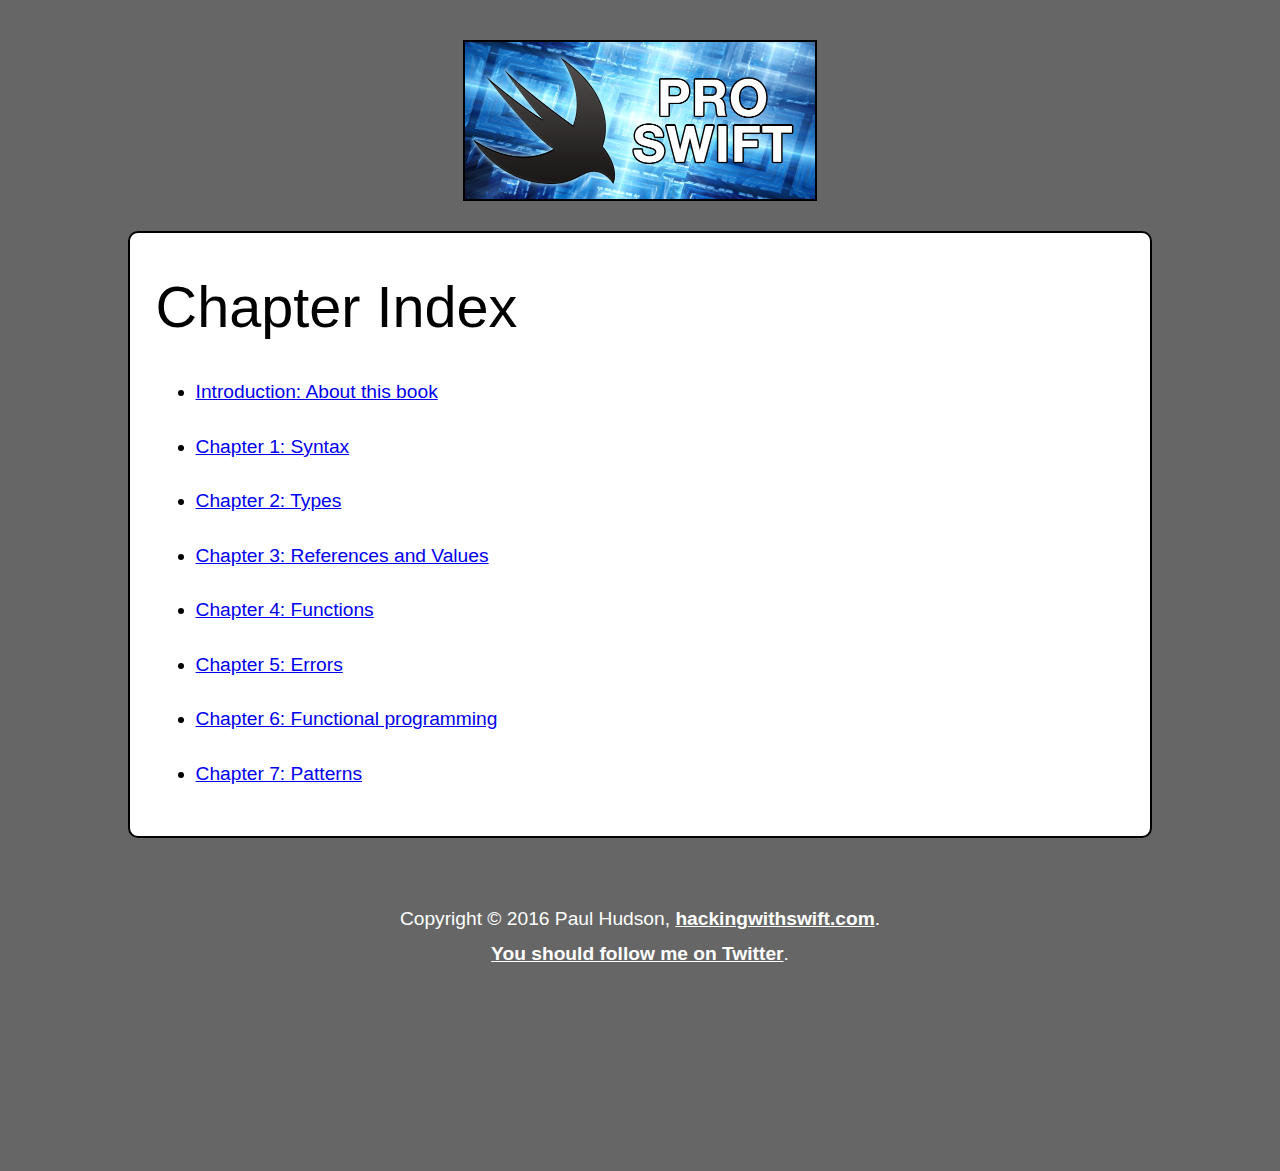
<file: Tutorial/pro-swift-book/index.html>
<!doctype html>
<html>
	<head>
		<title>Pro Swift</title>
		<meta http-equiv="Content-Type" content="text/html; charset=utf-8">
		<link rel="stylesheet" href="0/book-assets/project.css">
	</head>

	<body>
		<p style="text-align: center;"><img id="logo" src="0/book-assets/logo.png" alt="Pro Swift" width="350" /></p>

		<div id="container">
<h1>Chapter Index</h1><ul><li><a href="0/Chapter0.html">Introduction: About this book</a><br /></li><li><a href="1/Chapter1.html">Chapter 1: Syntax</a><br /></li><li><a href="2/Chapter2.html">Chapter 2: Types</a><br /></li><li><a href="3/Chapter3.html">Chapter 3: References and Values</a><br /></li><li><a href="4/Chapter4.html">Chapter 4: Functions</a><br /></li><li><a href="5/Chapter5.html">Chapter 5: Errors</a><br /></li><li><a href="6/Chapter6.html">Chapter 6: Functional programming</a><br /></li><li><a href="7/Chapter7.html">Chapter 7: Patterns</a><br /></li></ul>		</div>

		<p style="text-align: center;">Copyright &copy; 2016 Paul Hudson, <a href="https://www.hackingwithswift.com">hackingwithswift.com</a>.<br /> <a href="http://twitter.com/twostraws">You should follow me on Twitter</a>.</p>
	</body>
</html>
</file>
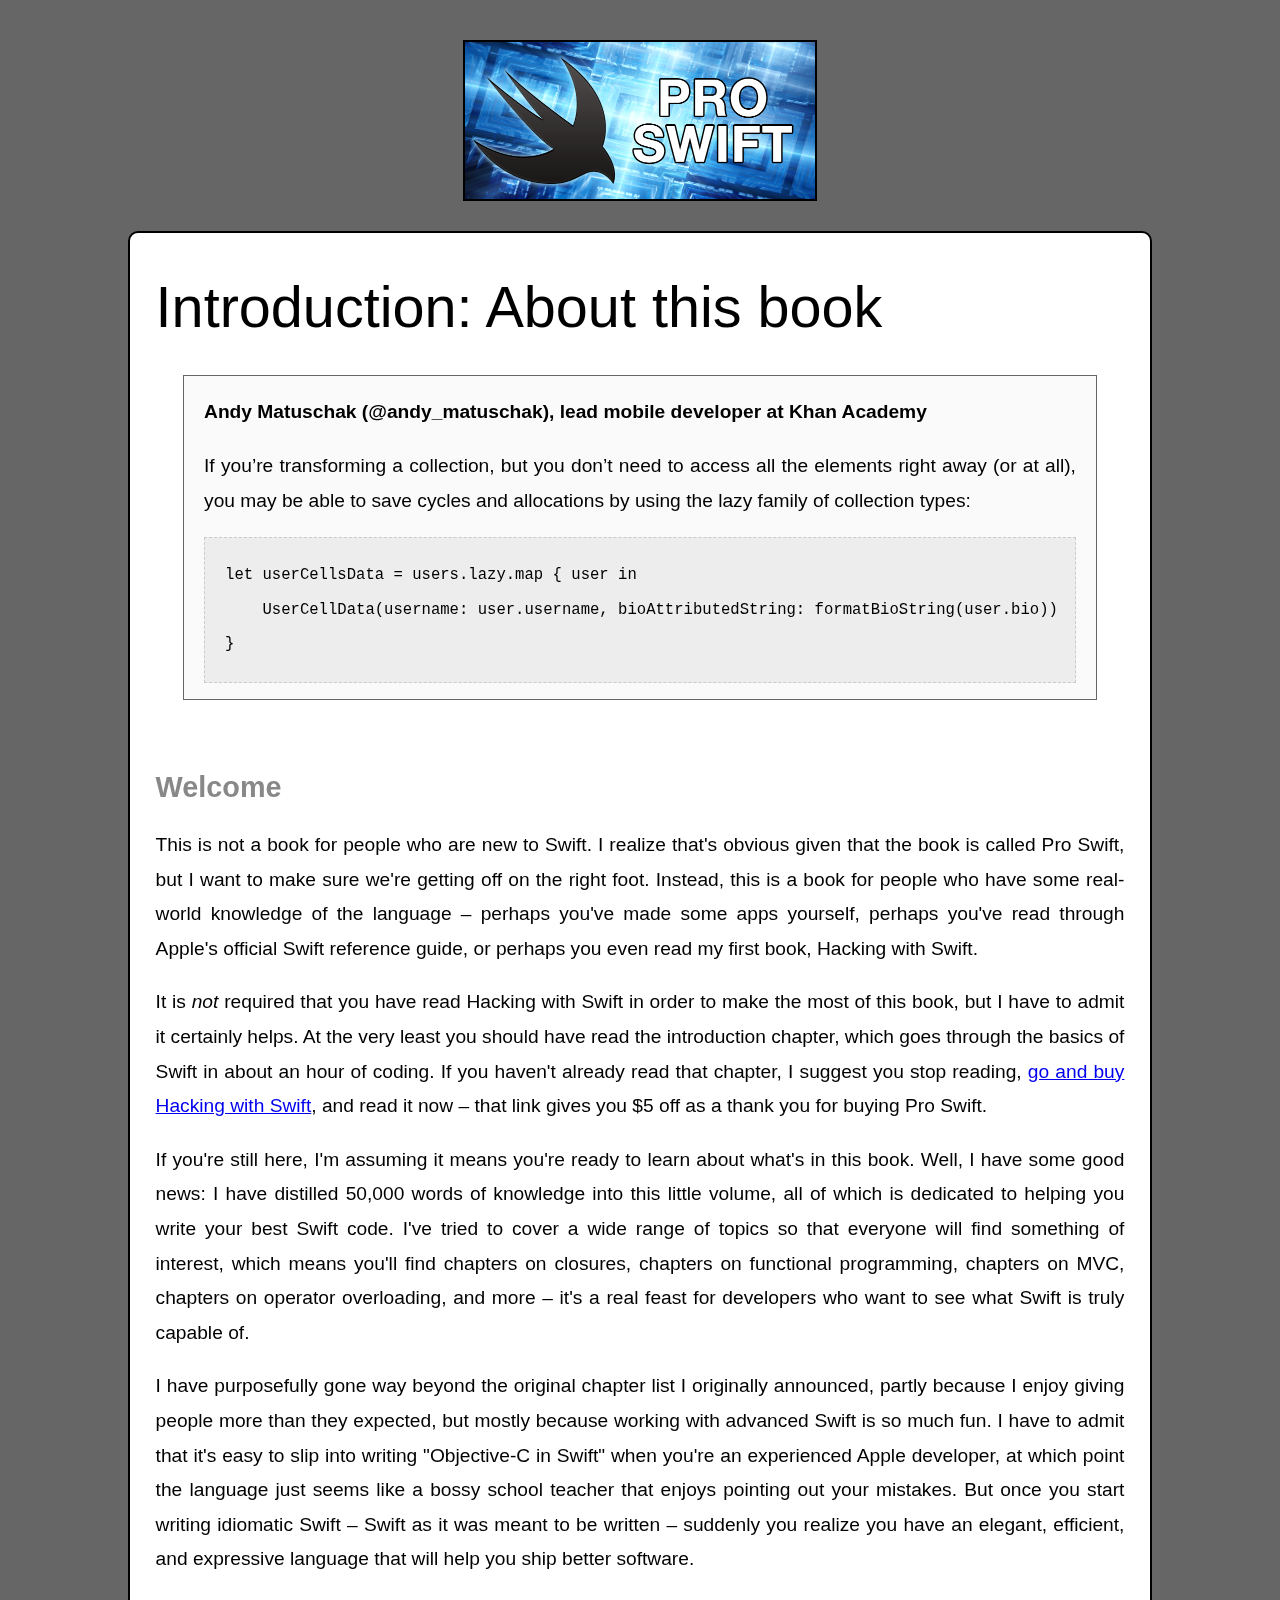
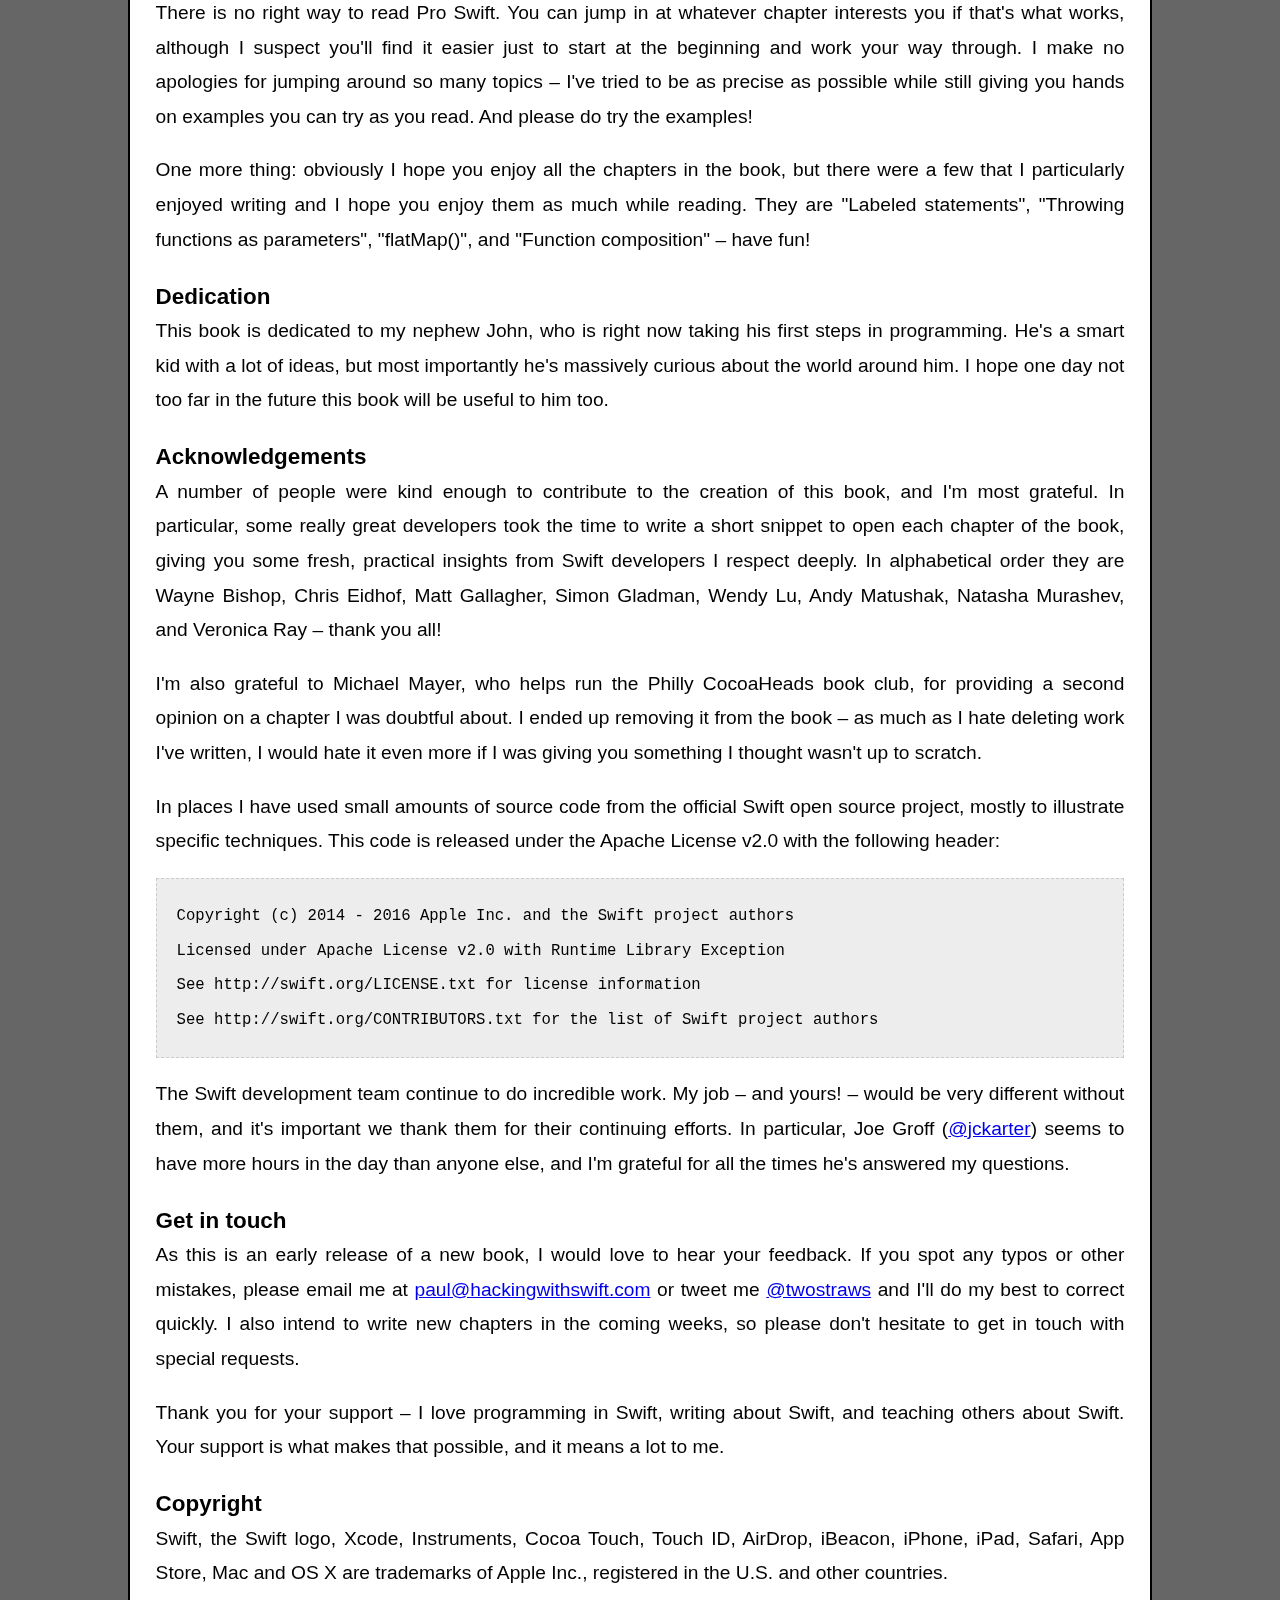
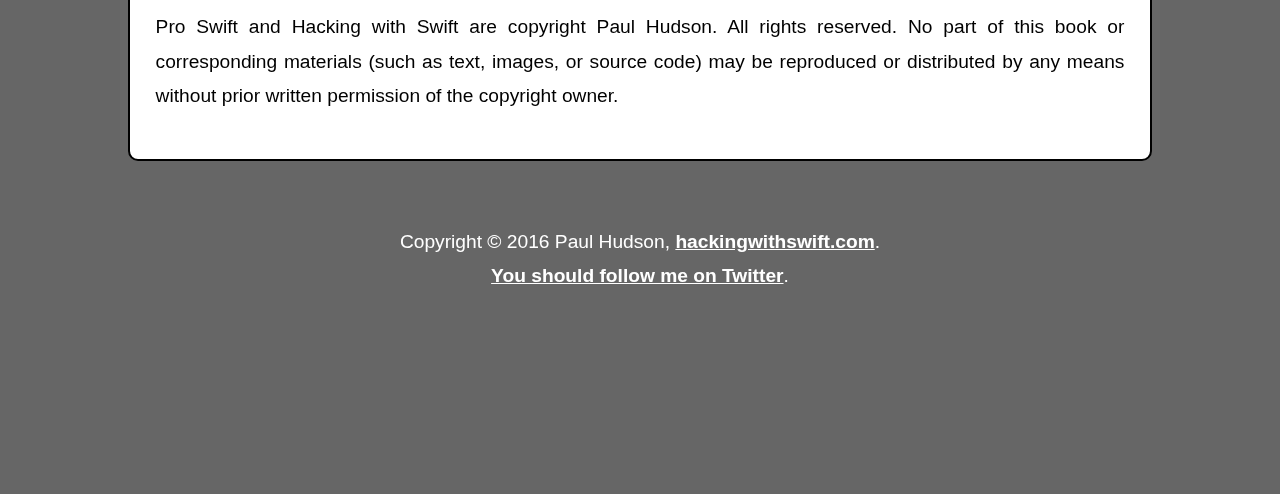
<file: Tutorial/pro-swift-book/0/Chapter0.html>
<!doctype html>
<html>
	<head>
		<title>Pro Swift</title>
		<meta http-equiv="Content-Type" content="text/html; charset=utf-8">
		<link rel="stylesheet" href="book-assets/project.css">
	</head>

	<body>
		<p style="text-align: center;"><img id="logo" src="book-assets/logo.png" alt="Pro Swift" width="350" /></p>

		<div id="container">
<h1>Introduction: About this book</h1><div class="snippet"><p><strong>Andy Matuschak (@andy_matuschak), lead mobile developer at Khan Academy</strong></p>
<p>If you’re transforming a collection, but you don’t need to access all the elements right away (or at all), you may be able to save cycles and allocations by using the lazy family of collection types:</p>
<pre>let userCellsData = users.lazy.map { user in
    UserCellData(username: user.username, bioAttributedString: formatBioString(user.bio))
}</pre></div><h2>Welcome</h2>
<p>This is not a book for people who are new to Swift. I realize that's obvious given that the book is called Pro Swift, but I want to make sure we're getting off on the right foot. Instead, this is a book for people who have some real-world knowledge of the language – perhaps you've made some apps yourself, perhaps you've read through Apple's official Swift reference guide, or perhaps you even read my first book, Hacking with Swift.</p>
<p>It is <em>not</em> required that you have read Hacking with Swift in order to make the most of this book, but I have to admit it certainly helps. At the very least you should have read the introduction chapter, which goes through the basics of Swift in about an hour of coding. If you haven't already read that chapter, I suggest you stop reading, <a href="https://gumroad.com/l/hws-book-pack/proswift-thankyou">go and buy Hacking with Swift</a>, and read it now – that link gives you $5 off as a thank you for buying Pro Swift.</p>
<p>If you're still here, I'm assuming it means you're ready to learn about what's in this book. Well, I have some good news: I have distilled 50,000 words of knowledge into this little volume, all of which is dedicated to helping you write your best Swift code. I've tried to cover a wide range of topics so that everyone will find something of interest, which means you'll find chapters on closures, chapters on functional programming, chapters on MVC, chapters on operator overloading, and more – it's a real feast for developers who want to see what Swift is truly capable of.</p>
<p>I have purposefully gone way beyond the original chapter list I originally announced, partly because I enjoy giving people more than they expected, but mostly because working with advanced Swift is so much fun. I have to admit that it's easy to slip into writing &quot;Objective-C in Swift&quot; when you're an experienced Apple developer, at which point the language just seems like a bossy school teacher that enjoys pointing out your mistakes. But once you start writing idiomatic Swift – Swift as it was meant to be written – suddenly you realize you have an elegant, efficient, and expressive language that will help you ship better software.</p>
<p>There is no right way to read Pro Swift. You can jump in at whatever chapter interests you if that's what works, although I suspect you'll find it easier just to start at the beginning and work your way through. I make no apologies for jumping around so many topics – I've tried to be as precise as possible while still giving you hands on examples you can try as you read. And please do try the examples!</p>
<p>One more thing: obviously I hope you enjoy all the chapters in the book, but there were a few that I particularly enjoyed writing and I hope you enjoy them as much while reading. They are &quot;Labeled statements&quot;, &quot;Throwing functions as parameters&quot;, &quot;flatMap()&quot;, and &quot;Function composition&quot; – have fun!</p>
<h3>Dedication</h3>
<p>This book is dedicated to my nephew John, who is right now taking his first steps in programming. He's a smart kid with a lot of ideas, but most importantly he's massively curious about the world around him. I hope one day not too far in the future this book will be useful to him too.</p>
<h3>Acknowledgements</h3>
<p>A number of people were kind enough to contribute to the creation of this book, and I'm most grateful. In particular, some really great developers took the time to write a short snippet to open each chapter of the book, giving you some fresh, practical insights from Swift developers I respect deeply. In alphabetical order they are Wayne Bishop, Chris Eidhof, Matt Gallagher, Simon Gladman, Wendy Lu, Andy Matushak, Natasha Murashev, and Veronica Ray – thank you all!</p>
<p>I'm also grateful to Michael Mayer, who helps run the Philly CocoaHeads book club, for providing a second opinion on a chapter I was doubtful about. I ended up removing it from the book – as much as I hate deleting work I've written, I would hate it even more if I was giving you something I thought wasn't up to scratch.</p>
<p>In places I have used small amounts of source code from the official Swift open source project, mostly to illustrate specific techniques. This code is released under the Apache License v2.0 with the following header:</p>
<pre>Copyright (c) 2014 - 2016 Apple Inc. and the Swift project authors
Licensed under Apache License v2.0 with Runtime Library Exception
See http://swift.org/LICENSE.txt for license information
See http://swift.org/CONTRIBUTORS.txt for the list of Swift project authors</pre>
<p>The Swift development team continue to do incredible work. My job – and yours! – would be very different without them, and it's important we thank them for their continuing efforts. In particular, Joe Groff (<a href="https://twitter.com/jckarter">@jckarter</a>) seems to have more hours in the day than anyone else, and I'm grateful for all the times he's answered my questions.</p>
<h3>Get in touch</h3>
<p>As this is an early release of a new book, I would love to hear your feedback. If you spot any typos or other mistakes, please email me at <a href="mailto:paul@hackingwithswift.com">paul@hackingwithswift.com</a> or tweet me <a href="https://www.twitter.com/twostraws">@twostraws</a> and I'll do my best to correct quickly. I also intend to write new chapters in the coming weeks, so please don't hesitate to get in touch with special requests.</p>
<p>Thank you for your support – I love programming in Swift, writing about Swift, and teaching others about Swift. Your support is what makes that possible, and it means a lot to me.</p>
<h3>Copyright</h3>
<p>Swift, the Swift logo, Xcode, Instruments, Cocoa Touch, Touch ID, AirDrop, iBeacon, iPhone, iPad, Safari, App Store, Mac and OS X are trademarks of Apple Inc., registered in the U.S. and other countries.</p>
<p>Pro Swift and Hacking with Swift are copyright Paul Hudson. All rights reserved. No part of this book or corresponding materials (such as text, images, or source code) may be reproduced or distributed by any means without prior written permission of the copyright owner.</p>		</div>

		<p style="text-align: center;">Copyright &copy; 2016 Paul Hudson, <a href="https://www.hackingwithswift.com">hackingwithswift.com</a>.<br /> <a href="http://twitter.com/twostraws">You should follow me on Twitter</a>.</p>
	</body>
</html>
</file>
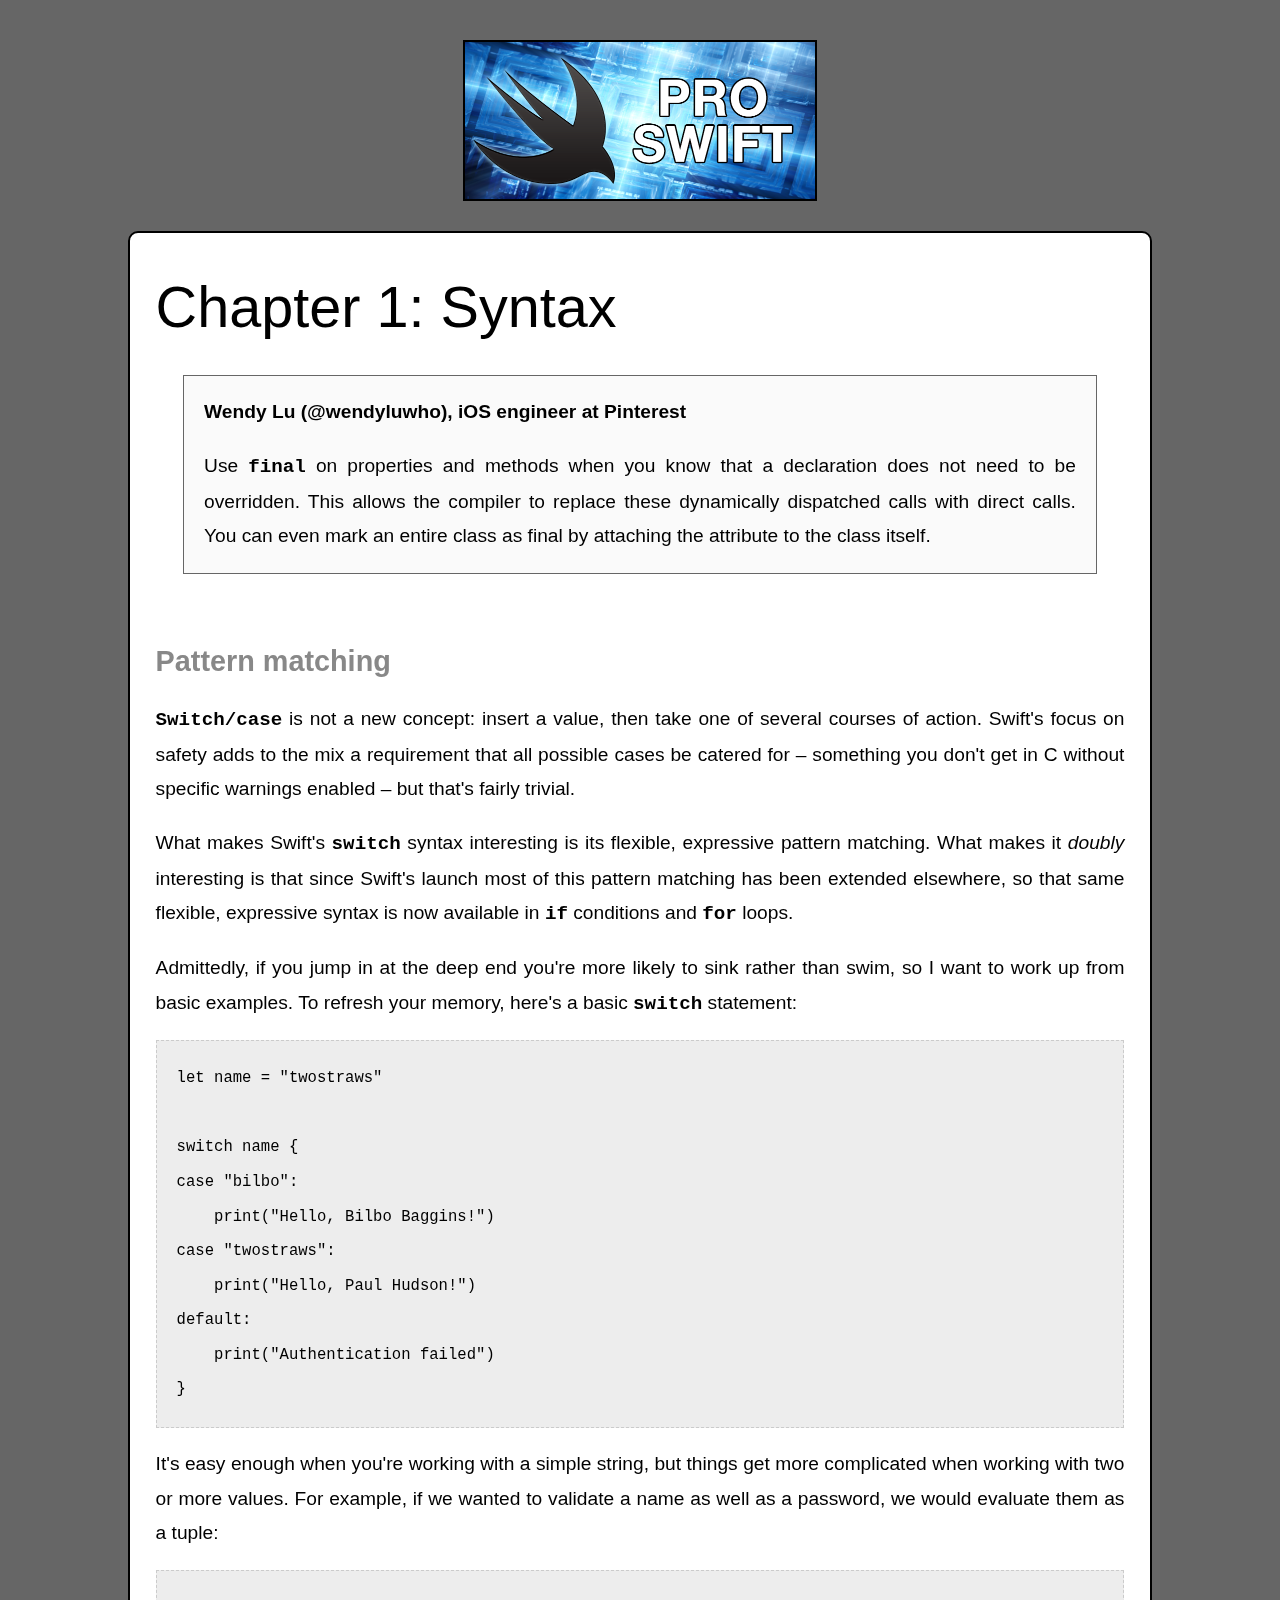
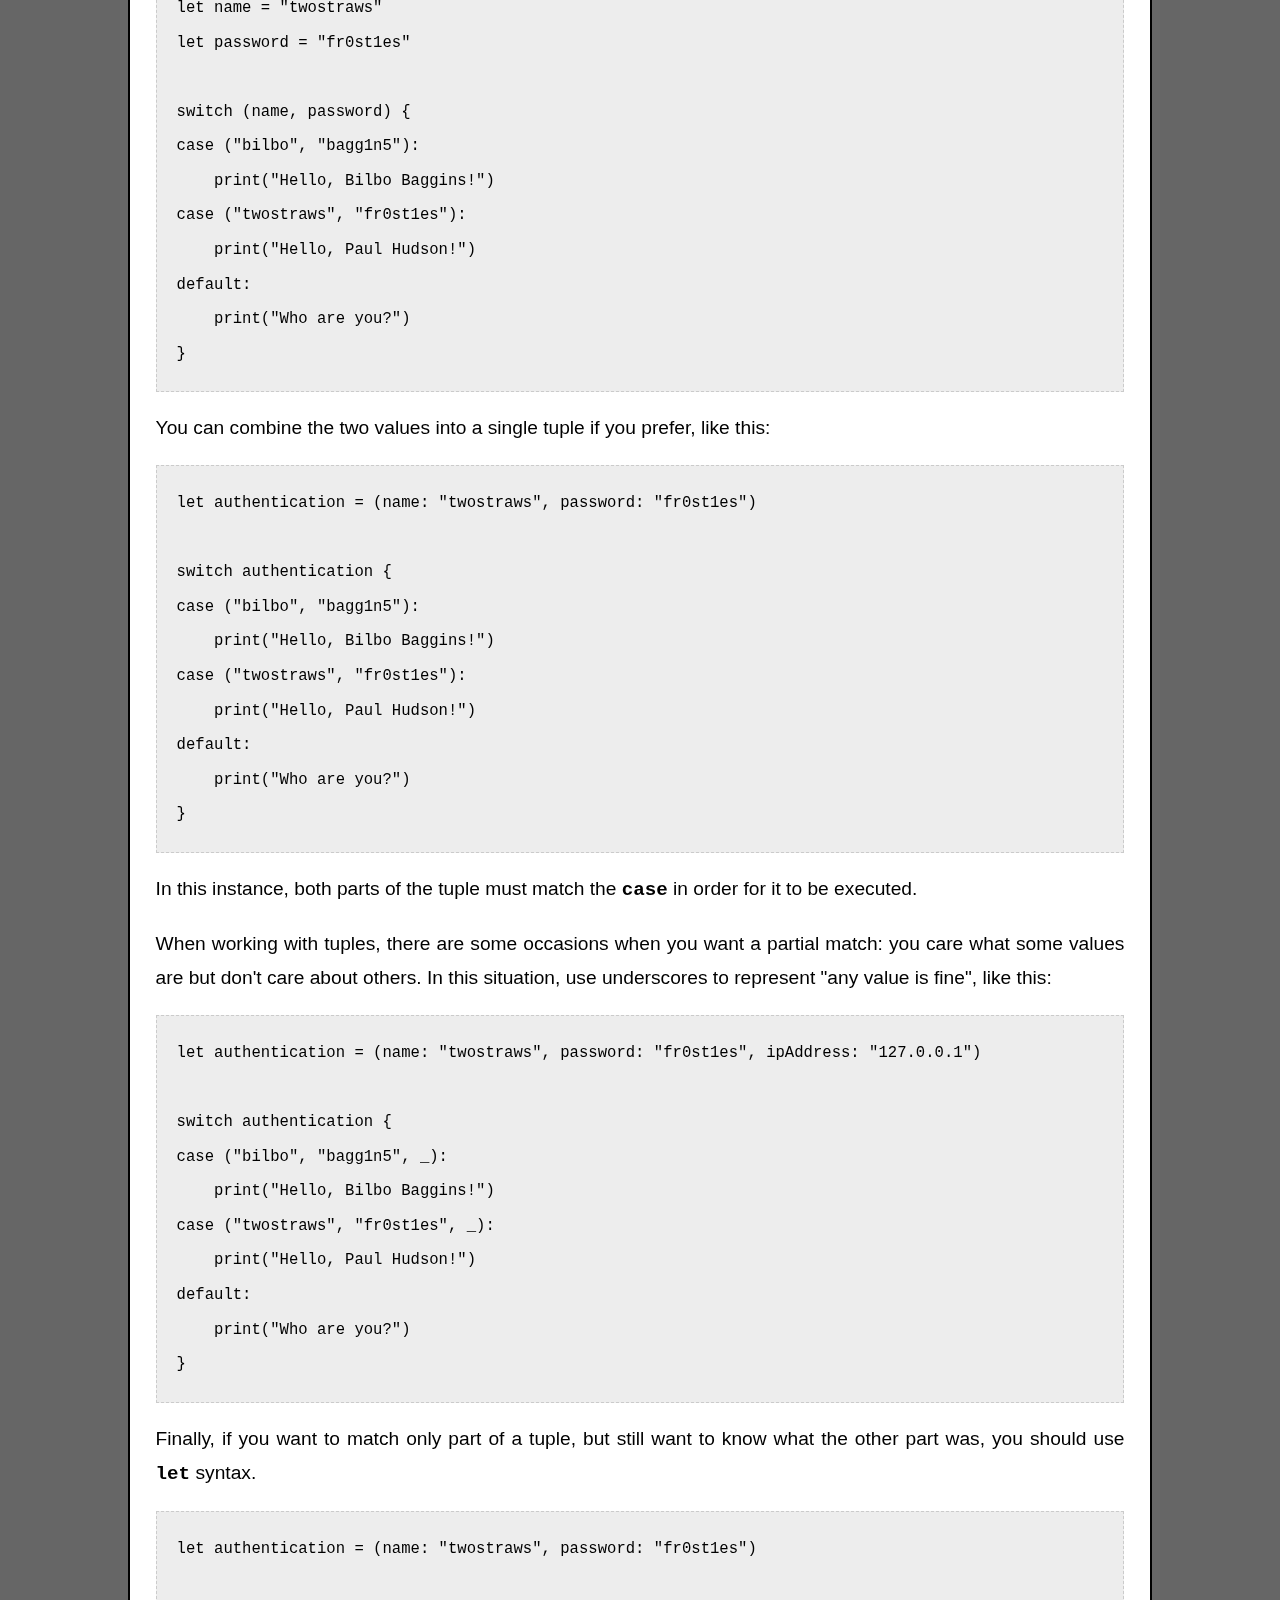
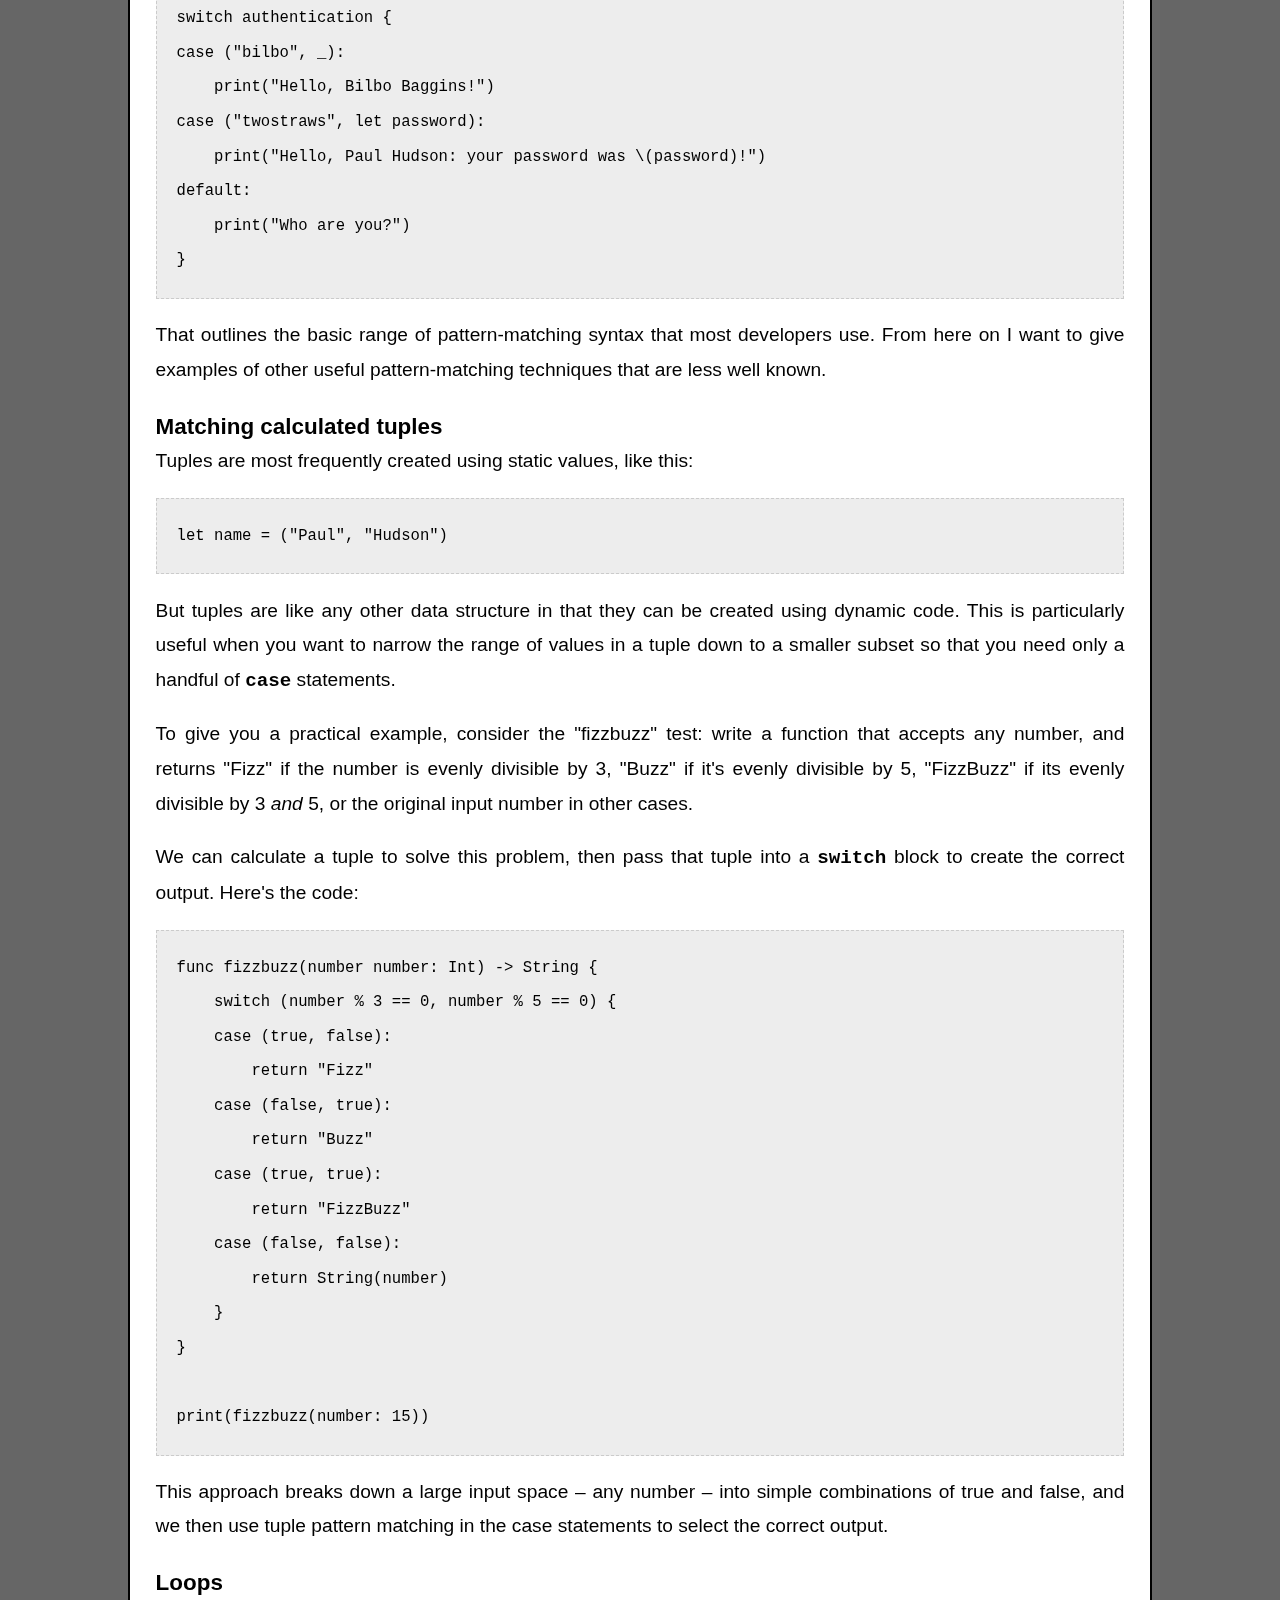
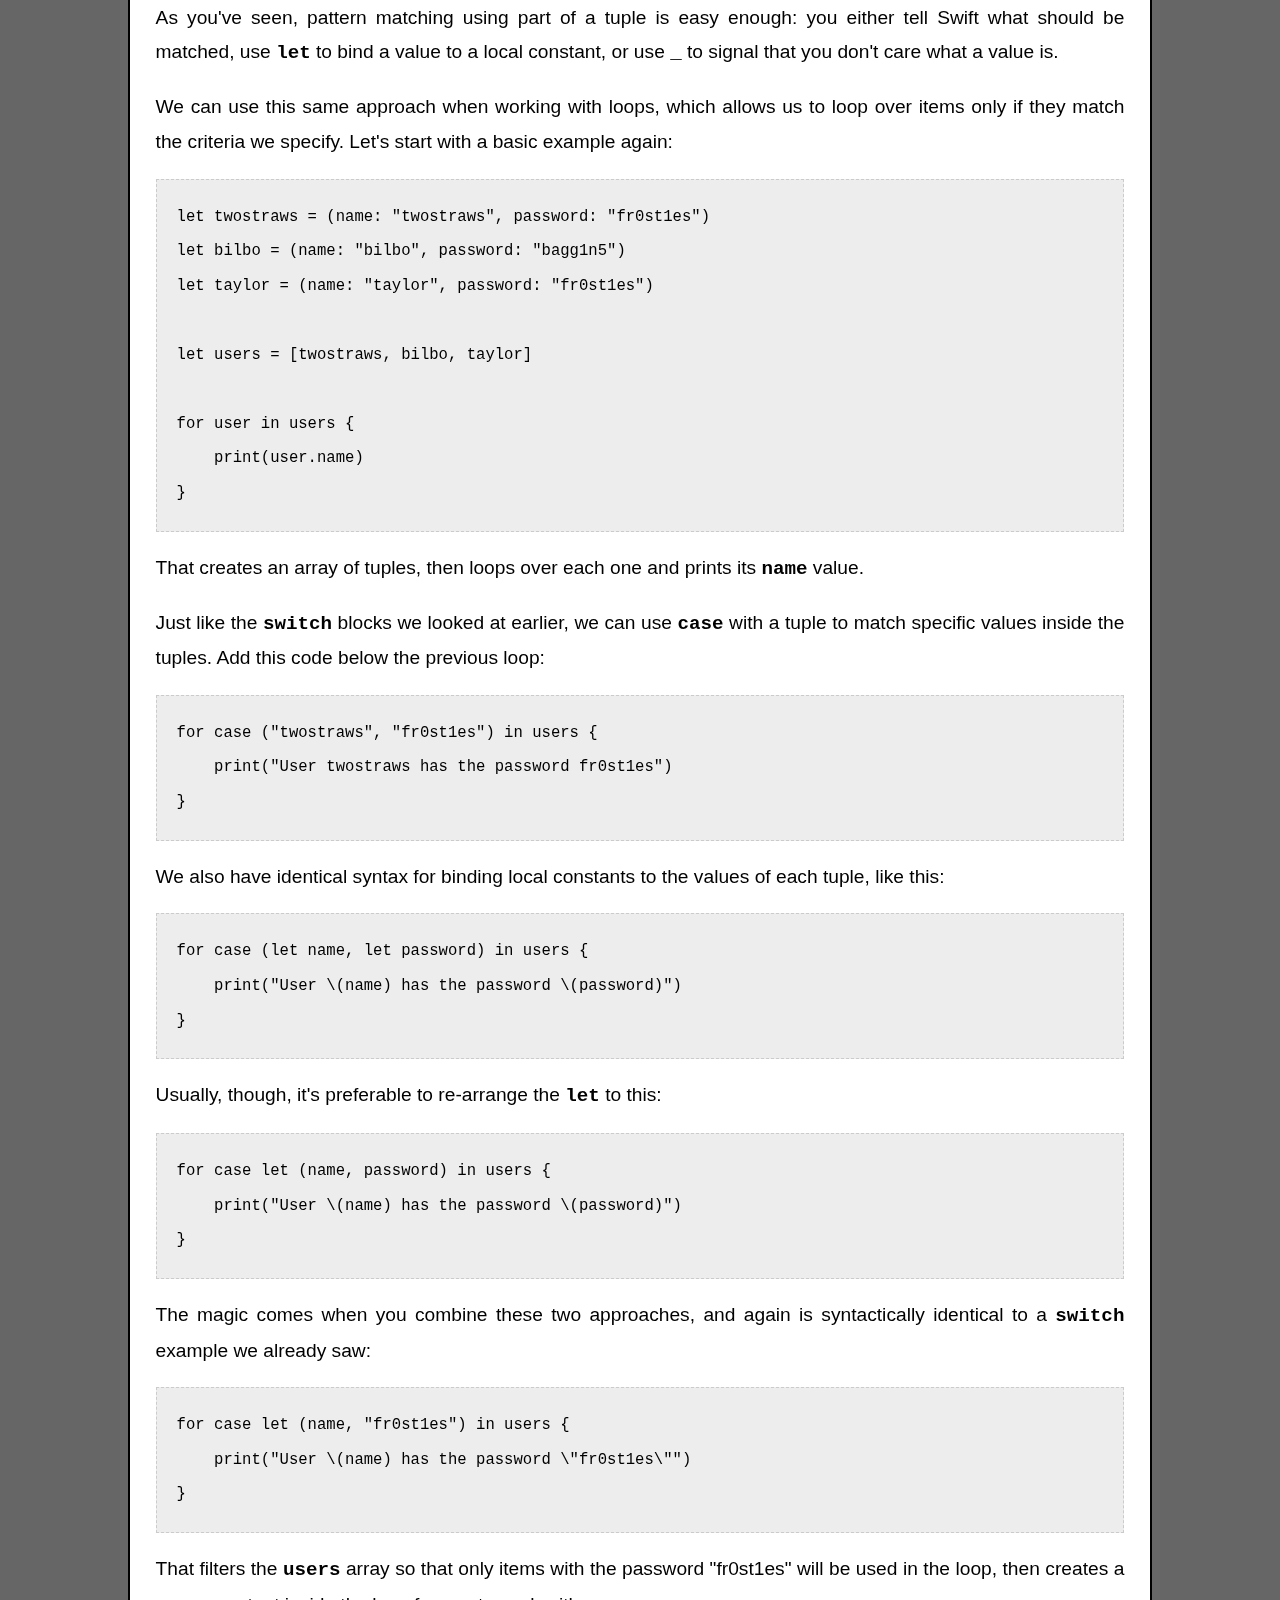
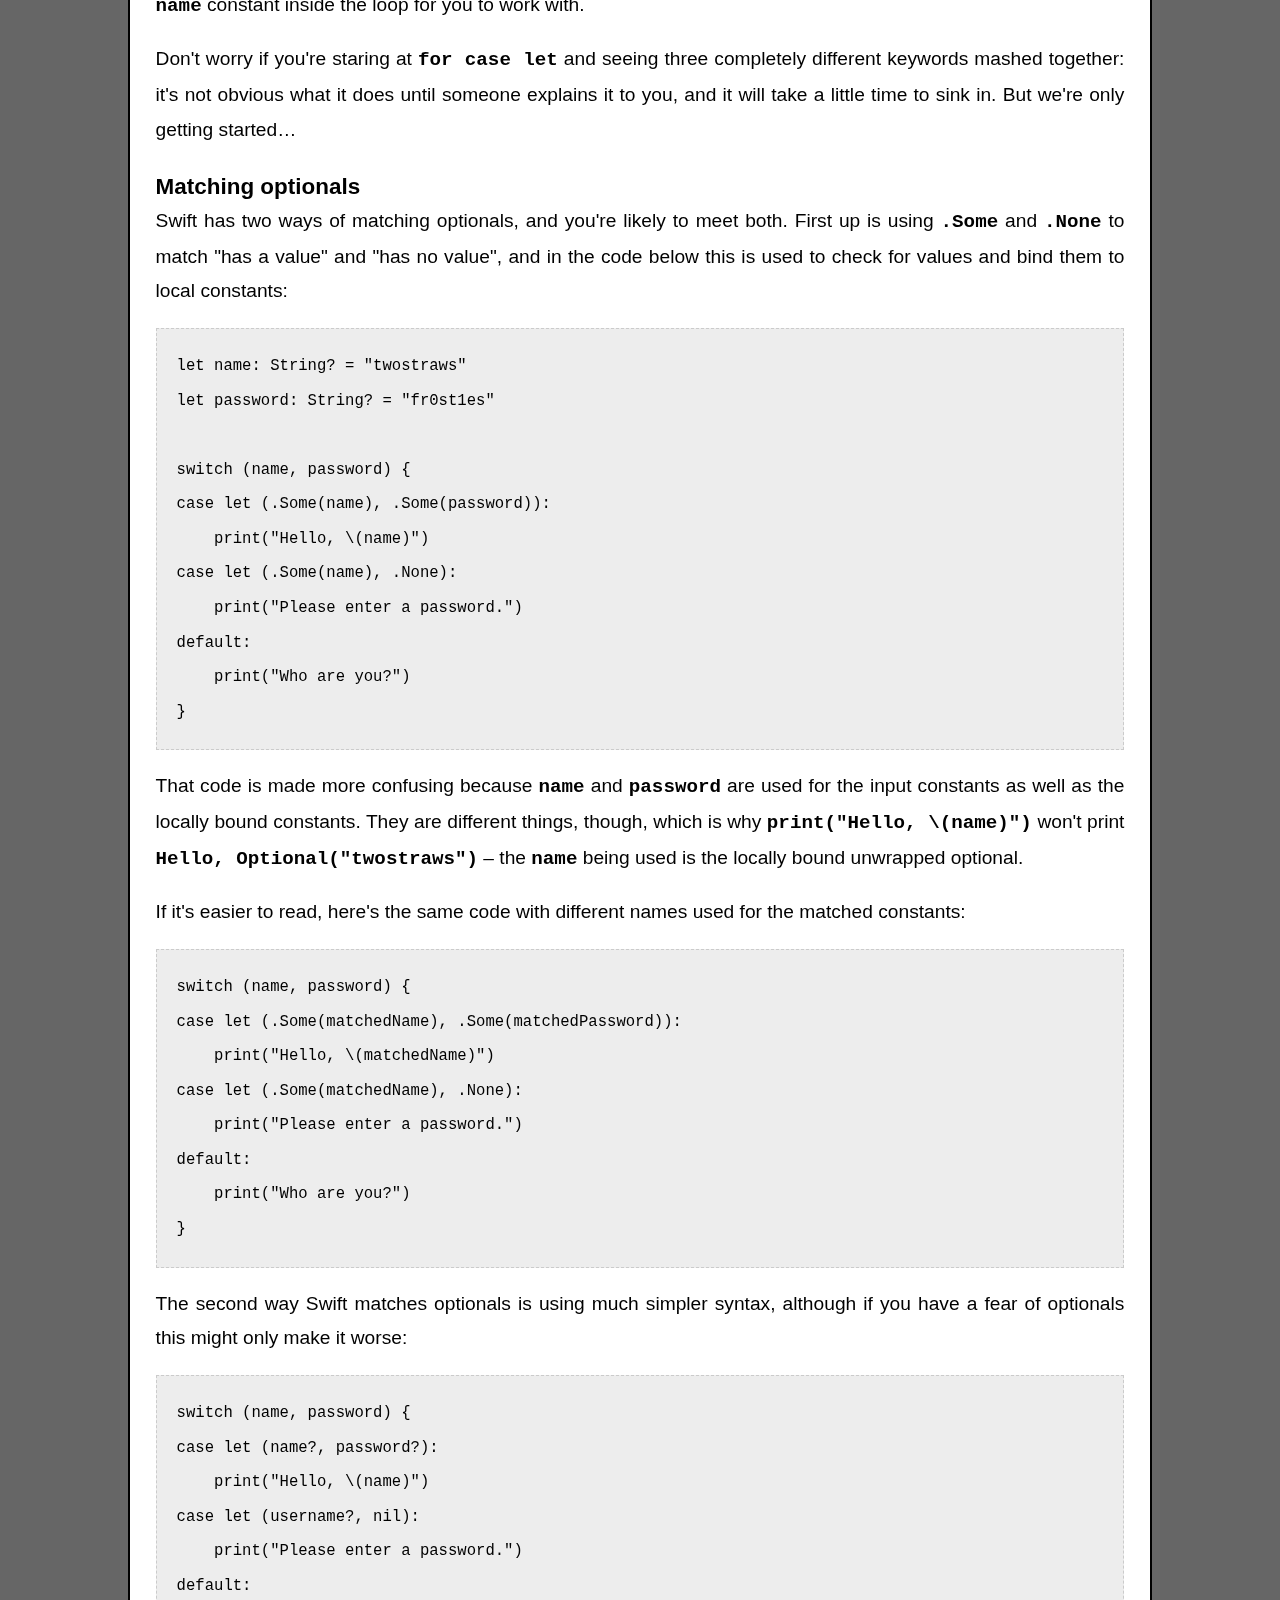
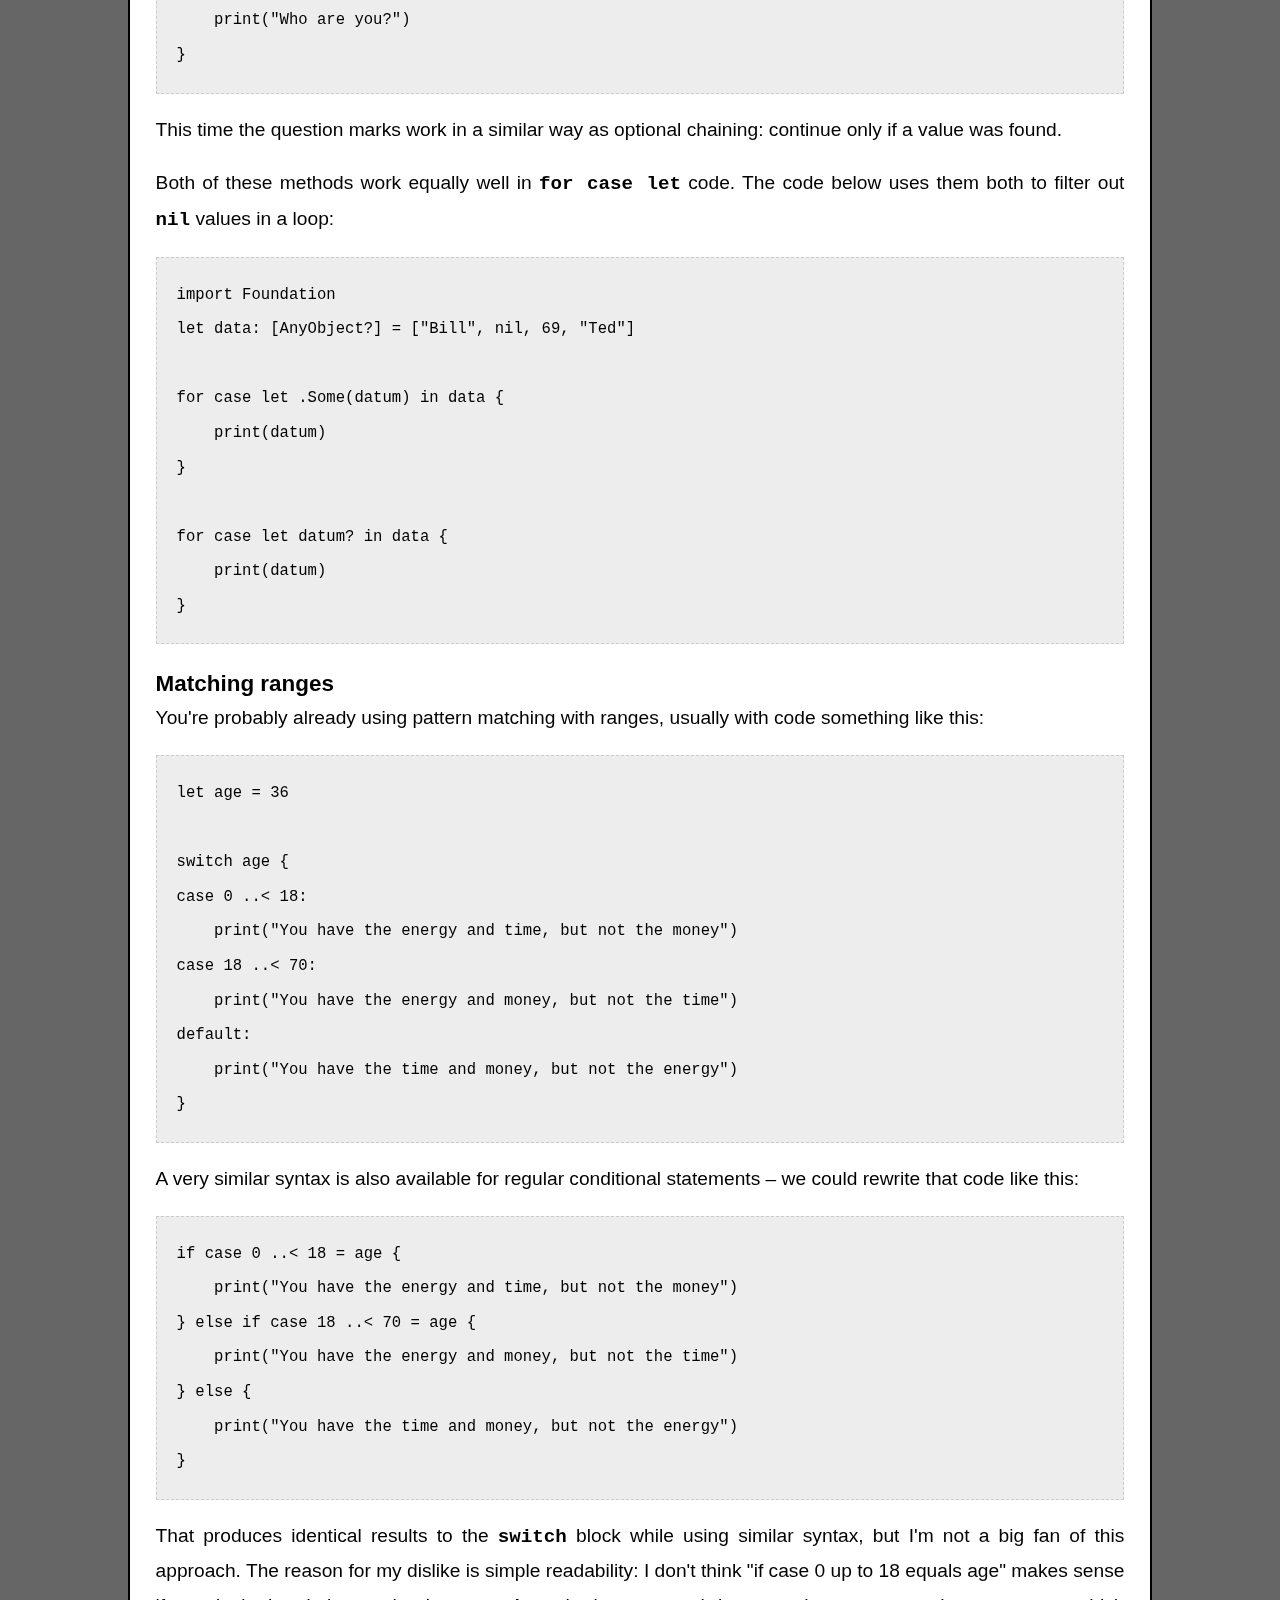
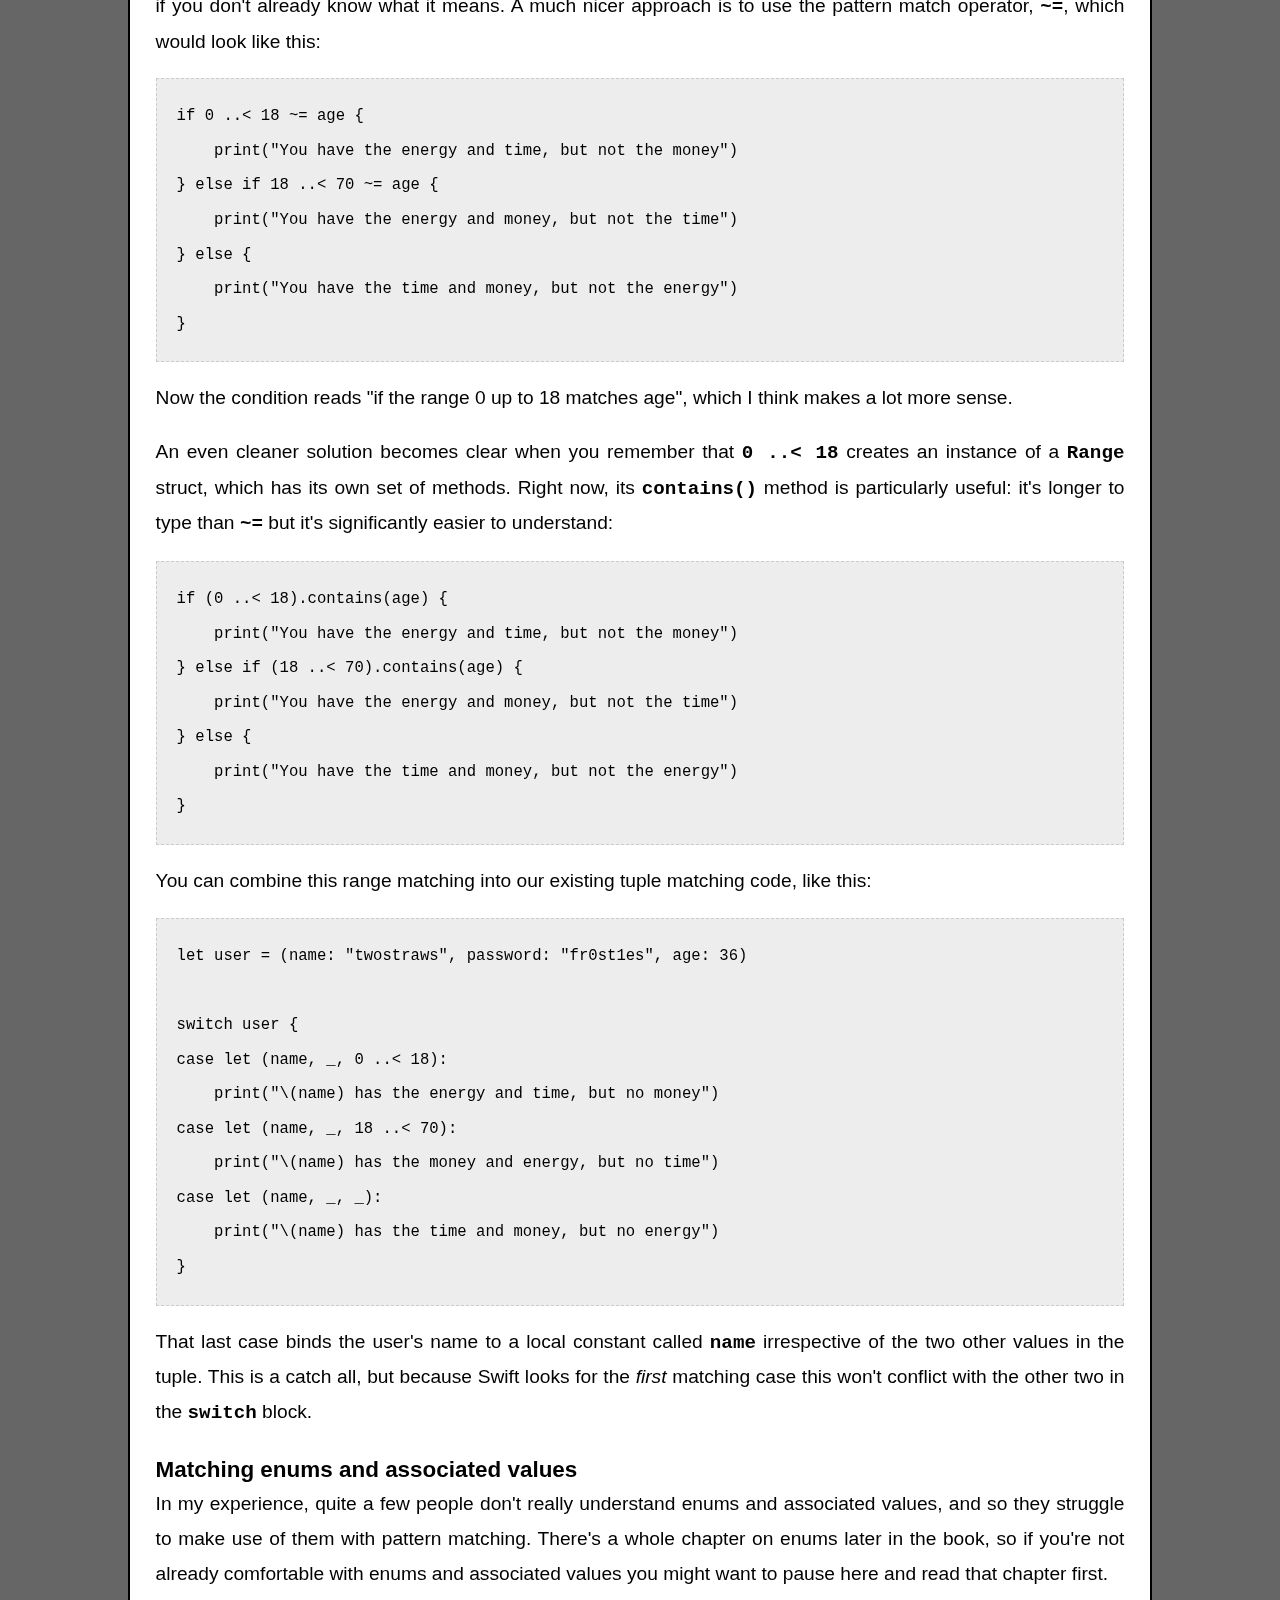
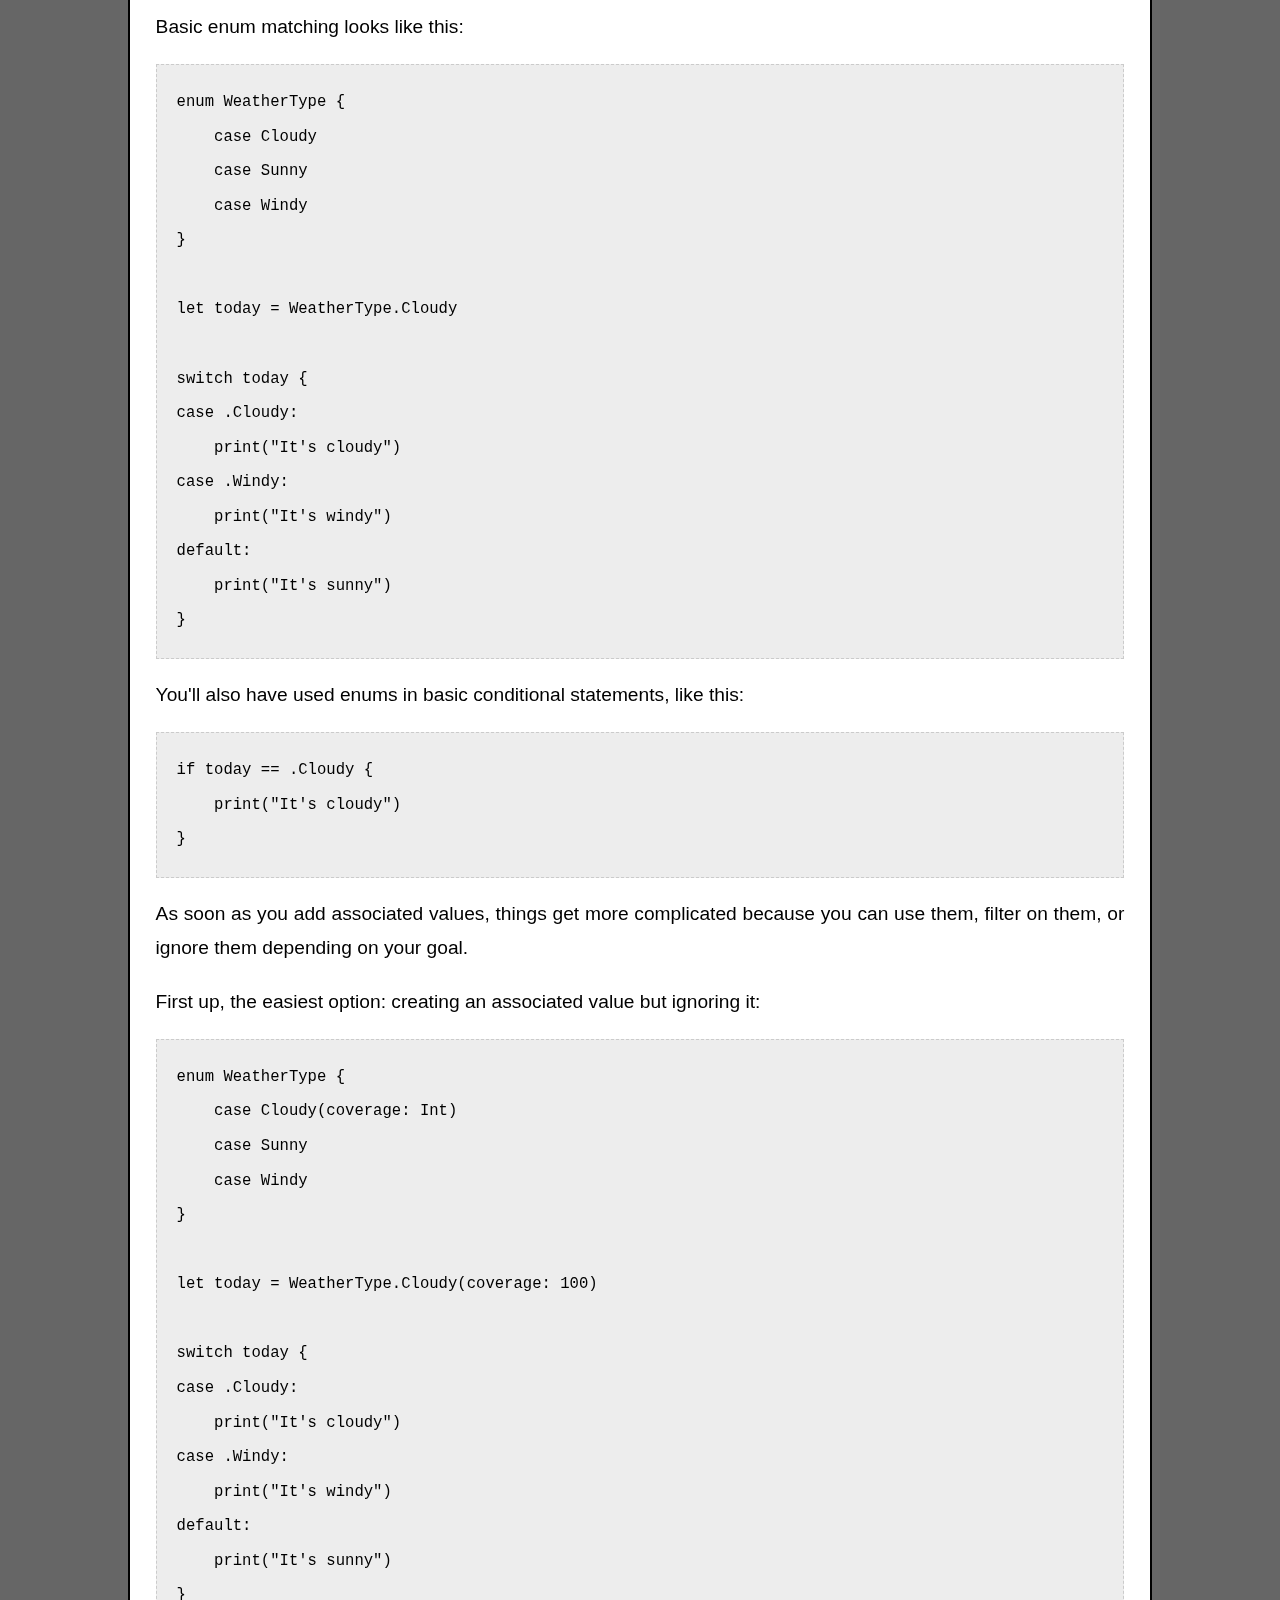
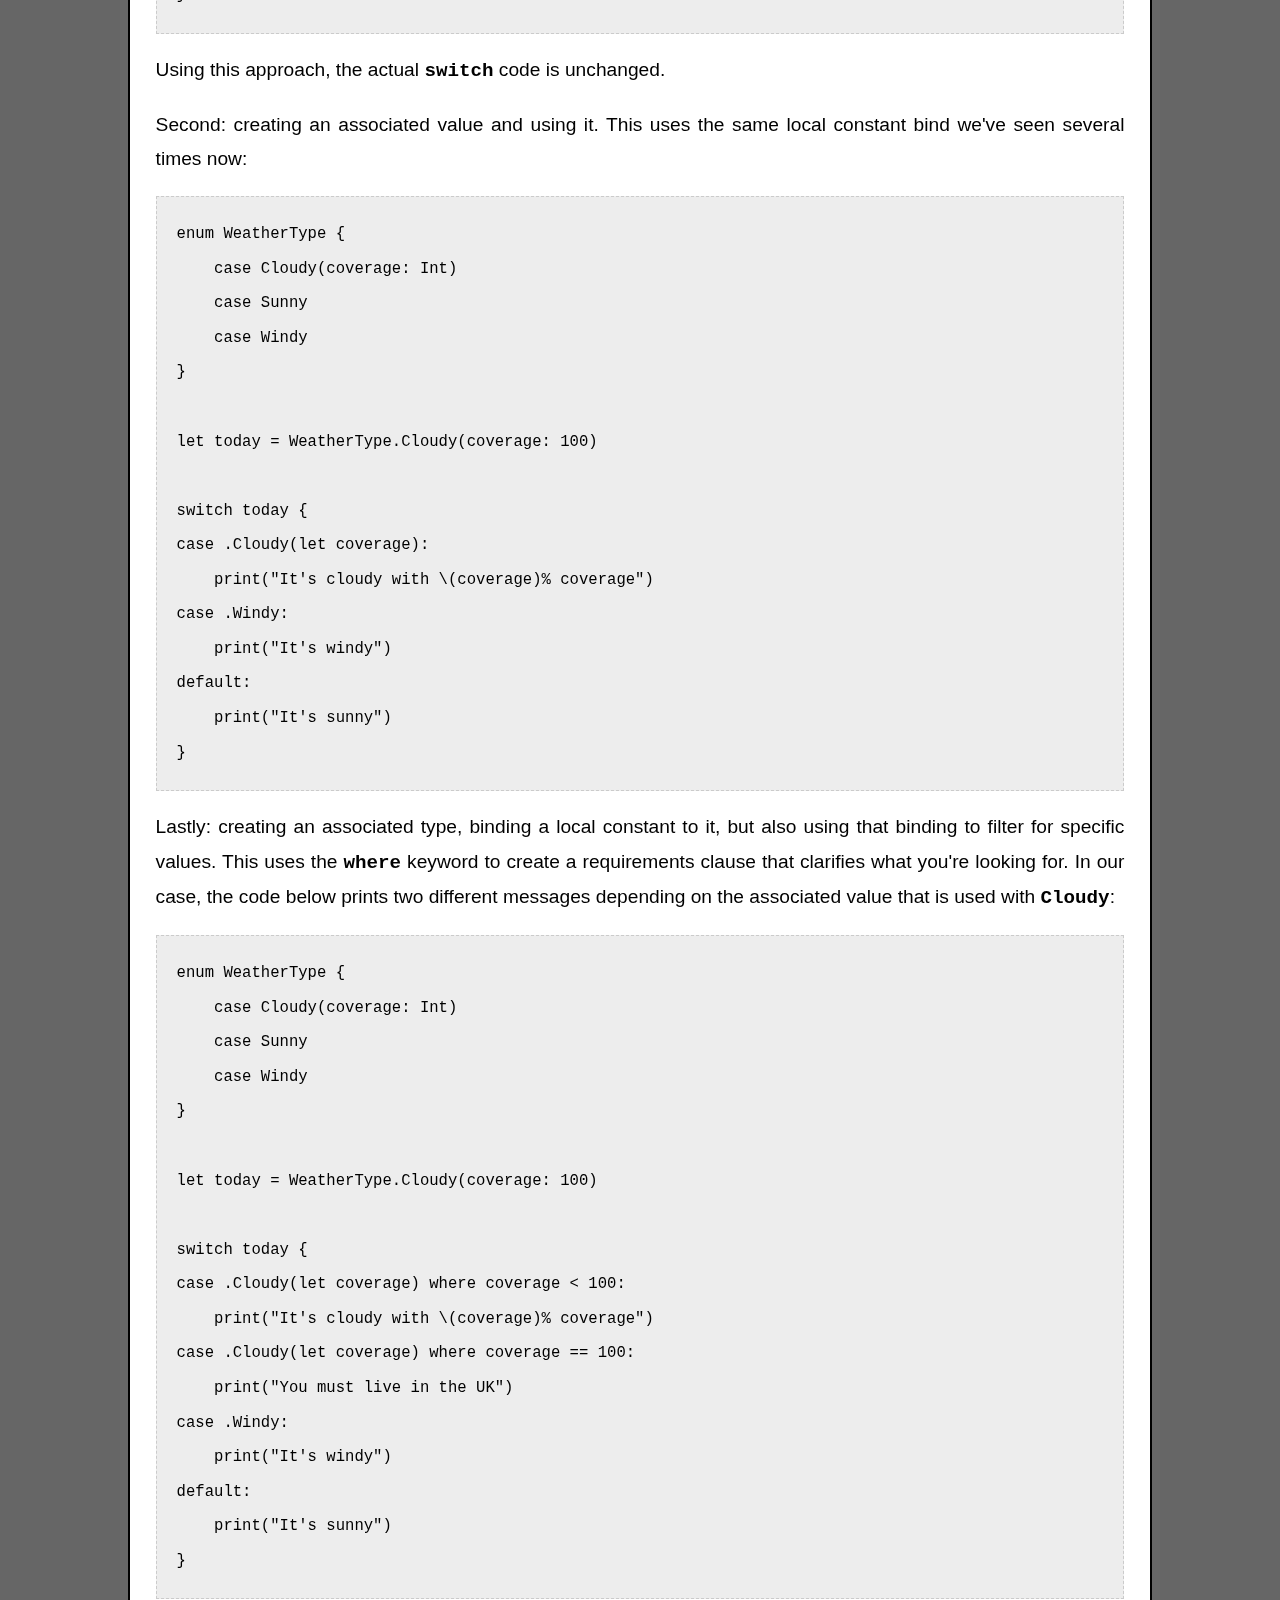
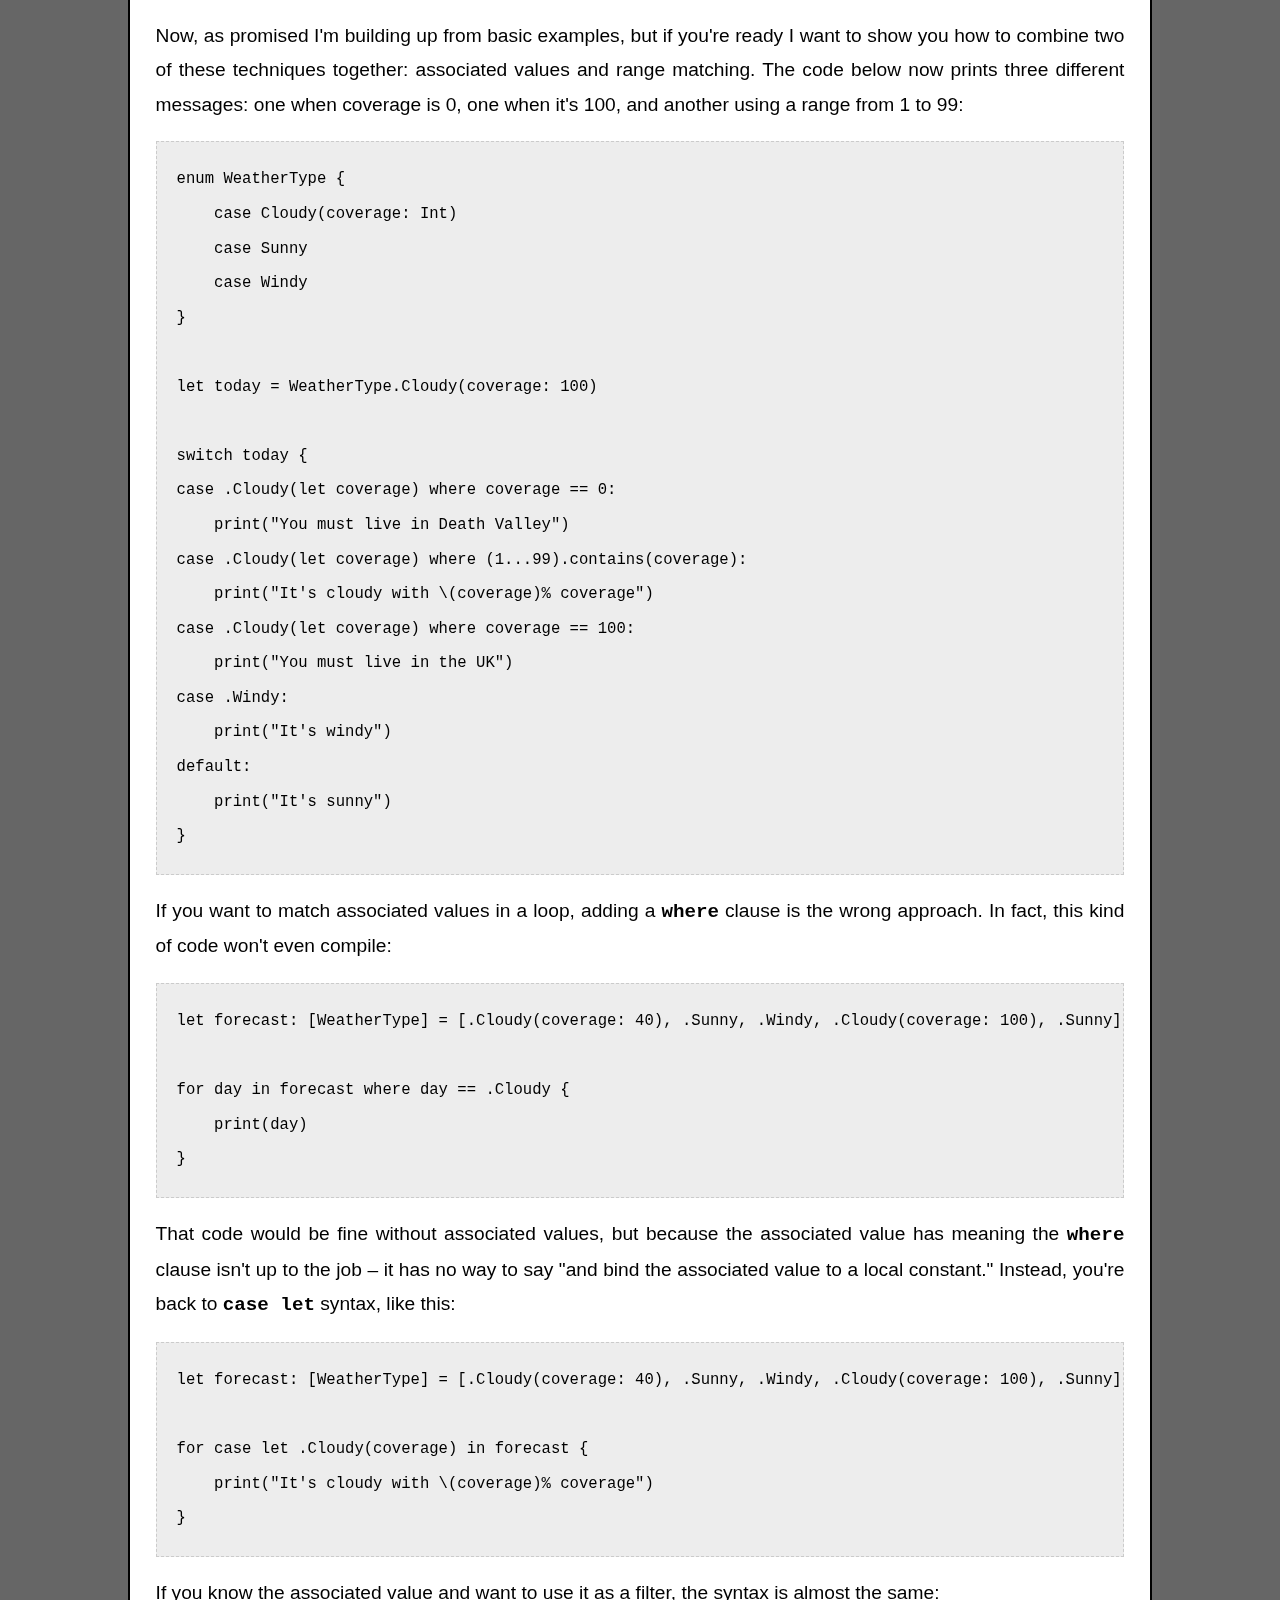
<file: Tutorial/pro-swift-book/1/Chapter1.html>
<!doctype html>
<html>
	<head>
		<title>Pro Swift</title>
		<meta http-equiv="Content-Type" content="text/html; charset=utf-8">
		<link rel="stylesheet" href="book-assets/project.css">
	</head>

	<body>
		<p style="text-align: center;"><img id="logo" src="book-assets/logo.png" alt="Pro Swift" width="350" /></p>

		<div id="container">
<h1>Chapter 1: Syntax</h1><div class="snippet"><p><strong>Wendy Lu (@wendyluwho), iOS engineer at Pinterest</strong></p>
<p>Use <code>final</code> on properties and methods when you know that a declaration does not need to be overridden. This allows the compiler to replace these dynamically dispatched calls with direct calls. You can even mark an entire class as final by attaching the attribute to the class itself.</p></div><h2>Pattern matching</h2>
<p><code>Switch/case</code> is not a new concept: insert a value, then take one of several courses of action. Swift's focus on safety adds to the mix a requirement that all possible cases be catered for – something you don't get in C without specific warnings enabled – but that's fairly trivial.</p>
<p>What makes Swift's <code>switch</code> syntax interesting is its flexible, expressive pattern matching. What makes it <em>doubly</em> interesting is that since Swift's launch most of this pattern matching has been extended elsewhere, so that same flexible, expressive syntax is now available in <code>if</code> conditions and <code>for</code> loops.</p>
<p>Admittedly, if you jump in at the deep end you're more likely to sink rather than swim, so I want to work up from basic examples. To refresh your memory, here's a basic <code>switch</code> statement:</p>
<pre>let name = "twostraws"

switch name {
case "bilbo":
    print("Hello, Bilbo Baggins!")
case "twostraws":
    print("Hello, Paul Hudson!")
default:
    print("Authentication failed")
}</pre>
<p>It's easy enough when you're working with a simple string, but things get more complicated when working with two or more values. For example, if we wanted to validate a name as well as a password, we would evaluate them as a tuple:</p>
<pre>let name = "twostraws"
let password = "fr0st1es"

switch (name, password) {
case ("bilbo", "bagg1n5"):
    print("Hello, Bilbo Baggins!")
case ("twostraws", "fr0st1es"):
    print("Hello, Paul Hudson!")
default:
    print("Who are you?")
}</pre>
<p>You can combine the two values into a single tuple if you prefer, like this:</p>
<pre>let authentication = (name: "twostraws", password: "fr0st1es")

switch authentication {
case ("bilbo", "bagg1n5"):
    print("Hello, Bilbo Baggins!")
case ("twostraws", "fr0st1es"):
    print("Hello, Paul Hudson!")
default:
    print("Who are you?")
}</pre>
<p>In this instance, both parts of the tuple must match the <code>case</code> in order for it to be executed.</p>
<p>When working with tuples, there are some occasions when you want a partial match: you care what some values are but don't care about others. In this situation, use underscores to represent &quot;any value is fine&quot;, like this:</p>
<pre>let authentication = (name: "twostraws", password: "fr0st1es", ipAddress: "127.0.0.1")

switch authentication {
case ("bilbo", "bagg1n5", _):
    print("Hello, Bilbo Baggins!")
case ("twostraws", "fr0st1es", _):
    print("Hello, Paul Hudson!")
default:
    print("Who are you?")
}</pre>
<p>Finally, if you want to match only part of a tuple, but still want to know what the other part was, you should use <code>let</code> syntax.</p>
<pre>let authentication = (name: "twostraws", password: "fr0st1es")

switch authentication {
case ("bilbo", _):
    print("Hello, Bilbo Baggins!")
case ("twostraws", let password):
    print("Hello, Paul Hudson: your password was \(password)!")
default:
    print("Who are you?")
}</pre>
<p>That outlines the basic range of pattern-matching syntax that most developers use. From here on I want to give examples of other useful pattern-matching techniques that are less well known.</p>
<h3>Matching calculated tuples</h3>
<p>Tuples are most frequently created using static values, like this:</p>
<pre>let name = ("Paul", "Hudson")</pre>
<p>But tuples are like any other data structure in that they can be created using dynamic code. This is particularly useful when you want to narrow the range of values in a tuple down to a smaller subset so that you need only a handful of <code>case</code> statements.</p>
<p>To give you a practical example, consider the &quot;fizzbuzz&quot; test: write a function that accepts any number, and returns &quot;Fizz&quot; if the number is evenly divisible by 3, &quot;Buzz&quot; if it's evenly divisible by 5, &quot;FizzBuzz&quot; if its evenly divisible by 3 <em>and</em> 5, or the original input number in other cases.</p>
<p>We can calculate a tuple to solve this problem, then pass that tuple into a <code>switch</code> block to create the correct output. Here's the code:</p>
<pre>func fizzbuzz(number number: Int) -&gt; String {
    switch (number % 3 == 0, number % 5 == 0) {
    case (true, false):
        return "Fizz"
    case (false, true):
        return "Buzz"
    case (true, true):
        return "FizzBuzz"
    case (false, false):
        return String(number)
    }
}

print(fizzbuzz(number: 15))</pre>
<p>This approach breaks down a large input space – any number – into simple combinations of true and false, and we then use tuple pattern matching in the case statements to select the correct output.</p>
<h3>Loops</h3>
<p>As you've seen, pattern matching using part of a tuple is easy enough: you either tell Swift what should be matched, use <code>let</code> to bind a value to a local constant, or use <code>_</code> to signal that you don't care what a value is.</p>
<p>We can use this same approach when working with loops, which allows us to loop over items only if they match the criteria we specify. Let's start with a basic example again:</p>
<pre>let twostraws = (name: "twostraws", password: "fr0st1es")
let bilbo = (name: "bilbo", password: "bagg1n5")
let taylor = (name: "taylor", password: "fr0st1es")

let users = [twostraws, bilbo, taylor]

for user in users {
    print(user.name)
}</pre>
<p>That creates an array of tuples, then loops over each one and prints its <code>name</code> value.</p>
<p>Just like the <code>switch</code> blocks we looked at earlier, we can use <code>case</code> with a tuple to match specific values inside the tuples. Add this code below the previous loop:</p>
<pre>for case ("twostraws", "fr0st1es") in users {
    print("User twostraws has the password fr0st1es")
}</pre>
<p>We also have identical syntax for binding local constants to the values of each tuple, like this:</p>
<pre>for case (let name, let password) in users {
    print("User \(name) has the password \(password)")
}</pre>
<p>Usually, though, it's preferable to re-arrange the <code>let</code> to this:</p>
<pre>for case let (name, password) in users {
    print("User \(name) has the password \(password)")
}</pre>
<p>The magic comes when you combine these two approaches, and again is syntactically identical to a <code>switch</code> example we already saw:</p>
<pre>for case let (name, "fr0st1es") in users {
    print("User \(name) has the password \"fr0st1es\"")
}</pre>
<p>That filters the <code>users</code> array so that only items with the password &quot;fr0st1es&quot; will be used in the loop, then creates a <code>name</code> constant inside the loop for you to work with.</p>
<p>Don't worry if you're staring at <code>for case let</code> and seeing three completely different keywords mashed together: it's not obvious what it does until someone explains it to you, and it will take a little time to sink in. But we're only getting started…</p>
<h3>Matching optionals</h3>
<p>Swift has two ways of matching optionals, and you're likely to meet both. First up is using <code>.Some</code> and <code>.None</code> to match &quot;has a value&quot; and &quot;has no value&quot;, and in the code below this is used to check for values and bind them to local constants:</p>
<pre>let name: String? = "twostraws"
let password: String? = "fr0st1es"

switch (name, password) {
case let (.Some(name), .Some(password)):
    print("Hello, \(name)")
case let (.Some(name), .None):
    print("Please enter a password.")
default:
    print("Who are you?")
}</pre>
<p>That code is made more confusing because <code>name</code> and <code>password</code> are used for the input constants as well as the locally bound constants. They are different things, though, which is why <code>print("Hello, \(name)")</code> won't print <code>Hello, Optional("twostraws")</code> – the <code>name</code> being used is the locally bound unwrapped optional.</p>
<p>If it's easier to read, here's the same code with different names used for the matched constants:</p>
<pre>switch (name, password) {
case let (.Some(matchedName), .Some(matchedPassword)):
    print("Hello, \(matchedName)")
case let (.Some(matchedName), .None):
    print("Please enter a password.")
default:
    print("Who are you?")
}</pre>
<p>The second way Swift matches optionals is using much simpler syntax, although if you have a fear of optionals this might only make it worse:</p>
<pre>switch (name, password) {
case let (name?, password?):
    print("Hello, \(name)")
case let (username?, nil):
    print("Please enter a password.")
default:
    print("Who are you?")
}</pre>
<p>This time the question marks work in a similar way as optional chaining: continue only if a value was found.</p>
<p>Both of these methods work equally well in <code>for case let</code> code. The code below uses them both to filter out <code>nil</code> values in a loop:</p>
<pre>import Foundation
let data: [AnyObject?] = ["Bill", nil, 69, "Ted"]

for case let .Some(datum) in data {
    print(datum)
}

for case let datum? in data {
    print(datum)
}</pre>
<h3>Matching ranges</h3>
<p>You're probably already using pattern matching with ranges, usually with code something like this:</p>
<pre>let age = 36

switch age {
case 0 ..&lt; 18:
    print("You have the energy and time, but not the money")
case 18 ..&lt; 70:
    print("You have the energy and money, but not the time")
default:
    print("You have the time and money, but not the energy")
}</pre>
<p>A very similar syntax is also available for regular conditional statements – we could rewrite that code like this:</p>
<pre>if case 0 ..&lt; 18 = age {
    print("You have the energy and time, but not the money")
} else if case 18 ..&lt; 70 = age {
    print("You have the energy and money, but not the time")
} else {
    print("You have the time and money, but not the energy")
}</pre>
<p>That produces identical results to the <code>switch</code> block while using similar syntax, but I'm not a big fan of this approach. The reason for my dislike is simple readability: I don't think &quot;if case 0 up to 18 equals age&quot; makes sense if you don't already know what it means. A much nicer approach is to use the pattern match operator, <code>~=</code>, which would look like this:</p>
<pre>if 0 ..&lt; 18 ~= age {
    print("You have the energy and time, but not the money")
} else if 18 ..&lt; 70 ~= age {
    print("You have the energy and money, but not the time")
} else {
    print("You have the time and money, but not the energy")
}</pre>
<p>Now the condition reads &quot;if the range 0 up to 18 matches age&quot;, which I think makes a lot more sense.</p>
<p>An even cleaner solution becomes clear when you remember that <code>0 ..&lt; 18</code> creates an instance of a <code>Range</code> struct, which has its own set of methods. Right now, its <code>contains()</code> method is particularly useful: it's longer to type than <code>~=</code> but it's significantly easier to understand:</p>
<pre>if (0 ..&lt; 18).contains(age) {
    print("You have the energy and time, but not the money")
} else if (18 ..&lt; 70).contains(age) {
    print("You have the energy and money, but not the time")
} else {
    print("You have the time and money, but not the energy")
}</pre>
<p>You can combine this range matching into our existing tuple matching code, like this:</p>
<pre>let user = (name: "twostraws", password: "fr0st1es", age: 36)

switch user {
case let (name, _, 0 ..&lt; 18):
    print("\(name) has the energy and time, but no money")
case let (name, _, 18 ..&lt; 70):
    print("\(name) has the money and energy, but no time")
case let (name, _, _):
    print("\(name) has the time and money, but no energy")
}</pre>
<p>That last case binds the user's name to a local constant called <code>name</code> irrespective of the two other values in the tuple. This is a catch all, but because Swift looks for the <em>first</em> matching case this won't conflict with the other two in the <code>switch</code> block.</p>
<h3>Matching enums and associated values</h3>
<p>In my experience, quite a few people don't really understand enums and associated values, and so they struggle to make use of them with pattern matching. There's a whole chapter on enums later in the book, so if you're not already comfortable with enums and associated values you might want to pause here and read that chapter first.</p>
<p>Basic enum matching looks like this:</p>
<pre>enum WeatherType {
    case Cloudy
    case Sunny
    case Windy
}

let today = WeatherType.Cloudy

switch today {
case .Cloudy:
    print("It's cloudy")
case .Windy:
    print("It's windy")
default:
    print("It's sunny")
}</pre>
<p>You'll also have used enums in basic conditional statements, like this:</p>
<pre>if today == .Cloudy {
    print("It's cloudy")
}</pre>
<p>As soon as you add associated values, things get more complicated because you can use them, filter on them, or ignore them depending on your goal.</p>
<p>First up, the easiest option: creating an associated value but ignoring it:</p>
<pre>enum WeatherType {
    case Cloudy(coverage: Int)
    case Sunny
    case Windy
}

let today = WeatherType.Cloudy(coverage: 100)

switch today {
case .Cloudy:
    print("It's cloudy")
case .Windy:
    print("It's windy")
default:
    print("It's sunny")
}</pre>
<p>Using this approach, the actual <code>switch</code> code is unchanged.</p>
<p>Second: creating an associated value and using it. This uses the same local constant bind we've seen several times now:</p>
<pre>enum WeatherType {
    case Cloudy(coverage: Int)
    case Sunny
    case Windy
}

let today = WeatherType.Cloudy(coverage: 100)

switch today {
case .Cloudy(let coverage):
    print("It's cloudy with \(coverage)% coverage")
case .Windy:
    print("It's windy")
default:
    print("It's sunny")
}</pre>
<p>Lastly: creating an associated type, binding a local constant to it, but also using that binding to filter for specific values. This uses the <code>where</code> keyword to create a requirements clause that clarifies what you're looking for. In our case, the code below prints two different messages depending on the associated value that is used with <code>Cloudy</code>:</p>
<pre>enum WeatherType {
    case Cloudy(coverage: Int)
    case Sunny
    case Windy
}

let today = WeatherType.Cloudy(coverage: 100)

switch today {
case .Cloudy(let coverage) where coverage &lt; 100:
    print("It's cloudy with \(coverage)% coverage")
case .Cloudy(let coverage) where coverage == 100:
    print("You must live in the UK")
case .Windy:
    print("It's windy")
default:
    print("It's sunny")
}</pre>
<p>Now, as promised I'm building up from basic examples, but if you're ready I want to show you how to combine two of these techniques together: associated values and range matching. The code below now prints three different messages: one when coverage is 0, one when it's 100, and another using a range from 1 to 99:</p>
<pre>enum WeatherType {
    case Cloudy(coverage: Int)
    case Sunny
    case Windy
}

let today = WeatherType.Cloudy(coverage: 100)

switch today {
case .Cloudy(let coverage) where coverage == 0:
    print("You must live in Death Valley")
case .Cloudy(let coverage) where (1...99).contains(coverage):
    print("It's cloudy with \(coverage)% coverage")
case .Cloudy(let coverage) where coverage == 100:
    print("You must live in the UK")
case .Windy:
    print("It's windy")
default:
    print("It's sunny")
}</pre>
<p>If you want to match associated values in a loop, adding a <code>where</code> clause is the wrong approach. In fact, this kind of code won't even compile:</p>
<pre>let forecast: [WeatherType] = [.Cloudy(coverage: 40), .Sunny, .Windy, .Cloudy(coverage: 100), .Sunny]

for day in forecast where day == .Cloudy {
    print(day)
}</pre>
<p>That code would be fine without associated values, but because the associated value has meaning the <code>where</code> clause isn't up to the job – it has no way to say &quot;and bind the associated value to a local constant.&quot; Instead, you're back to <code>case let</code> syntax, like this:</p>
<pre>let forecast: [WeatherType] = [.Cloudy(coverage: 40), .Sunny, .Windy, .Cloudy(coverage: 100), .Sunny]

for case let .Cloudy(coverage) in forecast {
    print("It's cloudy with \(coverage)% coverage")
}</pre>
<p>If you know the associated value and want to use it as a filter, the syntax is almost the same:</p>
<pre>let forecast: [WeatherType] = [.Cloudy(coverage: 40), .Sunny, .Windy, .Cloudy(coverage: 100), .Sunny]

for case .Cloudy(40) in forecast {
    print("It's cloudy with 40% coverage")
}</pre>
<h3>Matching types</h3>
<p>You should already know the <code>is</code> keyword for matching, but you might not know that it can be used as pattern matching in loops and <code>switch</code> blocks. I think the syntax is quite pleasing, so I want to demonstrate it just briefly:</p>
<pre>let view: AnyObject = UIButton()

switch view {
case is UIButton:
    print("Found a button")
case is UILabel:
    print("Found a label")
case is UISwitch:
    print("Found a switch")
case is UIView:
    print("Found a view")
default:
    print("Found something else")
}</pre>
<p>I've used UIKit as an example because you should already know that <code>UIButton</code> inherits from <code>UIView</code>, and I need to give you a big warning…</p>
<p><strong>Important:</strong> Swift will take the first matching case it finds, and <code>is</code> returns true if an object is a specific type or one of its parent classes. So, the above code will print &quot;Found a button&quot;, whereas the below code will print &quot;Found a view&quot;:</p>
<pre>let view: AnyObject = UIButton()

switch view {
case is UIView:
    print("Found a view")
case is UIButton:
    print("Found a button")
case is UILabel:
    print("Found a label")
case is UISwitch:
    print("Found a switch")
default:
    print("Found something else")
}</pre>
<p>To give you a more useful example, you can use this approach to loop over all subviews in an array and filter for buttons:</p>
<pre>for label in view.subviews where label is UILabel {
    print("Found a label with frame \(label.frame)")
}</pre>
<p>Even though <code>where</code> ensures only <code>UIButton</code> objects are processed in the loop, it doesn't actually do any typecasting. This means if you wanted to access a label-specific property of <code>label</code>, such as its <code>text</code> property, you need to typecast it yourself. In this situation, using <code>for case let</code> instead is easier, as this filters and typecasts in one:</p>
<pre>for case let label as UILabel in view.subviews {
    print("Found a label with text \(label.text)")
}</pre>
<h3>Using the where keyword</h3>
<p>To wrap up pattern matching, I want to demonstrate a couple of interesting ways to use <code>where</code> clauses so that you can get an idea of what it's capable of.</p>
<p>First, an easy one: loop over an array of numbers and print only the odd ones. This is trivial using <code>where</code> and modulus, but it demonstrates that your <code>where</code> clause can contain calculations:</p>
<pre>for number in numbers where number % 2 == 1 {
    print(number)
}</pre>
<p>You can also calls methods, like this:</p>
<pre>let celebrities = ["Michael Jackson", "Taylor Swift", "Michael Caine", "Adele Adkins", "Michael Jordan"]

for name in celebrities where !name.hasPrefix("Michael") {
    print(name)
}</pre>
<p>That will print &quot;Taylor Swift&quot; and &quot;Adele Adkins&quot;. If you want to make your <code>where</code> clause more complicated, just add operators such as <code>&amp;&amp;</code>:</p>
<pre>let celebrities = ["Michael Jackson", "Taylor Swift", "Michael Caine", "Adele Adkins", "Michael Jordan"]

for name in celebrities where name.hasPrefix("Michael") &amp;&amp; name.characters.count == 13 {
    print(name)
}</pre>
<p>That will print &quot;Michael Caine&quot;.</p>
<p>While it's possible to use <code>where</code> to strip out optionals, I wouldn't recommend it. Consider the example below:</p>
<pre>let celebrities: [String?] = ["Michael Jackson", nil, "Michael Caine", nil, "Michael Jordan"]

for name in celebrities where name != nil {
    print(name)
}</pre>
<p>That certainly works, but it does nothing about the optionality of the strings in the loop so it prints out this:</p>
<pre>Optional("Michael Jackson")
Optional("Michael Caine")
Optional("Michael Jordan")</pre>
<p>Instead, use <code>for case let</code> to handle optionality, and use <code>where</code> to focus on filtering values. Here's the preferred way of writing that loop:</p>
<pre>for case let name? in celebrities {
    print(name)
}</pre>
<p>When that runs, <code>name</code> will only contain the strings that had values, so its output will be:</p>
<pre>Michael Jackson
Michael Caine
Michael Jordan</pre><h2>Nil coalescing</h2>
<p>Swift optionals are one of the fundamental ways it guarantees program safety: a variable can only be used if it definitely has a value. The problem is that optionals make your code a bit harder to read and write, because you need to unwrap them safely.</p>
<p>One alternative is to explicitly unwrap optionals using <code>!</code>. This is also known as the &quot;crash operator&quot; because if you use <code>!</code> with an optional that is nil, your program will die immediately and your users will be baying for blood.</p>
<p>A smarter alternative is the nil coalescing operator, <code>??</code>, which allows you to access an optional and provide a default value if the optional is nil.</p>
<p>Consider this optional:</p>
<pre>let name: String? = "Taylor"</pre>
<p>That's a constant called <code>name</code> that contains either a string or nil. If you try to print that using <code>print(name)</code> you'll see <code>Optional("Taylor")</code> rather than just &quot;Taylor&quot;, which isn't really what you want.</p>
<p>Using nil coalescing allows us to use an optional's value or provide a default value if it's nil. So, you could write this:</p>
<pre>let name: String? = "Taylor"
let unwrappedName = name ?? "Anonymous"
print(unwrappedName)</pre>
<p>That will print &quot;Taylor&quot;: <code>name</code> was a <code>String?</code>, but <code>unwrappedName</code> is guaranteed to be a regular <code>String</code> – not optional – because of the nil coalescing operator. To see the default value in action, try this instead:</p>
<pre>let name: String? = nil
let unwrappedName = name ?? "Anonymous"
print(unwrappedName)</pre>
<p>That will now print &quot;Anonymous&quot;, because the default value is used instead.</p>
<p>Of course, you don't need a separate constant when using nil coalescing – you can write it inline, like this:</p>
<pre>let name: String? = "Taylor"
print(name ?? "Anonymous")</pre>
<p>As you can imagine, nil coalescing is great for ensuring sensible values are in place before you use them, but it's particularly useful in removing some optionality from your code. For example:</p>
<pre>func returnsOptionalName() -&gt; String? {
    return nil
}

let name = returnsOptionalName() ?? "Anonymous"
print(name)</pre>
<p>Using this approach, <code>name</code> is a <code>String</code> rather than a <code>String?</code> because it's guaranteed to have a value.</p>
<p>So far, so straightforward. However, nil coalescing gets more interesting when you combine it with the <code>try?</code> keyword.</p>
<p>Consider a simple app that lets a user type and save text. When the app runs, it wants to load whatever the user typed previously, so it probably uses code like this:</p>
<pre>do {
    let savedText = try String(contentsOfFile: "saved.txt")
    print(savedText)
} catch {
    print("Failed to load saved text.")
}</pre>
<p>If the file exists, it will be loaded into the <code>savedText</code> constant. If not, the <code>contentsOfFile</code> initializer will throw an exception, and &quot;Failed to load saved text will be printed&quot;. In practice, you'd want to extend this so that <code>savedText</code> always has a value, so you end up with something like this:</p>
<pre>let savedText: String

do {
    savedText = try String(contentsOfFile: "saved.txt")
} catch {
    print("Failed to load saved text.")
    savedText = "Hello, world!"
}

print(savedText)</pre>
<p>That's a lot of code and it doesn't really accomplish very much. Fortunately, there's a better way: nil coalescing. Remember, <code>try</code> has three variants: <code>try</code> attempts some code and might throw an exception, <code>try!</code> attempts some code and crashes your app if it fails, and <code>try?</code> attempts some code and returns nil if the call failed.</p>
<p>That last one is where nil coalescing steps up to the plate, because this exactly matches our previous examples: we want to work with an optional value, and provide a sensible default if the optional is nil. In fact, using nil coalescing we can rewrite all that into just two lines of code:</p>
<pre>let savedText = (try? String(contentsOfFile: "saved.txt")) ?? "Hello, world!"
print(savedText)</pre>
<p>That means &quot;try loading the file, but if loading fails use this default text instead&quot; – a neater solution and much more readable.</p>
<p>Combining <code>try?</code> with nil coalescing is perfect for situations when a failed <code>try</code> isn't an error, and I think you'll find this pattern useful in your own code.</p><h2>Guard</h2>
<p>The <code>guard</code> keyword has been with us since Swift 2.0, but because it does four things in one you'd be forgiven for not using it fully.</p>
<p>The first use is the most obvious: <code>guard</code> is used for early returns, which means you exit a function if some preconditions are not satisfied. For example, we could write a rather biased function to give an award to a named person:</p>
<pre>func giveAwardTo(name: String) {
    guard name == "Taylor Swift" else {
        print("No way!")
        return
    }

    print("Congratulations, \(name)!")
}

giveAwardTo("Taylor Swift")</pre>
<p>Using that <code>guard</code> statement in the <code>giveAwardTo()</code> method ensures that only Taylor Swift wins awards. It's biased like I said, but the precondition is clear and this code will only run when requirements I have put in place are satisfied.</p>
<p>This initial example looks almost identical to using <code>if</code>, but <code>guard</code> has one massive advantage: it makes your intention clear, not only to people but also to the compiler. This is an early return, meaning that you want to exit the method if your preconditions aren't satisfied. Using <code>guard</code> makes that clear: this condition isn't part of the functionality of the method, it's just there to ensure the actual code is safe to run. It's also clear to the compiler, meaning that if you remove the <code>return</code> statement your code will no longer build – Swift knows this is an early return, so it will not let you forget to exit.</p>
<p>The second use of guard is a happy side effect of the first: using <code>guard</code> and early returns allows you to reduce your indent level. Some developers believe very strongly that early returns must never be used, and instead each function should return from only one place. This forces extra indents in the main body of your function code, something like this:</p>
<pre>func giveAwardTo(name: String) -&gt; String {
    let message: String

    if name == "Taylor Swift" {
        message = "Congratulations, \(name)!"
    } else {
        message = "No way!"
    }

    return message
}

giveAwardTo("Taylor Swift")</pre>
<p>With <code>guard</code>, you get your preconditions resolved immediately, and lose the extra indent – hurray for neat code!</p>
<p>The third thing that <code>guard</code> brings us is a visibility increase for the happy path. This is a common concept in software design and testing, and refers to the path that your code will take when no exceptions or errors happen. Thanks to <code>guard</code>, common errors are removed immediately, and the remainder of your code might all be the happy path.</p>
<p>That's all the easy stuff out of the way, but <code>guard</code> still has one more feature I want to discuss, and it's an important differentiator between <code>guard</code> and <code>if</code>: when you use <code>guard</code> to check and unwrap an optional, that optional stays in scope.</p>
<p>To demonstrate this, I'm going to rewrite the <code>giveAwardTo()</code> method so that it takes an optional string:</p>
<pre>func giveAwardTo(name: String?) {
    guard let winner = name else {
        print("No one won the award")
        return
    }

    print("Congratulations, \(winner)!")
}</pre>
<p>With a regular <code>if-let</code>, the <code>winner</code> constant would only be usable inside the braces that belong to <code>guard</code>. However, <code>guard</code> keeps its optional unwraps in scope, so <code>winner</code> stays around for the second <code>print()</code> statement. This code reads &quot;try to unwrap name into winner so I can use it, but if you can't then print a message and exit.&quot;</p>
<p>There's one last feature of <code>guard</code> I want to touch on, but it's not new. Instead, it's just a different way of using what you already know. The feature is this: <code>guard</code> lets you exit <em>any</em> scope if preconditions fail, not just functions and methods. This means you can exit a <code>switch</code> block or a loop by using guard, and it carries the same meaning: the contents of this scope should only be executed if these preconditions are true.</p>
<p>To give you a simple example, this loop counts from 1 to 100, printing out all the numbers that are evenly divisible by 8:</p>
<pre>for i in 1...100 {
    guard i % 8 == 0 else { continue }

    print(i)
}</pre>
<p>Can you rewrite that using <code>where</code>? Give it a try – it's easier than you think!</p><h2>Lazy loading</h2>
<p>Lazy loading is one of the most important, system-wide performance optimizations that Swift coders work with. It's endemic in iOS, as anyone who has tried to manipulate a view controller's view before it's shown can tell you. Objective-C didn't have a concept of lazy properties, so you had to write your own boilerplate code each time you wanted this behavior. Happily, Swift has it baked right in, so you can claim immediate performance benefits with hardly any code.</p>
<p>But first: a reminder of what lazy properties are. Consider this class:</p>
<pre>class Singer {
    let name: String

    init(name: String) {
        self.name = name
    }

    func reversedName() -&gt; String {
        return "\(name.uppercaseString) backwards is \(String(name.uppercaseString.characters.reverse()))!"
    }
}

let taylor = Singer(name: "Taylor Swift")
print(taylor.reversedName())</pre>
<p>That will print &quot;TAYLOR SWIFT backwards is TFIWS ROLYAT!&quot; when run.</p>
<p>So each <code>Singer</code> has a single property called <code>name</code>, and a single method that does a small amount of processing to that property. Obviously in your own code these functions are likely to do more significant work, but I'm trying to keep it simple here.</p>
<p>Every time you want to print the message &quot;TAYLOR SWIFT backwards is TFIWS ROLYAT!&quot; you need to call the <code>reversedName()</code> method – the work it does isn't stored, and if that work is non-trivial then calling the method repeatedly is wasteful.</p>
<p>An alternative is to create an additional property to stored <code>reversedName</code> so that it's calculated only once, like this:</p>
<pre>class Singer {
    let name: String
    let reversedName: String

    init(name: String) {
        self.name = name
        reversedName = "\(name.uppercaseString) backwards is \(String(name.uppercaseString.characters.reverse()))!"
    }
}

let taylor = Singer(name: "Taylor Swift")
print(taylor.reversedName)</pre>
<p>That's a performance improvement for situations when you use <code>reversedName</code> a lot, but now causes your code to run <em>slower</em> if you never use <code>reversedName</code> – it gets calculated regardless of whether it's used, whereas when <code>reversedName()</code> was a method it would only be calculated when called.</p>
<p>Lazy properties are the middle ground: they are properties that are calculated only once and stored, but never calculated if they aren't used. So if your code uses a lazy property repeatedly you only pay the performance cost once, and if they are never used then the code is never run. It's a win-win!</p>
<h3>Lazy closures</h3>
<p>The easiest way to get started with the <code>lazy</code> keyword is using closures. Yes, I know it's rare to see &quot;closures&quot; and &quot;easiest&quot; in the same sentence, but there's a reason this book isn't called &quot;Newbie Swift&quot;!</p>
<p>The syntax here is a little unusual at first:</p>
<pre>lazy var yourVariableName: SomeType = {
    return SomeType(whatever: "foobar")
}()</pre>
<p>Yes, you need to explicitly declare the type. Yes, you need that <code>=</code> sign. Yes, you need the parentheses after the closing brace. It's a little unusual, like I said, but it's all there for a reason: you're creating the closure, applying it immediately (rather than later on), and assigning its result back to <code>yourVariableName</code>.</p>
<p>Using this approach, we can convert our <code>reversedName()</code> method into a lazy property like this:</p>
<pre>class Singer {
    let name: String

    init(name: String) {
        self.name = name
    }

    lazy var reversedName: String = {
        return "\(self.name.uppercaseString) backwards is \(String(self.name.uppercaseString.characters.reverse()))!"
    }()
}

let taylor = Singer(name: "Taylor Swift")
print(taylor.reversedName)</pre>
<p>Note: as it's now a property rather than a method, we need to use <code>print(taylor.reversedName)</code> rather than <code>print(taylor.reversedName())</code> to access the value.</p>
<p>That's it: the property is now lazy, which means the code inside the closure will be executed only the first time we read the <code>reversedName</code> property.</p>
<p>&quot;But Paul,&quot; I hear you say, &quot;you're using <code>self</code> inside a closure that's owned by the object – why are you giving me strong reference cycles?&quot; Don't worry: this code is quite safe. Swift is smart enough to realize what's going on, and no reference cycle will be created.</p>
<p>Under the hood, any closure like this – one that is immediately applied – is considered to be &quot;non-escaping&quot;, which in our situation means it won't be used anywhere else. That is, this closure can't be stored as a property and called later on. Not only does this automatically ensure <code>self</code> is considered to be <code>unowned</code>, but it also enables the Swift compiler to make some extra optimizations because it has more information about the closure.</p>
<h3>Lazy functions</h3>
<p>A common complaint people have when using <code>lazy</code> is that it clutters up their code: rather than having a neat separation of properties and methods, lazy properties become a gray area where properties and functionality mix together. There is a simple solution to this: create methods to separate your lazy properties from the code they rely on.</p>
<p>If you want to use this approach, I suggest you mark as private the separate method you create so that it doesn't get used by accident. Something like this ought to do the trick:</p>
<pre>class Singer {
    let name: String

    init(name: String) {
        self.name = name
    }

    lazy var reversedName: String = self.getReversedName()

    private func getReversedName() -&gt; String {
        return "\(self.name.uppercaseString) backwards is \(String(self.name.uppercaseString.characters.reverse()))!"
    }
}

let taylor = Singer(name: "Taylor Swift")
print(taylor.reversedName)</pre>
<h3>Lazy singletons</h3>
<p>Singletons are one of several common programming pattern that I'm not particularly fond of. If you're not familiar with them, a singleton is a value or object that is designed (and coded) to be created only once, and shared across a program. For example, if your app uses a logger, you might create a logger object once when the app runs, and have all your other code use that shared instance.</p>
<p>The reason I'm not a big fan of singletons is a simple one: they are all too often used like global variables. Many people will preach that global variables are bad then happily abuse singletons in much the same way, which is just sloppy.</p>
<p>That being said, there are good reasons for using singletons, and indeed Apple uses them on occasion. If your object literally can only exist once – such as an instance of <code>UIApplication</code> – then singletons make sense. On iOS, things like <code>UIDevice</code> make sense as singletons, again because they can exist only once. Singletons are also useful (at least compared to global variables!) if you want to add extra code when they are used.</p>
<p>So: singletons have a place, as long as you consider their use carefully. If you think singletons are the perfect choice for you, I have some good news: Swift makes singletons insanely easy.</p>
<p>To give you a practical example, we're going to create a <code>Singer</code> class that will have a <code>MusicPlayer</code> class as a property. This needs to be a singleton, because no matter how many singers our app tracks, we want all their songs to go through the same music player so that music doesn't overlap.</p>
<p>Here's the <code>MusicPlayer</code> class:</p>
<pre>class MusicPlayer {
    init() {
        print("Ready to play songs!")
    }
}</pre>
<p>It doesn't do anything other than print a message when it's created.</p>
<p>Here's the basic <code>Singer</code> class that also does nothing other than print a message when it's created:</p>
<pre>class Singer {
    init() {
        print("Creating a new singer")
    }
}</pre>
<p>Now for the singleton: if we want to give our <code>Singer</code> class a <code>MusicPlayer</code> singleton property, we need to add just one line of code inside the <code>Singer</code> class:</p>
<pre>static let musicPlayer = MusicPlayer()</pre>
<p>That's it. The <code>static</code> part means this property is shared by the class rather than instances of the class, meaning that you use <code>Singer.musicPlayer</code> rather than <code>taylor.musicPlayer</code>. The <code>let</code> part of course means that it's a constant.</p>
<p>You might be wondering what all this has to do with lazy properties, and it's time to find out – put this code into a playground:</p>
<pre>class MusicPlayer {
    init() {
        print("Ready to play songs!")
    }
}

class Singer {
    static let musicPlayer = MusicPlayer()

    init() {
        print("Creating a new singer")
    }
}

let taylor = Singer()</pre>
<p>When it runs, the output is &quot;Creating a new singer&quot; – the &quot;Ready to play songs!&quot; message won't appear. If you add one more line to the end of your playground, only then will the message appear:</p>
<pre>Singer.musicPlayer</pre>
<p>Yes: Swift all <code>static let</code> singletons are automatically lazy – they only get created when they are needed. It's so easy to do, and yet perfectly efficient too. Thanks, Swift team!</p>
<h3>Lazy sequences</h3>
<p>Now that you understand lazy properties, I want to explain briefly the usefulness of lazy sequences. These are similar to lazy properties in that they delay work until necessary, but they aren't <em>quite</em> as efficient as you'll see shortly.</p>
<p>Let's start with a trivial example: the Fibonacci sequence. As a reminder, this is a sequence of numbers starting with 0 and 1, where every following number is the sum of adding the previous two. So the sequence goes 0, 1, 1, 2, 3, 5, 8, 13, 21, 34, 55, and so on.</p>
<p>We can write a naïve function that calculates the Fibonacci number at a particular point in the sequence like this:</p>
<pre>func fibonacci(num: Int) -&gt; Int {
    if num &lt; 2 {
        return num
    } else {
        return fibonacci(num - 1) + fibonacci(num - 2)
    }
}</pre>
<p>This is a recursive function: it calls itself. It's a naïve implementation because it doesn't cache the results as it goes, which means all the adding done by <code>fibonacci(num - 1)</code> won't get re-used by <code>fibonacci(num - 2)</code> even though it could be. However, this implementation is perfect for demonstrating the usefulness (and drawbacks!) of lazy sequences.</p>
<p>Open a playground and add this code:</p>
<pre>func fibonacci(num: Int) -&gt; Int {
    if num &lt; 2 {
        return num
    } else {
        return fibonacci(num - 1) + fibonacci(num - 2)
    }
}

let fibonacciSequence = (0...20).map(fibonacci)
print(fibonacciSequence[10])</pre>
<p>That calculates the first 21 numbers of the Fibonacci sequence, and prints out the 11th: 55. I asked you to put this in a playground because Xcode will show you how often the code is executed, and you'll see the <code>return num</code> line being called 28,656 times – a huge amount of work. If you try using <code>0...21</code> for the range – just one number higher! – you'll see that number goes up to 46,367 times.</p>
<p>Like I said, it's a naïve implementation, and it really doesn't scale well. Can you imagine using <code>0...199</code>? And what if you only need a few numbers rather than all of them?</p>
<p>This is where lazy sequences come into play: you give it a sequence to work with and tell it what code you want to run just like you would with a normal sequence, but now that code is executed on demand as you access items. So, we could prepare to generate the first 200 numbers in the Fibonacci, then only use the 20th value just by using the <code>lazy</code> property of a sequence:</p>
<pre>let fibonacciSequence = (0...199).lazy.map(fibonacci)
print(fibonacciSequence[19])</pre>
<p>That takes a small amount of time to run, because all the other calculations are never run – no time is wasted.</p>
<p>However, as clever as lazy sequences are, they do have a drawback that lazy properties do not: they have no memoization. This is a common optimization technique that stores the result of computationally expensive code so that it doesn't need to be created again. This is essentially what regular lazy variables offer us: a guarantee not only that a property won't be created if it isn't used, but that it won't be created repeatedly when used again and again.</p>
<p>As I said, lazy sequences have <em>no</em> memoization, which means requesting the same data twice will require the work to be done twice. Try this now:</p>
<pre>let fibonacciSequence = (0...199).lazy.map(fibonacci)
print(fibonacciSequence[19])
print(fibonacciSequence[19])
print(fibonacciSequence[19])</pre>
<p>You'll see the code now takes three times as long to run. So, use lazy sequences when necessary, but remember there are situations when they might actually slow you down!</p><h2>Destructuring</h2>
<p>Destructuring (also known as decomposition) is a smart way to transfer data into and out from tuples, and when you start to understanding it you'll realize how destructuring and pattern matching are closely linked. Destructuring has three uses: pulling a tuple apart into multiple values, assigning multiple things simultaneously, and switching values.</p>
<p>Consider this tuple:</p>
<pre>let data = ("one", "two", "three")</pre>
<p>If you want to create three different constants out of those three values, without destructuring you'd need to write this:</p>
<pre>let one = data.0
let two = data.1
let three = data.2</pre>
<p>With destructuring you can write this:</p>
<pre>let (one, two, three) = data</pre>
<p>Swift pulls the <code>data</code> tuple apart into those three individual constants, all in a single line of code.</p>
<p>This technique is particularly helpful when you're working with functions that return tuples, which is commonly used when you want to return multiple values. It's common to want to split up those return values so you can refer to them on your terms, particularly if they have no names in the tuple. For example:</p>
<pre>func getPerson() -&gt; (String, Int) {
    return ("Taylor Swift", 26)
}

let (name, age) = getPerson()
print("\(name) is \(age) years old")</pre>
<p>If you want to ignore values during destructuring, use <code>_</code>, like this:</p>
<pre>let (_, age) = getPerson()
print("That person is \(age) years old")</pre>
<p>You can use this same technique to assign multiple things simultaneously, either using fixed values or using function calls. For example:</p>
<pre>let (captain, chef) = ("Janeway", "Neelix")
let (engineer, pilot) = (getEngineer(), getPilot())</pre>
<p>This is particularly useful when you're working with values that are closely related, such as coordinates for a rectangle, and can help improve readability.</p>
<p>Finally, tuple destructuring is good for swapping values. Now, I'll be honest: this technique is rarely useful outside of interviews, and even then it's a pretty poor choice for an interview question. However, I want to show it to you because I think it demonstrates just how graceful Swift can be so.</p>
<p>So, here goes: given two integers, A and B, how do you swap them without using a third variable?</p>
<p>Have a think for a moment, and perhaps even try some code in a playground.</p>
<p>Here's how you would solve this in most languages:</p>
<pre>var a = 10
var b = 20

a = a + b
b = a - b
a = a - b

print(a)
print(b)</pre>
<p>In Swift, thanks to destructuring, you can write it in a single line:</p>
<pre>(b, a) = (a, b)</pre>
<p>Graceful, efficient, and quite beautiful I think. If you're ever asked this question in an interview, you should be able to ace it!</p><h2>Labeled statements</h2>
<p>Labels have been in use for a long time, but they largely fell out of favor when developers starting to frown on <code>goto</code>. Swift brings them back, but without <code>goto</code>: instead they are used with loops to let you exit them more easily.</p>
<p>Here's some code that creates a 10x10 grid of strings, and marks one of those squares with an &quot;x&quot; for where some treasure is – it's a hard-coded position here, but in a real game you'd obviously randomize it. The code then has two loops to try to find the treasure, with one loop nested inside the other: loop through all the rows in the board, then loop through each column in each row.</p>
<p>Here's the code:</p>
<pre>var board = [[String]](count: 10, repeatedValue: [String](count: 10, repeatedValue: ""))

board[3][5] = "x"

for (rowIndex, cols) in board.enumerate() {
    for (colIndex, col) in cols.enumerate() {
        if col == "x" {
            print("Found the treasure at row \(rowIndex) col \(colIndex)!")
        }
    }
}</pre>
<p>Given that the treasure can appear once on the board, this code is quite wasteful: even though the treasure is found early on in the search, it carries on looking. If you're thinking it's time to deploy <code>break</code> you'd be right, at least partially. Here's how it might look:</p>
<pre>for (rowIndex, cols) in board.enumerate() {
    for (colIndex, col) in cols.enumerate() {
        if col == "x" {
            print("Found the treasure at row \(rowIndex) col \(colIndex)!")
            break
        }
    }
}</pre>
<p>However, <code>break</code> only exits one level of loop, so it would exit the <code>for (colIndex, col)</code> loop then continue running the <code>for (rowIndex, cols)</code> loop. Yes, it wastes <em>less</em> time, but it's still wasting <em>some</em>. You could add a boolean variable that gets set to true when treasure is found, which you then use to break the outer loop, but Swift has a better solution: labeled statements.</p>
<p>Labeled statements let you give any loop a name, which allows you to refer to a specific loop when using <code>break</code> or <code>continue</code>. To create a label, just write a name then a colon before any loop. You can then use <code>break yourLabelName</code> or <code>continue yourLabelName</code> to refer directly to it.</p>
<p>So, the least wasteful way to write that code is like so:</p>
<pre>var board = [[String]](count: 10, repeatedValue: [String](count: 10, repeatedValue: ""))

board[5][3] = "x"

rowLoop: for (rowIndex, cols) in board.enumerate() {
    for (colIndex, col) in cols.enumerate() {
        if col == "x" {
            print("Found the treasure at row \(rowIndex) col \(colIndex)!")
            break rowLoop
        }
    }
}</pre>
<p>That immediately jumps out of both loops, and continues on after the end of the <code>for (rowIndex, cols)</code> loop – perfect.</p>
<p>Labeling your loops is clever, but Swift takes it a step further: it lets you label <code>if</code> statements then <code>break</code> from them as if they were a loop. This is extraordinarily useful when you find yourself deeply nested inside several conditions and want to bail out immediately, and without it you can end up with a pyramid of increasingly indented conditions.</p>
<p>Here's a worked example so you can see it in action:</p>
<pre>if userRequestedPrint() {
    if documentSaved() {
        if userAuthenticated() {
            if connectToNetwork() {
                if uploadDocument("resignation.doc") {
                    if printDocument() {
                        print("Printed successfully!")
                    }
                }
            }
        }
    }
}</pre>
<p>That code goes through a series of checks to allow a user to print a document: don't try running it, because those functions aren't real!</p>
<p>If all the conditions evaluate to <code>true</code>, then you'll see &quot;Printed successfully!&quot;.</p>
<p>What labeled statements let you do is create early returns for your <code>if</code> statements. They run normally, but at any time you feel necessary you can exit any conditional statement. For example, we can rewrite the above pyramid into this:</p>
<pre>printing: if userRequestedPrint() {
    if !documentSaved() { break printing }
    if !userAuthenticated() { break printing }
    if !connectToNetwork() { break printing }
    if !uploadDocument("work.doc") { break printing }
    if !printDocument() { break printing }

    print("Printed successfully!")
}</pre>
<p>That takes up fewer lines, forces less indenting on people reading the code, and the happy path is immediately clear.</p>
<p>If you wanted to, you could even use <code>guard</code> to make your intention even clearer, like this:</p>
<pre>printing: if userRequestedPrint() {
    guard documentSaved() else { break printing }
    guard userAuthenticated() else { break printing }
    guard connectToNetwork() else { break printing }
    guard uploadDocument("work.doc") else { break printing }
    guard printDocument() else { break printing }

    print("Printed successfully!")
}</pre>
<p>For the sake of readability, I prefer to test for positive conditions rather than negative. That is, I'd prefer to test for <code>if documentSaved()</code> rather than <code>if !documentSaved()</code> because it's a little easier to understand, and <code>guard</code> does exactly that.</p><h2>Nested functions, classes and structs</h2>
<p>Swift lets you nest one data type inside another, e.g. a struct within a struct, an enum within a class, or a function within a function. This is most commonly used to help you mentally group things together by logical behavior, but can sometimes have access semantics attached to stop nested data types being used incorrectly.</p>
<p>Let's deal with the easy situation first: using nested types for logical grouping. Consider the code below, which defines an enum called <code>London</code>:</p>
<pre>enum London {
    static let coordinates = (lat: 51.507222, long: -0.1275)

    enum SubwayLines {
        case Bakerloo, Central, Circle, District, Elizabeth, HammersmithCity, Jubilee, Metropolitan, Northern, Piccadilly, Victoria, WaterlooCity
    }

    enum Places {
        case BuckinghamPalace, CityHall, OldBailey, Piccadilly, StPaulsCathedral
    }
}</pre>
<p>That enum has one constant called <code>coordinates</code>, then two nested enums: <code>SubwayLines</code> and <code>Places</code>. But, notably, it has no cases of its own – it's just being used as a wrapper for other data. This has two immediate benefits: first, any IDE with code completion makes it quick and easy to drill down to specific items by listing possible options as you type, for example <code>London.Buildings.CityHall</code>. Second, because you're effectively making namespaced constants, you can use sensible names like &quot;Piccadilly&quot; without worrying whether you mean the subway line or the place, or whether you mean London Piccadilly or Manchester Piccadilly.</p>
<p>If you extend this technique further, you'll realize you can use it for storyboard IDs, table view cell IDs, image names, and more – effectively doing away with the stringly typed resources that are so prevalent on Apple's platforms. For example:</p>
<pre>enum R {
    enum Storyboards: String {
        case Main, Detail, Upgrade, Share, Help
    }

    enum Images: String {
        case Welcome, Home, About, Button
    }
}</pre>
<p>Bonus points if you understand why I used the name <code>R</code> for this. To make the technique work for images, just name your images the same as your enum case, with &quot;.png&quot; on the end, e.g. &quot;About.png&quot;.</p>
<p>(To put you out of your misery: I used the name R for the resources because this is the exact approach Android uses. If you think Android using it makes R a bad idea, you need to re-evaluate your life choices.)</p>
<p>Nested types also work with other data types, for example you can have a struct that contains its own enum:</p>
<pre>struct Cat {
    enum Breed {
        case BritishShortHair, Burmese, Persian, Ragdoll, RussianBlue, ScottishFold, Siamese
    }

    var name: String
    var breed: Breed
}</pre>
<p>You can also place structs within structs when they are used together, for example:</p>
<pre>struct Deck {
    struct Card {
        enum Suit {
            case Hearts, Diamonds, Clubs, Spades
        }

        var rank: Int
        var suit: Suit
    }

    var cards = [Card]()
}</pre>
<p>As you can see in that last example, you can nest as many times as you want to – an enum within a struct within another struct is perfectly legal. </p>
<h3>Nesting with semantics</h3>
<p>Nesting for logical grouping doesn't stop you from referring to any of the nested types, although if you nest things too much it gets a bit cumbersome:</p>
<pre>let home = R.Images.Home
let burmese = Cat.Breed.Burmese
let hearts = Deck.Card.Suit.Hearts</pre>
<p>However, Swift allows you to assign access control modifiers to nested types to control how they can be used. This is useful when a nested type has been designed to work specifically inside its parent: if the <code>Card</code> struct must only be used by the <code>Deck</code> struct, then you need access control.</p>
<p>Be warned: if a property uses a private type, the property itself must be private. To demonstrate, let's look at the <code>Deck</code> example again:</p>
<pre>struct Deck {
    struct Card {
        enum Suit {
            case Hearts, Diamonds, Clubs, Spades
        }

        var rank: Int
        var suit: Suit
    }

    var cards = [Card]()
}</pre>
<p>If we wanted that <code>Suit</code> enum to be private so that only <code>Card</code> instances can use it, we'd need to use <code>private enum Suit</code>. However, this has the knock-on effect of requiring that the <code>suit</code> property of <code>Card</code> also be private, otherwise it would be accessible in places where the <code>Suit</code> enum was not. So, the updated code is this:</p>
<pre>struct Deck {
    struct Card {
        private enum Suit {
            case Hearts, Diamonds, Clubs, Spades
        }

        var rank: Int
        private var suit: Suit
    }

    var cards = [Card]()
}</pre>
<h3>Nested functions</h3>
<p>Nested functions are an interesting corner case of access control for nested types, because they are automatically restricted to their enclosing function unless you specify otherwise. Swift implements nested functions as named closures, which means they automatically capture values from their enclosing function.</p>
<p>To illustrate nested functions, I'm going to create a function that calculates the distance between two points using one of three distance calculation techniques: Euclidean (using Pythagoras's theorem), Euclidean squared (using Pythagoras's theorem, but avoiding the <code>sqrt()</code> call for performance reasons), and Manhattan. If you're not familiar with these terms, &quot;Euclidean distance&quot; is basically drawing a straight line between two points, and &quot;Manhattan distance&quot; uses rectilinear geometry to calculate the absolute difference of two Cartesian coordinates. Try to imagine a taxi cab moving through a city where the blocks are square: you can move two blocks up then two to the right, or two to the right and two up, or one up, one right, one up, one right – the actual distance traveled is the same.</p>
<p>First, the code for the types we're going to work with:</p>
<pre>import Foundation

struct Point {
    let x: Double
    let y: Double
}

enum DistanceTechnique {
    case Euclidean
    case EuclideanSquared
    case Manhattan
}</pre>
<p>I've created my own <code>Point</code> class to avoid relying on <code>CGPoint</code> and thus Core Graphics. We're going to create three functions, each of which will be nested inside one parent function. The point of this chapter isn't to explain distance calculation, so let's get them out of the way quickly:</p>
<pre>func calculateEuclideanDistanceSquared(start start: Point, end: Point) -&gt; Double {
    let deltaX = start.x - end.x
    let deltaY = start.y - end.y

    return deltaX * deltaX + deltaY * deltaY
}

func calculateEuclideanDistance(start start: Point, end: Point) -&gt; Double {
    return sqrt(calculateEuclideanDistanceSquared(start: start, end: end))
}

func calculateManhattanDistance(start start: Point, end: Point) -&gt; Double {
    return abs(start.x - end.x) + abs(start.y - end.y)
}</pre>
<p>The first function, <code>calculateEuclideanDistanceSquared()</code>, uses Pythagoras's theorem to calculate the straight line distance between two points. If it's been a while since you were at school, this function considers the X and Y delta between two points to be two edges of a triangle, then calculates the hypotenuse of that triangle to be the distance between the two points – A² + B² = C².</p>
<p>The second function, <code>calculateEuclideanDistance()</code> builds on the <code>calculateEuclideanDistanceSquared()</code> function by calculating the square root of the result to give the true distance. If you need to calculate distances very frequently, e.g. every time the user's finger moves, having this call to <code>sqrt()</code> might become a performance liability, which is why the <code>calculateEuclideanDistanceSquared()</code> function is there.</p>
<p>Finally, the third function is <code>calculateManhattanDistance()</code>, which calculates the sum of the absolute distances between the two points' X and Y coordinates, as if you were in a taxi cab moving through a city built around square blocks.</p>
<p>With those three nested functions in place, it's now just a matter of choosing the correct option based on the technique that was requested:</p>
<pre>switch technique {
case .Euclidean:
    return calculateEuclideanDistance(start: start, end: end)
case .EuclideanSquared:
    return calculateEuclideanDistanceSquared(start: start, end: end)
case .Manhattan:
    return calculateManhattanDistance(start: start, end: end)
}</pre>
<p>That's it! Here's the complete code:</p>
<pre>import Foundation

struct Point {
    let x: Double
    let y: Double
}

enum DistanceTechnique {
    case Euclidean
    case EuclideanSquared
    case Manhattan
}

func calculateDistance(start start: Point, end: Point, technique: DistanceTechnique) -&gt; Double {
    func calculateEuclideanDistanceSquared(start start: Point, end: Point) -&gt; Double {
        let deltaX = start.x - end.x
        let deltaY = start.y - end.y

        return deltaX * deltaX + deltaY * deltaY
    }

    func calculateEuclideanDistance(start start: Point, end: Point) -&gt; Double {
        return sqrt(calculateEuclideanDistanceSquared(start: start, end: end))
    }

    func calculateManhattanDistance(start start: Point, end: Point) -&gt; Double {
        return abs(start.x - end.x) + abs(start.y - end.y)
    }

    switch technique {
    case .Euclidean:
        return calculateEuclideanDistance(start: start, end: end)
    case .EuclideanSquared:
        return calculateEuclideanDistanceSquared(start: start, end: end)
    case .Manhattan:
        return calculateManhattanDistance(start: start, end: end)
    }
}

calculateDistance(start: Point(x: 10, y: 10), end: Point(x: 100, y: 100), technique: .Euclidean)</pre>
<p>Now, all that code is perfectly valid, but it's also more verbose than it needs to be. As a reminder, functions are just named closures and so they capture any values from their enclosing function. In this context, it means we don't need to make the three nested functions accept any parameters, because they are identical to the parameters accepted by the enclosing functions – if we remove them, they'll just be automatically captured. This helps make our intention clearer: these nested functions are just different ways of operating on the same data rather than using specific values.</p>
<p>Here's the code to rewrite the <code>calculateDistance()</code> function so that it eliminates parameters from its nested functions and relies on capturing instead:</p>
<pre>func calculateDistance(start start: Point, end: Point, technique: DistanceTechnique) -&gt; Double {
    func calculateEuclideanDistanceSquared() -&gt; Double {
        let deltaX = start.x - end.x
        let deltaY = start.y - end.y

        return deltaX * deltaX + deltaY * deltaY
    }

    func calculateEuclideanDistance() -&gt; Double {
        return sqrt(calculateEuclideanDistanceSquared())
    }

    func calculateManhattanDistance() -&gt; Double {
        return abs(start.x - end.x) + abs(start.y - end.y)
    }

    switch technique {
    case .Euclidean:
        return calculateEuclideanDistance()
    case .EuclideanSquared:
        return calculateEuclideanDistanceSquared()
    case .Manhattan:
        return calculateManhattanDistance()
    }
}</pre>
<h3>Returning nested functions</h3>
<p>Nested functions are automatically restricted to their enclosing function unless you specify otherwise, i.e. if you return them. Remember, functions are first-class data types in Swift, so you can use one function to return another based on specific criteria. In our case, we could make the <code>calculateDistance()</code> function into <code>createDistanceAlgorithm()</code>, which accepts only a technique parameter and returns one of its three nested functions depending on which technique was requested.</p>
<p>I know it's obvious, but it bears repeating that when you use this approach your nested function stops being private – it gets sent back as a return value for anyone to use.</p>
<p>Here's how to rewrite <code>calculateDistance()</code> so that it returns one of three functions:</p>
<pre>func createDistanceAlgorithm(technique technique: DistanceTechnique) -&gt; (start: Point, end: Point) -&gt; Double {
    func calculateEuclideanDistanceSquared(start start: Point, end: Point) -&gt; Double {
        let deltaX = start.x - end.x
        let deltaY = start.y - end.y

        return deltaX * deltaX + deltaY * deltaY
    }

    func calculateEuclideanDistance(start start: Point, end: Point) -&gt; Double {
        return sqrt(calculateEuclideanDistanceSquared(start: start, end: end))
    }

    func calculateManhattanDistance(start start: Point, end: Point) -&gt; Double {
        return abs(start.x - end.x) + abs(start.y - end.y)
    }

    switch technique {
    case .Euclidean:
        return calculateEuclideanDistance
    case .EuclideanSquared:
        return calculateEuclideanDistanceSquared
    case .Manhattan:
        return calculateManhattanDistance
    }
}</pre>
<p>Note that each of the three functions needs to accept parameters now, because they will be called later on like this:</p>
<pre>let distanceAlgorithm = createDistanceAlgorithm(technique: .Euclidean)
distanceAlgorithm(start: Point(x: 10, y: 10), end: Point(x: 100, y: 100))</pre><h2>Documentation markup</h2>
<p>Swift has special syntax that lets you embed Markdown-formatted text into your source code, which gets parsed by Xcode and displayed in the Quick Help system pane – press Alt+Cmd+2 while coding to bring it up on the right of the Xcode window. Using specially formatted code comments, you can document what parameters should be passed in, what the return value will contain, any errors that can be thrown, and more.</p>
<p>This documentation is <em>not</em> the same as the regular inline comments you add to particular code. These comments are placed before your functions and classes and are used to show information in the Quick Help pane, as well as in the autocomplete popup, and are formatted so that both humans and Xcode can read them.</p>
<p>Let's get the easy stuff out of the way: unless you use one of the special keywords covered later, everything you write in a Markdown comment is shown as description text in the Quick Help pane. If you just start typing text, what you write will be used as a brief description in the autocomplete popup. Xcode can usually fit 20-30 words in the autocomplete space, but that's too long for real world use – aim for about 10 words of concise description.</p>
<p>Markdown comments start with <code>/**</code> and end with <code>*/</code>, like this:</p>
<pre>/**
Call this function to grok some globs.
*/
func myGreatFunction() {
    // do stuff
}</pre>
<p>In this text you can use a selection of Markdown formatting, as shown below:</p>
<pre>Place text in `backticks` to mark code
* You can write bullets by starting with an asterisk
    * Indent your asterisks to create sublists
1. You can write numbered listed by starting with 1.
1. Subsequent items can also be numbered 1. and Xcode will renumber them automatically.

If you want to write a link, [place your text in brackets](and your link in parentheses)
# Headings start with a # symbol
## Subheadings start with ##
### Subheadings start with ### and are the most common heading style you'll come across
Write a *single asterisk* around words to make them italic
Write **two asterisks** around words to make them bold</pre>
<h3>Documentation keywords</h3>
<p>Beyond using text to describe your functions, Swift lets you add special keywords that get displayed in the Quick Help pane. There are quite a few of these, but most do nothing other than show a title and some text in Quick Help. There are six that I generally recommend as being useful, and you can learn them in a few minutes.</p>
<p>First: the <code>Returns</code> keyword lets you specify what value the caller can expect back when the function runs successfully. Remember that autocomplete already reports the data type of the return value, so this field is there to describe what the data actually means – we know it's a string, but how will it be formatted?</p>
<pre>- Returns: A string containing a date formatted as RFC-822</pre>
<p>Next is the <code>Parameter</code> keyword. This lets you specify the name of a parameter and describe what it contains. Again, autocomplete will say what data type must be used, so this is your chance to provide some detail: &quot;The name of a Taylor Swift album&quot;. You can include as many <code>Parameter</code> lines as you have parameters.</p>
<pre>- Parameter album: The name of a Taylor Swift album
- Parameter track: The track number to load</pre>
<p>Third is the <code>Throws</code> keyword, which lets you specify a comma-separated list of the error types that can be thrown by the function:</p>
<pre>- Throws: LoadError.NetworkFailed, LoadError.WriteFailed</pre>
<p>Fourth is <code>Precondition</code>, which should be used to describe the correct state of your program before your function is called. If you're using pure functions, this precondition ought to rely only on the parameters being passed into the function, for example <code>inputArray.count &gt; 0</code>:</p>
<pre>- Precondition: inputArray.count &gt; 0</pre>
<p>Fifth is <code>Complexity</code>, which is popular in the Swift standard library. This isn't formatted specially in Quick Help, but it's useful information for others working with your code. This should be written using Big O notation, for example:</p>
<pre>- Complexity: O(1)</pre>
<p>Finally there is the <code>Authors</code> keyword, which I'm in two minds about. As you might imagine, this is used to write the name of a function's author into the Quick Help pane, which is helpful when you need to figure out who to complain to and/or praise for their work. But because Xcode places <code>Authors</code> above <code>Returns</code>, <code>Throws</code>, and <code>Parameter</code>, adding a credit just pushes down the actually important fields. Give it a try and see what you think, but remember that documentation is there to be <em>useful</em> first.</p>
<pre>- Authors: Paul Hudson</pre>
<p>If you include more freeform text between the documentation keywords, it will just be flowed into the correct position in Quick Help.</p>		</div>

		<p style="text-align: center;">Copyright &copy; 2016 Paul Hudson, <a href="https://www.hackingwithswift.com">hackingwithswift.com</a>.<br /> <a href="http://twitter.com/twostraws">You should follow me on Twitter</a>.</p>
	</body>
</html>
</file>
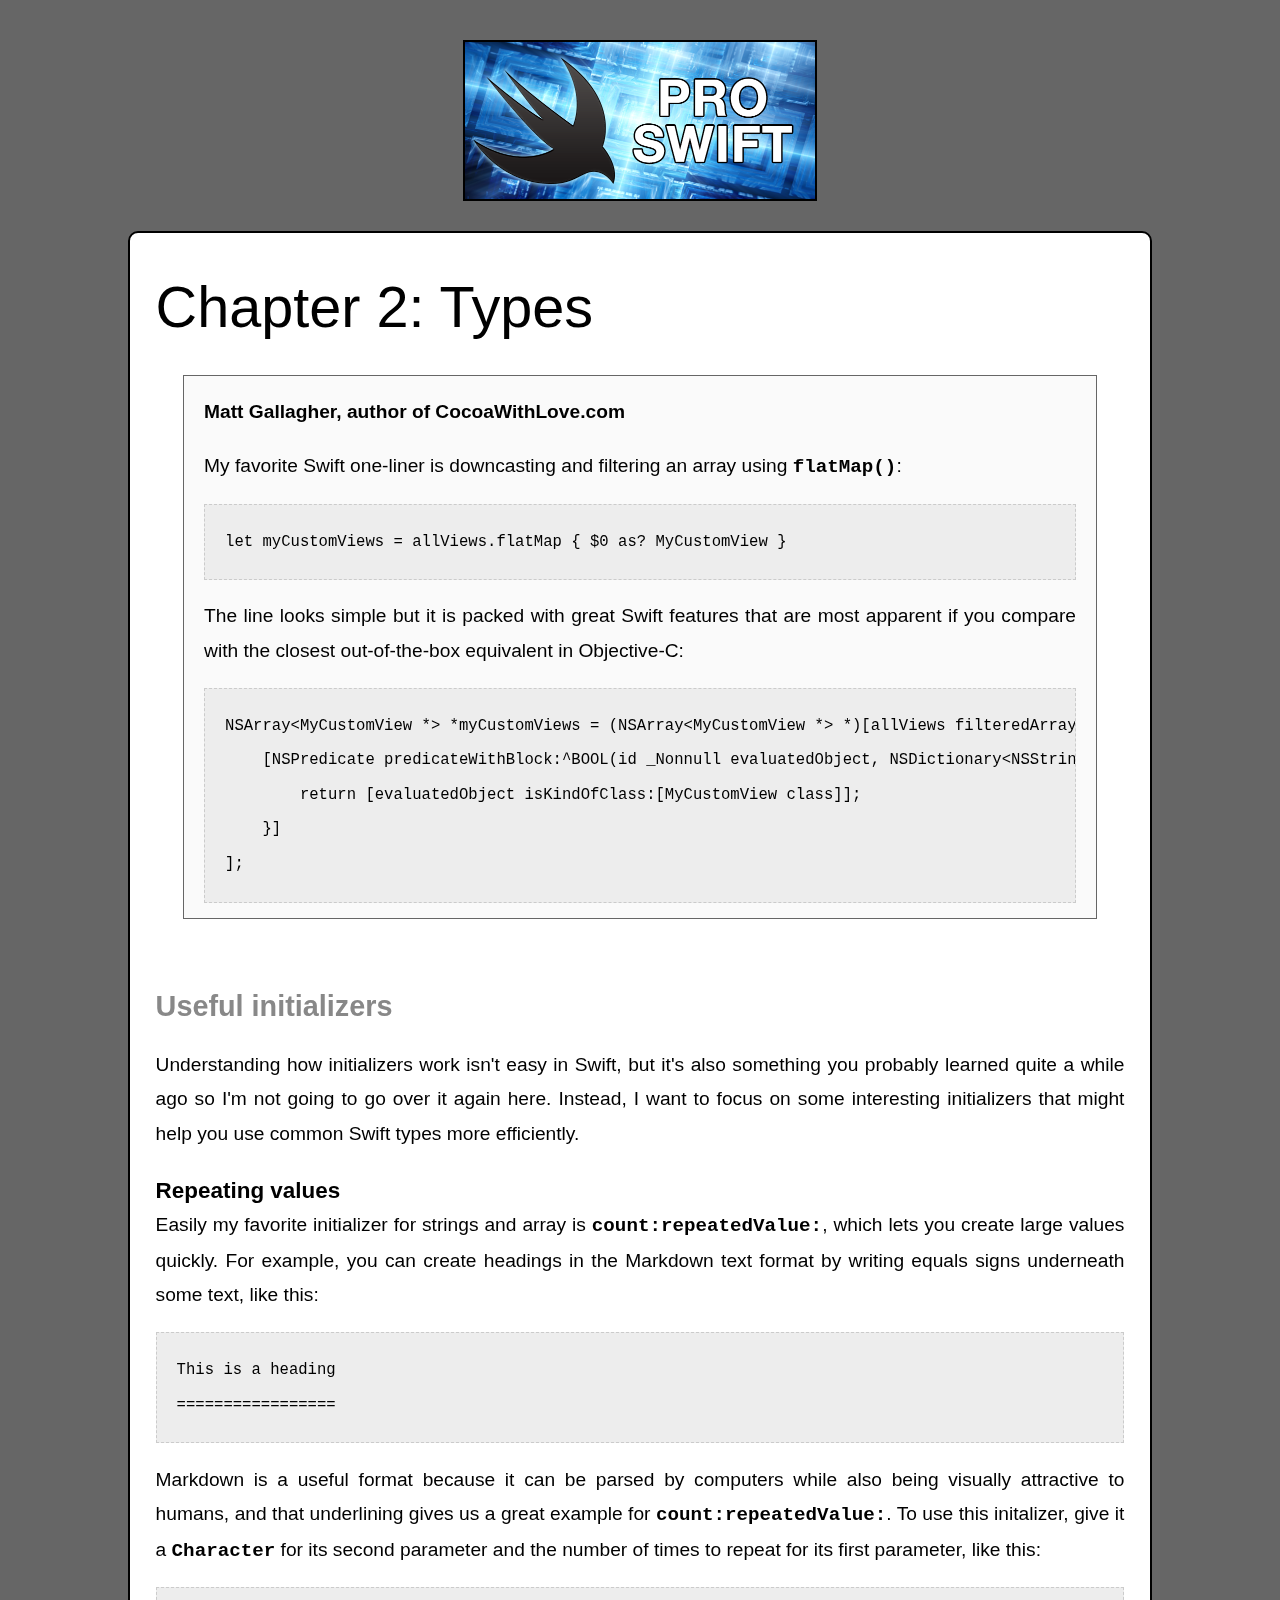
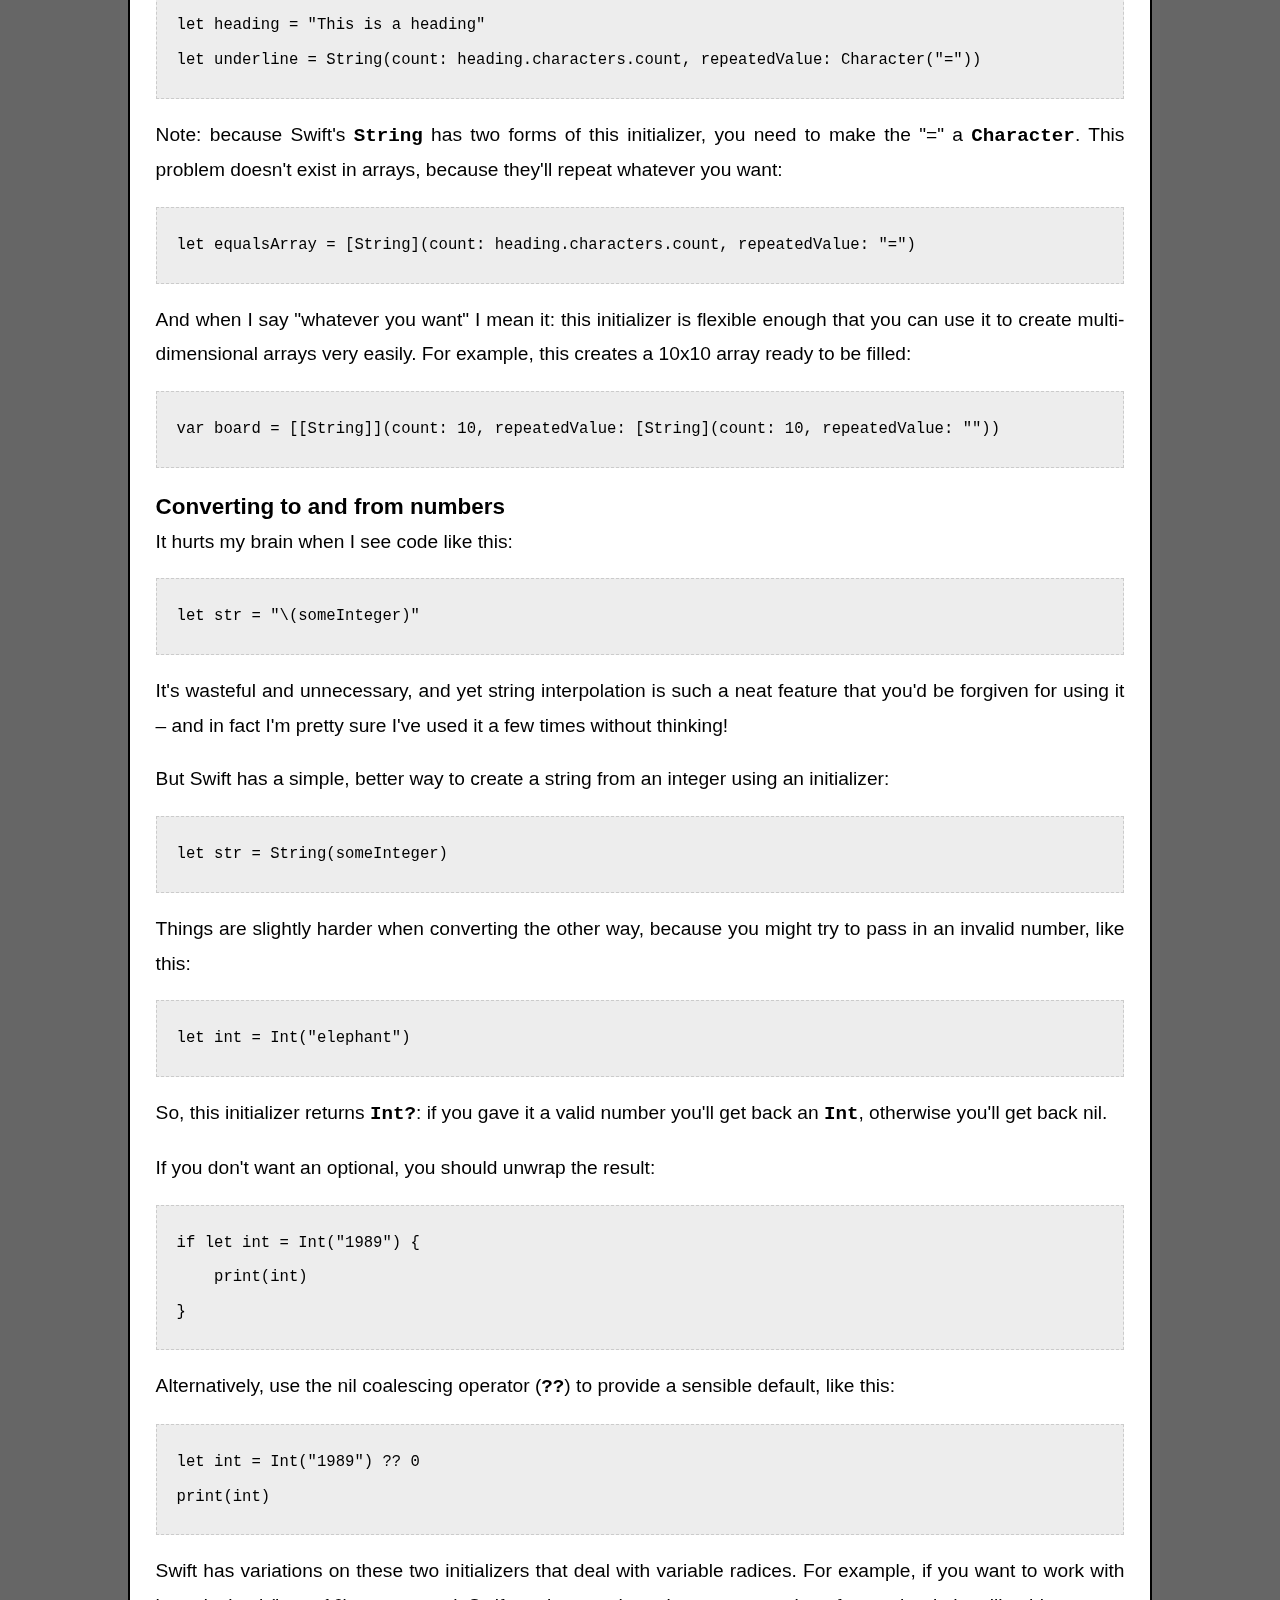
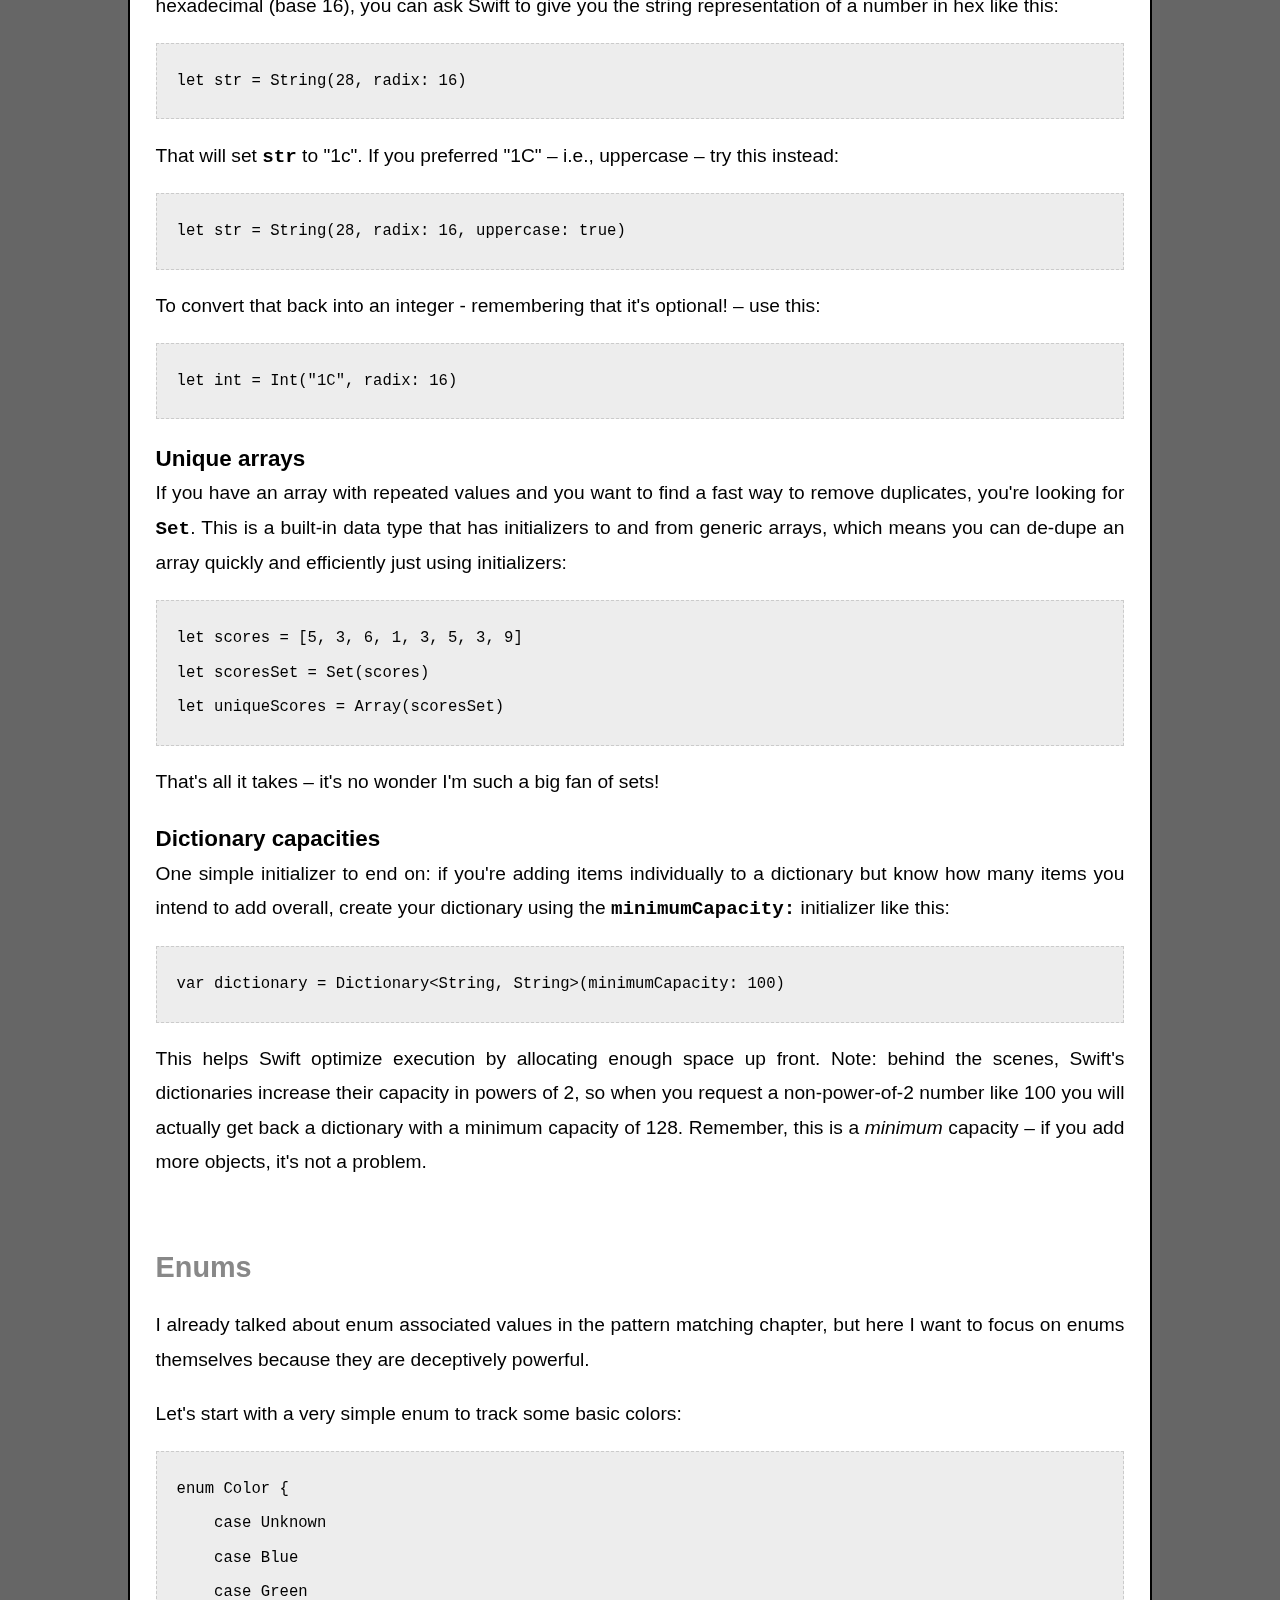
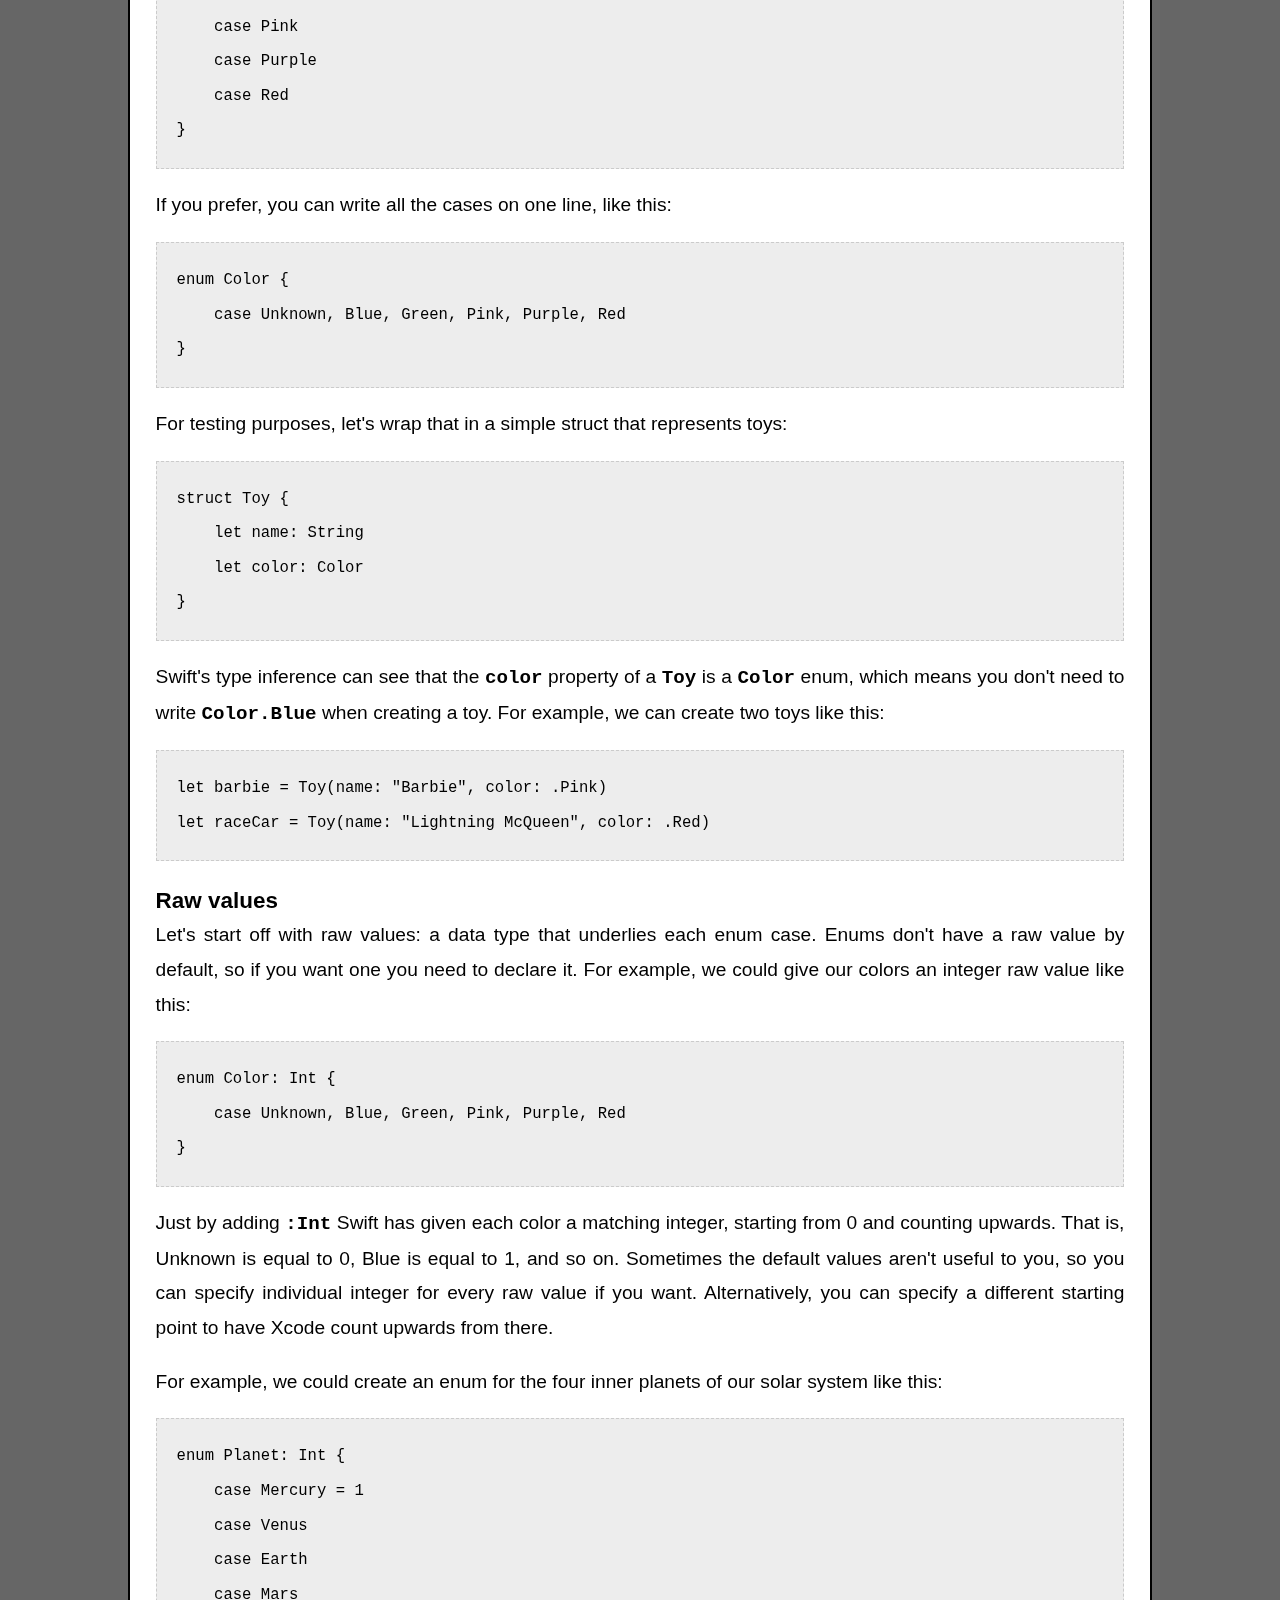
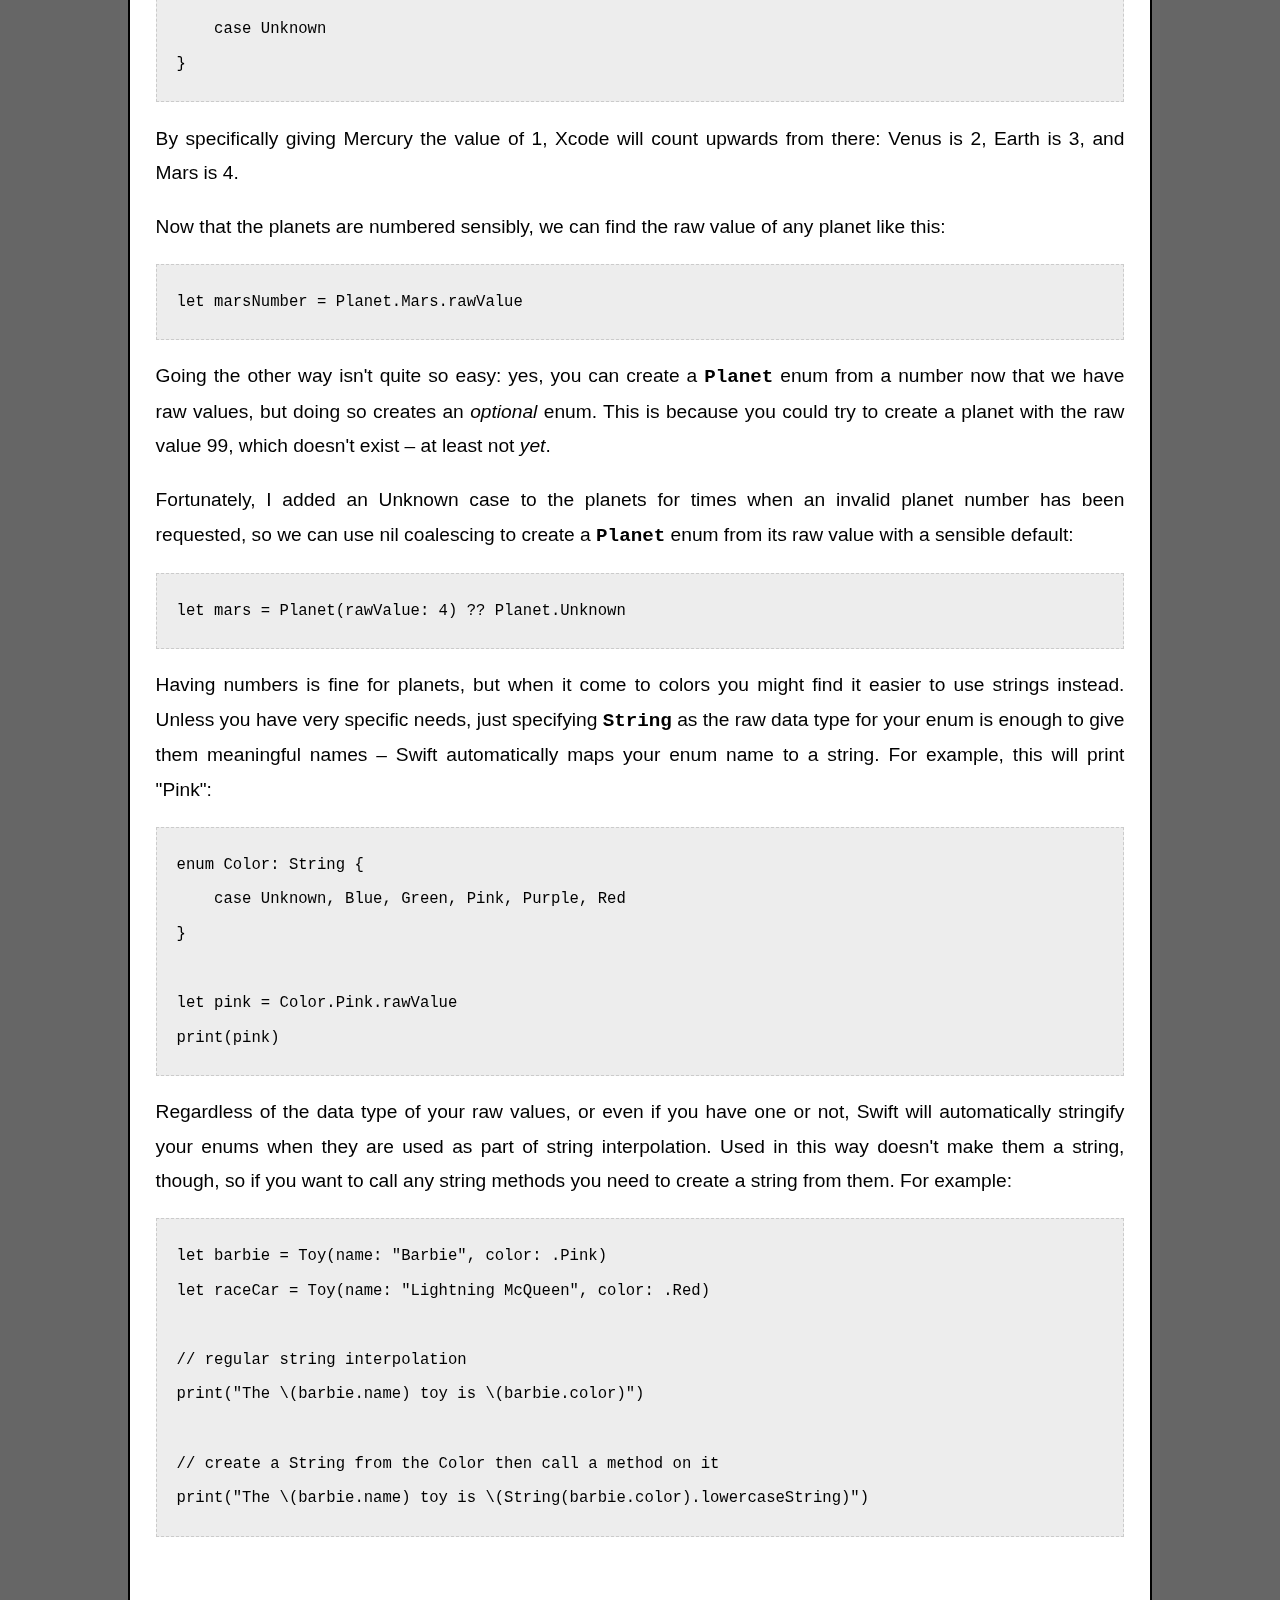
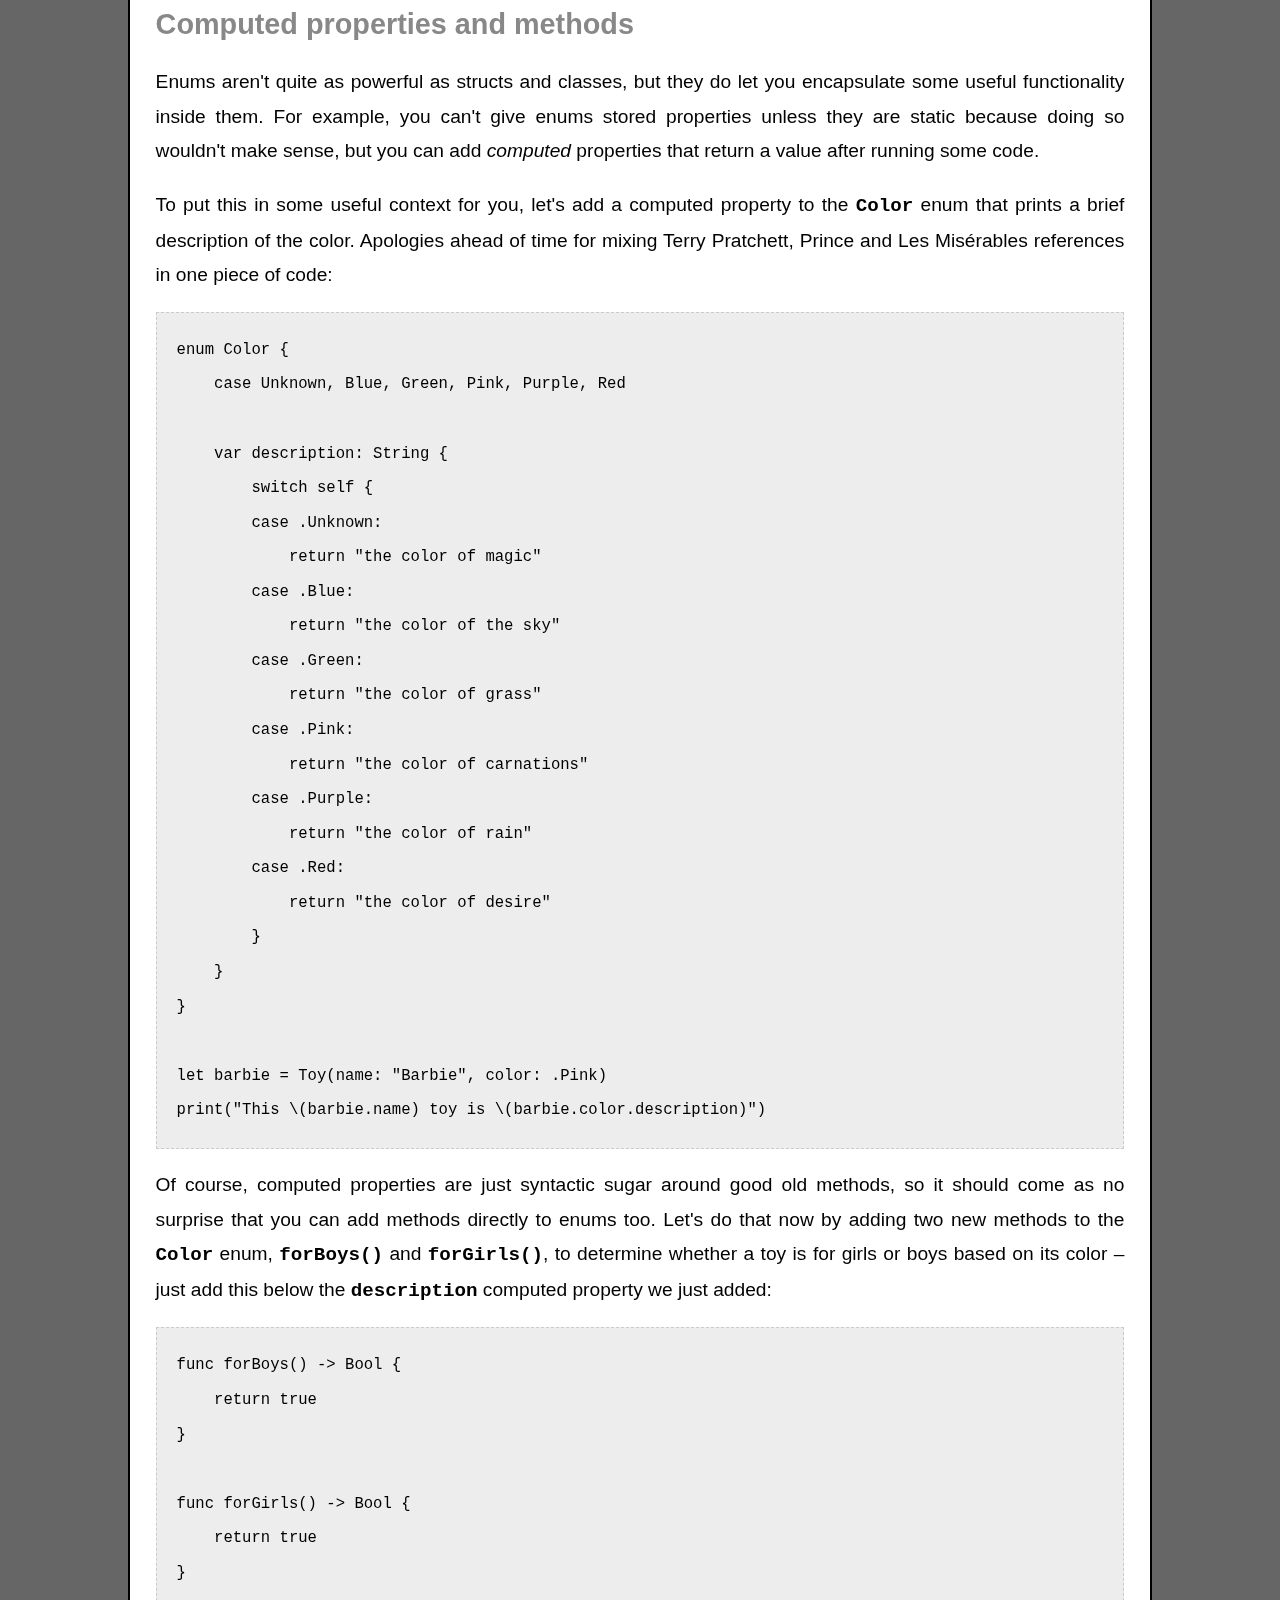
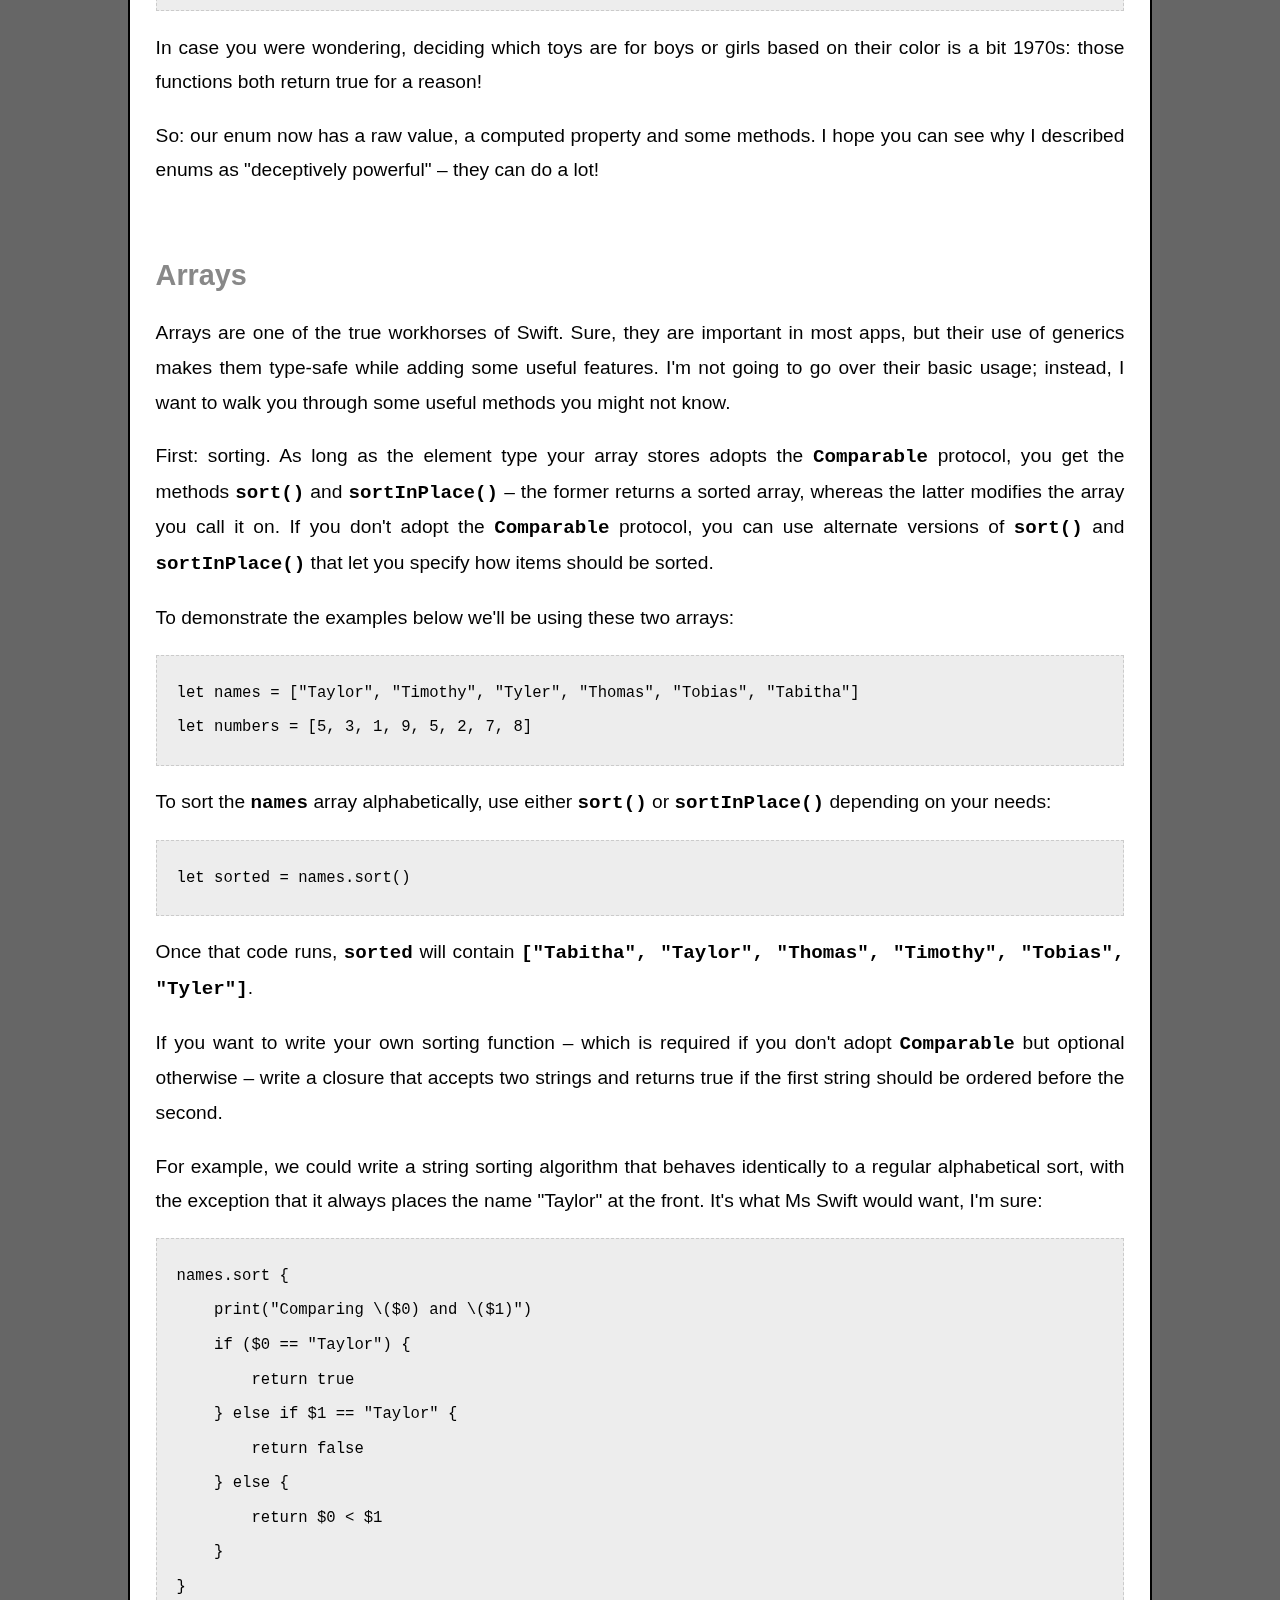
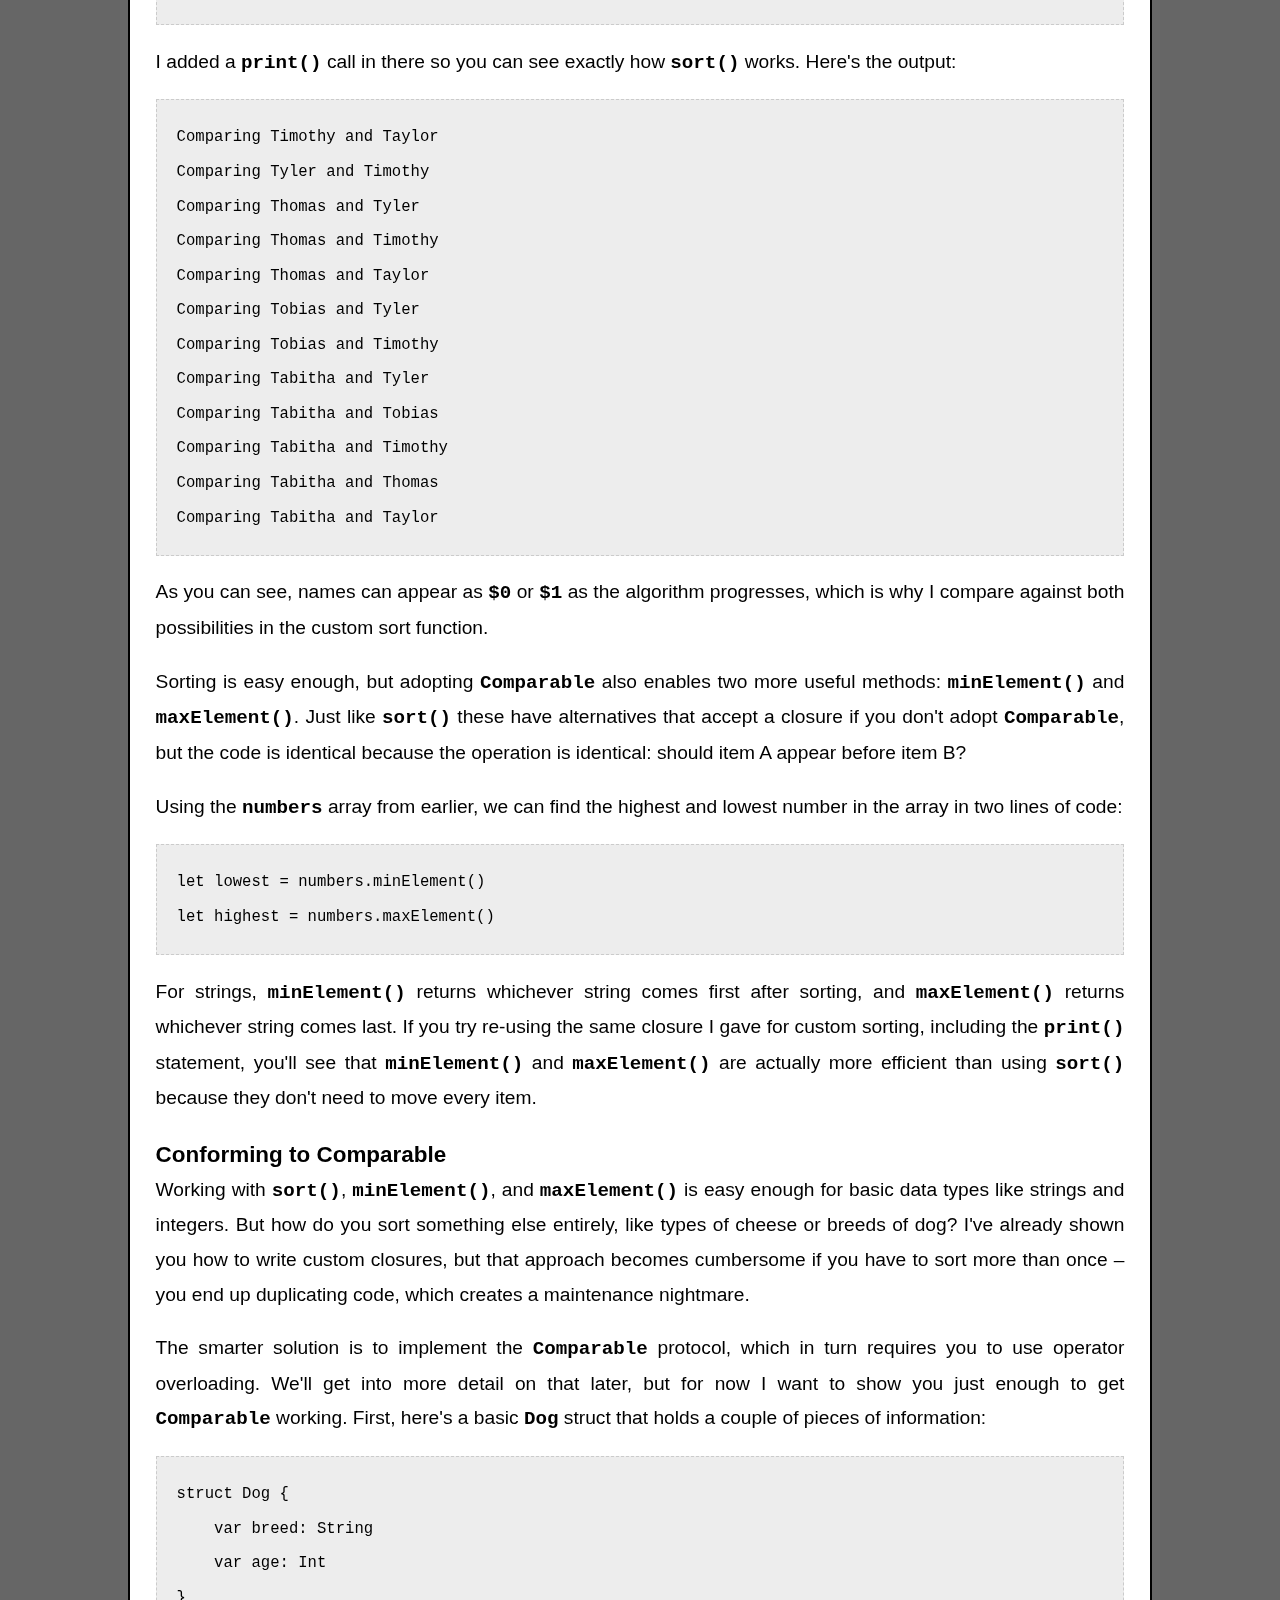
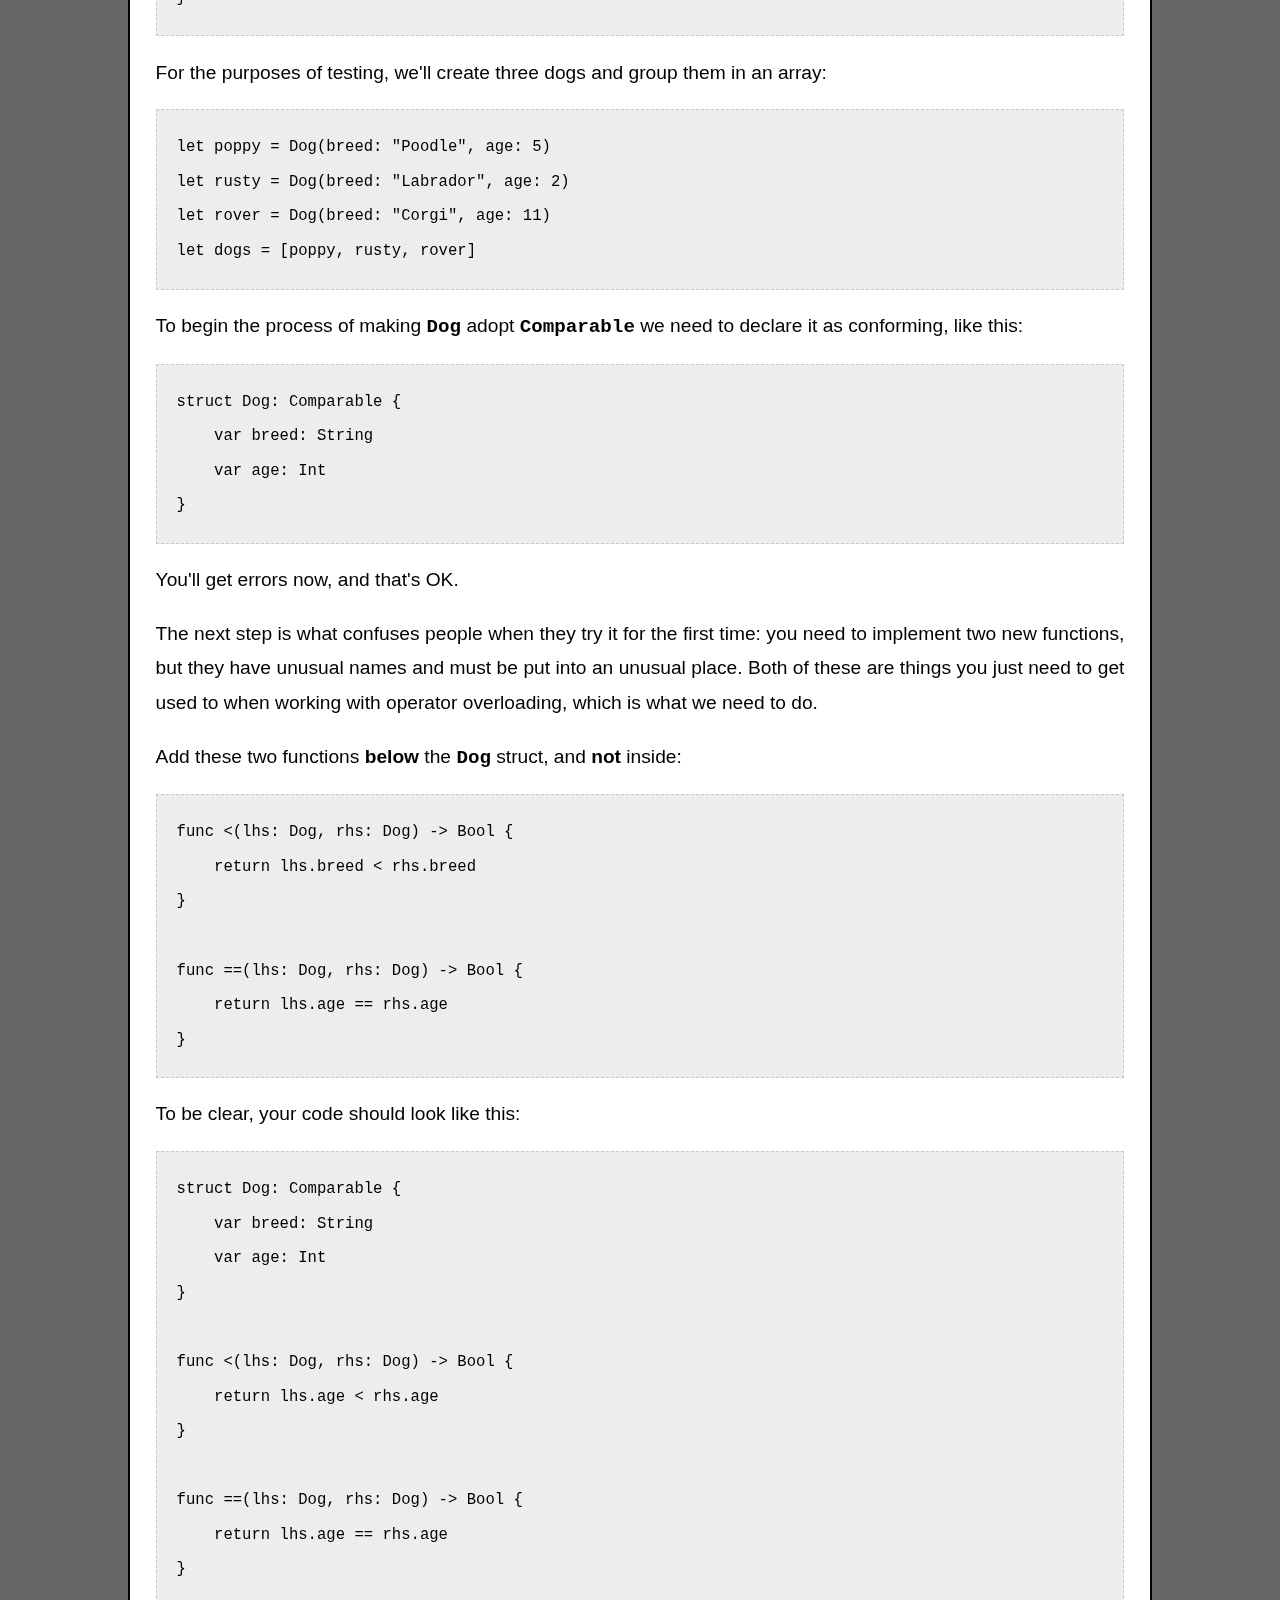
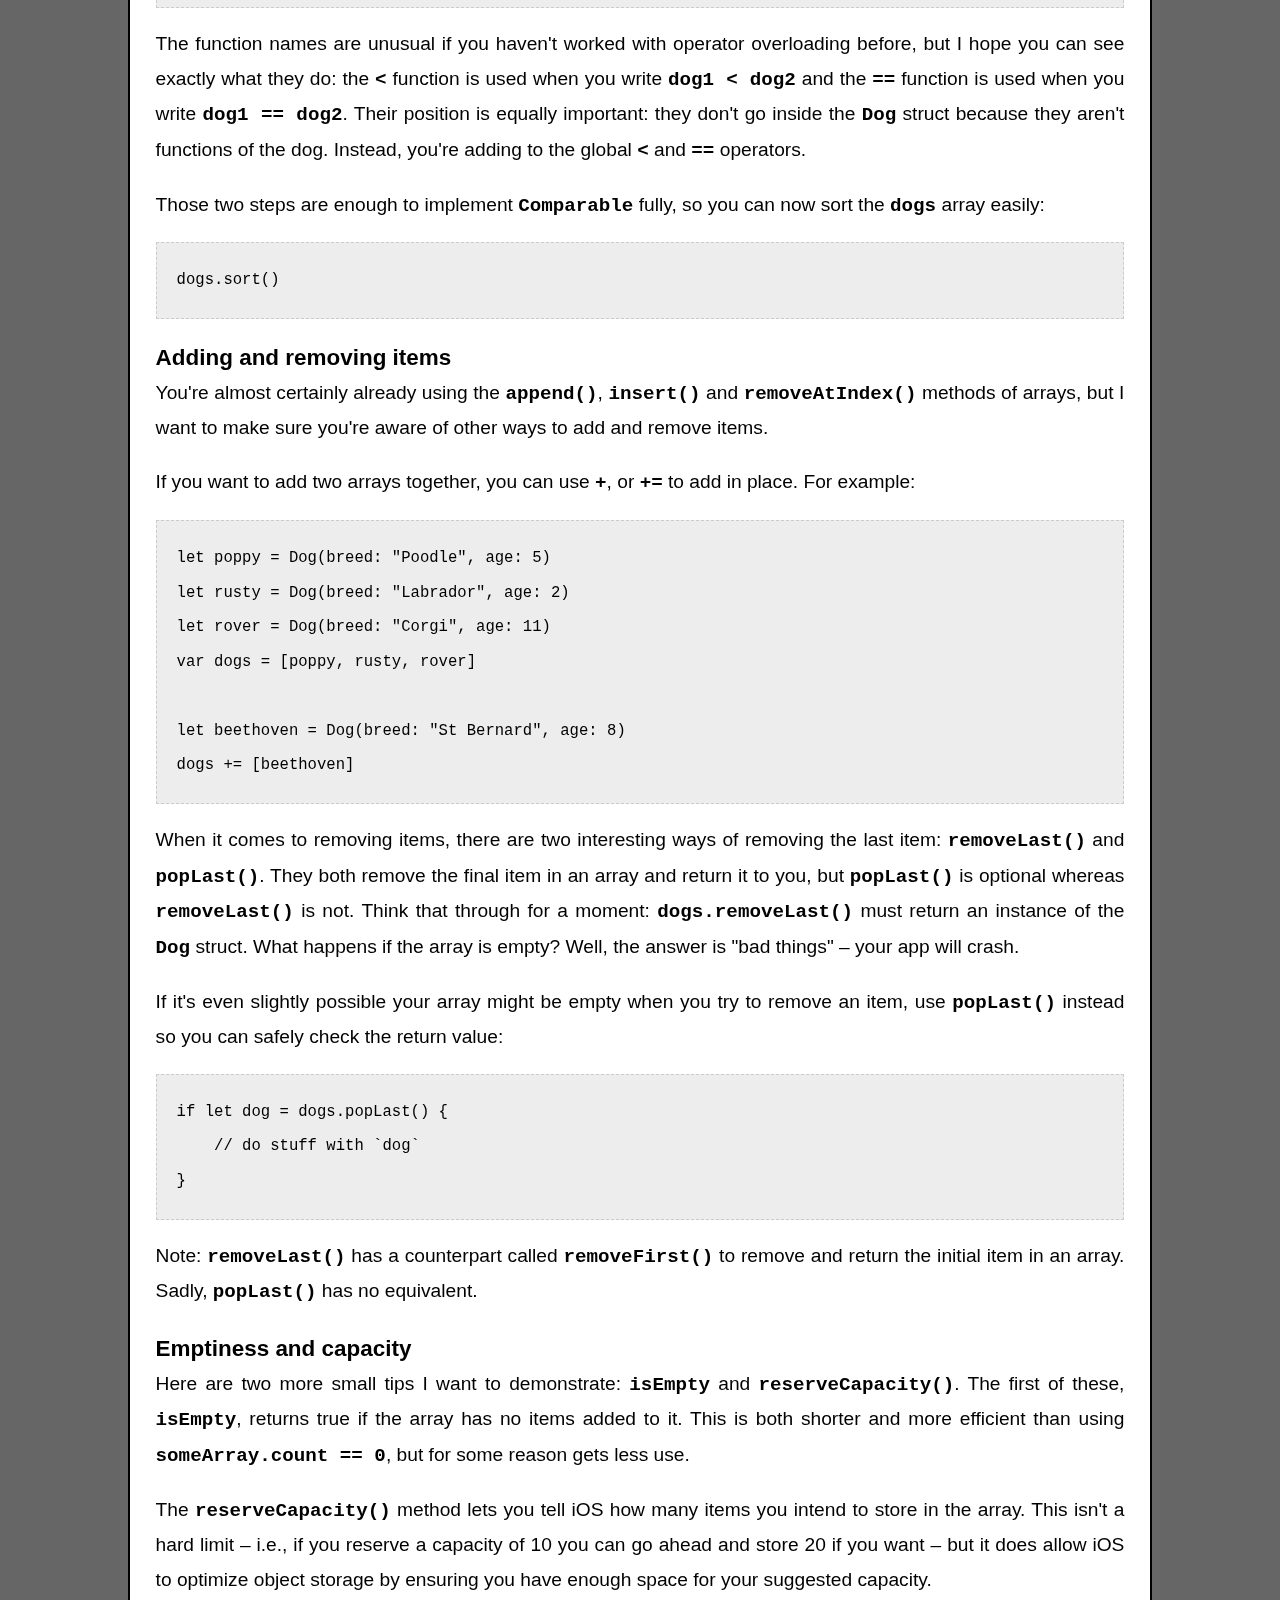
<file: Tutorial/pro-swift-book/2/Chapter2.html>
<!doctype html>
<html>
	<head>
		<title>Pro Swift</title>
		<meta http-equiv="Content-Type" content="text/html; charset=utf-8">
		<link rel="stylesheet" href="book-assets/project.css">
	</head>

	<body>
		<p style="text-align: center;"><img id="logo" src="book-assets/logo.png" alt="Pro Swift" width="350" /></p>

		<div id="container">
<h1>Chapter 2: Types</h1><div class="snippet"><p><strong>Matt Gallagher, author of CocoaWithLove.com</strong></p>
<p>My favorite Swift one-liner is downcasting and filtering an array using <code>flatMap()</code>:</p>
<pre>let myCustomViews = allViews.flatMap { $0 as? MyCustomView }</pre>
<p>The line looks simple but it is packed with great Swift features that are most apparent if you compare with the closest out-of-the-box equivalent in Objective-C:</p>
<pre>NSArray&lt;MyCustomView *&gt; *myCustomViews = (NSArray&lt;MyCustomView *&gt; *)[allViews filteredArrayUsingPredicate:
    [NSPredicate predicateWithBlock:^BOOL(id _Nonnull evaluatedObject, NSDictionary&lt;NSString *,id&gt; * _Nullable bindings) {
        return [evaluatedObject isKindOfClass:[MyCustomView class]];
    }]
];</pre></div><h2>Useful initializers</h2>
<p>Understanding how initializers work isn't easy in Swift, but it's also something you probably learned quite a while ago so I'm not going to go over it again here. Instead, I want to focus on some interesting initializers that might help you use common Swift types more efficiently.</p>
<h3>Repeating values</h3>
<p>Easily my favorite initializer for strings and array is <code>count:repeatedValue:</code>, which lets you create large values quickly. For example, you can create headings in the Markdown text format by writing equals signs underneath some text, like this:</p>
<pre>This is a heading
=================</pre>
<p>Markdown is a useful format because it can be parsed by computers while also being visually attractive to humans, and that underlining gives us a great example for <code>count:repeatedValue:</code>. To use this initalizer, give it a <code>Character</code> for its second parameter and the number of times to repeat for its first parameter, like this:</p>
<pre>let heading = "This is a heading"
let underline = String(count: heading.characters.count, repeatedValue: Character("="))</pre>
<p>Note: because Swift's <code>String</code> has two forms of this initializer, you need to make the &quot;=&quot; a <code>Character</code>. This problem doesn't exist in arrays, because they'll repeat whatever you want:</p>
<pre>let equalsArray = [String](count: heading.characters.count, repeatedValue: "=")</pre>
<p>And when I say &quot;whatever you want&quot; I mean it: this initializer is flexible enough that you can use it to create multi-dimensional arrays very easily. For example, this creates a 10x10 array ready to be filled:</p>
<pre>var board = [[String]](count: 10, repeatedValue: [String](count: 10, repeatedValue: ""))</pre>
<h3>Converting to and from numbers</h3>
<p>It hurts my brain when I see code like this:</p>
<pre>let str = "\(someInteger)"</pre>
<p>It's wasteful and unnecessary, and yet string interpolation is such a neat feature that you'd be forgiven for using it – and in fact I'm pretty sure I've used it a few times without thinking!</p>
<p>But Swift has a simple, better way to create a string from an integer using an initializer:</p>
<pre>let str = String(someInteger)</pre>
<p>Things are slightly harder when converting the other way, because you might try to pass in an invalid number, like this:</p>
<pre>let int = Int("elephant")</pre>
<p>So, this initializer returns <code>Int?</code>: if you gave it a valid number you'll get back an <code>Int</code>, otherwise you'll get back nil.</p>
<p>If you don't want an optional, you should unwrap the result:</p>
<pre>if let int = Int("1989") {
    print(int)
}</pre>
<p>Alternatively, use the nil coalescing operator (<code>??</code>) to provide a sensible default, like this:</p>
<pre>let int = Int("1989") ?? 0
print(int)</pre>
<p>Swift has variations on these two initializers that deal with variable radices. For example, if you want to work with hexadecimal (base 16), you can ask Swift to give you the string representation of a number in hex like this:</p>
<pre>let str = String(28, radix: 16)</pre>
<p>That will set <code>str</code> to &quot;1c&quot;. If you preferred &quot;1C&quot; – i.e., uppercase – try this instead:</p>
<pre>let str = String(28, radix: 16, uppercase: true)</pre>
<p>To convert that back into an integer - remembering that it's optional! – use this:</p>
<pre>let int = Int("1C", radix: 16)</pre>
<h3>Unique arrays</h3>
<p>If you have an array with repeated values and you want to find a fast way to remove duplicates, you're looking for <code>Set</code>. This is a built-in data type that has initializers to and from generic arrays, which means you can de-dupe an array quickly and efficiently just using initializers:</p>
<pre>let scores = [5, 3, 6, 1, 3, 5, 3, 9]
let scoresSet = Set(scores)
let uniqueScores = Array(scoresSet)</pre>
<p>That's all it takes – it's no wonder I'm such a big fan of sets!</p>
<h3>Dictionary capacities</h3>
<p>One simple initializer to end on: if you're adding items individually to a dictionary but know how many items you intend to add overall, create your dictionary using the <code>minimumCapacity:</code> initializer like this:</p>
<pre>var dictionary = Dictionary&lt;String, String&gt;(minimumCapacity: 100)</pre>
<p>This helps Swift optimize execution by allocating enough space up front. Note: behind the scenes, Swift's dictionaries increase their capacity in powers of 2, so when you request a non-power-of-2 number like 100 you will actually get back a dictionary with a minimum capacity of 128. Remember, this is a <em>minimum</em> capacity – if you add more objects, it's not a problem.</p><h2>Enums</h2>
<p>I already talked about enum associated values in the pattern matching chapter, but here I want to focus on enums themselves because they are deceptively powerful.</p>
<p>Let's start with a very simple enum to track some basic colors:</p>
<pre>enum Color {
    case Unknown
    case Blue
    case Green
    case Pink
    case Purple
    case Red
}</pre>
<p>If you prefer, you can write all the cases on one line, like this:</p>
<pre>enum Color {
    case Unknown, Blue, Green, Pink, Purple, Red
}</pre>
<p>For testing purposes, let's wrap that in a simple struct that represents toys:</p>
<pre>struct Toy {
    let name: String
    let color: Color
}</pre>
<p>Swift's type inference can see that the <code>color</code> property of a <code>Toy</code> is a <code>Color</code> enum, which means you don't need to write <code>Color.Blue</code> when creating a toy. For example, we can create two toys like this:</p>
<pre>let barbie = Toy(name: "Barbie", color: .Pink)
let raceCar = Toy(name: "Lightning McQueen", color: .Red)</pre>
<h3>Raw values</h3>
<p>Let's start off with raw values: a data type that underlies each enum case. Enums don't have a raw value by default, so if you want one you need to declare it. For example, we could give our colors an integer raw value like this:</p>
<pre>enum Color: Int {
    case Unknown, Blue, Green, Pink, Purple, Red
}</pre>
<p>Just by adding <code>:Int</code> Swift has given each color a matching integer, starting from 0 and counting upwards. That is, Unknown is equal to 0, Blue is equal to 1, and so on. Sometimes the default values aren't useful to you, so you can specify individual integer for every raw value if you want. Alternatively, you can specify a different starting point to have Xcode count upwards from there.</p>
<p>For example, we could create an enum for the four inner planets of our solar system like this:</p>
<pre>enum Planet: Int {
    case Mercury = 1
    case Venus
    case Earth
    case Mars
    case Unknown
}</pre>
<p>By specifically giving Mercury the value of 1, Xcode will count upwards from there: Venus is 2, Earth is 3, and Mars is 4.</p>
<p>Now that the planets are numbered sensibly, we can find the raw value of any planet like this:</p>
<pre>let marsNumber = Planet.Mars.rawValue</pre>
<p>Going the other way isn't quite so easy: yes, you can create a <code>Planet</code> enum from a number now that we have raw values, but doing so creates an <em>optional</em> enum. This is because you could try to create a planet with the raw value 99, which doesn't exist – at least not <em>yet</em>.</p>
<p>Fortunately, I added an Unknown case to the planets for times when an invalid planet number has been requested, so we can use nil coalescing to create a <code>Planet</code> enum from its raw value with a sensible default:</p>
<pre>let mars = Planet(rawValue: 4) ?? Planet.Unknown</pre>
<p>Having numbers is fine for planets, but when it come to colors you might find it easier to use strings instead. Unless you have very specific needs, just specifying <code>String</code> as the raw data type for your enum is enough to give them meaningful names – Swift automatically maps your enum name to a string. For example, this will print &quot;Pink&quot;:</p>
<pre>enum Color: String {
    case Unknown, Blue, Green, Pink, Purple, Red
}

let pink = Color.Pink.rawValue
print(pink)</pre>
<p>Regardless of the data type of your raw values, or even if you have one or not, Swift will automatically stringify your enums when they are used as part of string interpolation. Used in this way doesn't make them a string, though, so if you want to call any string methods you need to create a string from them. For example:</p>
<pre>let barbie = Toy(name: "Barbie", color: .Pink)
let raceCar = Toy(name: "Lightning McQueen", color: .Red)

// regular string interpolation
print("The \(barbie.name) toy is \(barbie.color)")

// create a String from the Color then call a method on it
print("The \(barbie.name) toy is \(String(barbie.color).lowercaseString)")</pre>
<h2>Computed properties and methods</h2>
<p>Enums aren't quite as powerful as structs and classes, but they do let you encapsulate some useful functionality inside them. For example, you can't give enums stored properties unless they are static because doing so wouldn't make sense, but you can add <em>computed</em> properties that return a value after running some code.</p>
<p>To put this in some useful context for you, let's add a computed property to the <code>Color</code> enum that prints a brief description of the color. Apologies ahead of time for mixing Terry Pratchett, Prince and Les Misérables references in one piece of code:</p>
<pre>enum Color {
    case Unknown, Blue, Green, Pink, Purple, Red

    var description: String {
        switch self {
        case .Unknown:
            return "the color of magic"
        case .Blue:
            return "the color of the sky"
        case .Green:
            return "the color of grass"
        case .Pink:
            return "the color of carnations"
        case .Purple:
            return "the color of rain"
        case .Red:
            return "the color of desire"
        }
    }
}

let barbie = Toy(name: "Barbie", color: .Pink)
print("This \(barbie.name) toy is \(barbie.color.description)")</pre>
<p>Of course, computed properties are just syntactic sugar around good old methods, so it should come as no surprise that you can add methods directly to enums too. Let's do that now by adding two new methods to the <code>Color</code> enum, <code>forBoys()</code> and <code>forGirls()</code>, to determine whether a toy is for girls or boys based on its color – just add this below the <code>description</code> computed property we just added:</p>
<pre>func forBoys() -&gt; Bool {
    return true
}

func forGirls() -&gt; Bool {
    return true
}</pre>
<p>In case you were wondering, deciding which toys are for boys or girls based on their color is a bit 1970s: those functions both return true for a reason!</p>
<p>So: our enum now has a raw value, a computed property and some methods. I hope you can see why I described enums as &quot;deceptively powerful&quot; – they can do a lot!</p><h2>Arrays</h2>
<p>Arrays are one of the true workhorses of Swift. Sure, they are important in most apps, but their use of generics makes them type-safe while adding some useful features. I'm not going to go over their basic usage; instead, I want to walk you through some useful methods you might not know.</p>
<p>First: sorting. As long as the element type your array stores adopts the <code>Comparable</code> protocol, you get the methods <code>sort()</code> and <code>sortInPlace()</code> – the former returns a sorted array, whereas the latter modifies the array you call it on. If you don't adopt the <code>Comparable</code> protocol, you can use alternate versions of <code>sort()</code> and <code>sortInPlace()</code> that let you specify how items should be sorted.</p>
<p>To demonstrate the examples below we'll be using these two arrays:</p>
<pre>let names = ["Taylor", "Timothy", "Tyler", "Thomas", "Tobias", "Tabitha"]
let numbers = [5, 3, 1, 9, 5, 2, 7, 8]</pre>
<p>To sort the <code>names</code> array alphabetically, use either <code>sort()</code> or <code>sortInPlace()</code> depending on your needs:</p>
<pre>let sorted = names.sort()</pre>
<p>Once that code runs, <code>sorted</code> will contain <code>["Tabitha", "Taylor", "Thomas", "Timothy", "Tobias", "Tyler"]</code>.</p>
<p>If you want to write your own sorting function – which is required if you don't adopt <code>Comparable</code> but optional otherwise – write a closure that accepts two strings and returns true if the first string should be ordered before the second.</p>
<p>For example, we could write a string sorting algorithm that behaves identically to a regular alphabetical sort, with the exception that it always places the name &quot;Taylor&quot; at the front. It's what Ms Swift would want, I'm sure:</p>
<pre>names.sort {
    print("Comparing \($0) and \($1)")
    if ($0 == "Taylor") {
        return true
    } else if $1 == "Taylor" {
        return false
    } else {
        return $0 &lt; $1
    }
}</pre>
<p>I added a <code>print()</code> call in there so you can see exactly how <code>sort()</code> works. Here's the output:</p>
<pre>Comparing Timothy and Taylor
Comparing Tyler and Timothy
Comparing Thomas and Tyler
Comparing Thomas and Timothy
Comparing Thomas and Taylor
Comparing Tobias and Tyler
Comparing Tobias and Timothy
Comparing Tabitha and Tyler
Comparing Tabitha and Tobias
Comparing Tabitha and Timothy
Comparing Tabitha and Thomas
Comparing Tabitha and Taylor</pre>
<p>As you can see, names can appear as <code>$0</code> or <code>$1</code> as the algorithm progresses, which is why I compare against both possibilities in the custom sort function.</p>
<p>Sorting is easy enough, but adopting <code>Comparable</code> also enables two more useful methods: <code>minElement()</code> and <code>maxElement()</code>. Just like <code>sort()</code> these have alternatives that accept a closure if you don't adopt <code>Comparable</code>, but the code is identical because the operation is identical: should item A appear before item B?</p>
<p>Using the <code>numbers</code> array from earlier, we can find the highest and lowest number in the array in two lines of code:</p>
<pre>let lowest = numbers.minElement()
let highest = numbers.maxElement()</pre>
<p>For strings, <code>minElement()</code> returns whichever string comes first after sorting, and <code>maxElement()</code> returns whichever string comes last. If you try re-using the same closure I gave for custom sorting, including the <code>print()</code> statement, you'll see that <code>minElement()</code> and <code>maxElement()</code> are actually more efficient than using <code>sort()</code> because they don't need to move every item.</p>
<h3>Conforming to Comparable</h3>
<p>Working with <code>sort()</code>, <code>minElement()</code>, and <code>maxElement()</code> is easy enough for basic data types like strings and integers. But how do you sort something else entirely, like types of cheese or breeds of dog? I've already shown you how to write custom closures, but that approach becomes cumbersome if you have to sort more than once – you end up duplicating code, which creates a maintenance nightmare.</p>
<p>The smarter solution is to implement the <code>Comparable</code> protocol, which in turn requires you to use operator overloading. We'll get into more detail on that later, but for now I want to show you just enough to get <code>Comparable</code> working. First, here's a basic <code>Dog</code> struct that holds a couple of pieces of information:</p>
<pre>struct Dog {
    var breed: String
    var age: Int
}</pre>
<p>For the purposes of testing, we'll create three dogs and group them in an array:</p>
<pre>let poppy = Dog(breed: "Poodle", age: 5)
let rusty = Dog(breed: "Labrador", age: 2)
let rover = Dog(breed: "Corgi", age: 11)
let dogs = [poppy, rusty, rover]</pre>
<p>To begin the process of making <code>Dog</code> adopt <code>Comparable</code> we need to declare it as conforming, like this:</p>
<pre>struct Dog: Comparable {
    var breed: String
    var age: Int
}</pre>
<p>You'll get errors now, and that's OK.</p>
<p>The next step is what confuses people when they try it for the first time: you need to implement two new functions, but they have unusual names and must be put into an unusual place. Both of these are things you just need to get used to when working with operator overloading, which is what we need to do.</p>
<p>Add these two functions <strong>below</strong> the <code>Dog</code> struct, and <strong>not</strong> inside:</p>
<pre>func &lt;(lhs: Dog, rhs: Dog) -&gt; Bool {
    return lhs.breed &lt; rhs.breed
}

func ==(lhs: Dog, rhs: Dog) -&gt; Bool {
    return lhs.age == rhs.age
}</pre>
<p>To be clear, your code should look like this:</p>
<pre>struct Dog: Comparable {
    var breed: String
    var age: Int
}

func &lt;(lhs: Dog, rhs: Dog) -&gt; Bool {
    return lhs.age &lt; rhs.age
}

func ==(lhs: Dog, rhs: Dog) -&gt; Bool {
    return lhs.age == rhs.age
}</pre>
<p>The function names are unusual if you haven't worked with operator overloading before, but I hope you can see exactly what they do: the <code>&lt;</code> function is used when you write <code>dog1 &lt; dog2</code> and the <code>==</code> function is used when you write <code>dog1 == dog2</code>. Their position is equally important: they don't go inside the <code>Dog</code> struct because they aren't functions of the dog. Instead, you're adding to the global <code>&lt;</code> and <code>==</code> operators.</p>
<p>Those two steps are enough to implement <code>Comparable</code> fully, so you can now sort the <code>dogs</code> array easily:</p>
<pre>dogs.sort()</pre>
<h3>Adding and removing items</h3>
<p>You're almost certainly already using the <code>append()</code>, <code>insert()</code> and <code>removeAtIndex()</code> methods of arrays, but I want to make sure you're aware of other ways to add and remove items.</p>
<p>If you want to add two arrays together, you can use <code>+</code>, or <code>+=</code> to add in place. For example:</p>
<pre>let poppy = Dog(breed: "Poodle", age: 5)
let rusty = Dog(breed: "Labrador", age: 2)
let rover = Dog(breed: "Corgi", age: 11)
var dogs = [poppy, rusty, rover]

let beethoven = Dog(breed: "St Bernard", age: 8)
dogs += [beethoven]</pre>
<p>When it comes to removing items, there are two interesting ways of removing the last item: <code>removeLast()</code> and <code>popLast()</code>. They both remove the final item in an array and return it to you, but <code>popLast()</code> is optional whereas <code>removeLast()</code> is not. Think that through for a moment: <code>dogs.removeLast()</code> must return an instance of the <code>Dog</code> struct. What happens if the array is empty? Well, the answer is &quot;bad things&quot; – your app will crash.</p>
<p>If it's even slightly possible your array might be empty when you try to remove an item, use <code>popLast()</code> instead so you can safely check the return value:</p>
<pre>if let dog = dogs.popLast() {
    // do stuff with `dog`
}</pre>
<p>Note: <code>removeLast()</code> has a counterpart called <code>removeFirst()</code> to remove and return the initial item in an array. Sadly, <code>popLast()</code> has no equivalent.</p>
<h3>Emptiness and capacity</h3>
<p>Here are two more small tips I want to demonstrate: <code>isEmpty</code> and <code>reserveCapacity()</code>. The first of these, <code>isEmpty</code>, returns true if the array has no items added to it. This is both shorter and more efficient than using <code>someArray.count == 0</code>, but for some reason gets less use.</p>
<p>The <code>reserveCapacity()</code> method lets you tell iOS how many items you intend to store in the array. This isn't a hard limit – i.e., if you reserve a capacity of 10 you can go ahead and store 20 if you want – but it does allow iOS to optimize object storage by ensuring you have enough space for your suggested capacity.</p>
<p><strong>Warning:</strong> using <code>reserveCapacity()</code> is <em>not</em> a free operation. Behind the scenes, Swift will create a new array that contains the same values, with space for the capacity you asked for. It will <em>not</em> just extend the existing array. The reason for this is that the method guarantees the resulting array will have contiguous storage (i.e., that all items are stored next to each other rather than scattered around RAM), so Swift will do a lot of moving around. This applies even if you've already called <code>reserveCapacity()</code> – try putting this code into a playground to see for yourself:</p>
<pre>import Foundation

let start = CFAbsoluteTimeGetCurrent()

var array = Array(1...1000000)
array.reserveCapacity(1000000)
array.reserveCapacity(1000000)

let end = CFAbsoluteTimeGetCurrent() - start
print("Took \(end) seconds")</pre>
<p>When that code runs, you'll see a hefty pause both times <code>reserveCapacity()</code> is called. Because <code>reserveCapacity()</code> is an O(n) call (where &quot;n&quot; is the <code>count</code> value of the array), you should call it before adding items to the array.</p>
<h3>Contiguous arrays</h3>
<p>Swift offers two main kinds of arrays, but nearly always you find only one is used. First, let's unpick the syntax a little: you should know that these two lines of code are functionally identical:</p>
<pre>let array1 = [Int]()
let array2 = Array&lt;Int&gt;()</pre>
<p>The first line is syntactic sugar for the second. So far, so easy. But I want to introduce you to the importance of the <code>ContiguousArray</code> container, which looks like this:</p>
<pre>let array3 = ContiguousArray&lt;Int&gt;(1...1000000)</pre>
<p>That's it. Contiguous arrays have all the properties and methods you're used to – <code>count</code>, <code>sort()</code>, <code>minElement()</code>, <code>map()</code>, and more – but because all items are guaranteed to be stored contiguously (i.e., next to each other) you can get increased performance.</p>
<p>Apple's official documentation says to use <code>ContiguousArray</code> when &quot;you need C array performance&quot;, whereas you should regular <code>Array</code> when you want something that is &quot;optimized for efficient conversions from Cocoa and back.&quot; The documentation goes on to say that the performance of <code>Array</code> and <code>ContiguousArray</code> is identical when used with non-class types, which means you will definitely get a performance improvement when working with classes.</p>
<p>The reason for this is quite subtle: Swift arrays can be bridged to <code>NSArray</code>, which was the array type used by Objective-C developers. For historical reasons, <code>NSArray</code> was unable to store value types, such as integers, unless they were wrapped inside an object. So, the Swift compiler can be clever: if you make a regular Swift array containing value types, it knows you can't try to bridge that to an <code>NSArray</code>, so it can perform extra optimizations to increase performance.</p>
<p>That being said, I've found <code>ContiguousArray</code> to be faster than <code>Array</code> no matter what, even with basic types such as <code>Int</code>. To give you a trivial example, the code below adds up all the numbers from 1 to 1 million:</p>
<pre>let array2 = Array&lt;Int&gt;(1...1000000)
let array3 = ContiguousArray&lt;Int&gt;(1...1000000)

var start = CFAbsoluteTimeGetCurrent()
array2.reduce(0, combine: +)
var end = CFAbsoluteTimeGetCurrent() - start
print("Took \(end) seconds")

start = CFAbsoluteTimeGetCurrent()
array3.reduce(0, combine: +)
end = CFAbsoluteTimeGetCurrent() - start
print("Took \(end) seconds")</pre>
<p>When I ran that code, <code>Array</code> took 0.25 seconds and <code>ContiguousArray</code> took 0.13 seconds. It's not vastly superior given that we just looped over a million elements, but if you want that extra jolt of performance in your app or game you should definitely give <code>ContiguousArray</code> a try.</p><h2>Sets</h2>
<p>Understanding the difference between sets and arrays – and knowing when each one is the right choice – is an important skill in any Swift developer's toolbox. Sets can be thought of as unordered arrays that cannot contain duplicate elements. If you add the same element more than once, it will appear only once in the set. The combination of lacking duplicates and not tracking order allows sets to be significantly faster than arrays, because items are stored according to a hash rather than an incrementing integer index.</p>
<p>To put this into context, checking to see whether an array contains an item has the complexity O(n), which means &quot;it depends on how many elements you have in the array.&quot; This is because <code>Array.contains()</code> needs to check every element from 0 upwards, so if you have 50 elements it needs to do 50 checks. Checking whether a <em>set</em> contains an item has the complexity O(1), which means &quot;it will always run at the same speed no matter how many elements you have.&quot; This is because sets work like dictionaries: a key is generated by creating a hash of your object, and that key points directly to where the object is stored.</p>
<h3>The basics</h3>
<p>The best way to experiment with sets is using a playground. Try typing this in:</p>
<pre>var set1 = Set&lt;Int&gt;([1, 2, 3, 4, 5])</pre>
<p>When that runs, you'll see &quot;{5, 2, 3, 1, 4}&quot; in the output window. Like I said, sets are unordered so you might see something different in your Xcode window.</p>
<p>That creates a new set from an array, but you can create them from ranges too, just like arrays:</p>
<pre>var set2 = Set(1...100)</pre>
<p>You can also add items to them individually, although the method is named <code>insert()</code> rather than <code>append()</code> to reflect its unordered nature:</p>
<pre>set1.insert(6)
set1.insert(7)</pre>
<p>To check whether an item exists in your set, use the lightning fast <code>contains()</code> method:</p>
<pre>if set1.contains(3) {
    print("Number 3 is in there!")
}</pre>
<p>And use <code>remove()</code> to remove items from the set:</p>
<pre>set1.remove(3)</pre>
<h3>Arrays and sets</h3>
<p>Arrays and sets work well when used together, so it's no surprise they are almost interchangeable. First, both arrays and sets have constructors that take the other type, like this:</p>
<pre>var set1 = Set&lt;Int&gt;([1, 2, 3, 4, 5])
var array1 = Array(set1)
var set2 = Set(array1)</pre>
<p>In fact, converting an array into a set and back is the fastest way to remove all its duplicates, and it's just two lines of code.</p>
<p>Second, several methods of sets return arrays rather than sets because doing so is more useful. For example, the <code>sort()</code>, <code>map()</code> and <code>filter()</code> methods on sets return an array.</p>
<p>So, while you can loop over sets directly like this:</p>
<pre>for number in set1 {
    print(number)
}</pre>
<p>…you can also sort the set into a sensible order first, like this:</p>
<pre>for number in set1.sort() {
    print(number)
}</pre>
<p>Sets, like arrays, have the method <code>removeFirst()</code> to remove an item from the front of the set. It's use is different, though: because sets are unordered you really have no idea what that first item is going to be, so <code>removeFirst()</code> effectively means &quot;give me any object so I can process it.&quot; Cunningly, sets have a <code>popFirst()</code> method, which arrays do not – I really wish I knew why!</p>
<h3>Set operations</h3>
<p>Sets come with a number of methods that allow you to manipulate them in interesting ways. For example, you can create the union of two sets – i.e. the merger of two sets – like this:</p>
<pre>let spaceships1 = Set(["Serenity", "Nostromo", "Enterprise"])
let spaceships2 = Set(["Voyager", "Serenity", "Executor"])

let union = spaceships1.union(spaceships2)</pre>
<p>When that code runs, <code>union</code> will contain five items because the duplicate &quot;Serenity&quot; will appear only once.</p>
<p>Two other useful set operations are <code>intersect()</code> and <code>exclusiveOr()</code>. The former returns a new set that contains only elements that exist in both sets, and the latter does the opposite: it returns only elements that do not exist in both. In code it looks like this:</p>
<pre>let intersection = spaceships1.intersect(spaceships2)
let difference = spaceships1.exclusiveOr(spaceships2)</pre>
<p>When that runs, <code>intersection</code> will contains Serenity and <code>difference</code> will contains Nostromo, Enterprise, Voyager and Executor.</p>
<p>Note: <code>union()</code>, <code>intersect()</code>, and <code>exclusiveOr()</code> all have &quot;InPlace&quot; alternatives that modify the set directly, for example <code>unionInPlace()</code>.</p>
<p>Sets have several query methods that return true or false depending on what you provide them. These methods are:</p>
<ul>
<li><code>A.isSubsetOf(B)</code>: returns true if all of set A's items are also in set B.</li>
<li><code>A.isSupersetOf(B)</code>: returns true if all of set B's items are also in set A.</li>
<li><code>A.isDisjointWith(B)</code>: returns true if none of set B's items are also in set A.</li>
<li><code>A.isStrictSubsetOf(B)</code>: returns true if all of set A's items are also in set B, but A and B are not equal</li>
<li><code>A.isStrictSupersetOf(B)</code>: returns true if all of set B's items are also in set A, but A and B are not equal</li>
</ul>
<p>Sets distinguish between subsets and strict (or &quot;proper&quot;) subsets, with the difference being that the latter necessarily excludes identical sets. That is, Set A is a subset of Set B if every item in Set A is also in Set B. On the other hand, Set A is a strict subset of Set B if every element in Set A is also in Set B, but Set B contains at least one item that is missing from Set A.</p>
<p>The code below demonstrates them all individually, and I've marked each method's return value in a comment:</p>
<pre>let spaceships1 = Set(["Serenity", "Nostromo", "Enterprise"])
let spaceships2 = Set(["Voyager", "Serenity", "Star Destroyer"])
let spaceships3 = Set(["Galactica", "Sulaco", "Minbari"])
let spaceships1and2 = spaceships1.union(spaceships2)

spaceships1.isSubsetOf(spaceships1and2) // true
spaceships1.isSubsetOf(spaceships1) // true
spaceships1.isSubsetOf(spaceships2) // false
spaceships1.isStrictSubsetOf(spaceships1and2) // true
spaceships1.isStrictSubsetOf(spaceships1) // false

spaceships1and2.isSupersetOf(spaceships2) // true
spaceships1and2.isSupersetOf(spaceships3) // false
spaceships1and2.isStrictSupersetOf(spaceships1) // true

spaceships1.isDisjointWith(spaceships2) // false</pre>
<h3>NSCountedSet</h3>
<p>The Foundation library has a specialized set called <code>NSCountedSet</code>, and it is a set with a twist: items can still appear only once, but if you try to add them more than once it will keep track of the count as if they were actually there. This means you get all the speed of non-duplicated sets, but you also get the ability to count how many times items would appear if duplicates were allowed.</p>
<p>You can create an <code>NSCountedSet</code> from Swift arrays or sets depending on your need. In the example below I create one large array (with a duplicated item), add it all to the counted set, then print out the counts for two values:</p>
<pre>import Foundation

var spaceships = ["Serenity", "Nostromo", "Enterprise"]
spaceships += ["Voyager", "Serenity", "Star Destroyer"]
spaceships += ["Galactica", "Sulaco", "Minbari"]

let countedSet = NSCountedSet(array: spaceships)

print(countedSet.countForObject("Serenity")) // 2
print(countedSet.countForObject("Sulaco")) // 1</pre>
<p>As you can see, you can use <code>countForObject()</code> to retrieve how many times (in theory) an element appears in the counted set. You can pull out an array of all objects using the <code>countedSet.allObjects</code> property, but be warned: <code>NSCountedSet</code> does <em>not</em> support generics, so you'll need to typecast it back to <code>[String]</code>.</p><h2>Tuples</h2>
<p>Tuples are like simplified, anonymous structs: they are value types that carry distinct fields of information, but they don't need to be formally defined. This lack of formal definition makes them easy to create and throw away, so they are commonly used when you need a function to return multiple values.</p>
<p>In the chapters on pattern matching and destructuring, I covered how tuples are used in other ways – they really are pervasive little things. How pervasive? Well, consider this code:</p>
<pre>func doNothing() { }
let result = doNothing()</pre>
<p>Consider this: what data type does the <code>result</code> constant have? As you might have guessed given the name of this chapter, it's a tuple: <code>()</code>. Behind the scenes, Swift maps the <code>Void</code> data type (the default for functions with no explicit return type) to an empty tuple.</p>
<p>Now consider this: every type in Swift – integers, strings, and so on – is effectively a single-element tuple of itself. Take a look at the code below:</p>
<pre>let int1: (Int) = 1
let int2: Int = (1)</pre>
<p>That code is perfectly correct: assigning an integer to a single-element tuple and assigning a single-element tuple to an integer both do exactly the same thing. As the Apple documentation says, &quot;if there is only one element inside the parentheses, the type [of a tuple] is simply the type of that element.&quot; They are literally the same thing, so you can even write this:</p>
<pre>var singleTuple = (value: 42)
singleTuple = 69</pre>
<p>When Swift compiles the first line, it basically ignores the label and makes it a single-element tuple containing an integer – which is in turn identical to an integer. In practice, this means you can't add labels to single-element tuples – if you try to force a data type, you'll get an error:</p>
<pre>var thisIsAllowed = (value: 42)
var thisIsNot: (value: Int) = (value: 42)</pre>
<p>So, if you return nothing from a function you get a tuple, if you return several values from a function you get a tuple, and if you return a single value you effectively also get a tuple. I think it's safe to say you're already a frequent tuple user whether you knew it or not!</p>
<p>Now, I'm going to cover a few interesting aspects of tuples below, but first you should know there are a couple of downsides to tuples. Specifically, you can't add methods to tuples or make them implement protocols – if this is what you want to do, you're looking for structs instead.</p>
<h3>Tuples have types</h3>
<p>It's easy to think of tuples as some sort of open dumping ground for data, but that's not true: they are strongly typed, just like everything else in Swift. This means you can't change the type of a tuple once it's been created – code like this will simply not compile:</p>
<pre>var singer = ("Taylor", "Swift")
singer = ("Taylor", "Swift", 26)</pre>
<p>If you don't name the elements of your tuple, you can access them using numbers counting from 0, like this:</p>
<pre>var singer = ("Taylor", "Swift")
print(singer.0)</pre>
<p>If you have tuples within tuples – which is not uncommon – you need to use <code>0.0</code> and so on, like this:</p>
<pre>var singer = (first: "Taylor", last: "Swift", address: ("555 Taylor Swift Avenue", "No, this isn't real", "Nashville"))
print(singer.2.2) // Nashville</pre>
<p>This is built-in behavior, but that doesn't mean it's recommended. You can – and usually should – name your elements so you can access them more sensibly:</p>
<pre>var singer = (first: "Taylor", last: "Swift")
print(singer.last)</pre>
<p>These names form part of the type, so code like this will not compile:</p>
<pre>var singer = (first: "Taylor", last: "Swift")
singer = (first: "Justin", fish: "Trout")</pre>
<h3>Tuples and closures</h3>
<p>You can't add methods to tuples, but you can add closures. The distinction is very fine, I agree, but it is important: adding a closure to a tuple is just like adding any other value, you're literally attaching the code as a data type to the closure. Because it's not a method the declaration is a little different, but here's an example to get you started:</p>
<pre>var singer = (first: "Taylor", last: "Swift", sing: { (lyrics: String) in
    print("\(lyrics)")
})

singer.sing("Haters gonna hate")</pre>
<p>Note: these closures can't access sibling elements, which means code like this won't work:</p>
<pre>print("My name is \(first): \(lyrics)")</pre>
<h3>Returning multiple values</h3>
<p>Tuples are commonly used to return multiple values from a function. In fact, if this was the only thing that tuples gave us, they'd still be a huge feature of Swift compared to other languages – including Objective-C.</p>
<p>Here's an example of a Swift function returning several values in a single tuple:</p>
<pre>func fetchWeather() -&gt; (type: String, cloudCover: Int, high: Int, low: Int) {
    return ("Sunny", 50, 32, 26)
}

let weather = fetchWeather()
print(weather.type)</pre>
<p>You don't have to name the elements, of course, but it is certainly good practice so that other developers know what to expect.</p>
<p>If you prefer to destructure the results of a tuple-returning function, that's easy to do too:</p>
<pre>let (type, cloud, high, low) = fetchWeather()</pre>
<p>In comparison, if Swift <em>didn't</em> have tuples then we'd have to rely on returning an array and typecasting as needed, like this:</p>
<pre>import Foundation

func fetchWeather() -&gt; [AnyObject] {
    return ["Sunny", 50, 32, 26]
}

let weather = fetchWeather()
let weatherType = weather[0] as! String
let weatherCloud = weather[1] as! Int
let weatherHigh = weather[2] as! Int
let weatherLow = weather[3] as! Int</pre>
<p>Or – worse – using <code>inout</code> variables, like this:</p>
<pre>func fetchWeather(inout type: String, inout cloudCover: Int, inout high: Int, inout low: Int) {
    type = "Sunny"
    cloudCover = 50
    high = 32
    low = 26
}

var weatherType = ""
var weatherCloud = 0
var weatherHigh = 0
var weatherLow = 0

fetchWeather(&amp;weatherType, cloudCover: &amp;weatherCloud, high: &amp;weatherHigh, low: &amp;weatherLow)</pre>
<p>Seriously: if <code>inout</code> is the answer, you're probably asking the wrong question.</p>
<h3>Optional tuples</h3>
<p>Tuples can contain optional elements, and you can also have optional tuples. That might sound similar, but the difference is huge: optional elements are individual items inside a tuple such as <code>String?</code> and <code>Int?</code>, whereas an optional tuple is where the whole structure may or may not exist.</p>
<p>A tuple with optional elements must exist, but its optional elements may be nil. An optional tuple must either have all its elements filled, or be nil. An optional tuple with optional elements may or may not exist, and each of its optional elements may or may not exist.</p>
<p>Swift can't use type interference when you work with optional tuples because each element in a tuple has its own type. So, you need to declare exactly what you want, like this:</p>
<pre>let optionalElements: (String?, String?) = ("Taylor", nil)
let optionalTuple: (String, String)? = ("Taylor", "Swift")
let optionalBoth: (String?, String?)? = (nil, "Swift")</pre>
<p>Broadly speaking, optional elements are common, optional tuples less so.</p>
<h3>Comparing tuples</h3>
<p>Swift lets you compare tuples up to arity six as long they have identical types. That means you can compare tuples that contain up to six items using <code>==</code>, and it will return true if all six items in one tuple match their counterpart in a second tuple.</p>
<p>For example, the code below will print &quot;No match&quot;:</p>
<pre>let singer = (first: "Taylor", last: "Swift")
let person = (first: "Justin", last: "Bieber")

if singer == person {
    print("Match!")
} else {
    print("No match")
}</pre>
<p>Be warned, though: tuple comparison ignores element labels and focuses only on types, which can have unexpected results. For example, the code below will print &quot;Match!&quot; even though the tuple labels are different:</p>
<pre>let singer = (first: "Taylor", last: "Swift")
let bird = (name: "Taylor", breed: "Swift")

if singer == bird {
    print("Match!")
} else {
    print("No match")
}</pre>
<h3>Typealias</h3>
<p>You've seen how powerful, flexible, and useful tuples can be, but sometimes you will want to formalize things just a bit. To give you a Swift-themed example, consider these two tuples, representing Taylor Swift's parents:</p>
<pre>let father = (first: "Scott", last: "Swift")
let mother = (first: "Andrea", last: "Finlay")</pre>
<p>(No, I don't have a collection of Taylor Swift facts, but I <em>can</em> use Wikipedia!)</p>
<p>When they married, Andrea Finlay became Andrea Swift, and they became husband and wife. We could write a simple function to represent that event:</p>
<pre>func marryTaylorsParents(man man: (first: String, last: String), woman: (first: String, last: String)) -&gt; (husband: (first: String, last: String), wife: (first: String, last: String)) {
    return (man, (woman.first, man.last))
}</pre>
<p>Note: I've used &quot;man&quot; and &quot;wife&quot;, and also had the wife take her husband's surname, because that's what happened with Taylor Swift's parents. Clearly this is only one type of marriage, and I hope you can understand that this is a simplified example, not a political statement.</p>
<p>The <code>father</code> and <code>mother</code> tuples seemed nice enough in isolation, but that <code>marryTaylorsParents()</code> function looks pretty grim. Repeating <code>(first: String, last: String)</code> again and again makes it hard to read and hard to change.</p>
<p>Swift's solution is simple: the <code>typealias</code> keyword. This is <em>not</em> specific to tuples, but it's certainly most useful here: it lets you attach an alternate name to a type. For example, we could create a <code>typealias</code> like this:</p>
<pre>typealias Name = (first: String, last: String)</pre>
<p>Using that, the <code>marryTaylorsParents()</code> function becomes significantly shorter:</p>
<pre>func marryTaylorsParents(man man: Name, woman: Name) -&gt; (husband: Name, wife: Name) {
    return (man, (woman.first, man.last))
}</pre><h2>Generics</h2>
<p>Even though generics are an advanced topic in Swift, you use them all the time: <code>[String]</code> is an example of you using the <code>Array</code> structure to store strings, which is an example of generics. The truth is that <em>using</em> generics is straightforward, but <em>creating</em> them takes a little getting used to. In this chapter I want to demonstrate how (and why!) to create your own generics, starting with a function, then a struct, and finally wrapping a Foundation type.</p>
<p>Let's start with a simple problem that demonstrates what generics are and why they are important: we're going to create a very simple generic function.</p>
<p>Imagine a function that is designed to print out some debug information about a string. It might look like this:</p>
<pre>func inspectString(value: String) {
    print("Received String with the value \(value)")
}

inspectString("Haters gonna hate")</pre>
<p>Now let's create the same function that prints information about an integer:</p>
<pre>func inspectInt(value: Int) {
    print("Received Int with the value \(value)")
}

inspectInt(42)</pre>
<p>Now let's create the same function that prints information about a Double. Actually… let's not. This is clearly very boring code, and we'd need to extend it to floats, booleans, arrays, dictionaries and lots more. There's a smarter solution called generic programming, and it allows us to write functions that work with types that get specified later on. Generic code in Swift uses Pulp Fiction brackets, <code>&lt;</code> and <code>&gt;</code>, so it stands out pretty clearly!</p>
<p>To create a generic form of our <code>inspectString()</code> function, we would write this:</p>
<pre>func inspect&lt;SomeType&gt;(value: SomeType) {</pre>
<p>Note the use <code>SomeType</code>: there's one in angle brackets directly after the function name, and one to describe the <code>value</code> parameter. The first one in the angle brackets is the most important, because it defines your placeholder data type: <code>inspect&lt;SomeType&gt;()</code> means &quot;there's a function called <code>inspect()</code> that can be used with any sort of data type, but regardless of what data type is used I want to refer to it as <code>SomeType</code>.&quot; So, the parameter <code>value: SomeType</code> should now make more sense: <code>SomeType</code> will be replaced with whatever data type is used to call the function.</p>
<p>As you'll see in a few minutes, placeholder data types are also used for return values. But first here's the final version of the <code>inspect()</code> function that prints out correct information no matter what data is thrown at it:</p>
<pre>func inspect&lt;T&gt;(value: T) {
    print("Received \(value.dynamicType) with the value \(value)")
}

inspect("Haters gonna hate")
inspect(56)</pre>
<p>I've used the <code>dynamicType</code> expression so that Swift writes 'String', 'Int' and so on correctly. Notice that I've also used <code>T</code> rather than <code>SomeType</code>, which is a common coding convention: your first placeholder data type is named T, your second U, your third V and so on. In practice, I find this convention unhelpful and unclear, so although I'll be using it here it's only because you're going to have to get used to it.</p>
<h3>Limiting generics</h3>
<p>You will often want to limit your generics so that they can operate only on similar types of data, and Swift makes this both simple and easy. This next function will square any two integers, regardless of whether they are <code>Int</code>, <code>UInt</code>, <code>Int64</code>, and so on:</p>
<pre>func squareSomething&lt;T: IntegerType&gt;(value: T) -&gt; T {
    return value * value
}</pre>
<p>Notice that I've added a placeholder data type for the return value. In this instance it means that the function will return a value of the same data type it accepted.</p>
<p>Extending <code>squareSomething()</code> so that it supports other kinds of numbers – i.e. doubles and floats – is harder, because there is no protocol that covers all the built-in numeric types. So, let's create one:</p>
<pre>protocol Numeric {
    func *(lhs: Self, rhs: Self) -&gt; Self
}</pre>
<p>That doesn't contain any code, it just defines a protocol called <code>Numeric</code> and states that anything conforming to that protocol must be able to multiply itself. We want to apply that protocol to <code>Float</code>, <code>Double</code>, and <code>Int</code>, so add these three lines just below the protocol:</p>
<pre>extension Float: Numeric {}
extension Double: Numeric {}
extension Int: Numeric {}</pre>
<p>With that new protocol in place, you can square whatever you want:</p>
<pre>func squareSomething&lt;T: Numeric&gt;(value: T) -&gt; T {
    return value * value
}

squareSomething(42)
squareSomething(42.556)</pre>
<h3>Creating a generic data type</h3>
<p>Now that you've mastered generic functions, let's take it up a notch with a fully generic data type: we're going to create a generic struct. When you're creating a generic data type you need to declare your placeholder data type as part of the struct's name, and that placeholder is then available to use in every property and method as needed.</p>
<p>The struct we're going to build is called &quot;deque&quot;, which is a common abstract data type that means &quot;double-ended queue.&quot; A regular queue is one where you add things to the end of the queue, and remove them from the front. A <em>deque</em> (pronounced &quot;deck&quot;) is a queue where you can add things to the beginning or the end, and remove things from the beginning or end too. I chose to use a deque here because it's very simple to do by re-using Swift's built-in arrays – the concept is the key here, not the implementation!</p>
<p>To create a deque struct, we're going to give it a stored array property that will itself be generic, because it needs to hold whatever data type our deque stores. We'll also add four methods: <code>pushBack()</code> and <code>pushFront()</code> will accept a parameter of type <code>T</code> and add it to the right place, and <code>popBack()</code> and <code>popFront()</code> will return a <code>T?</code> (an placeholder optional data type) that will return a value from the back or front if one exists.</p>
<p>There's only one tiny complexity, which is that arrays don't have a <code>popFirst()</code> method that returns <code>T?</code>, so we need to add some extra code to run when the array is empty. Here's the code:</p>
<pre>struct deque&lt;T&gt; {
    var array = [T]()

    mutating func pushBack(obj: T) {
        array.append(obj)
    }

    mutating func pushFront(obj: T) {
        array.insert(obj, atIndex: 0)
    }

    mutating func popBack() -&gt; T? {
        return array.popLast()
    }

    mutating func popFront() -&gt; T? {
        if array.isEmpty {
            return nil
        } else {
            return array.removeFirst()
        }
    }
}</pre>
<p>With that struct in place, we can start using it immediately:</p>
<pre>var testDeque = deque&lt;Int&gt;()
testDeque.pushBack(5)
testDeque.pushFront(2)
testDeque.pushFront(1)
testDeque.popBack()</pre>
<h3>Working with Cocoa types</h3>
<p>Cocoa data types – <code>NSArray</code>, <code>NSDictionary</code>, and so on – have been available to use since the earliest releases of Swift, but they can be difficult to work with because Objective-C is so aggressively object-oriented. Unlike native Swift arrays, you can't store value types in an <code>NSArray</code> because they only work with objects. This is particularly a problem for Swift developers, because so many of our basic components are value types: strings, integers, arrays, and more.</p>
<p>Internally, Swift can sometimes bridge between Swift value types and their Objective-C reference type equivalents, meaning that <code>String</code> can be mapped to <code>NSString</code>, <code>Array</code> can be mapped to <code>NSArray</code>, and so on. But this conversion isn't perfect, and sometimes you need to give it a helping hand.</p>
<p>To demonstrate this, we're going to create a generic wrapper around one of my favorite Cocoa data types: <code>NSCountedSet</code>. This is like a regular <code>Set</code> in that each item is only stored once, but has the added benefit that it keeps count of how many times you tried to add or remove objects. This means it can say &quot;you added the number 5 twenty times&quot; even though it's actually only in there once.</p>
<p>The basic code for this isn't too hard, although you do need to have imported <code>Foundation</code> in order to access <code>NSCountedSet</code>:</p>
<pre>import Foundation

struct CountedSet&lt;T: AnyObject&gt; {
    var internalSet = NSCountedSet()

    func addObject(obj: T) {
        internalSet.addObject(obj)
    }

    func removeObject(obj: T) {
        internalSet.removeObject(obj)
    }

    func countForObject(obj: T) -&gt; Int {
        return internalSet.countForObject(obj)
    }
}</pre>
<p>Notice that I restricted the <code>CountedSet</code> struct so that it works only with objects. This is required, because <code>NSCountedSet</code> follows other Objective-C containers and can store only objects.</p>
<p>Now, you might think that this causes a problem: if we can store only objects, then we can't make our <code>CountedSet</code> work with value types like Swift strings and integers. But this is where bridging comes in: yes, we need to make the <code>CountedSet</code> store an object type, but if we then provide a bridged value type Swift will automatically convert it to work.</p>
<p>So, to store strings we need to make a <code>CountedSet&lt;NSString&gt;</code>, and to store numbers we need to use <code>CountedSet&lt;NSNumber&gt;</code>. Once that's been created, you can go ahead and use normal Swift strings, integers, doubles and so on, and Swift will do the rest of the work for you:</p>
<pre>var countedSet = CountedSet&lt;NSString&gt;()
countedSet.addObject("Hello")
countedSet.addObject("Hello")
countedSet.countForObject("Hello")

var countedSet2 = CountedSet&lt;NSNumber&gt;()
countedSet2.addObject(5)
countedSet2.countForObject(5)</pre>
<p>It's an inconvenience, but only a small one, and allows you to blend the power of Cocoa types with Swift's generic type safety.</p>		</div>

		<p style="text-align: center;">Copyright &copy; 2016 Paul Hudson, <a href="https://www.hackingwithswift.com">hackingwithswift.com</a>.<br /> <a href="http://twitter.com/twostraws">You should follow me on Twitter</a>.</p>
	</body>
</html>
</file>
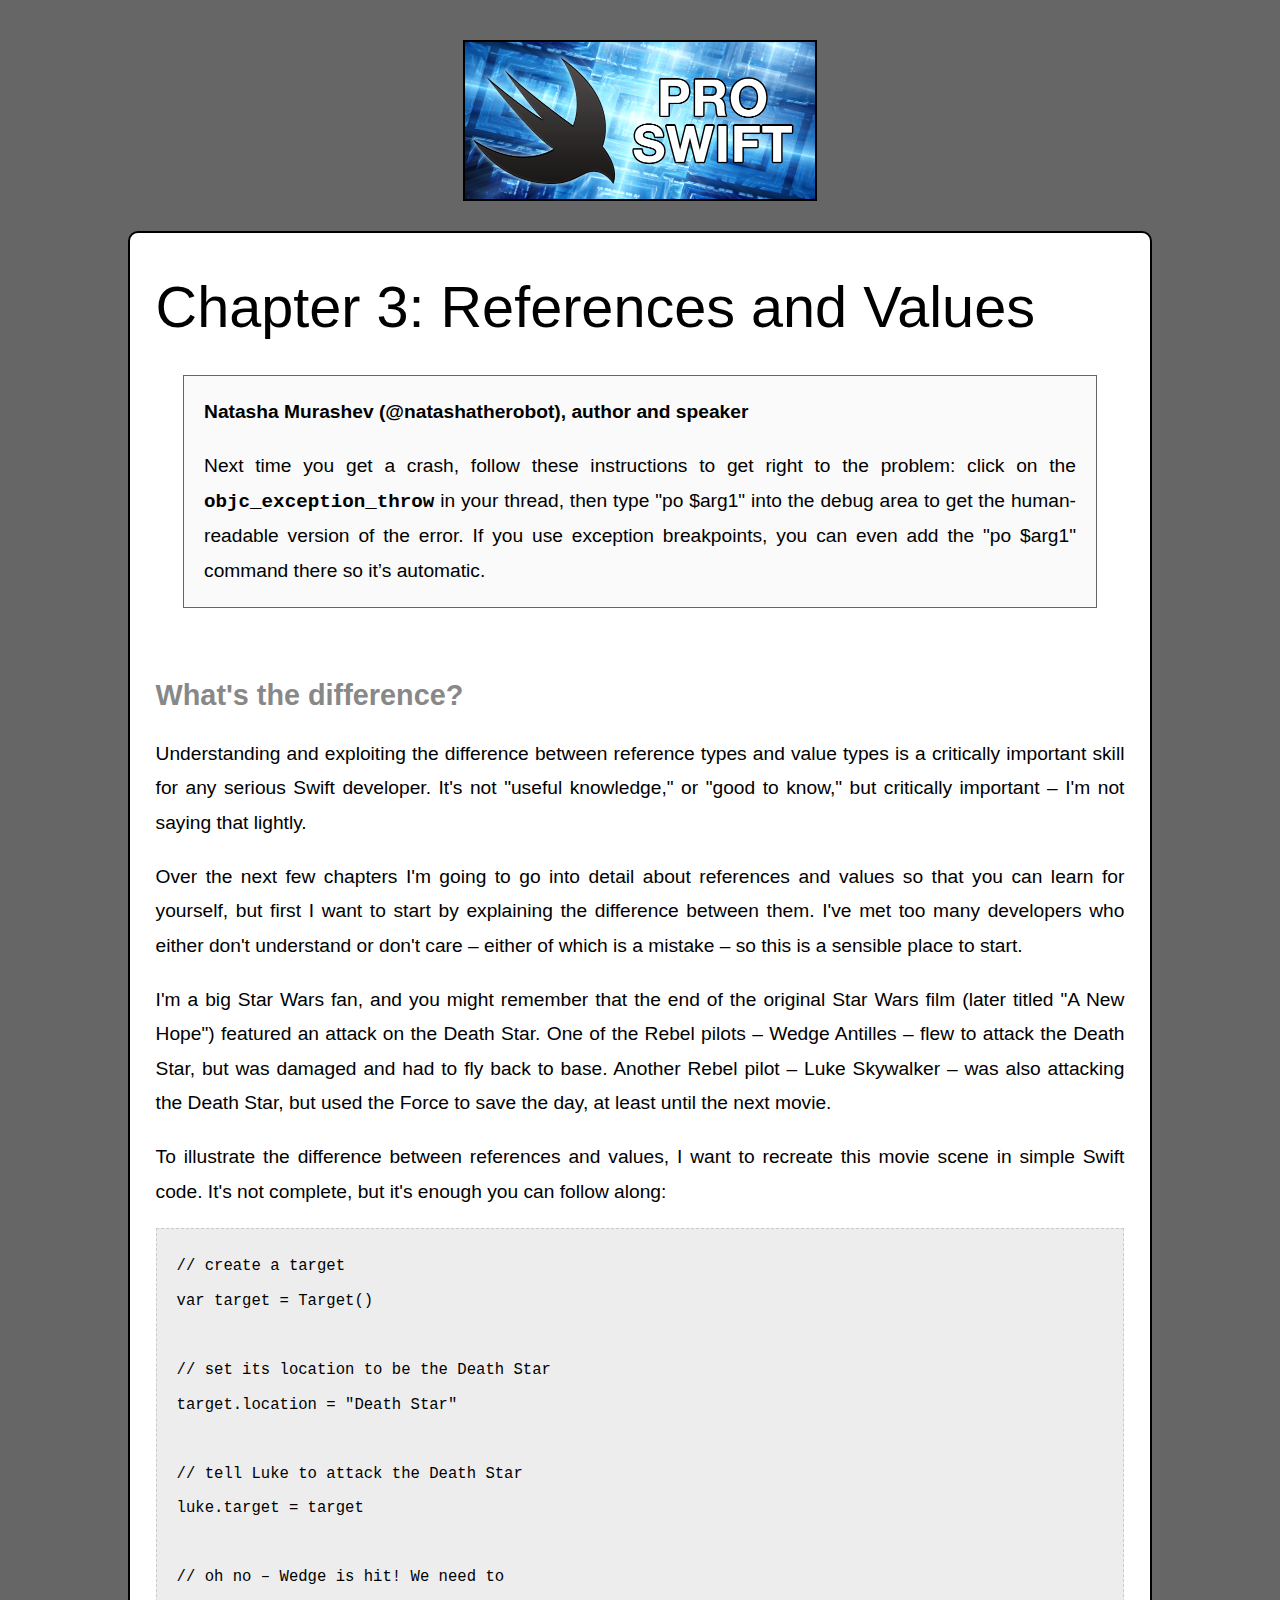
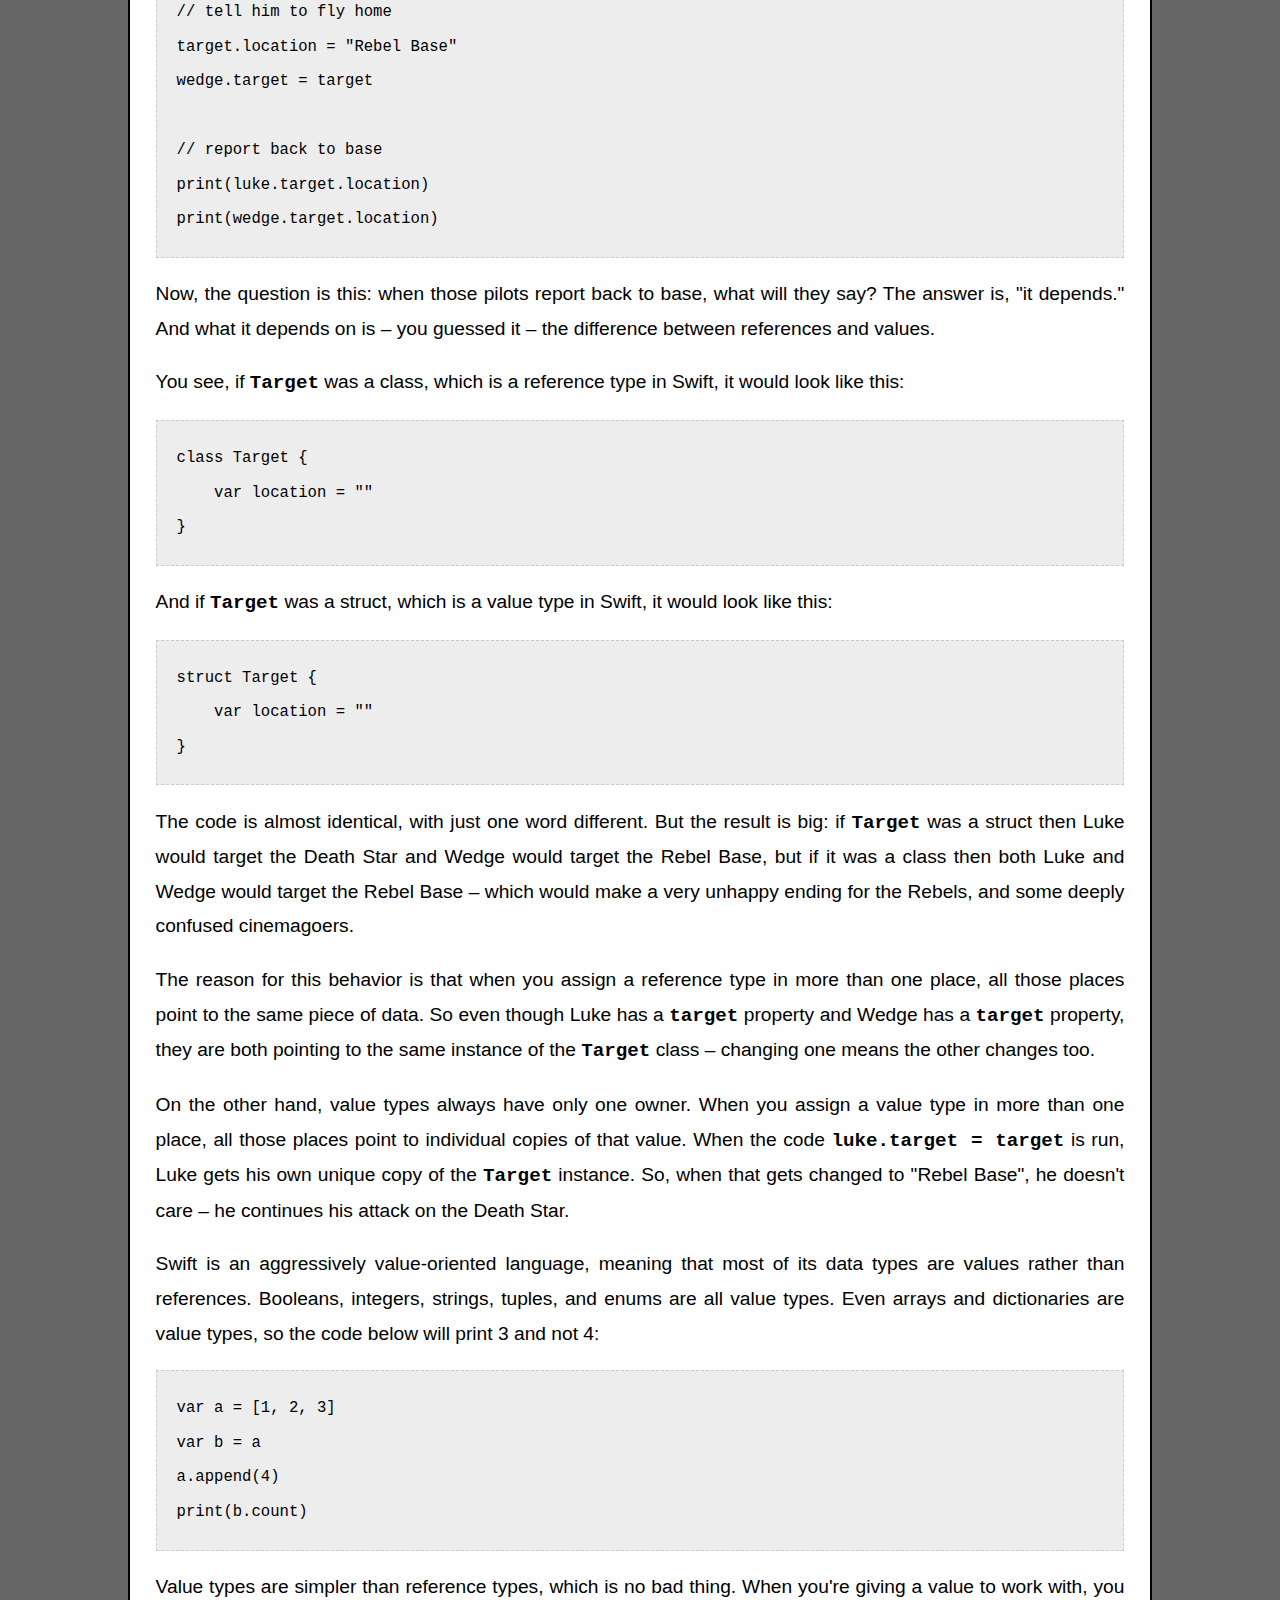
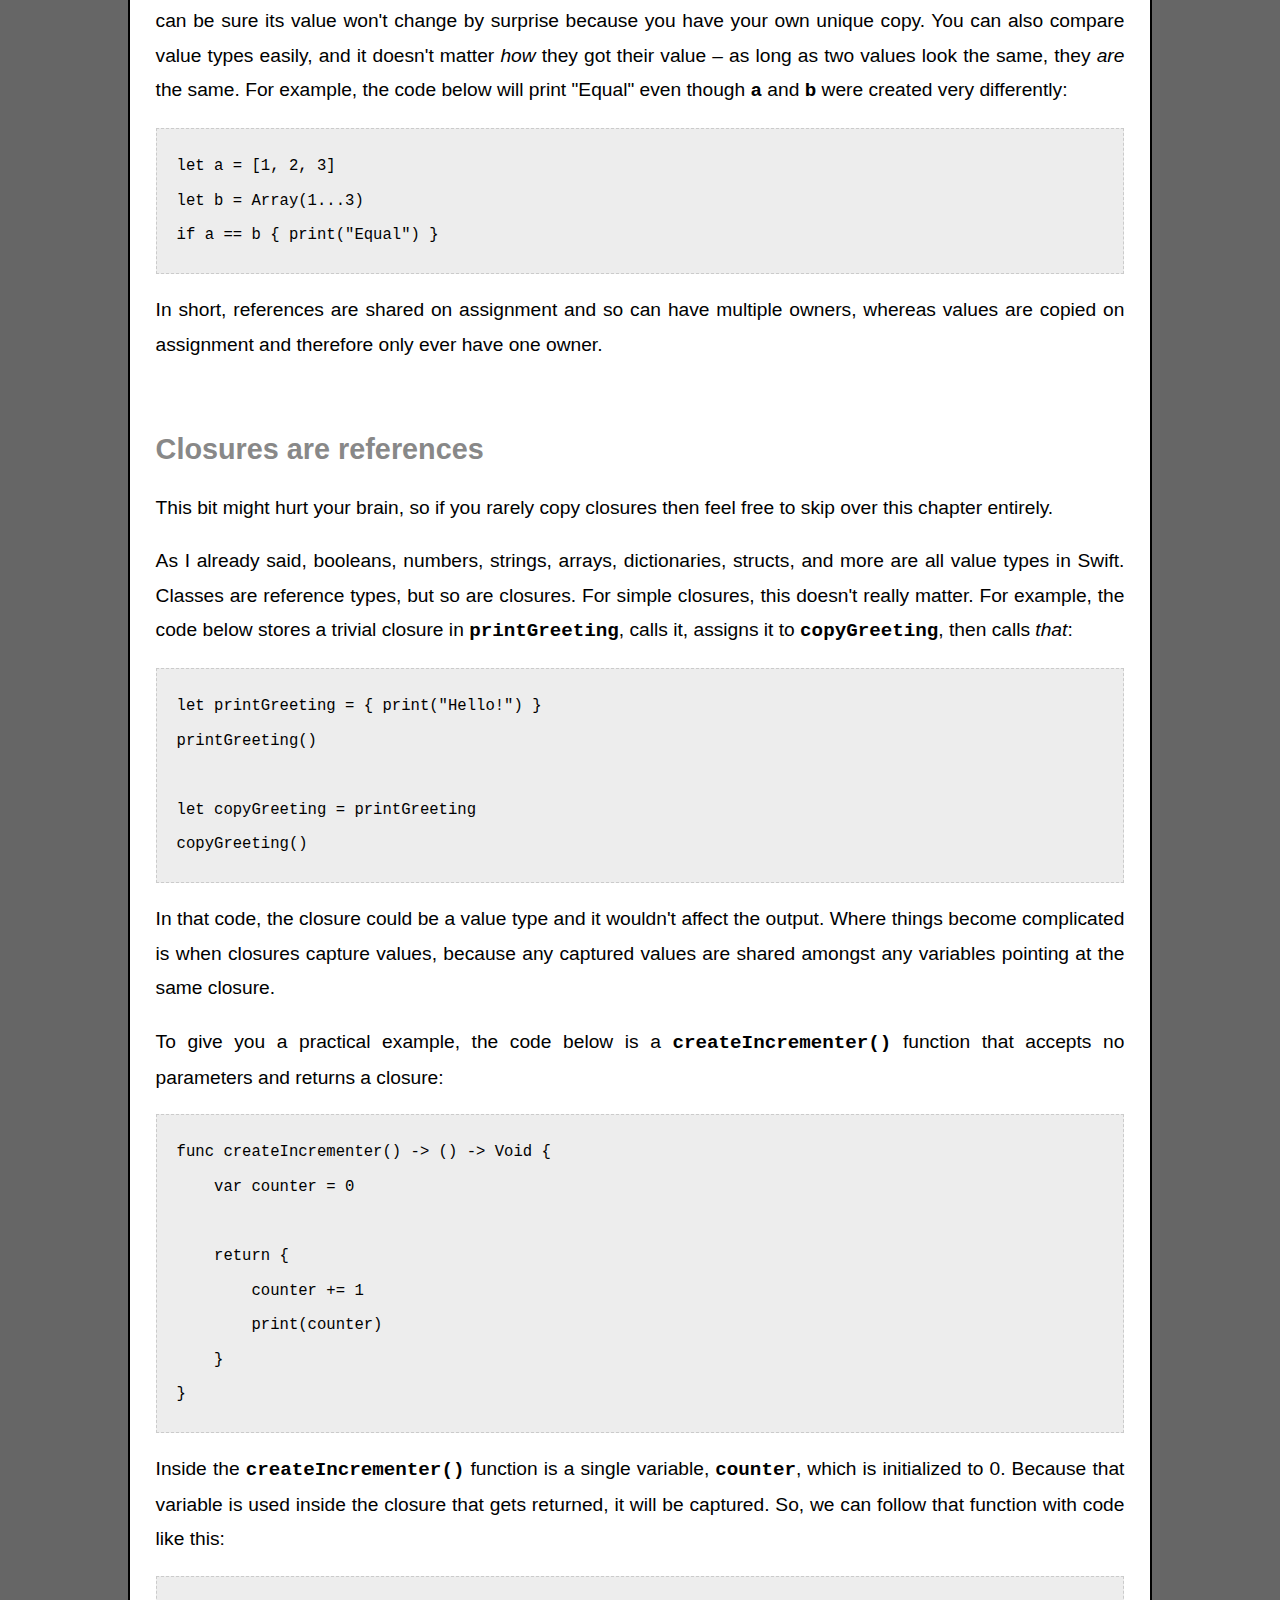
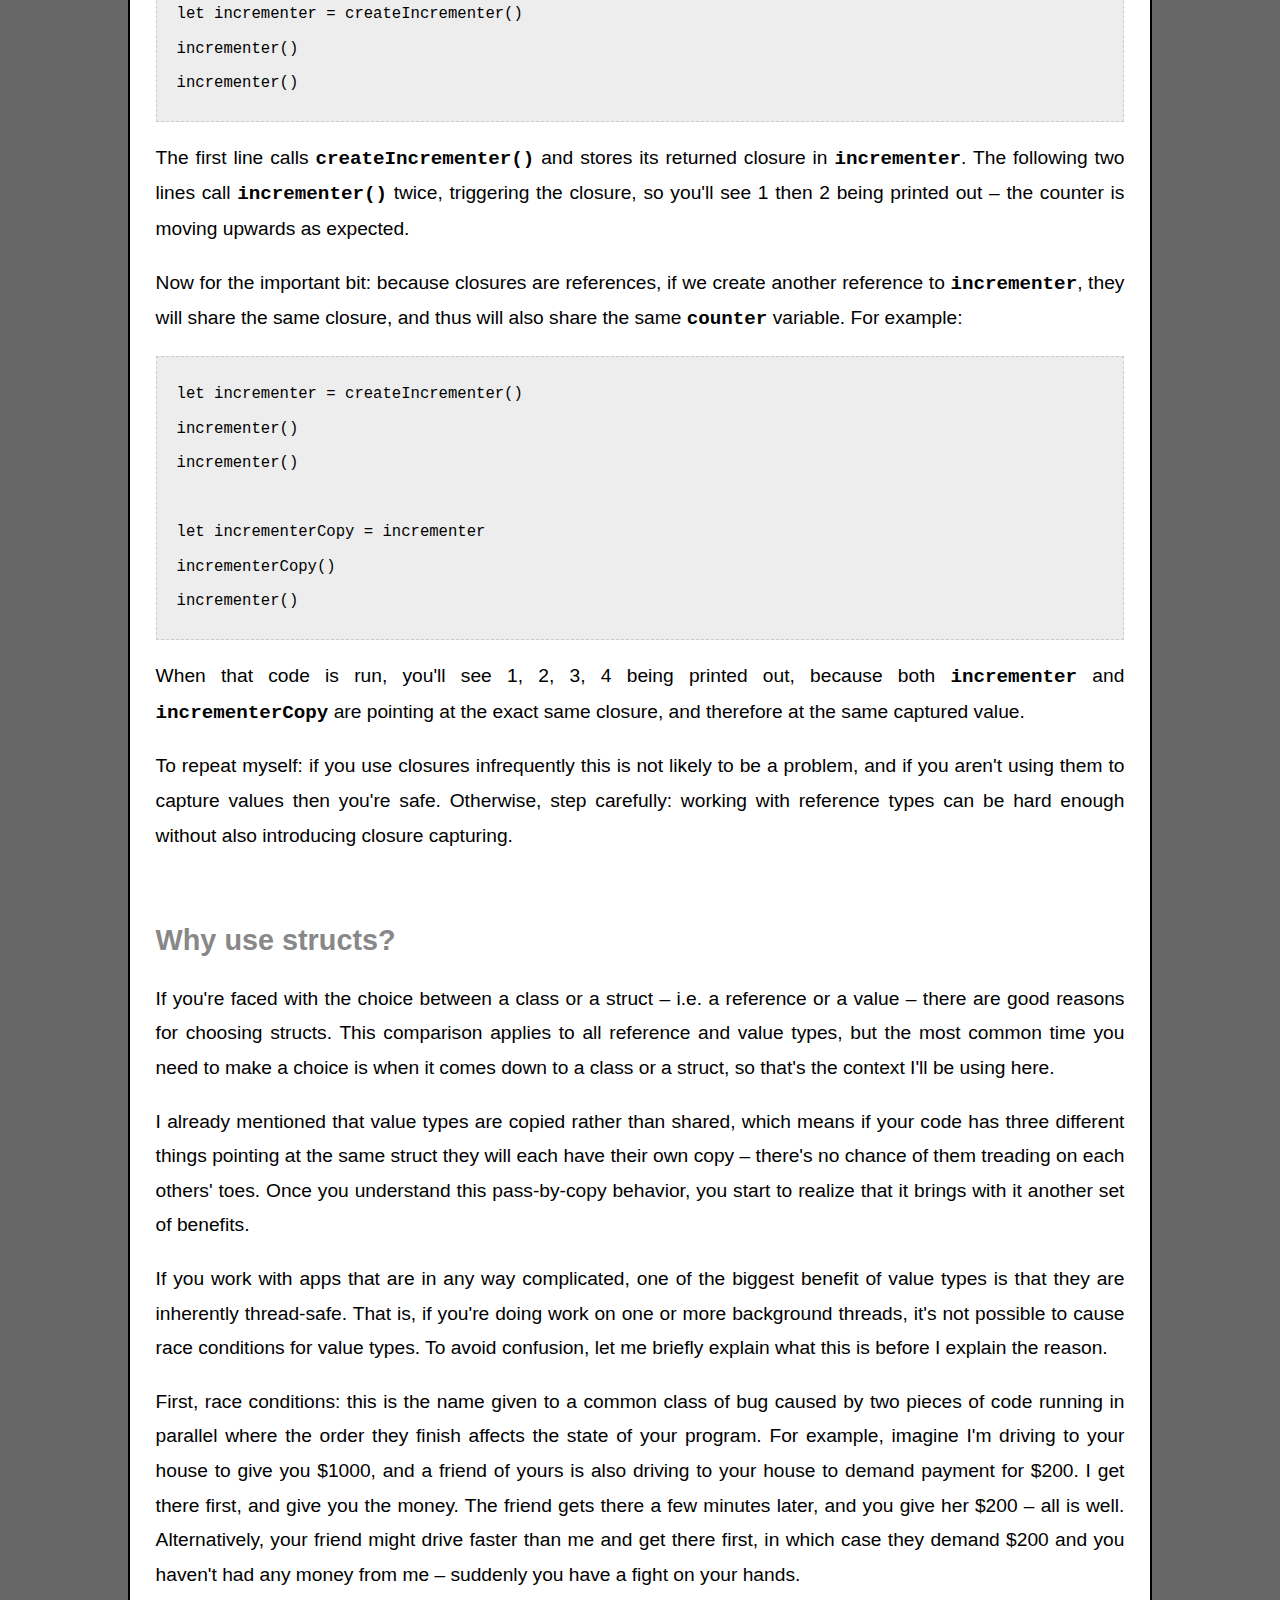
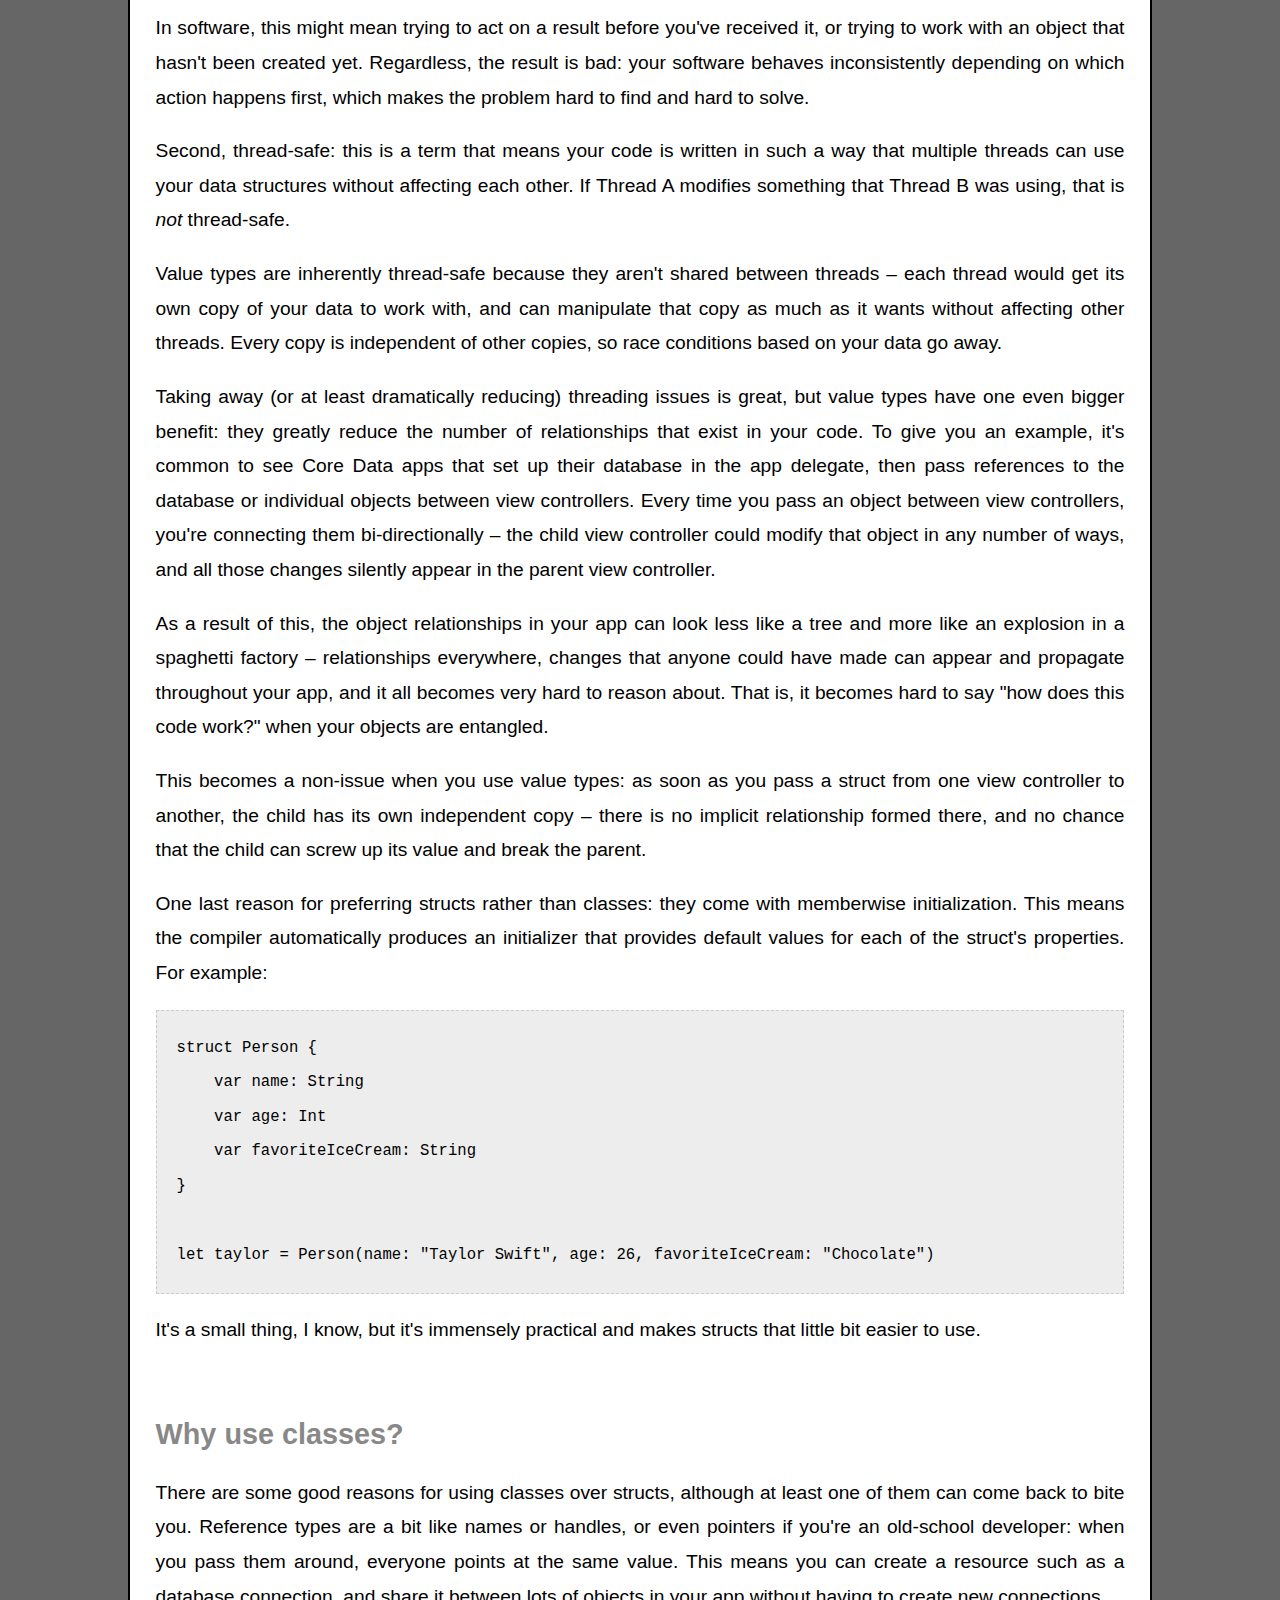
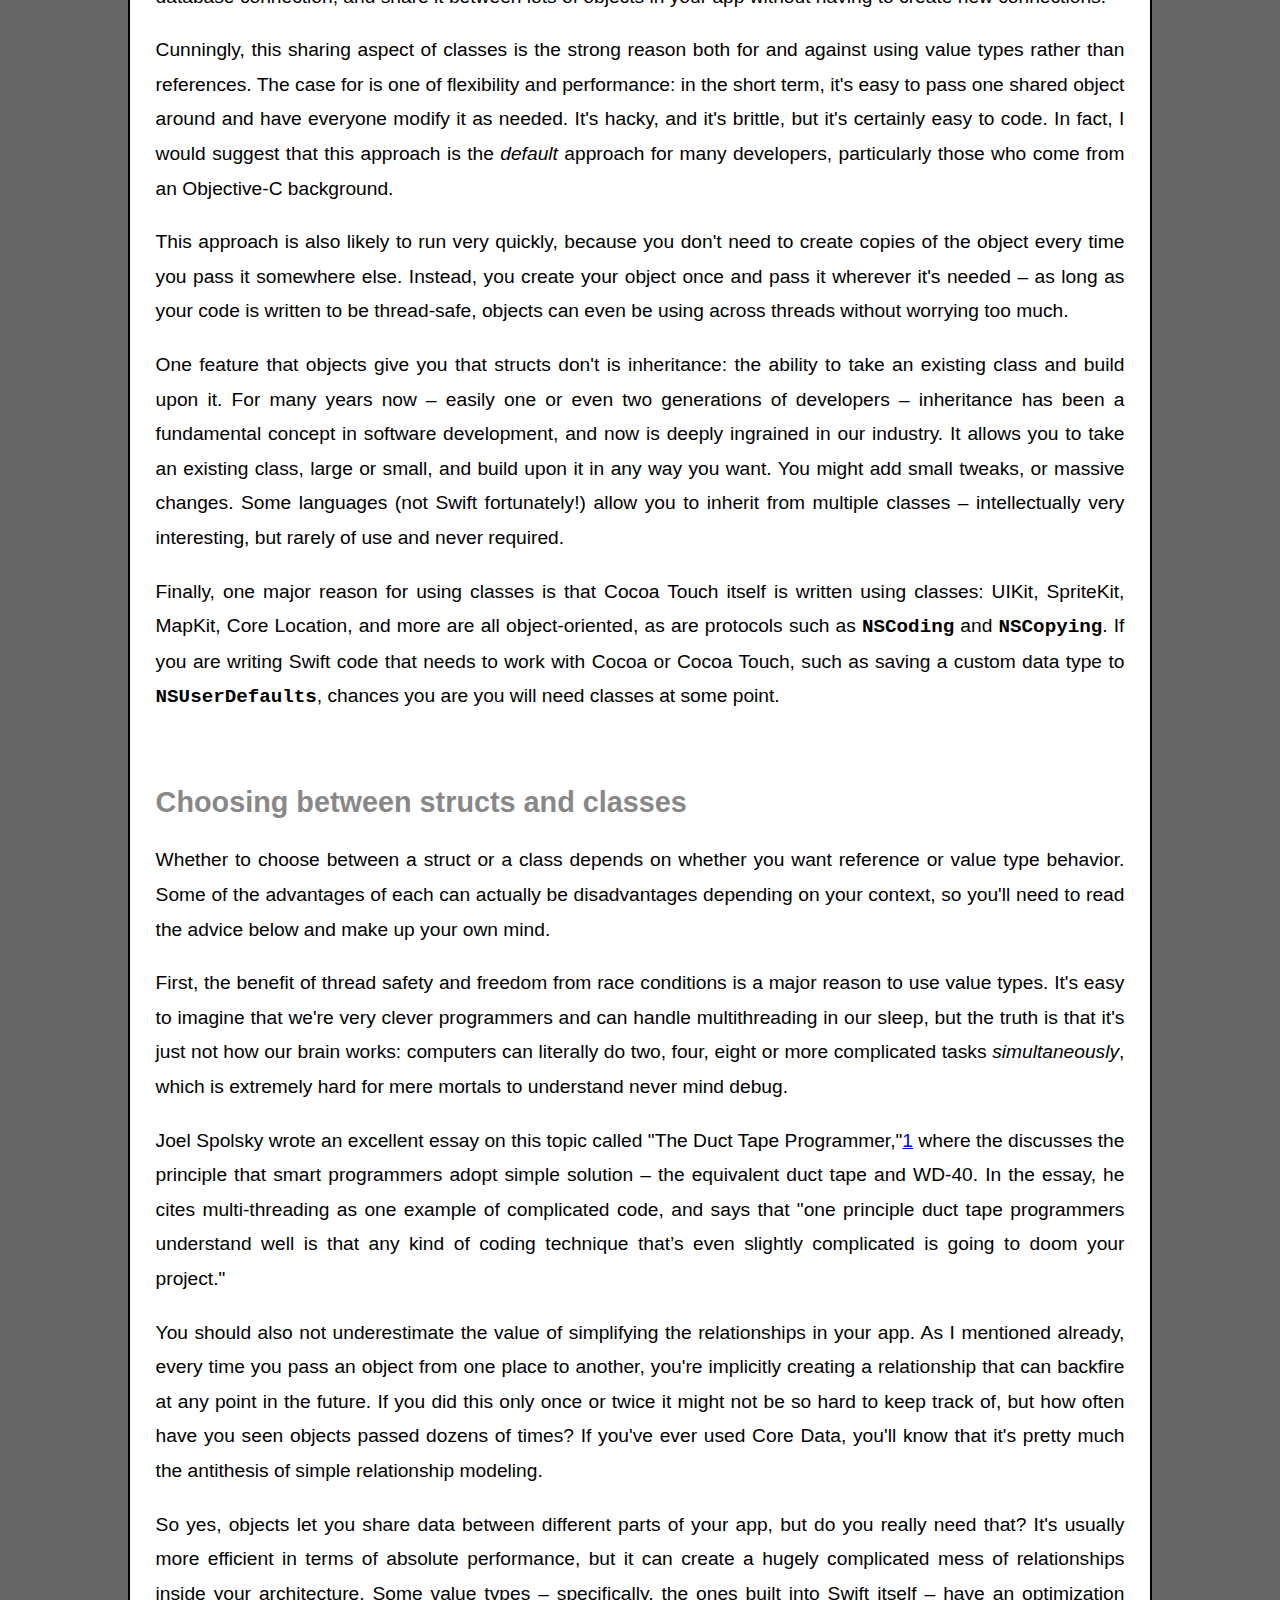
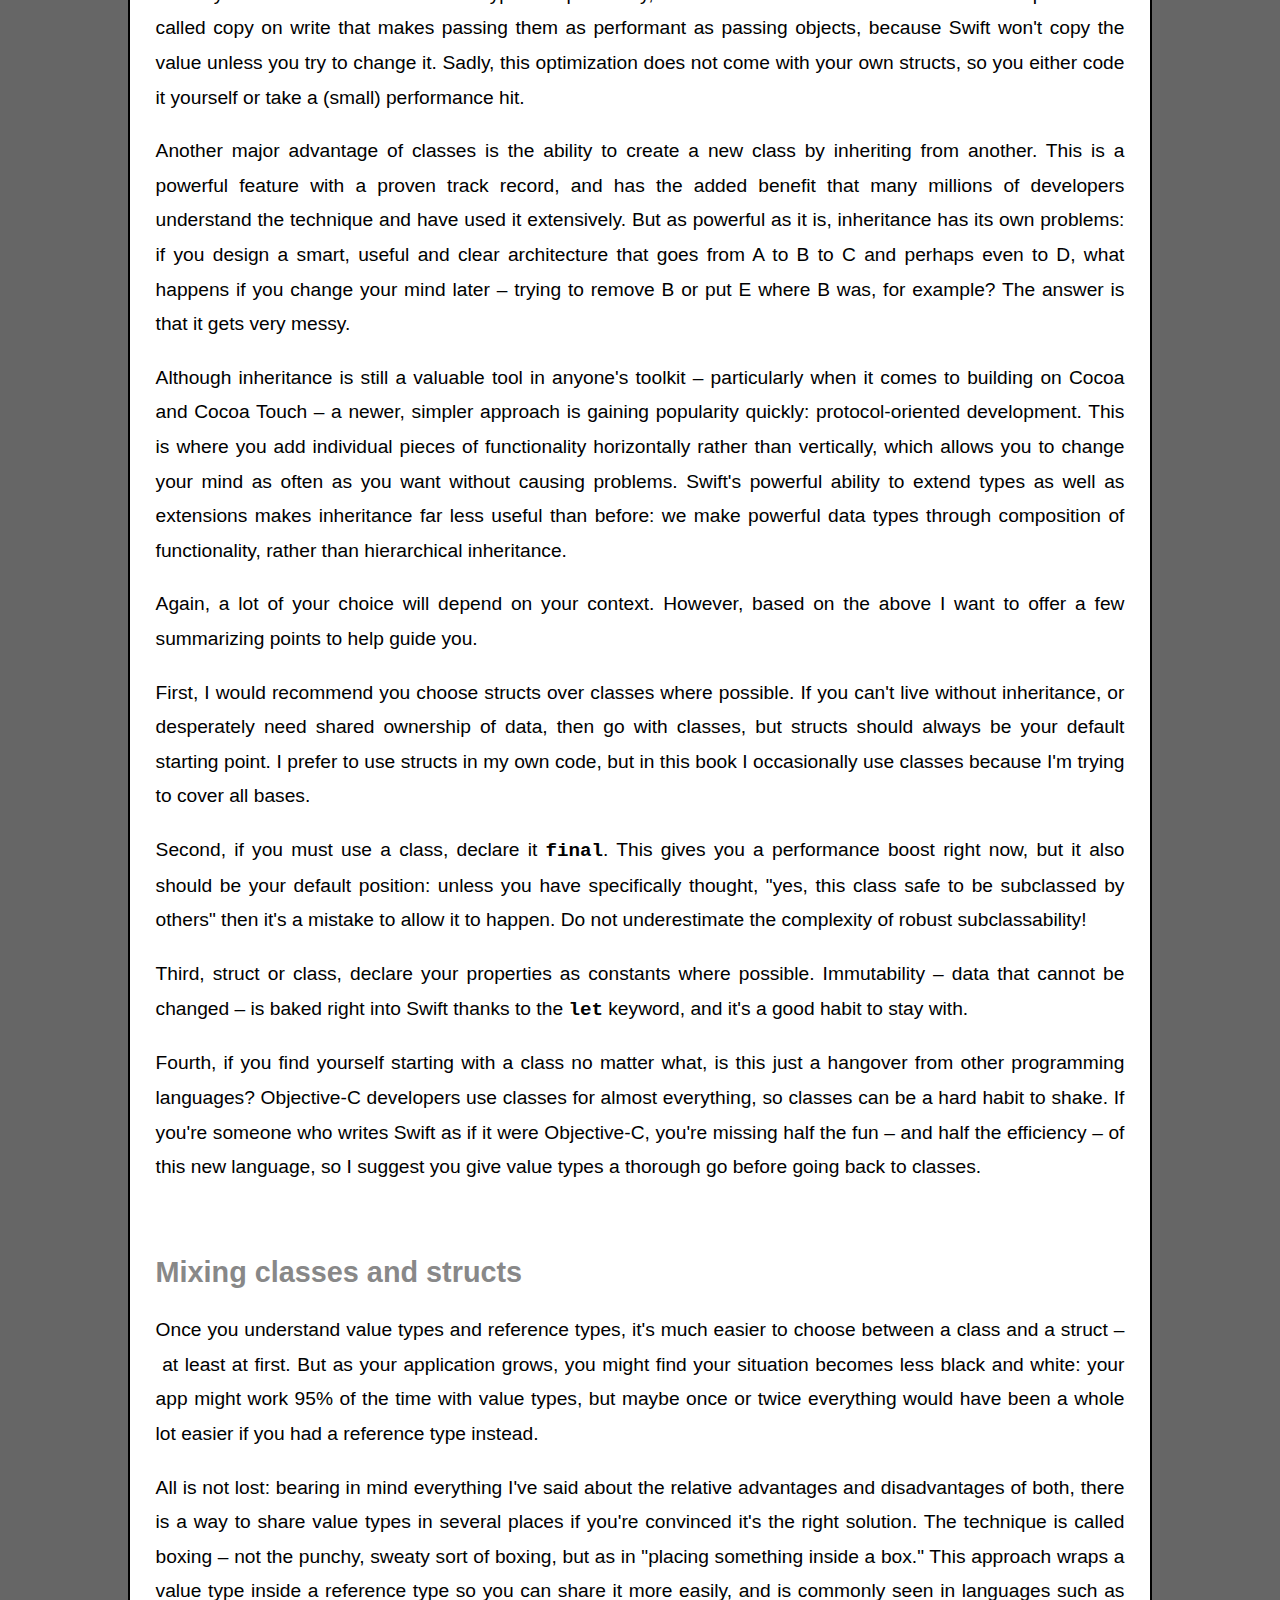
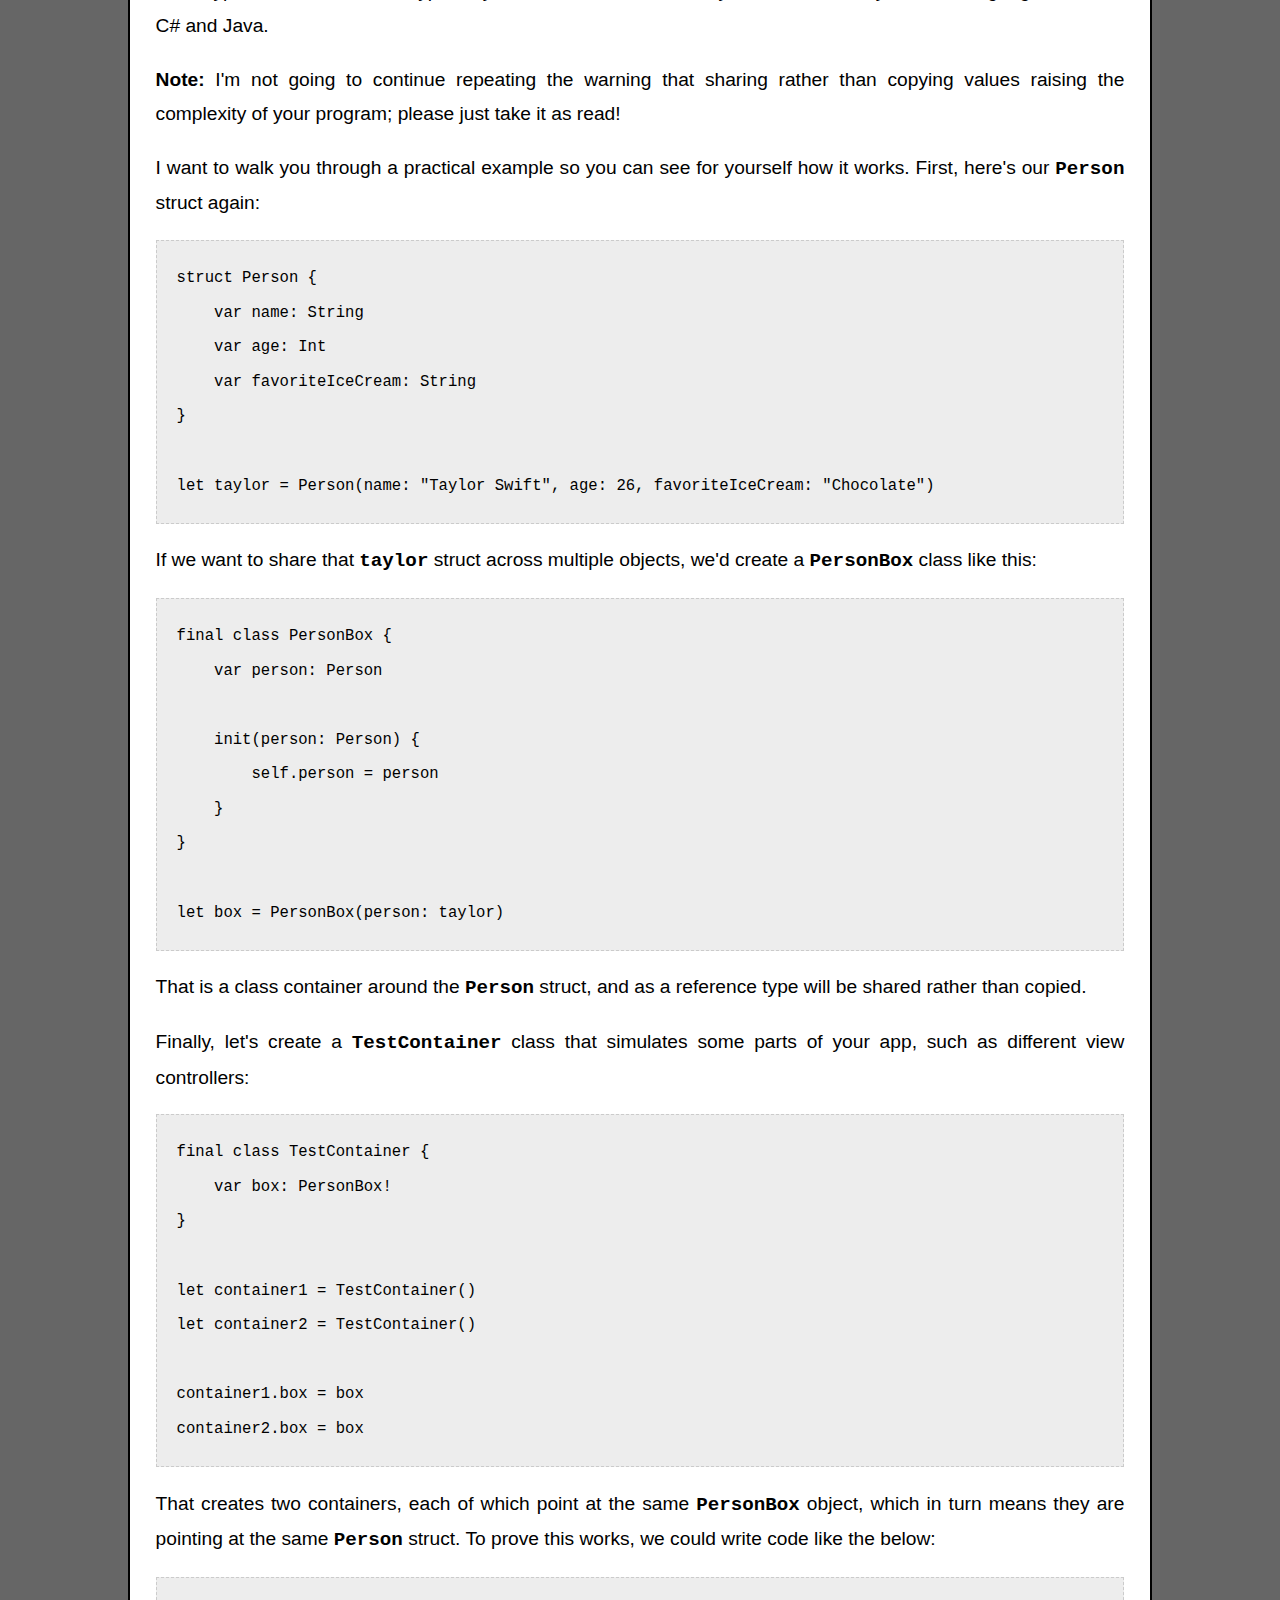
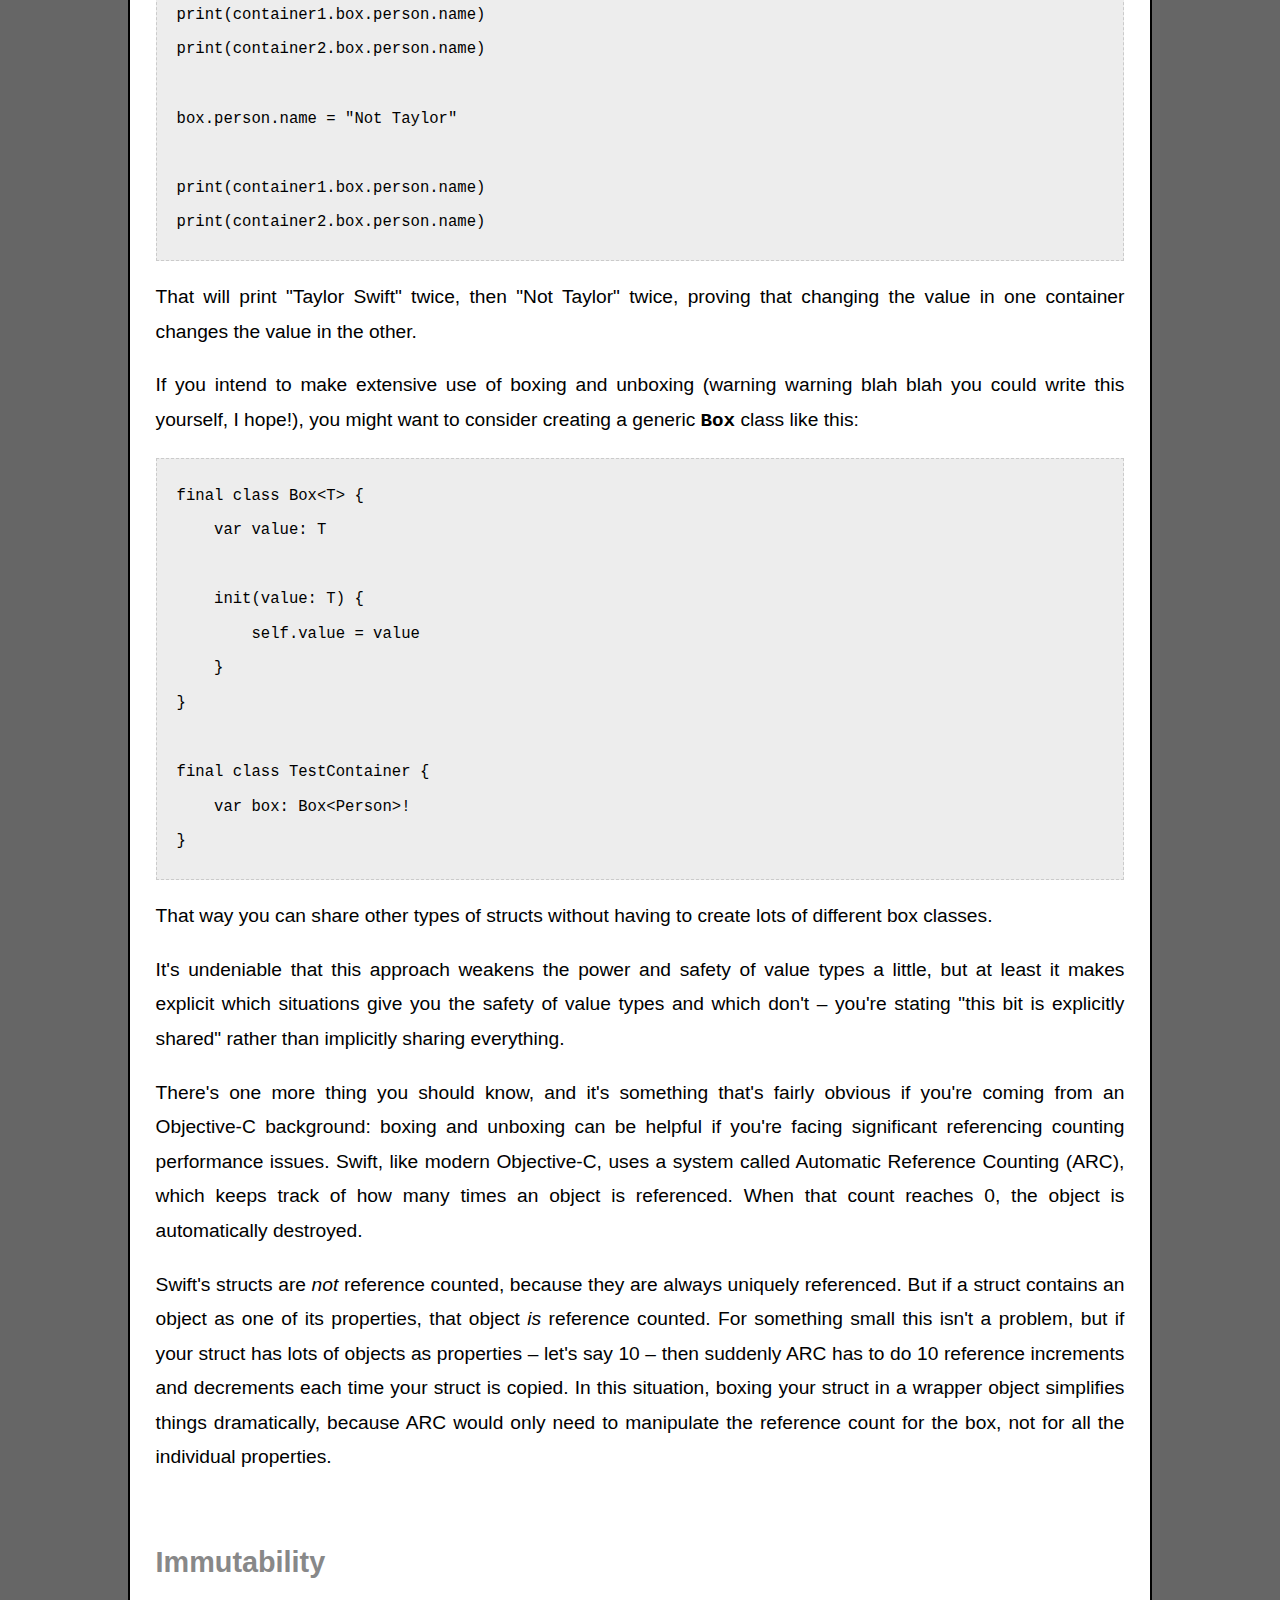
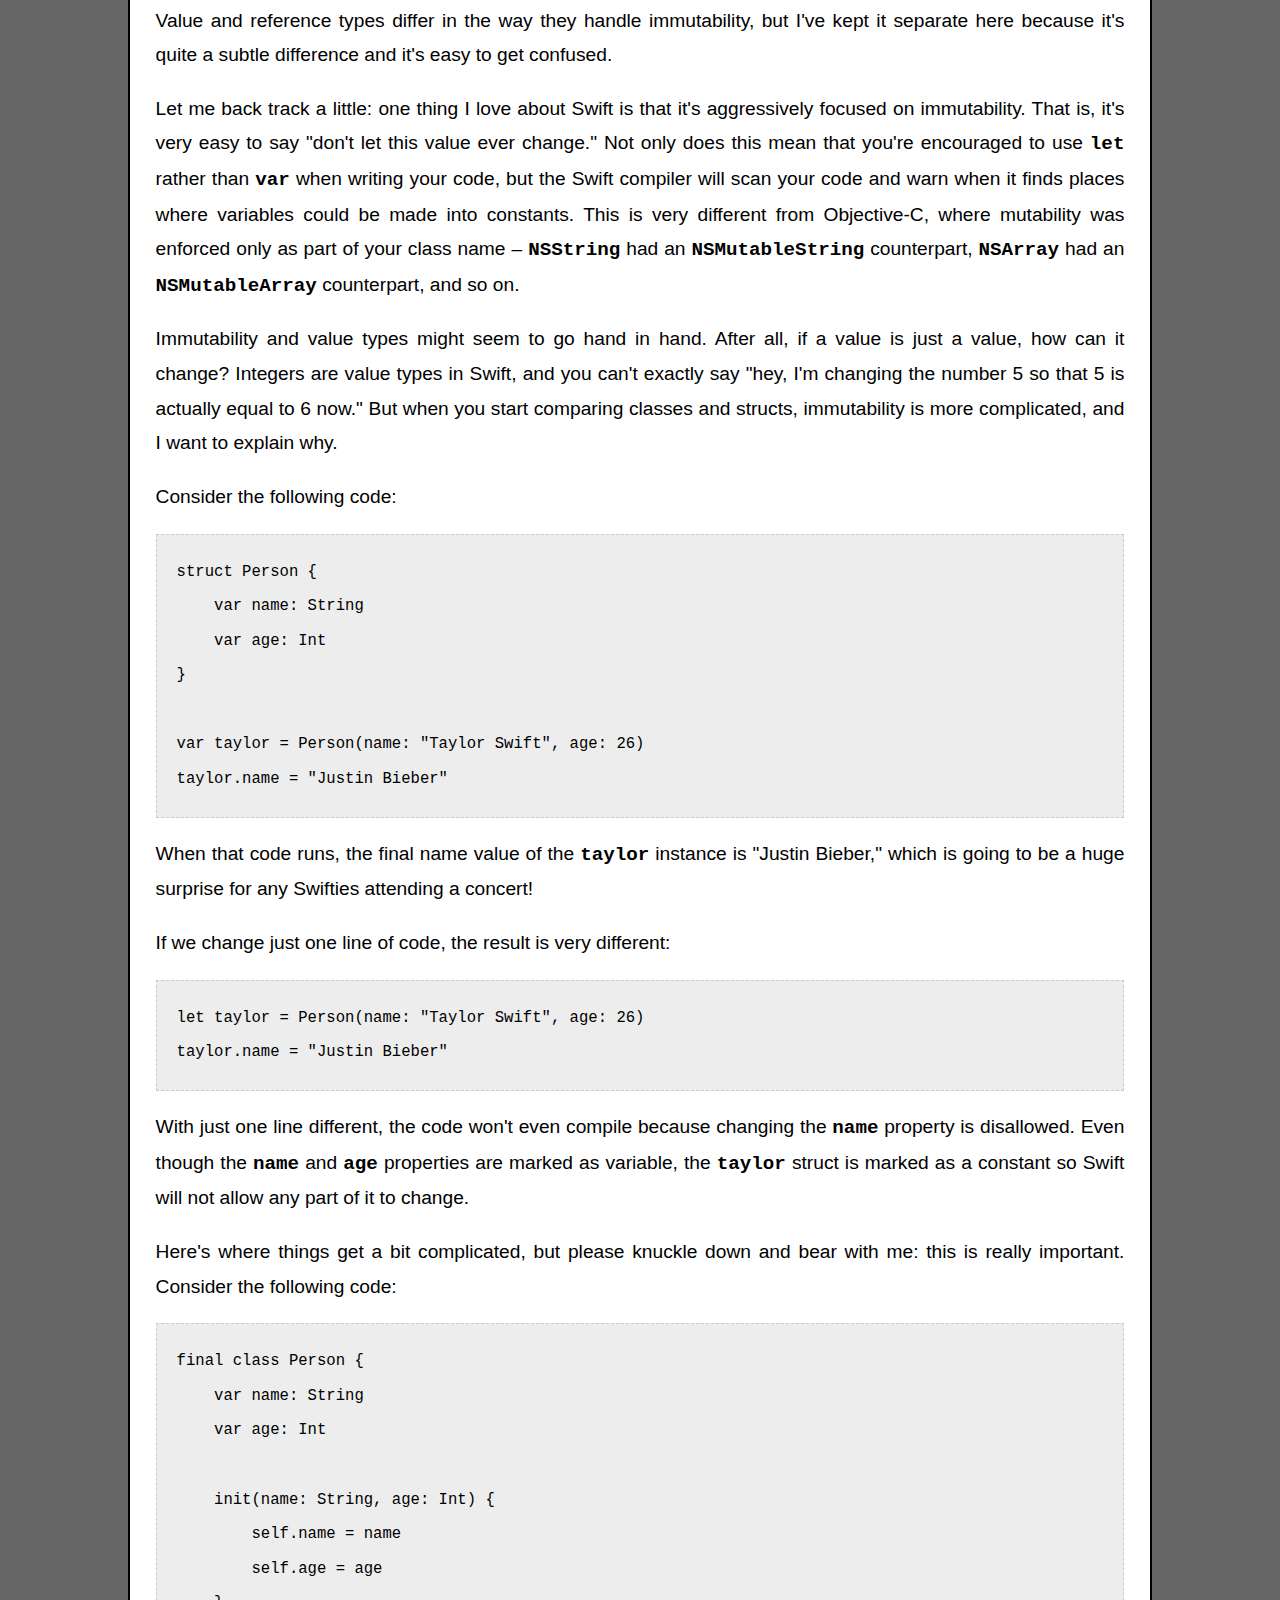
<file: Tutorial/pro-swift-book/3/Chapter3.html>
<!doctype html>
<html>
	<head>
		<title>Pro Swift</title>
		<meta http-equiv="Content-Type" content="text/html; charset=utf-8">
		<link rel="stylesheet" href="book-assets/project.css">
	</head>

	<body>
		<p style="text-align: center;"><img id="logo" src="book-assets/logo.png" alt="Pro Swift" width="350" /></p>

		<div id="container">
<h1>Chapter 3: References and Values</h1><div class="snippet"><p><strong>Natasha Murashev (@natashatherobot), author and speaker</strong></p>
<p>Next time you get a crash, follow these instructions to get right to the problem: click on the <code>objc_exception_throw</code> in your thread, then type &quot;po $arg1&quot; into the debug area to get the human-readable version of the error. If you use exception breakpoints, you can even add the &quot;po $arg1&quot; command there so it’s automatic.</p></div><h2>What's the difference?</h2>
<p>Understanding and exploiting the difference between reference types and value types is a critically important skill for any serious Swift developer. It's not &quot;useful knowledge,&quot; or &quot;good to know,&quot; but critically important – I'm not saying that lightly.</p>
<p>Over the next few chapters I'm going to go into detail about references and values so that you can learn for yourself, but first I want to start by explaining the difference between them. I've met too many developers who either don't understand or don't care – either of which is a mistake – so this is a sensible place to start.</p>
<p>I'm a big Star Wars fan, and you might remember that the end of the original Star Wars film (later titled &quot;A New Hope&quot;) featured an attack on the Death Star. One of the Rebel pilots – Wedge Antilles – flew to attack the Death Star, but was damaged and had to fly back to base. Another Rebel pilot – Luke Skywalker – was also attacking the Death Star, but used the Force to save the day, at least until the next movie.</p>
<p>To illustrate the difference between references and values, I want to recreate this movie scene in simple Swift code. It's not complete, but it's enough you can follow along:</p>
<pre>// create a target
var target = Target()

// set its location to be the Death Star
target.location = "Death Star"

// tell Luke to attack the Death Star
luke.target = target

// oh no – Wedge is hit! We need to
// tell him to fly home
target.location = "Rebel Base"
wedge.target = target

// report back to base
print(luke.target.location)
print(wedge.target.location)</pre>
<p>Now, the question is this: when those pilots report back to base, what will they say? The answer is, &quot;it depends.&quot; And what it depends on is – you guessed it – the difference between references and values.</p>
<p>You see, if <code>Target</code> was a class, which is a reference type in Swift, it would look like this:</p>
<pre>class Target {
    var location = ""
}</pre>
<p>And if <code>Target</code> was a struct, which is a value type in Swift, it would look like this:</p>
<pre>struct Target {
    var location = ""
}</pre>
<p>The code is almost identical, with just one word different. But the result is big: if <code>Target</code> was a struct then Luke would target the Death Star and Wedge would target the Rebel Base, but if it was a class then both Luke and Wedge would target the Rebel Base – which would make a very unhappy ending for the Rebels, and some deeply confused cinemagoers.</p>
<p>The reason for this behavior is that when you assign a reference type in more than one place, all those places point to the same piece of data. So even though Luke has a <code>target</code> property and Wedge has a <code>target</code> property, they are both pointing to the same instance of the <code>Target</code> class – changing one means the other changes too.</p>
<p>On the other hand, value types always have only one owner. When you assign a value type in more than one place, all those places point to individual copies of that value. When the code <code>luke.target = target</code> is run, Luke gets his own unique copy of the <code>Target</code> instance. So, when that gets changed to &quot;Rebel Base&quot;, he doesn't care – he continues his attack on the Death Star.</p>
<p>Swift is an aggressively value-oriented language, meaning that most of its data types are values rather than references. Booleans, integers, strings, tuples, and enums are all value types. Even arrays and dictionaries are value types, so the code below will print 3 and not 4:</p>
<pre>var a = [1, 2, 3]
var b = a
a.append(4)
print(b.count)</pre>
<p>Value types are simpler than reference types, which is no bad thing. When you're giving a value to work with, you can be sure its value won't change by surprise because you have your own unique copy. You can also compare value types easily, and it doesn't matter <em>how</em> they got their value – as long as two values look the same, they <em>are</em> the same. For example, the code below will print &quot;Equal&quot; even though <code>a</code> and <code>b</code> were created very differently:</p>
<pre>let a = [1, 2, 3]
let b = Array(1...3)
if a == b { print("Equal") }</pre>
<p>In short, references are shared on assignment and so can have multiple owners, whereas values are copied on assignment and therefore only ever have one owner.</p><h2>Closures are references</h2>
<p>This bit might hurt your brain, so if you rarely copy closures then feel free to skip over this chapter entirely.</p>
<p>As I already said, booleans, numbers, strings, arrays, dictionaries, structs, and more are all value types in Swift. Classes are reference types, but so are closures. For simple closures, this doesn't really matter. For example, the code below stores a trivial closure in <code>printGreeting</code>, calls it, assigns it to <code>copyGreeting</code>, then calls <em>that</em>:</p>
<pre>let printGreeting = { print("Hello!") }
printGreeting()

let copyGreeting = printGreeting
copyGreeting()</pre>
<p>In that code, the closure could be a value type and it wouldn't affect the output. Where things become complicated is when closures capture values, because any captured values are shared amongst any variables pointing at the same closure.</p>
<p>To give you a practical example, the code below is a <code>createIncrementer()</code> function that accepts no parameters and returns a closure:</p>
<pre>func createIncrementer() -&gt; () -&gt; Void {
    var counter = 0

    return {
        counter += 1
        print(counter)
    }
}</pre>
<p>Inside the <code>createIncrementer()</code> function is a single variable, <code>counter</code>, which is initialized to 0. Because that variable is used inside the closure that gets returned, it will be captured. So, we can follow that function with code like this:</p>
<pre>let incrementer = createIncrementer()
incrementer()
incrementer()</pre>
<p>The first line calls <code>createIncrementer()</code> and stores its returned closure in <code>incrementer</code>. The following two lines call <code>incrementer()</code> twice, triggering the closure, so you'll see 1 then 2 being printed out – the counter is moving upwards as expected.</p>
<p>Now for the important bit: because closures are references, if we create another reference to <code>incrementer</code>, they will share the same closure, and thus will also share the same <code>counter</code> variable. For example:</p>
<pre>let incrementer = createIncrementer()
incrementer()
incrementer()

let incrementerCopy = incrementer
incrementerCopy()
incrementer()</pre>
<p>When that code is run, you'll see 1, 2, 3, 4 being printed out, because both <code>incrementer</code> and <code>incrementerCopy</code> are pointing at the exact same closure, and therefore at the same captured value.</p>
<p>To repeat myself: if you use closures infrequently this is not likely to be a problem, and if you aren't using them to capture values then you're safe. Otherwise, step carefully: working with reference types can be hard enough without also introducing closure capturing.</p><h2>Why use structs?</h2>
<p>If you're faced with the choice between a class or a struct – i.e. a reference or a value – there are good reasons for choosing structs. This comparison applies to all reference and value types, but the most common time you need to make a choice is when it comes down to a class or a struct, so that's the context I'll be using here.</p>
<p>I already mentioned that value types are copied rather than shared, which means if your code has three different things pointing at the same struct they will each have their own copy – there's no chance of them treading on each others' toes. Once you understand this pass-by-copy behavior, you start to realize that it brings with it another set of benefits.</p>
<p>If you work with apps that are in any way complicated, one of the biggest benefit of value types is that they are inherently thread-safe. That is, if you're doing work on one or more background threads, it's not possible to cause race conditions for value types. To avoid confusion, let me briefly explain what this is before I explain the reason.</p>
<p>First, race conditions: this is the name given to a common class of bug caused by two pieces of code running in parallel where the order they finish affects the state of your program. For example, imagine I'm driving to your house to give you $1000, and a friend of yours is also driving to your house to demand payment for $200. I get there first, and give you the money. The friend gets there a few minutes later, and you give her $200 – all is well. Alternatively, your friend might drive faster than me and get there first, in which case they demand $200 and you haven't had any money from me – suddenly you have a fight on your hands.</p>
<p>In software, this might mean trying to act on a result before you've received it, or trying to work with an object that hasn't been created yet. Regardless, the result is bad: your software behaves inconsistently depending on which action happens first, which makes the problem hard to find and hard to solve.</p>
<p>Second, thread-safe: this is a term that means your code is written in such a way that multiple threads can use your data structures without affecting each other. If Thread A modifies something that Thread B was using, that is <em>not</em> thread-safe.</p>
<p>Value types are inherently thread-safe because they aren't shared between threads – each thread would get its own copy of your data to work with, and can manipulate that copy as much as it wants without affecting other threads. Every copy is independent of other copies, so race conditions based on your data go away.</p>
<p>Taking away (or at least dramatically reducing) threading issues is great, but value types have one even bigger benefit: they greatly reduce the number of relationships that exist in your code. To give you an example, it's common to see Core Data apps that set up their database in the app delegate, then pass references to the database or individual objects between view controllers. Every time you pass an object between view controllers, you're connecting them bi-directionally – the child view controller could modify that object in any number of ways, and all those changes silently appear in the parent view controller.</p>
<p>As a result of this, the object relationships in your app can look less like a tree and more like an explosion in a spaghetti factory – relationships everywhere, changes that anyone could have made can appear and propagate throughout your app, and it all becomes very hard to reason about. That is, it becomes hard to say &quot;how does this code work?&quot; when your objects are entangled.</p>
<p>This becomes a non-issue when you use value types: as soon as you pass a struct from one view controller to another, the child has its own independent copy – there is no implicit relationship formed there, and no chance that the child can screw up its value and break the parent.</p>
<p>One last reason for preferring structs rather than classes: they come with memberwise initialization. This means the compiler automatically produces an initializer that provides default values for each of the struct's properties. For example:</p>
<pre>struct Person {
    var name: String
    var age: Int
    var favoriteIceCream: String
}

let taylor = Person(name: "Taylor Swift", age: 26, favoriteIceCream: "Chocolate")</pre>
<p>It's a small thing, I know, but it's immensely practical and makes structs that little bit easier to use.</p><h2>Why use classes?</h2>
<p>There are some good reasons for using classes over structs, although at least one of them can come back to bite you. Reference types are a bit like names or handles, or even pointers if you're an old-school developer: when you pass them around, everyone points at the same value. This means you can create a resource such as a database connection, and share it between lots of objects in your app without having to create new connections.</p>
<p>Cunningly, this sharing aspect of classes is the strong reason both for and against using value types rather than references. The case for is one of flexibility and performance: in the short term, it's easy to pass one shared object around and have everyone modify it as needed. It's hacky, and it's brittle, but it's certainly easy to code. In fact, I would suggest that this approach is the <em>default</em> approach for many developers, particularly those who come from an Objective-C background.</p>
<p>This approach is also likely to run very quickly, because you don't need to create copies of the object every time you pass it somewhere else. Instead, you create your object once and pass it wherever it's needed – as long as your code is written to be thread-safe, objects can even be using across threads without worrying too much.</p>
<p>One feature that objects give you that structs don't is inheritance: the ability to take an existing class and build upon it. For many years now – easily one or even two generations of developers – inheritance has been a fundamental concept in software development, and now is deeply ingrained in our industry. It allows you to take an existing class, large or small, and build upon it in any way you want. You might add small tweaks, or massive changes. Some languages (not Swift fortunately!) allow you to inherit from multiple classes – intellectually very interesting, but rarely of use and never required.</p>
<p>Finally, one major reason for using classes is that Cocoa Touch itself is written using classes: UIKit, SpriteKit, MapKit, Core Location, and more are all object-oriented, as are protocols such as <code>NSCoding</code> and <code>NSCopying</code>. If you are writing Swift code that needs to work with Cocoa or Cocoa Touch, such as saving a custom data type to <code>NSUserDefaults</code>, chances you are you will need classes at some point.</p><h2>Choosing between structs and classes</h2>
<p>Whether to choose between a struct or a class depends on whether you want reference or value type behavior. Some of the advantages of each can actually be disadvantages depending on your context, so you'll need to read the advice below and make up your own mind.</p>
<p>First, the benefit of thread safety and freedom from race conditions is a major reason to use value types. It's easy to imagine that we're very clever programmers and can handle multithreading in our sleep, but the truth is that it's just not how our brain works: computers can literally do two, four, eight or more complicated tasks <em>simultaneously</em>, which is extremely hard for mere mortals to understand never mind debug.</p>
<p>Joel Spolsky wrote an excellent essay on this topic called &quot;The Duct Tape Programmer,&quot;<a href="http://www.joelonsoftware.com/items/2009/09/23.html">1</a> where the discusses the principle that smart programmers adopt simple solution – the equivalent duct tape and WD-40. In the essay, he cites multi-threading as one example of complicated code, and says that &quot;one principle duct tape programmers understand well is that any kind of coding technique that’s even slightly complicated is going to doom your project.&quot;</p>
<p>You should also not underestimate the value of simplifying the relationships in your app. As I mentioned already, every time you pass an object from one place to another, you're implicitly creating a relationship that can backfire at any point in the future. If you did this only once or twice it might not be so hard to keep track of, but how often have you seen objects passed dozens of times? If you've ever used Core Data, you'll know that it's pretty much the antithesis of simple relationship modeling.</p>
<p>So yes, objects let you share data between different parts of your app, but do you really need that? It's usually more efficient in terms of absolute performance, but it can create a hugely complicated mess of relationships inside your architecture. Some value types – specifically, the ones built into Swift itself – have an optimization called copy on write that makes passing them as performant as passing objects, because Swift won't copy the value unless you try to change it. Sadly, this optimization does not come with your own structs, so you either code it yourself or take a (small) performance hit.</p>
<p>Another major advantage of classes is the ability to create a new class by inheriting from another. This is a powerful feature with a proven track record, and has the added benefit that many millions of developers understand the technique and have used it extensively. But as powerful as it is, inheritance has its own problems: if you design a smart, useful and clear architecture that goes from A to B to C and perhaps even to D, what happens if you change your mind later – trying to remove B or put E where B was, for example? The answer is that it gets very messy.</p>
<p>Although inheritance is still a valuable tool in anyone's toolkit – particularly when it comes to building on Cocoa and Cocoa Touch – a newer, simpler approach is gaining popularity quickly: protocol-oriented development. This is where you add individual pieces of functionality horizontally rather than vertically, which allows you to change your mind as often as you want without causing problems. Swift's powerful ability to extend types as well as extensions makes inheritance far less useful than before: we make powerful data types through composition of functionality, rather than hierarchical inheritance.</p>
<p>Again, a lot of your choice will depend on your context. However, based on the above I want to offer a few summarizing points to help guide you.</p>
<p>First, I would recommend you choose structs over classes where possible. If you can't live without inheritance, or desperately need shared ownership of data, then go with classes, but structs should always be your default starting point. I prefer to use structs in my own code, but in this book I occasionally use classes because I'm trying to cover all bases.</p>
<p>Second, if you must use a class, declare it <code>final</code>. This gives you a performance boost right now, but it also should be your default position: unless you have specifically thought, &quot;yes, this class safe to be subclassed by others&quot; then it's a mistake to allow it to happen. Do not underestimate the complexity of robust subclassability!</p>
<p>Third, struct or class, declare your properties as constants where possible. Immutability – data that cannot be changed – is baked right into Swift thanks to the <code>let</code> keyword, and it's a good habit to stay with.</p>
<p>Fourth, if you find yourself starting with a class no matter what, is this just a hangover from other programming languages? Objective-C developers use classes for almost everything, so classes can be a hard habit to shake. If you're someone who writes Swift as if it were Objective-C, you're missing half the fun – and half the efficiency – of this new language, so I suggest you give value types a thorough go before going back to classes.</p><h2>Mixing classes and structs</h2>
<p>Once you understand value types and reference types, it's much easier to choose between a class and a struct – at least at first. But as your application grows, you might find your situation becomes less black and white: your app might work 95% of the time with value types, but maybe once or twice everything would have been a whole lot easier if you had a reference type instead.</p>
<p>All is not lost: bearing in mind everything I've said about the relative advantages and disadvantages of both, there is a way to share value types in several places if you're convinced it's the right solution. The technique is called boxing – not the punchy, sweaty sort of boxing, but as in &quot;placing something inside a box.&quot; This approach wraps a value type inside a reference type so you can share it more easily, and is commonly seen in languages such as C# and Java.</p>
<p><strong>Note:</strong> I'm not going to continue repeating the warning that sharing rather than copying values raising the complexity of your program; please just take it as read!</p>
<p>I want to walk you through a practical example so you can see for yourself how it works. First, here's our <code>Person</code> struct again:</p>
<pre>struct Person {
    var name: String
    var age: Int
    var favoriteIceCream: String
}

let taylor = Person(name: "Taylor Swift", age: 26, favoriteIceCream: "Chocolate")</pre>
<p>If we want to share that <code>taylor</code> struct across multiple objects, we'd create a <code>PersonBox</code> class like this:</p>
<pre>final class PersonBox {
    var person: Person

    init(person: Person) {
        self.person = person
    }
}

let box = PersonBox(person: taylor)</pre>
<p>That is a class container around the <code>Person</code> struct, and as a reference type will be shared rather than copied.</p>
<p>Finally, let's create a <code>TestContainer</code> class that simulates some parts of your app, such as different view controllers:</p>
<pre>final class TestContainer {
    var box: PersonBox!
}

let container1 = TestContainer()
let container2 = TestContainer()

container1.box = box
container2.box = box</pre>
<p>That creates two containers, each of which point at the same <code>PersonBox</code> object, which in turn means they are pointing at the same <code>Person</code> struct. To prove this works, we could write code like the below:</p>
<pre>print(container1.box.person.name)
print(container2.box.person.name)

box.person.name = "Not Taylor"

print(container1.box.person.name)
print(container2.box.person.name)</pre>
<p>That will print &quot;Taylor Swift&quot; twice, then &quot;Not Taylor&quot; twice, proving that changing the value in one container changes the value in the other.</p>
<p>If you intend to make extensive use of boxing and unboxing (warning warning blah blah you could write this yourself, I hope!), you might want to consider creating a generic <code>Box</code> class like this:</p>
<pre>final class Box&lt;T&gt; {
    var value: T

    init(value: T) {
        self.value = value
    }
}

final class TestContainer {
    var box: Box&lt;Person&gt;!
}</pre>
<p>That way you can share other types of structs without having to create lots of different box classes.</p>
<p>It's undeniable that this approach weakens the power and safety of value types a little, but at least it makes explicit which situations give you the safety of value types and which don't – you're stating &quot;this bit is explicitly shared&quot; rather than implicitly sharing everything.</p>
<p>There's one more thing you should know, and it's something that's fairly obvious if you're coming from an Objective-C background: boxing and unboxing can be helpful if you're facing significant referencing counting performance issues. Swift, like modern Objective-C, uses a system called Automatic Reference Counting (ARC), which keeps track of how many times an object is referenced. When that count reaches 0, the object is automatically destroyed.</p>
<p>Swift's structs are <em>not</em> reference counted, because they are always uniquely referenced. But if a struct contains an object as one of its properties, that object <em>is</em> reference counted. For something small this isn't a problem, but if your struct has lots of objects as properties – let's say 10 – then suddenly ARC has to do 10 reference increments and decrements each time your struct is copied. In this situation, boxing your struct in a wrapper object simplifies things dramatically, because ARC would only need to manipulate the reference count for the box, not for all the individual properties.</p><h2>Immutability</h2>
<p>Value and reference types differ in the way they handle immutability, but I've kept it separate here because it's quite a subtle difference and it's easy to get confused.</p>
<p>Let me back track a little: one thing I love about Swift is that it's aggressively focused on immutability. That is, it's very easy to say &quot;don't let this value ever change.&quot; Not only does this mean that you're encouraged to use <code>let</code> rather than <code>var</code> when writing your code, but the Swift compiler will scan your code and warn when it finds places where variables could be made into constants. This is very different from Objective-C, where mutability was enforced only as part of your class name – <code>NSString</code> had an <code>NSMutableString</code> counterpart, <code>NSArray</code> had an <code>NSMutableArray</code> counterpart, and so on.</p>
<p>Immutability and value types might seem to go hand in hand. After all, if a value is just a value, how can it change? Integers are value types in Swift, and you can't exactly say &quot;hey, I'm changing the number 5 so that 5 is actually equal to 6 now.&quot; But when you start comparing classes and structs, immutability is more complicated, and I want to explain why.</p>
<p>Consider the following code:</p>
<pre>struct Person {
    var name: String
    var age: Int
}

var taylor = Person(name: "Taylor Swift", age: 26)
taylor.name = "Justin Bieber"</pre>
<p>When that code runs, the final name value of the <code>taylor</code> instance is &quot;Justin Bieber,&quot; which is going to be a huge surprise for any Swifties attending a concert!</p>
<p>If we change just one line of code, the result is very different:</p>
<pre>let taylor = Person(name: "Taylor Swift", age: 26)
taylor.name = "Justin Bieber"</pre>
<p>With just one line different, the code won't even compile because changing the <code>name</code> property is disallowed. Even though the <code>name</code> and <code>age</code> properties are marked as variable, the <code>taylor</code> struct is marked as a constant so Swift will not allow any part of it to change.</p>
<p>Here's where things get a bit complicated, but please knuckle down and bear with me: this is really important. Consider the following code:</p>
<pre>final class Person {
    var name: String
    var age: Int

    init(name: String, age: Int) {
        self.name = name
        self.age = age
    }
}

let taylor = Person(name: "Taylor Swift", age: 26)
taylor.name = "Justin Bieber"</pre>
<p>That example changes <code>Person</code> to a class rather than a struct, but it leaves the <code>taylor</code> instance as being a constant. Now the code compiles, which is very different from when it was a struct.</p>
<p>When <code>taylor</code> is a constant struct, you can't change its value or its properties. When it's a constant object, you can't change its value but you <em>can</em> change its properties, as long as they aren't marked individually as constant. This means using structs allows you to enforce immutability far more strongly than using classes, which can help simplify your code even further.</p>
<p>The code below shows off all possible options – I've commented out the code that won't work:</p>
<pre>// variable struct: changing property and changing value OK
var taylor1 = PersonStruct(name: "Taylor Swift", age: 26)
taylor1.name = "Justin Bieber"
taylor1 = PersonStruct(name: "Justin Bieber", age: 22)

// constant struct: changing property or value not allowed
let taylor2 = PersonStruct(name: "Taylor Swift", age: 26)
//taylor2.name = "Justin Bieber"
//taylor2 = PersonStruct(name: "Justin Bieber", age: 22)

// variable object: changing property and reference OK
var taylor3 = PersonClass(name: "Taylor Swift", age: 26)
taylor3.name = "Justin Bieber"
taylor3 = PersonClass(name: "Justin Bieber", age: 22)

// constant object: changing proerty OK, changing reference not allowed
let taylor4 = PersonClass(name: "Taylor Swift", age: 26)
taylor4.name = "Justin Bieber"
//taylor4 = PersonClass(name: "Justin Bieber", age: 22)</pre>
<p>As you can see, the difference occurs where constants are used: a constant object cannot be changed to point to a new object but you can change any of its properties, whereas a constant struct is totally fixed.</p>
<p>The most common place where mutability is a concern is when dealing with collections, such as arrays. These are value types in Swift (hurray!) but they can also be mutable – you can add and remove elements freely if you declare them as <code>var</code>. If you are able to, declare them as immutable so that Swift can optimize their use and provide extra safety.</p>		</div>

		<p style="text-align: center;">Copyright &copy; 2016 Paul Hudson, <a href="https://www.hackingwithswift.com">hackingwithswift.com</a>.<br /> <a href="http://twitter.com/twostraws">You should follow me on Twitter</a>.</p>
	</body>
</html>
</file>
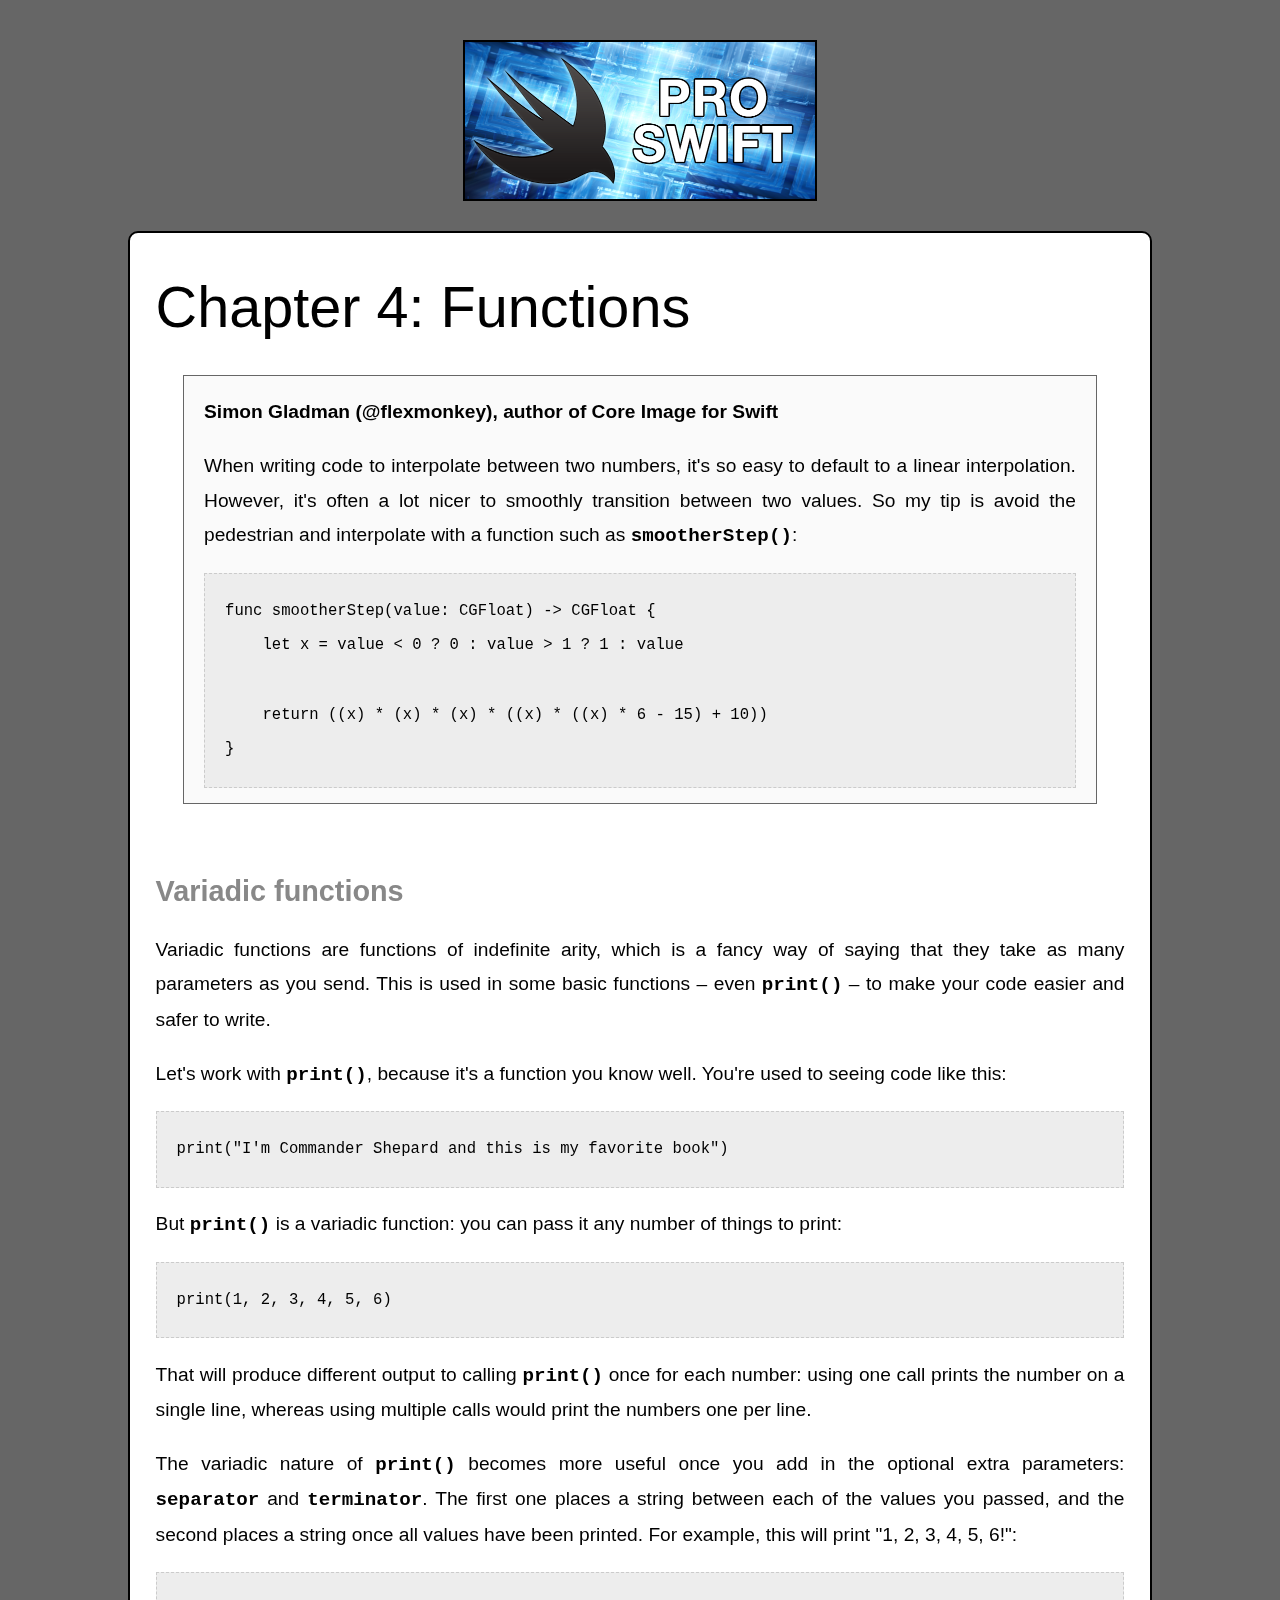
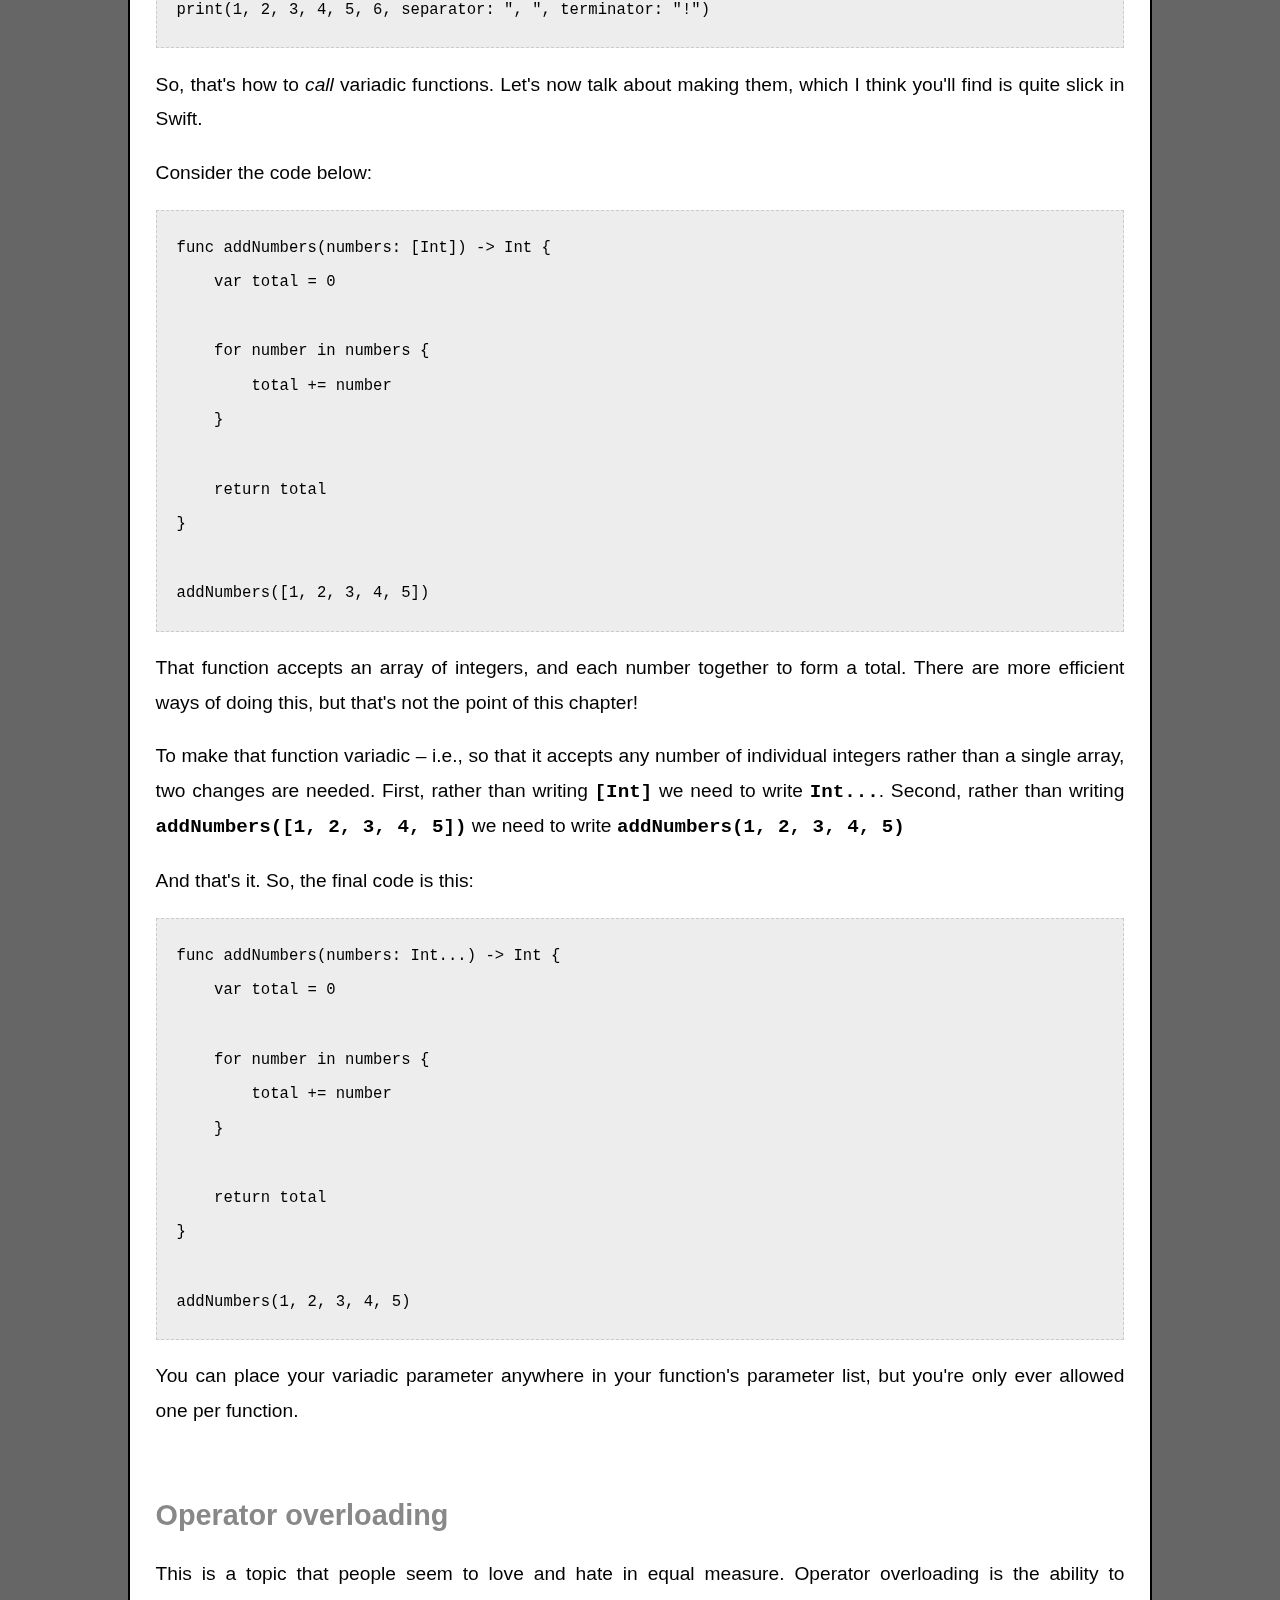
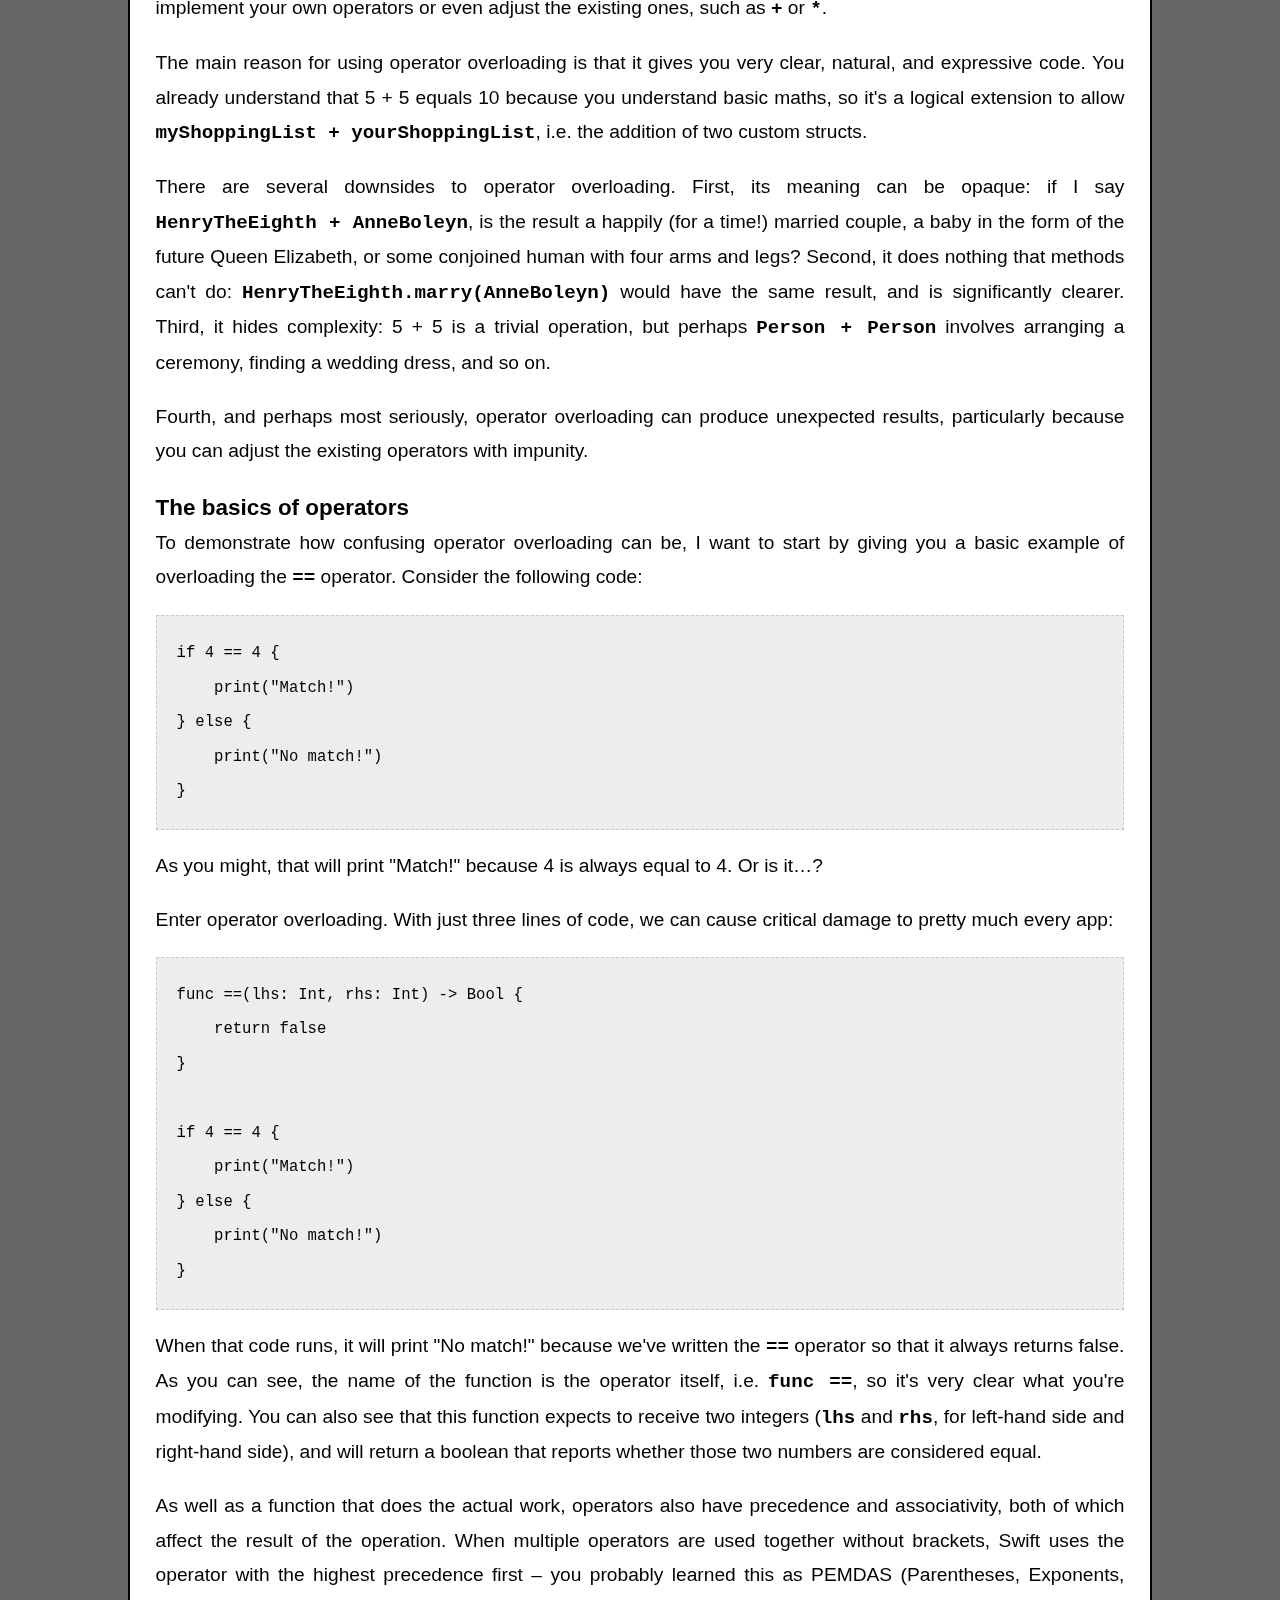
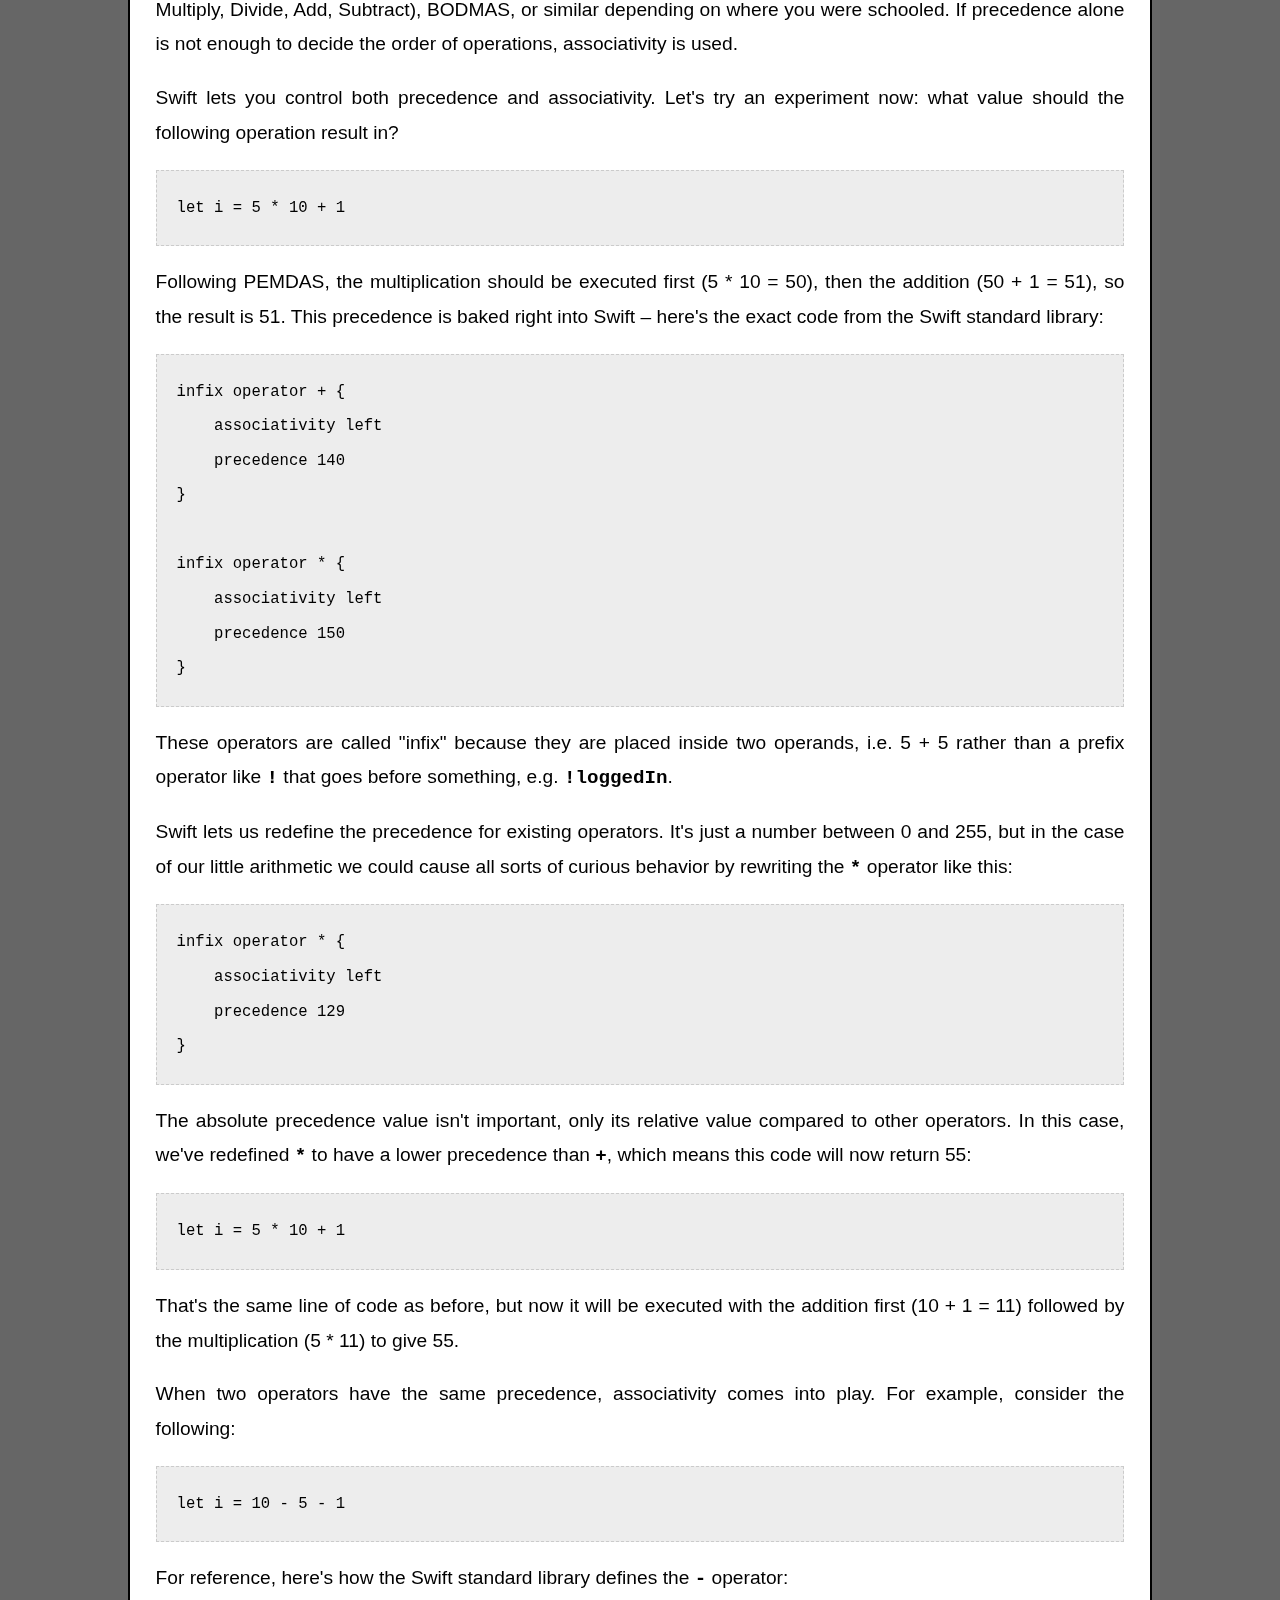
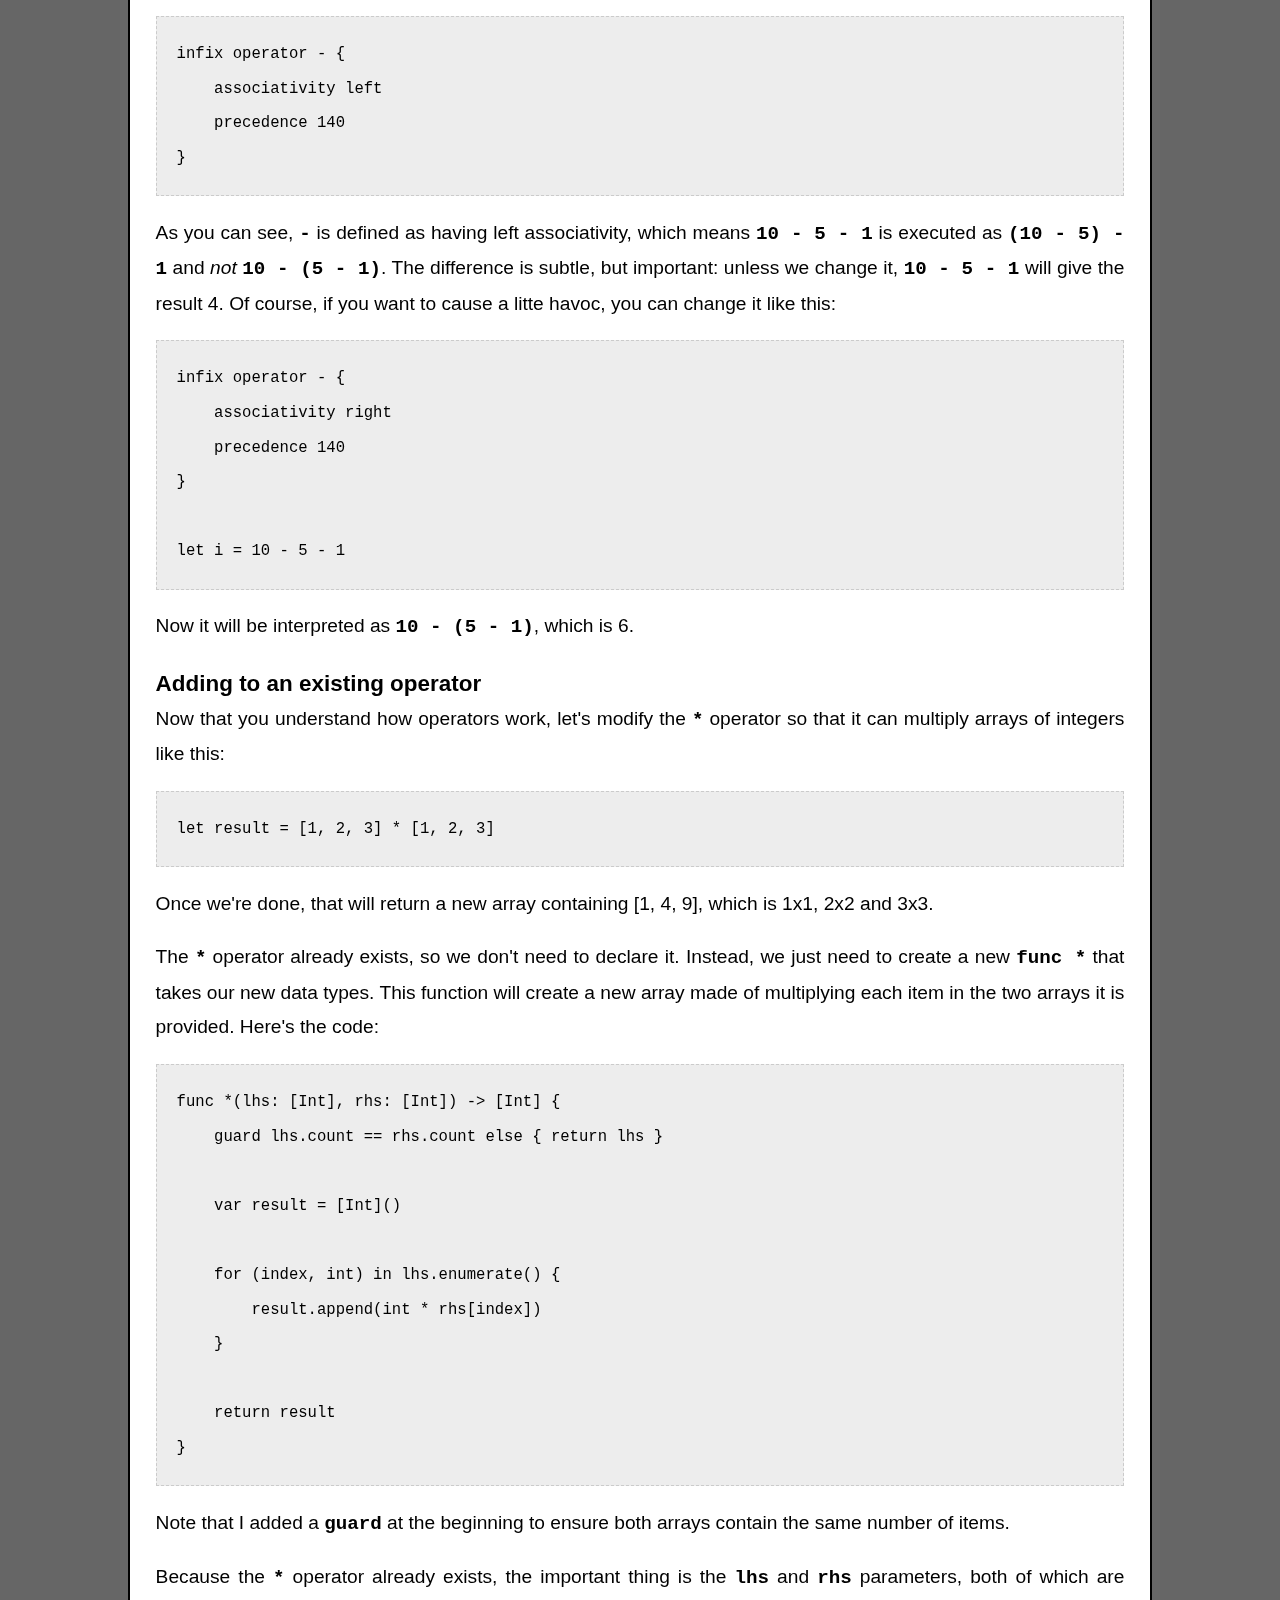
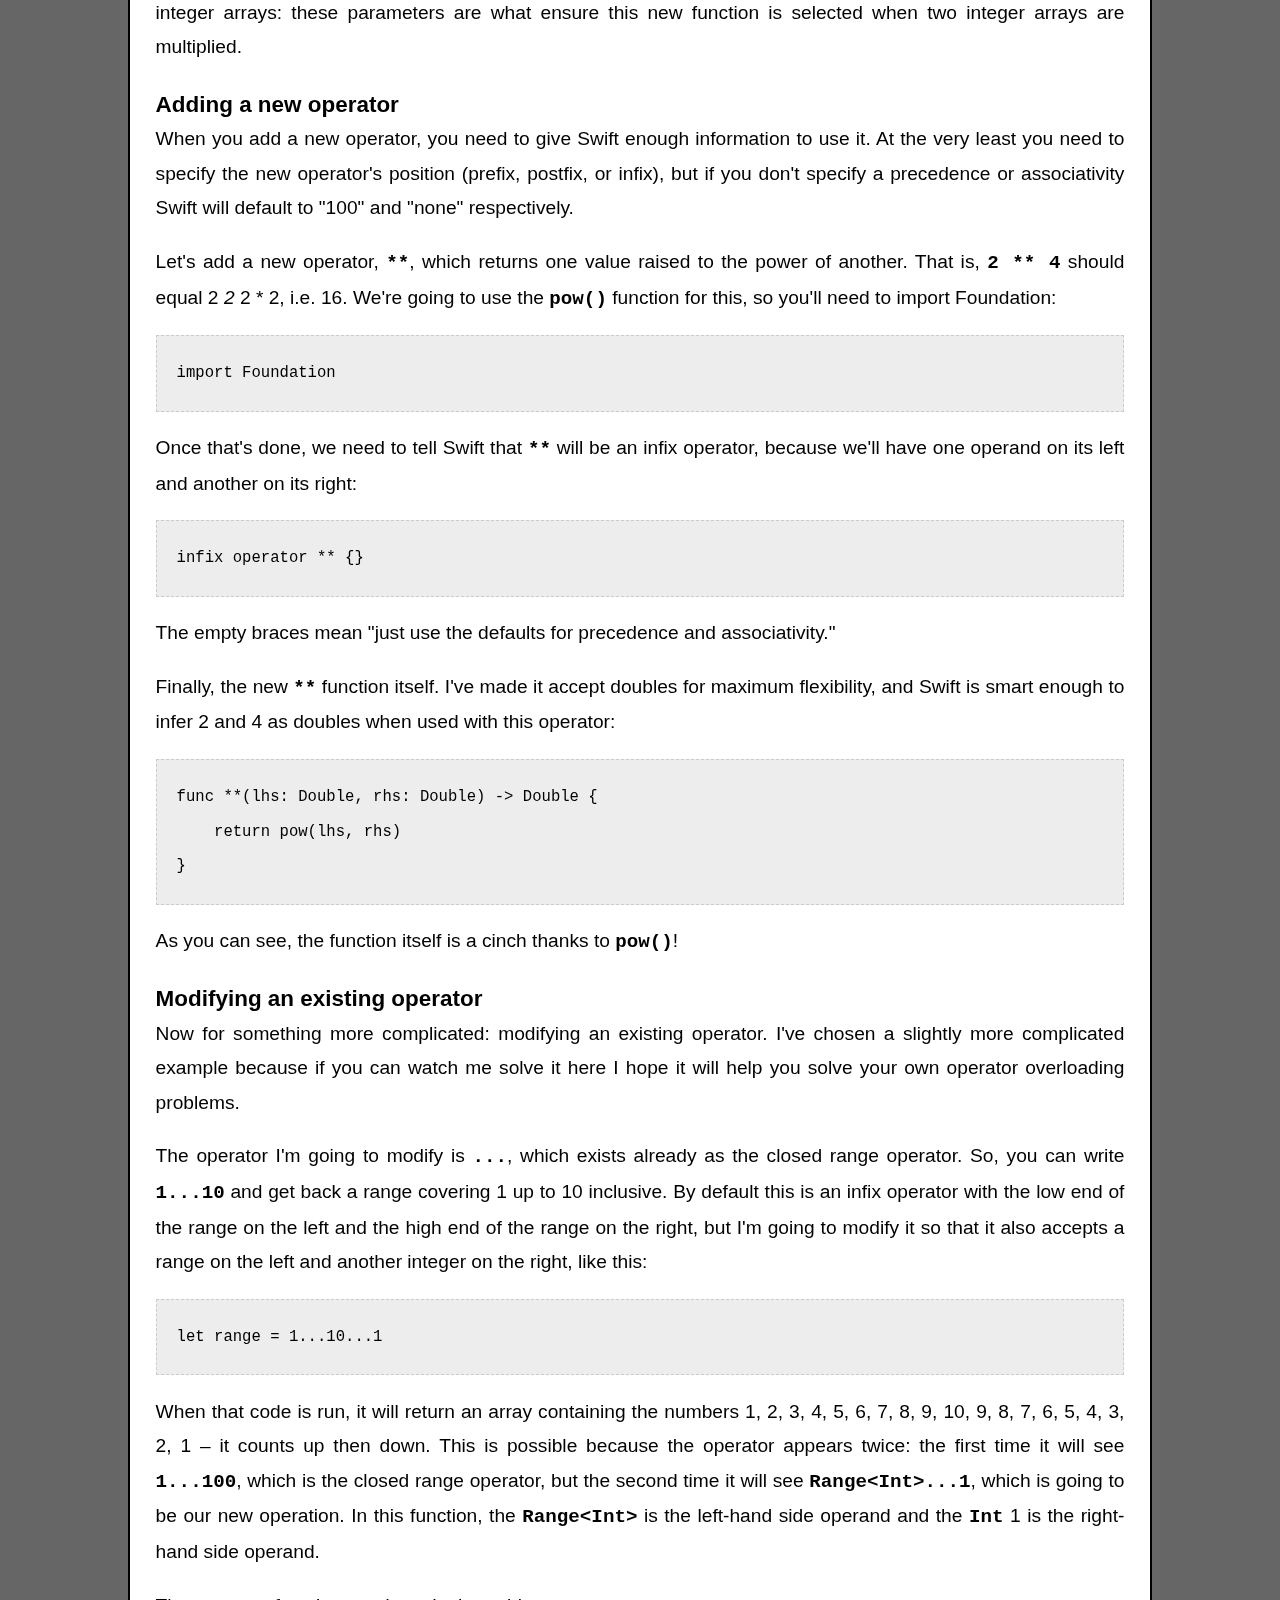
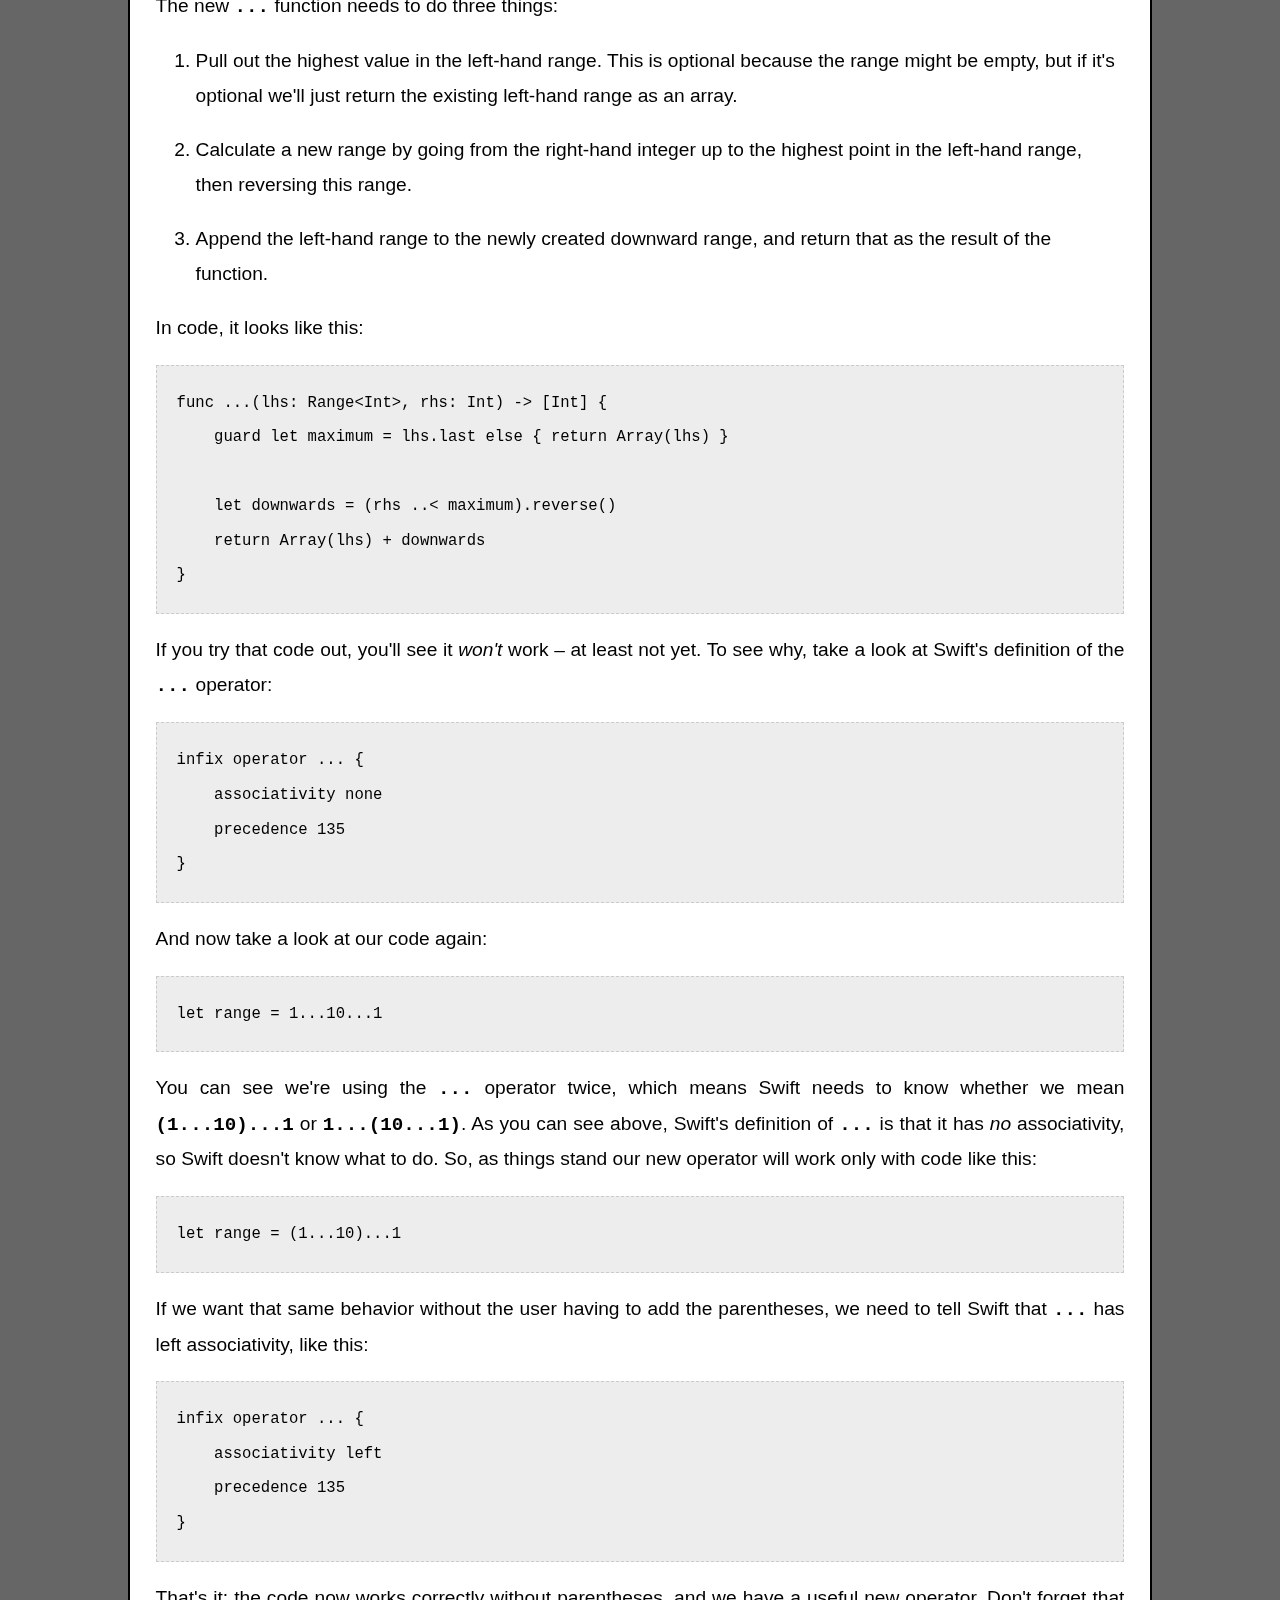
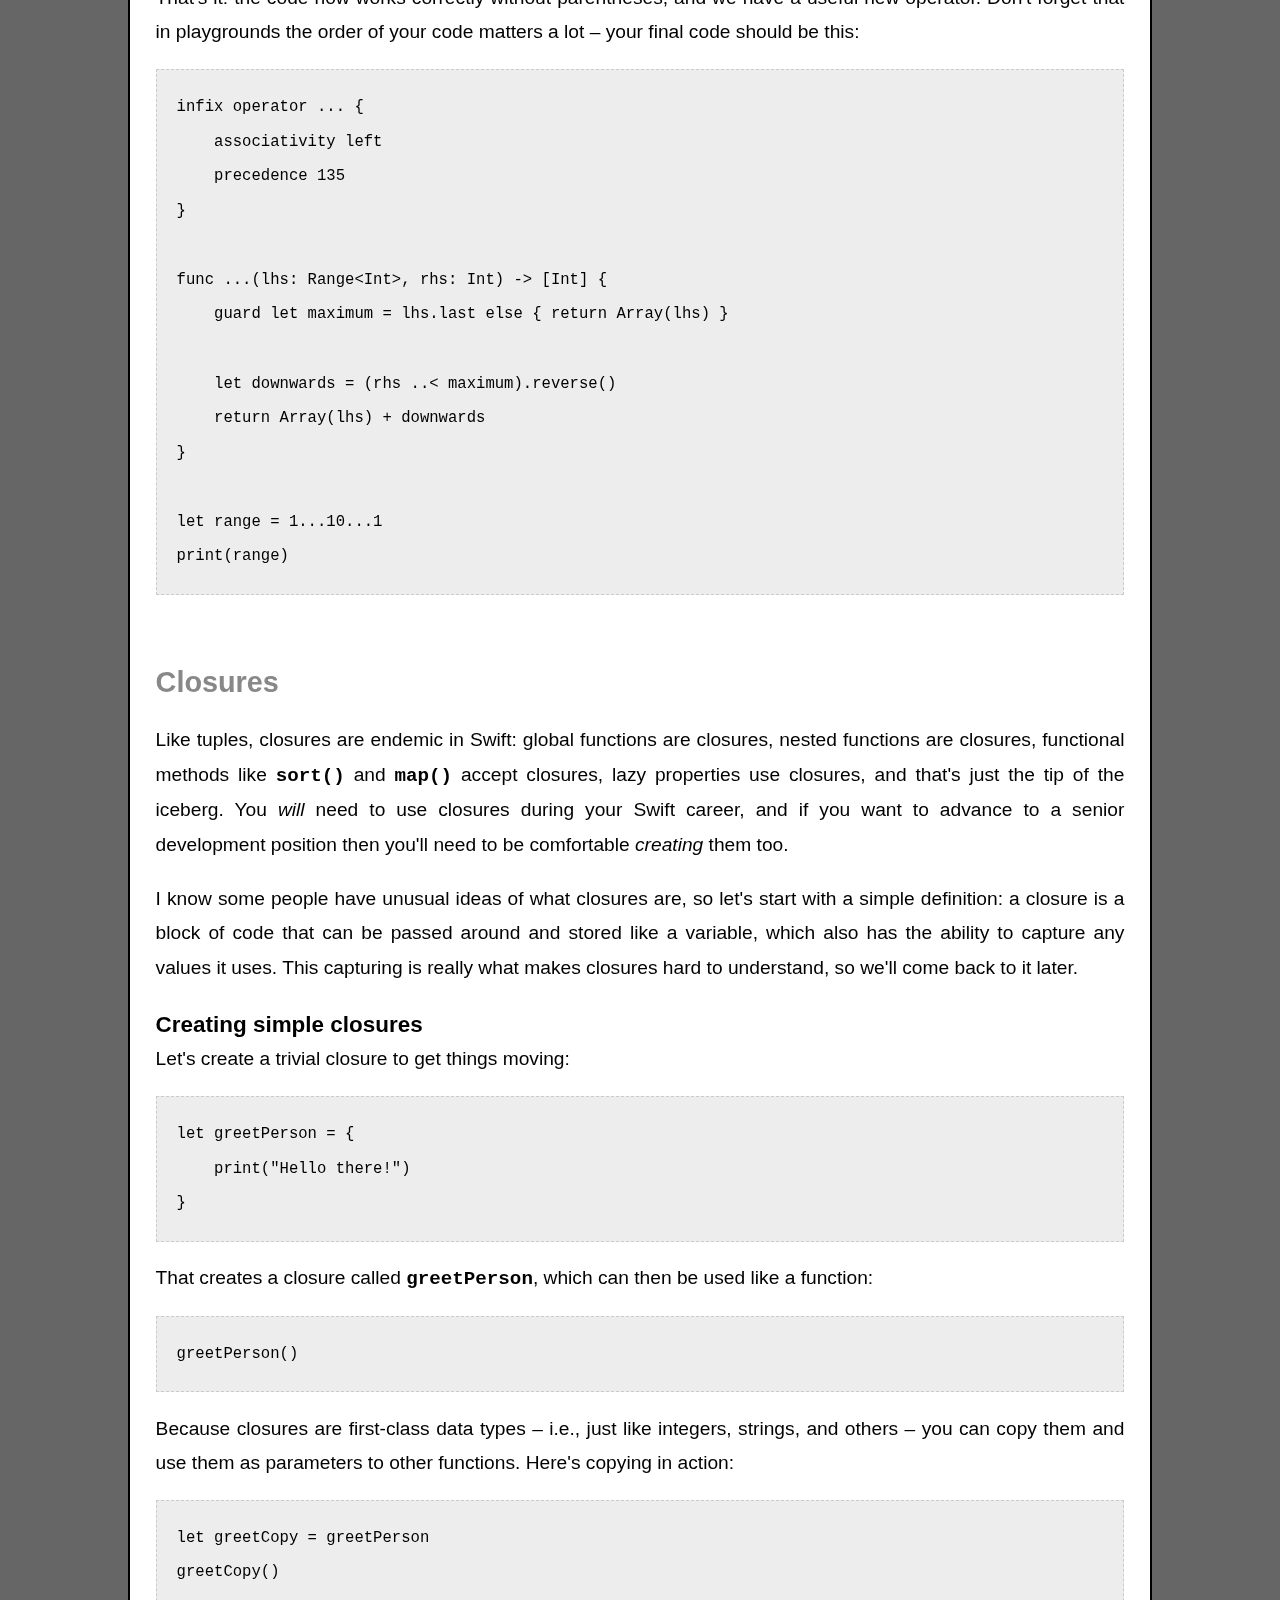
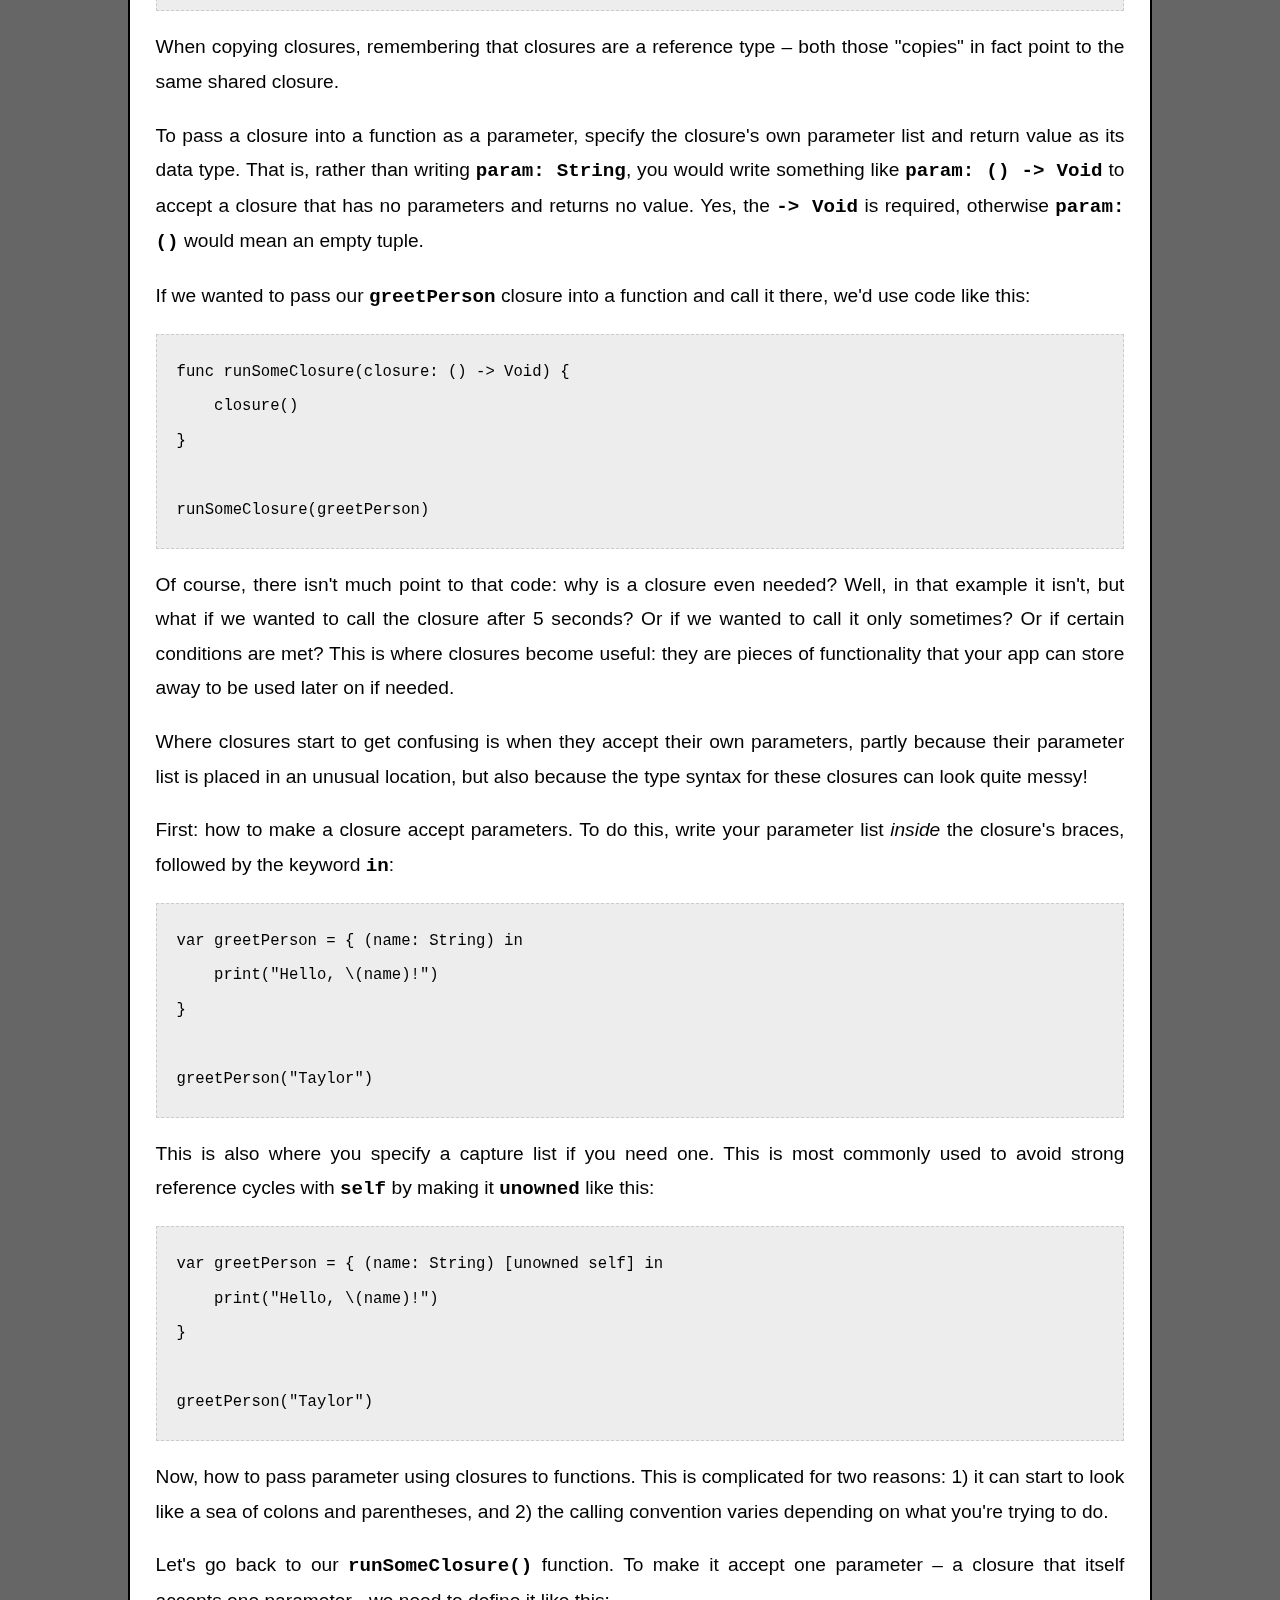
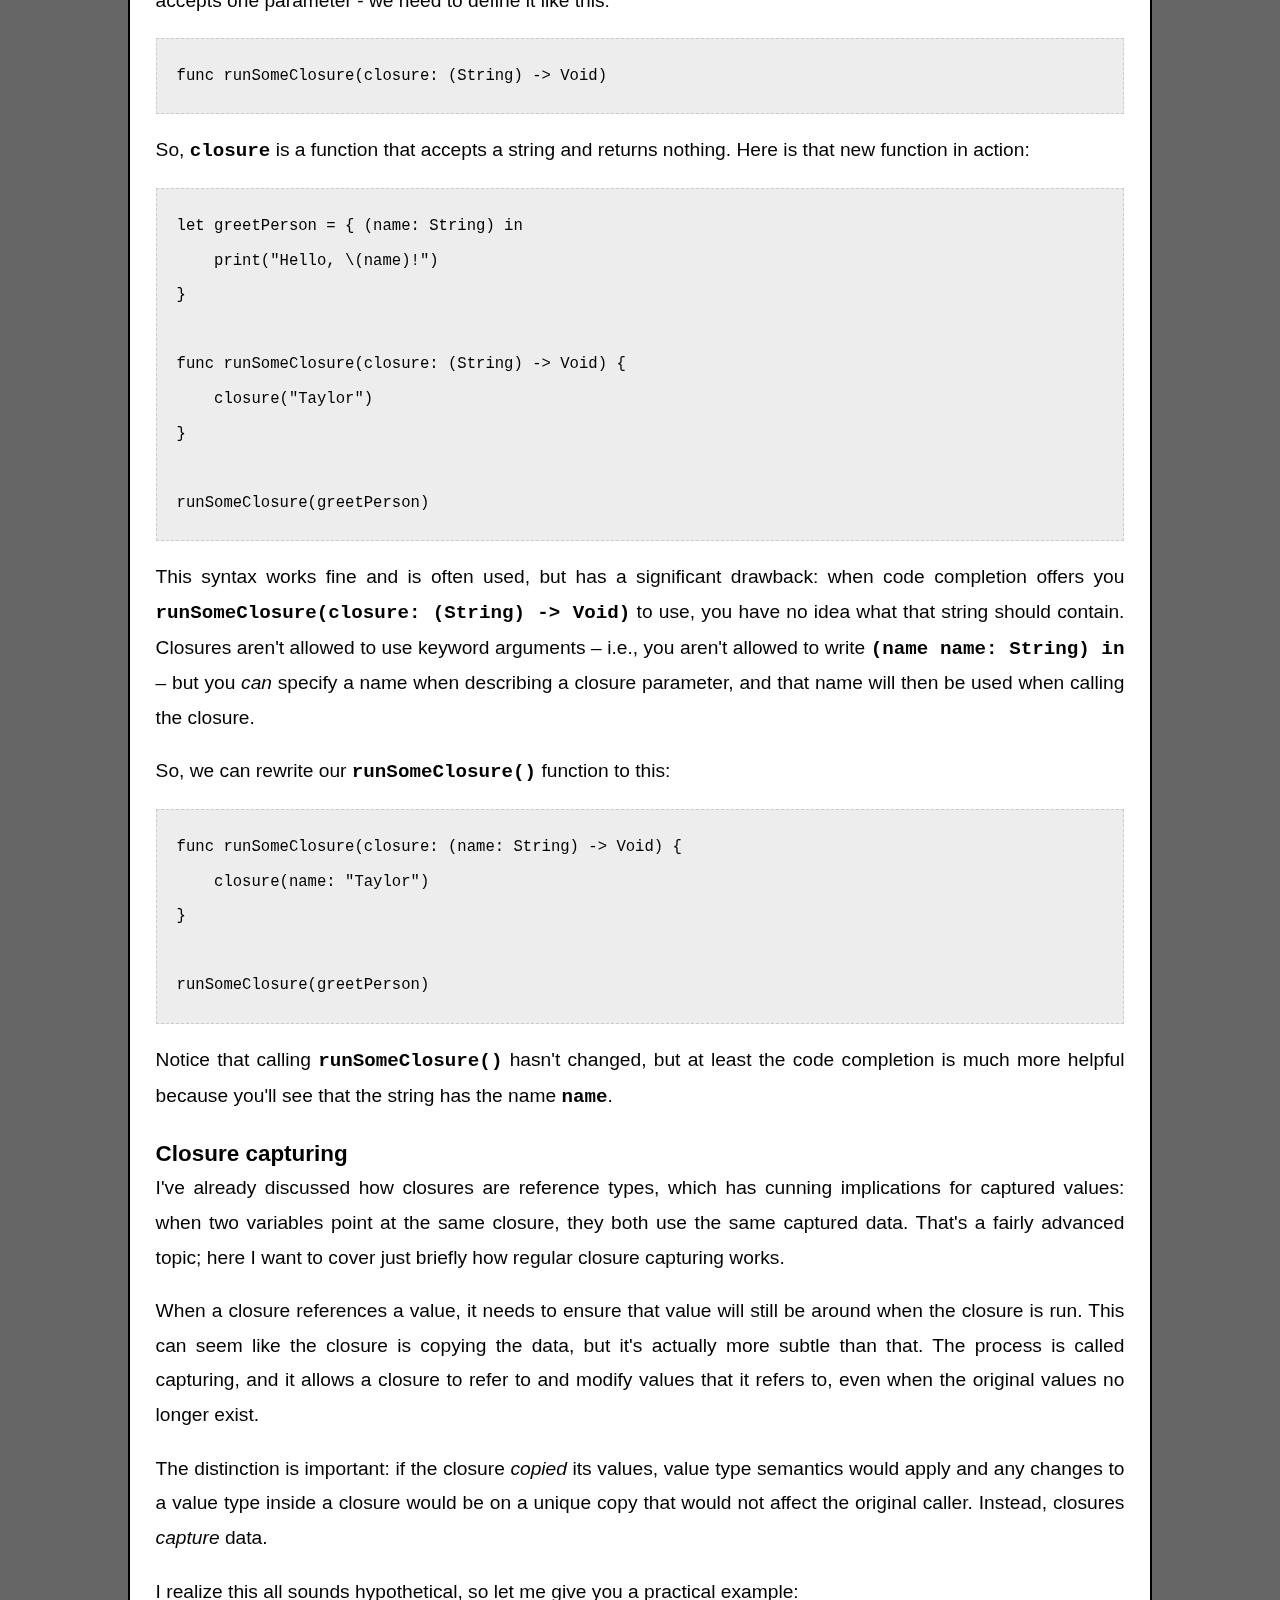
<file: Tutorial/pro-swift-book/4/Chapter4.html>
<!doctype html>
<html>
	<head>
		<title>Pro Swift</title>
		<meta http-equiv="Content-Type" content="text/html; charset=utf-8">
		<link rel="stylesheet" href="book-assets/project.css">
	</head>

	<body>
		<p style="text-align: center;"><img id="logo" src="book-assets/logo.png" alt="Pro Swift" width="350" /></p>

		<div id="container">
<h1>Chapter 4: Functions</h1><div class="snippet"><p><strong>Simon Gladman (@flexmonkey), author of Core Image for Swift</strong></p>
<p>When writing code to interpolate between two numbers, it's so easy to default to a linear interpolation. However, it's often a lot nicer to smoothly transition between two values. So my tip is avoid the pedestrian and interpolate with a function such as <code>smootherStep()</code>:</p>
<pre>func smootherStep(value: CGFloat) -&gt; CGFloat {
    let x = value &lt; 0 ? 0 : value &gt; 1 ? 1 : value

    return ((x) * (x) * (x) * ((x) * ((x) * 6 - 15) + 10))
}</pre></div><h2>Variadic functions</h2>
<p>Variadic functions are functions of indefinite arity, which is a fancy way of saying that they take as many parameters as you send. This is used in some basic functions – even <code>print()</code> – to make your code easier and safer to write.</p>
<p>Let's work with <code>print()</code>, because it's a function you know well. You're used to seeing code like this:</p>
<pre>print("I'm Commander Shepard and this is my favorite book")</pre>
<p>But <code>print()</code> is a variadic function: you can pass it any number of things to print:</p>
<pre>print(1, 2, 3, 4, 5, 6)</pre>
<p>That will produce different output to calling <code>print()</code> once for each number: using one call prints the number on a single line, whereas using multiple calls would print the numbers one per line.</p>
<p>The variadic nature of <code>print()</code> becomes more useful once you add in the optional extra parameters: <code>separator</code> and <code>terminator</code>. The first one places a string between each of the values you passed, and the second places a string once all values have been printed. For example, this will print &quot;1, 2, 3, 4, 5, 6!&quot;:</p>
<pre>print(1, 2, 3, 4, 5, 6, separator: ", ", terminator: "!")</pre>
<p>So, that's how to <em>call</em> variadic functions. Let's now talk about making them, which I think you'll find is quite slick in Swift.</p>
<p>Consider the code below:</p>
<pre>func addNumbers(numbers: [Int]) -&gt; Int {
    var total = 0

    for number in numbers {
        total += number
    }

    return total
}

addNumbers([1, 2, 3, 4, 5])</pre>
<p>That function accepts an array of integers, and each number together to form a total. There are more efficient ways of doing this, but that's not the point of this chapter!</p>
<p>To make that function variadic – i.e., so that it accepts any number of individual integers rather than a single array, two changes are needed. First, rather than writing <code>[Int]</code> we need to write <code>Int...</code>. Second, rather than writing <code>addNumbers([1, 2, 3, 4, 5])</code> we need to write <code>addNumbers(1, 2, 3, 4, 5)</code></p>
<p>And that's it. So, the final code is this:</p>
<pre>func addNumbers(numbers: Int...) -&gt; Int {
    var total = 0

    for number in numbers {
        total += number
    }

    return total
}

addNumbers(1, 2, 3, 4, 5)</pre>
<p>You can place your variadic parameter anywhere in your function's parameter list, but you're only ever allowed one per function.</p><h2>Operator overloading</h2>
<p>This is a topic that people seem to love and hate in equal measure. Operator overloading is the ability to implement your own operators or even adjust the existing ones, such as <code>+</code> or <code>*</code>.</p>
<p>The main reason for using operator overloading is that it gives you very clear, natural, and expressive code. You already understand that 5 + 5 equals 10 because you understand basic maths, so it's a logical extension to allow <code>myShoppingList + yourShoppingList</code>, i.e. the addition of two custom structs.</p>
<p>There are several downsides to operator overloading. First, its meaning can be opaque: if I say <code>HenryTheEighth + AnneBoleyn</code>, is the result a happily (for a time!) married couple, a baby in the form of the future Queen Elizabeth, or some conjoined human with four arms and legs? Second, it does nothing that methods can't do: <code>HenryTheEighth.marry(AnneBoleyn)</code> would have the same result, and is significantly clearer. Third, it hides complexity: 5 + 5 is a trivial operation, but perhaps <code>Person + Person</code> involves arranging a ceremony, finding a wedding dress, and so on.</p>
<p>Fourth, and perhaps most seriously, operator overloading can produce unexpected results, particularly because you can adjust the existing operators with impunity.</p>
<h3>The basics of operators</h3>
<p>To demonstrate how confusing operator overloading can be, I want to start by giving you a basic example of overloading the <code>==</code> operator. Consider the following code:</p>
<pre>if 4 == 4 {
    print("Match!")
} else {
    print("No match!")
}</pre>
<p>As you might, that will print &quot;Match!&quot; because 4 is always equal to 4. Or is it…?</p>
<p>Enter operator overloading. With just three lines of code, we can cause critical damage to pretty much every app:</p>
<pre>func ==(lhs: Int, rhs: Int) -&gt; Bool {
    return false
}

if 4 == 4 {
    print("Match!")
} else {
    print("No match!")
}</pre>
<p>When that code runs, it will print &quot;No match!&quot; because we've written the <code>==</code> operator so that it always returns false. As you can see, the name of the function is the operator itself, i.e. <code>func ==</code>, so it's very clear what you're modifying. You can also see that this function expects to receive two integers (<code>lhs</code> and <code>rhs</code>, for left-hand side and right-hand side), and will return a boolean that reports whether those two numbers are considered equal.</p>
<p>As well as a function that does the actual work, operators also have precedence and associativity, both of which affect the result of the operation. When multiple operators are used together without brackets, Swift uses the operator with the highest precedence first – you probably learned this as PEMDAS (Parentheses, Exponents, Multiply, Divide, Add, Subtract), BODMAS, or similar depending on where you were schooled. If precedence alone is not enough to decide the order of operations, associativity is used.</p>
<p>Swift lets you control both precedence and associativity. Let's try an experiment now: what value should the following operation result in?</p>
<pre>let i = 5 * 10 + 1</pre>
<p>Following PEMDAS, the multiplication should be executed first (5 * 10 = 50), then the addition (50 + 1 = 51), so the result is 51. This precedence is baked right into Swift – here's the exact code from the Swift standard library:</p>
<pre>infix operator + {
    associativity left
    precedence 140
}

infix operator * {
    associativity left
    precedence 150
}</pre>
<p>These operators are called &quot;infix&quot; because they are placed inside two operands, i.e. 5 + 5 rather than a prefix operator like <code>!</code> that goes before something, e.g. <code>!loggedIn</code>.</p>
<p>Swift lets us redefine the precedence for existing operators. It's just a number between 0 and 255, but in the case of our little arithmetic we could cause all sorts of curious behavior by rewriting the <code>*</code> operator like this:</p>
<pre>infix operator * {
    associativity left
    precedence 129
}</pre>
<p>The absolute precedence value isn't important, only its relative value compared to other operators. In this case, we've redefined <code>*</code> to have a lower precedence than <code>+</code>, which means this code will now return 55:</p>
<pre>let i = 5 * 10 + 1</pre>
<p>That's the same line of code as before, but now it will be executed with the addition first (10 + 1 = 11) followed by the multiplication (5 * 11) to give 55.</p>
<p>When two operators have the same precedence, associativity comes into play. For example, consider the following:</p>
<pre>let i = 10 - 5 - 1</pre>
<p>For reference, here's how the Swift standard library defines the <code>-</code> operator:</p>
<pre>infix operator - {
    associativity left
    precedence 140
}</pre>
<p>As you can see, <code>-</code> is defined as having left associativity, which means <code>10 - 5 - 1</code> is executed as <code>(10 - 5) - 1</code> and <em>not</em> <code>10 - (5 - 1)</code>. The difference is subtle, but important: unless we change it, <code>10 - 5 - 1</code> will give the result 4. Of course, if you want to cause a litte havoc, you can change it like this:</p>
<pre>infix operator - {
    associativity right
    precedence 140
}

let i = 10 - 5 - 1</pre>
<p>Now it will be interpreted as <code>10 - (5 - 1)</code>, which is 6.</p>
<h3>Adding to an existing operator</h3>
<p>Now that you understand how operators work, let's modify the <code>*</code> operator so that it can multiply arrays of integers like this:</p>
<pre>let result = [1, 2, 3] * [1, 2, 3]</pre>
<p>Once we're done, that will return a new array containing [1, 4, 9], which is 1x1, 2x2 and 3x3.</p>
<p>The <code>*</code> operator already exists, so we don't need to declare it. Instead, we just need to create a new <code>func *</code> that takes our new data types. This function will create a new array made of multiplying each item in the two arrays it is provided. Here's the code:</p>
<pre>func *(lhs: [Int], rhs: [Int]) -&gt; [Int] {
    guard lhs.count == rhs.count else { return lhs }

    var result = [Int]()

    for (index, int) in lhs.enumerate() {
        result.append(int * rhs[index])
    }

    return result
}</pre>
<p>Note that I added a <code>guard</code> at the beginning to ensure both arrays contain the same number of items.</p>
<p>Because the <code>*</code> operator already exists, the important thing is the <code>lhs</code> and <code>rhs</code> parameters, both of which are integer arrays: these parameters are what ensure this new function is selected when two integer arrays are multiplied.</p>
<h3>Adding a new operator</h3>
<p>When you add a new operator, you need to give Swift enough information to use it. At the very least you need to specify the new operator's position (prefix, postfix, or infix), but if you don't specify a precedence or associativity Swift will default to &quot;100&quot; and &quot;none&quot; respectively.</p>
<p>Let's add a new operator, <code>**</code>, which returns one value raised to the power of another. That is, <code>2 ** 4</code> should equal 2 <em> 2 </em> 2 * 2, i.e. 16. We're going to use the <code>pow()</code> function for this, so you'll need to import Foundation:</p>
<pre>import Foundation</pre>
<p>Once that's done, we need to tell Swift that <code>**</code> will be an infix operator, because we'll have one operand on its left and another on its right:</p>
<pre>infix operator ** {}</pre>
<p>The empty braces mean &quot;just use the defaults for precedence and associativity.&quot;</p>
<p>Finally, the new <code>**</code> function itself. I've made it accept doubles for maximum flexibility, and Swift is smart enough to infer 2 and 4 as doubles when used with this operator:</p>
<pre>func **(lhs: Double, rhs: Double) -&gt; Double {
    return pow(lhs, rhs)
}</pre>
<p>As you can see, the function itself is a cinch thanks to <code>pow()</code>!</p>
<h3>Modifying an existing operator</h3>
<p>Now for something more complicated: modifying an existing operator. I've chosen a slightly more complicated example because if you can watch me solve it here I hope it will help you solve your own operator overloading problems.</p>
<p>The operator I'm going to modify is <code>...</code>, which exists already as the closed range operator. So, you can write <code>1...10</code> and get back a range covering 1 up to 10 inclusive. By default this is an infix operator with the low end of the range on the left and the high end of the range on the right, but I'm going to modify it so that it also accepts a range on the left and another integer on the right, like this:</p>
<pre>let range = 1...10...1</pre>
<p>When that code is run, it will return an array containing the numbers 1, 2, 3, 4, 5, 6, 7, 8, 9, 10, 9, 8, 7, 6, 5, 4, 3, 2, 1 – it counts up then down. This is possible because the operator appears twice: the first time it will see <code>1...100</code>, which is the closed range operator, but the second time it will see <code>Range&lt;Int&gt;...1</code>, which is going to be our new operation. In this function, the <code>Range&lt;Int&gt;</code> is the left-hand side operand and the <code>Int</code> 1 is the right-hand side operand.</p>
<p>The new <code>...</code> function needs to do three things:</p>
<ol>
<li>Pull out the highest value in the left-hand range. This is optional because the range might be empty, but if it's optional we'll just return the existing left-hand range as an array.</li>
<li>Calculate a new range by going from the right-hand integer up to the highest point in the left-hand range, then reversing this range.</li>
<li>Append the left-hand range to the newly created downward range, and return that as the result of the function.</li>
</ol>
<p>In code, it looks like this:</p>
<pre>func ...(lhs: Range&lt;Int&gt;, rhs: Int) -&gt; [Int] {
    guard let maximum = lhs.last else { return Array(lhs) }

    let downwards = (rhs ..&lt; maximum).reverse()
    return Array(lhs) + downwards
}</pre>
<p>If you try that code out, you'll see it <em>won't</em> work – at least not yet. To see why, take a look at Swift's definition of the <code>...</code> operator:</p>
<pre>infix operator ... {
    associativity none
    precedence 135
}</pre>
<p>And now take a look at our code again:</p>
<pre>let range = 1...10...1</pre>
<p>You can see we're using the <code>...</code> operator twice, which means Swift needs to know whether we mean <code>(1...10)...1</code> or <code>1...(10...1)</code>. As you can see above, Swift's definition of <code>...</code> is that it has <em>no</em> associativity, so Swift doesn't know what to do. So, as things stand our new operator will work only with code like this:</p>
<pre>let range = (1...10)...1</pre>
<p>If we want that same behavior without the user having to add the parentheses, we need to tell Swift that <code>...</code> has left associativity, like this:</p>
<pre>infix operator ... {
    associativity left
    precedence 135
}</pre>
<p>That's it: the code now works correctly without parentheses, and we have a useful new operator. Don't forget that in playgrounds the order of your code matters a lot – your final code should be this:</p>
<pre>infix operator ... {
    associativity left
    precedence 135
}

func ...(lhs: Range&lt;Int&gt;, rhs: Int) -&gt; [Int] {
    guard let maximum = lhs.last else { return Array(lhs) }

    let downwards = (rhs ..&lt; maximum).reverse()
    return Array(lhs) + downwards
}

let range = 1...10...1
print(range)</pre><h2>Closures</h2>
<p>Like tuples, closures are endemic in Swift: global functions are closures, nested functions are closures, functional methods like <code>sort()</code> and <code>map()</code> accept closures, lazy properties use closures, and that's just the tip of the iceberg. You <em>will</em> need to use closures during your Swift career, and if you want to advance to a senior development position then you'll need to be comfortable <em>creating</em> them too.</p>
<p>I know some people have unusual ideas of what closures are, so let's start with a simple definition: a closure is a block of code that can be passed around and stored like a variable, which also has the ability to capture any values it uses. This capturing is really what makes closures hard to understand, so we'll come back to it later.</p>
<h3>Creating simple closures</h3>
<p>Let's create a trivial closure to get things moving:</p>
<pre>let greetPerson = {
    print("Hello there!")
}</pre>
<p>That creates a closure called <code>greetPerson</code>, which can then be used like a function:</p>
<pre>greetPerson()</pre>
<p>Because closures are first-class data types – i.e., just like integers, strings, and others – you can copy them and use them as parameters to other functions. Here's copying in action:</p>
<pre>let greetCopy = greetPerson
greetCopy()</pre>
<p>When copying closures, remembering that closures are a reference type – both those &quot;copies&quot; in fact point to the same shared closure.</p>
<p>To pass a closure into a function as a parameter, specify the closure's own parameter list and return value as its data type. That is, rather than writing <code>param: String</code>, you would write something like <code>param: () -&gt; Void</code> to accept a closure that has no parameters and returns no value. Yes, the <code>-&gt; Void</code> is required, otherwise <code>param: ()</code> would mean an empty tuple.</p>
<p>If we wanted to pass our <code>greetPerson</code> closure into a function and call it there, we'd use code like this:</p>
<pre>func runSomeClosure(closure: () -&gt; Void) {
    closure()
}

runSomeClosure(greetPerson)</pre>
<p>Of course, there isn't much point to that code: why is a closure even needed? Well, in that example it isn't, but what if we wanted to call the closure after 5 seconds? Or if we wanted to call it only sometimes? Or if certain conditions are met? This is where closures become useful: they are pieces of functionality that your app can store away to be used later on if needed.</p>
<p>Where closures start to get confusing is when they accept their own parameters, partly because their parameter list is placed in an unusual location, but also because the type syntax for these closures can look quite messy!</p>
<p>First: how to make a closure accept parameters. To do this, write your parameter list <em>inside</em> the closure's braces, followed by the keyword <code>in</code>:</p>
<pre>var greetPerson = { (name: String) in
    print("Hello, \(name)!")
}

greetPerson("Taylor")</pre>
<p>This is also where you specify a capture list if you need one. This is most commonly used to avoid strong reference cycles with <code>self</code> by making it <code>unowned</code> like this:</p>
<pre>var greetPerson = { (name: String) [unowned self] in
    print("Hello, \(name)!")
}

greetPerson("Taylor")</pre>
<p>Now, how to pass parameter using closures to functions. This is complicated for two reasons: 1) it can start to look like a sea of colons and parentheses, and 2) the calling convention varies depending on what you're trying to do.</p>
<p>Let's go back to our <code>runSomeClosure()</code> function. To make it accept one parameter – a closure that itself accepts one parameter - we need to define it like this:</p>
<pre>func runSomeClosure(closure: (String) -&gt; Void)</pre>
<p>So, <code>closure</code> is a function that accepts a string and returns nothing. Here is that new function in action:</p>
<pre>let greetPerson = { (name: String) in
    print("Hello, \(name)!")
}

func runSomeClosure(closure: (String) -&gt; Void) {
    closure("Taylor")
}

runSomeClosure(greetPerson)</pre>
<p>This syntax works fine and is often used, but has a significant drawback: when code completion offers you <code>runSomeClosure(closure: (String) -&gt; Void)</code> to use, you have no idea what that string should contain. Closures aren't allowed to use keyword arguments – i.e., you aren't allowed to write <code>(name name: String) in</code> – but you <em>can</em> specify a name when describing a closure parameter, and that name will then be used when calling the closure.</p>
<p>So, we can rewrite our <code>runSomeClosure()</code> function to this:</p>
<pre>func runSomeClosure(closure: (name: String) -&gt; Void) {
    closure(name: "Taylor")
}

runSomeClosure(greetPerson)</pre>
<p>Notice that calling <code>runSomeClosure()</code> hasn't changed, but at least the code completion is much more helpful because you'll see that the string has the name <code>name</code>.</p>
<h3>Closure capturing</h3>
<p>I've already discussed how closures are reference types, which has cunning implications for captured values: when two variables point at the same closure, they both use the same captured data. That's a fairly advanced topic; here I want to cover just briefly how regular closure capturing works.</p>
<p>When a closure references a value, it needs to ensure that value will still be around when the closure is run. This can seem like the closure is copying the data, but it's actually more subtle than that. The process is called capturing, and it allows a closure to refer to and modify values that it refers to, even when the original values no longer exist.</p>
<p>The distinction is important: if the closure <em>copied</em> its values, value type semantics would apply and any changes to a value type inside a closure would be on a unique copy that would not affect the original caller. Instead, closures <em>capture</em> data.</p>
<p>I realize this all sounds hypothetical, so let me give you a practical example:</p>
<pre>var counter = 0

var greetPerson = { (name: String) in
    counter += 1
    print("Hello, \(name)!")
}

greetPerson("Taylor")
greetPerson("Taylor")
greetPerson("Taylor")
print(counter)</pre>
<p>In that code, the <code>greetPerson</code> closure captures the <code>counter</code> integer. Each time <code>greetPerson()</code> is called, that counter goes up by one. Here's the important bit: the <code>counter</code> inside the closure and the <code>counter</code> declared at the beginning refer to the same piece of data – the closure hasn't made its own unique copy. So, that final <code>print()</code> statement will output 3, not 0.</p>
<h3>Closure shorthand syntax</h3>
<p>Before we get onto the more advanced stuff, I want to quickly go over the closure shorthand syntax in full so that we're definitely on the same wavelength. When you pass an inline closure to a function, Swift has several techniques in place so you don't have to write as much code.</p>
<p>To give you a good example, I'm going to use the <code>filter()</code> method of arrays, which accepts a closure with one string parameter, and returns true if that string should be in a new array. The code below filters an array so that we end up with a new array containing everyone whose name starts with Michael:</p>
<pre>let names = ["Michael Jackson", "Taylor Swift", "Michael Caine", "Adele Adkins", "Michael Jordan"]

let result = names.filter({ (name: String) -&gt; Bool in
    if name.hasPrefix("Michael") {
        return true
    } else {
        return false;
    }
})

print(result.count)</pre>
<p>From that you can see that <code>filter()</code> expects to receive a closure that accepts a string parameter named <code>name</code> and returns true or false. The closure then checks whether the name has the prefix &quot;Michael&quot; and returns a value.</p>
<p>Swift knows that the closure being passed to <code>filter()</code> must accept a string and return a boolean, so we can remove it and just use the name of a variable that will be used for each item to filter:</p>
<pre>let result = names.filter({ name in
    if name.hasPrefix("Michael") {
        return true
    } else {
        return false;
    }
})</pre>
<p>Next, we can return the result of <code>hasPrefix()</code> directly, like this:</p>
<pre>let result = names.filter({ name in
    return name.hasPrefix("Michael")
})</pre>
<p>Trailing closures allow us to remove one set of parentheses, which is always welcome:</p>
<pre>let result = names.filter { name in
    return name.hasPrefix("Michael")
}</pre>
<p>As our closure has only one expression – i.e., now that we've removed a lot of code it only does one thing – we don't even need the <code>return</code> keyword any more. Swift knows our closure must return a boolean, and because we have only one line of code Swift knows that must be the one that returns a value. The code now looks like this:</p>
<pre>let result = names.filter { name in
    name.hasPrefix("Michael")
}</pre>
<p>Many people stop here, and with good reason: the next step can be quite confusing at first. You see, when this closure is called, Swift automatically creates anonymous parameter names made up of a dollar sign then a number counting up from 0. So, <code>$0</code>, <code>$1</code>, <code>$2</code>, and so on. You aren't allowed to make use names like that in your own code so these tend to stand out!</p>
<p>These shorthand parameter names map to the parameters that the closure accepts. In this case, that means <code>name</code> is available as <code>$0</code>. You can't mix explicit arguments and anonymous arguments: either you declare a list of the parameters coming in, or you use <code>$0</code> and friends. Both of these two do exactly the same thing:</p>
<pre>let result = names.filter { name in
    name.hasPrefix("Michael")
}

let result = names.filter {
    $0.hasPrefix("Michael")
}</pre>
<p>Notice how you have to remove the <code>name in</code> part when using the anonymous names? Yes, it means even less typing, but at the same time you give up a little bit of readability. I prefer to use shorthand names in my own code, but you should use them only if you want to.</p>
<p>If you do choose to go with shorthand names, it's common at this point to put the whole method call on a single line, like this:</p>
<pre>let result = names.filter { $0.hasPrefix("Michael") }</pre>
<p>When you compare that to the size of the original closure, you have to admit it's a big improvement!</p>
<h3>Functions as closures</h3>
<p>Swift really blurs the lines between functions, methods, operators, and closures, which is marvelous because it hides all the compiler complexity from you and leaves developers to do what we do best: make great apps. This blurry behavior can be hard to understand at first, and is even harder to use in day-to-day coding, but I want to show you two examples that I hope will demonstrate just how clever Swift is.</p>
<p>My first example is this: given an array of strings called <code>words</code>, how can you find out whether any of those words exist in a string named <code>input</code>? One possible solution is to break up <code>input</code> into its own array, then loop over both arrays looking for matches. But Swift gives us a better solution: if you import Foundation, strings get a method called <code>containsString()</code> that accepts another string and returns a boolean. So, this code will return true:</p>
<pre>let input = "My favorite album is Fearless"
input.containsString("album")</pre>
<p>Swift arrays also have two <code>contains()</code> methods: one where you specify an element directly (in our case a string), but another that accepts a closure. That closure needs to accept a string and return a bool, like this:</p>
<pre>words.contains { (str) -&gt; Bool in
    return true
}</pre>
<p>The brilliant design of Swift's compiler lets us put these two things together: even though <code>containsString()</code> is a Foundation method that comes from <code>NSString</code>, we can pass it into <code>contains()</code> in place of a closure. So, the entire code becomes this:</p>
<pre>import Foundation
let words = ["1989", "Fearless", "Red"]
let input = "My favorite album is Fearless"
words.contains(input.containsString)</pre>
<p>The last line is the key. <code>contains()</code> will call its closure once for every element in the array until it finds one that returns true. Passing it <code>input.containsString</code> means that Swift will call <code>input.containsString("1989")</code> and get back false, then it will call <code>input.containsString("Fearless")</code> and get back true – then stop there. Because <code>containsString()</code> has the exact same signature that <code>contains()</code> expects (take a string and return a bool), this works like a charm.</p>
<p>My second example uses the <code>reduce()</code> method of arrays: you provide a starting value, then give it a function to apply to every item in an array. Each time the function is called you will be given two parameters: the previous value when the function was called (which will be the starting value initially), and the current value to work with. To demonstrate this in action, here's an example of calling <code>reduce()</code> on an array of integers to calculate the sum of them all:</p>
<pre>let numbers = [1, 3, 5, 7, 9]

numbers.reduce(0) { (int1, int2) -&gt; Int in
    return int1 + int2
}</pre>
<p>When that code runs, it will add the starting value and 1 to produce 1, then 1 and 3 (running total: 4), then 4 and 5 (9), then 9 and 7 (16), then 16 and 9, giving 25 in total.</p>
<p>This approach is perfectly fine, but Swift has a much simpler and more efficient solution:</p>
<pre>let numbers = [1, 3, 5, 7, 9]
let result = numbers.reduce(0, combine: +)</pre>
<p>When you think about it, <code>+</code> is a function that accepts two integers and returns their sum, so we can remove our whole closure and replace it with a single operator.</p>
<h3>@noescape</h3>
<p>The more information you can give the Swift compiler, the more aggressive it can be with its optimizations. A good example of this is the <code>@noescape</code> attribute for closure parameters, which is entirely optional but well worth using when you're able: it tells Swift &quot;this closure I'm sending won't be used again once the function returns.&quot;</p>
<p>To give you a practical example, here is the definition of the <code>sort()</code> method for arrays:</p>
<pre>public func sort(@noescape isOrderedBefore: (Self.Generator.Element, Self.Generator.Element) -&gt; Bool) -&gt; [Self.Generator.Element]</pre>
<p>You can see it accepts a closure as its only parameter, and that closure is marked using the <code>@noescape</code> attribute because <code>sort()</code> won't try to store a copy of that closure for use later – it uses the closure immediately, then is finished with it. Because closures are reference types, this matters: once Swift knows the closure won't be used once the function is finished, it won't need to worry about referencing counting.</p>
<p>The best way to demonstrate what <code>@noescape</code> does is demonstrate a situation when it cannot be used. Consider the code below:</p>
<pre>var queuedClosures: [() -&gt; Void] = []

func queueClosure(closure: () -&gt; Void) {
    queuedClosures.append(closure)
}

queueClosure({ print("Running closure 1") })
queueClosure({ print("Running closure 2") })
queueClosure({ print("Running closure 3") })</pre>
<p>That creates an array of closures to run and a function that accepts a closure to queue. The function doesn't do anything other than append whatever closure it was given to the array of queued closures. Finally, it calls <code>queueClosure()</code> three times with three simple closures, each one printing a message.</p>
<p>To finish off that code, we just need to create a new method called <code>executeQueuedClosures()</code> that loops over the queue and executes each closure:</p>
<pre>func executeQueuedClosures() {
    for closure in queuedClosures {
        closure()
    }
}

executeQueuedClosures()</pre>
<p>Let's examine the <code>queueClosure()</code> method more closely: </p>
<pre>func queueClosure(closure: () -&gt; Void) {
    queuedClosures.append(closure)
}</pre>
<p>It takes a single parameter, which is a closure with no parameters or return value. That closure is then appended to the <code>queuedClosures</code> array. What this means is that the closure we pass in can be used later, in this case when the <code>executeQueuedClosures()</code> function is called. If we tried to make <code>queueClosure()</code> accept a non-escaping closure, like the code below, the compiler would refuse:</p>
<pre>func queueClosure(@noescape closure: () -&gt; Void) {</pre>
<p>So: if you write a function that calls a closure immediately then doesn't use it again, mark it as <code>@noescape</code> to enjoy an easy performance boost. If you intend to store the closure for later use, <code>@noescape</code> is not for you.</p>
<p>As a side note, it's worth adding that if you immediately apply a closure – for example, with a lazy property – Swift automatically makes it <code>@noescape</code> for you.</p>
<h3>@autoclosure</h3>
<p>The <code>@autoclosure</code> attribute is similar to <code>@noescape</code> in that you apply it to a closure parameter for a function, but it's used much more rarely. Well, no, that's not strictly true: it's common to <em>call</em> functions that use <code>@autoclosure</code> but uncommon to <em>write</em> functions with it.</p>
<p>When you use this attribute, it automatically creates a closure from an expression you pass in. When you call a function that uses this attribute, the code you write <em>isn't</em> a closure, but it <em>becomes</em> a closure, which can be a bit confusing – even the official Swift reference guide warns that overusing autoclosures makes your code harder to understand.</p>
<p>To help you understand how it works, here's a trivial example:</p>
<pre>func printTest(result: () -&gt; Void) {
    print("Before")
    result()
    print("After")
}

printTest({ print("Hello") })</pre>
<p>That code creates a <code>printTest()</code> method, which accepts a closure and calls it. As you can see, the <code>print("Hello")</code> is inside a closure that gets called between &quot;Before&quot; and &quot;After&quot;, so the final output is &quot;Before&quot;, &quot;Hello&quot;, &quot;After&quot;.</p>
<p>If we used <code>@autoclosure</code> instead, it would allow us to rewrite the code <code>printTest()</code> call so that it doesn't need braces, like this:</p>
<pre>func printTest(@autoclosure result: () -&gt; Void) {
    print("Before")
    result()
    print("After")
}

printTest(print("Hello"))</pre>
<p>These two pieces of code produce identical results thanks to <code>@autoclosure</code>. In the second code example, the <code>print("Hello")</code> won't be executed immediately because it gets wrapped inside a closure for execution later.</p>
<p>This behavior might seem rather trivial: all this work just removes a pair of braces, and makes the code harder to understand. However, there is one specific place where you'll use them: <code>assert()</code>. This is a Swift function that checks where a condition is true, and causes your app to halt if not.</p>
<p>That might sound awfully drastic: why would you <em>want</em> your app to crash? You wouldn't, obviously, but when you're <em>testing</em> your app adding calls to <code>assert()</code> help ensure your code is behaving as expected. What you really want is for your assertions to be active in debug mode but disabled in release mode, which is exactly how <code>assert()</code> works.</p>
<p>Take a look at the three examples below:</p>
<pre>assert(1 == 1, "Maths failure!")
assert(1 == 2, "Maths failure!")
assert(myReallySlowMethod() == false, "The slow method returned false!")</pre>
<p>The first will return true, so nothing will happen. The second will return false, so the app will halt. The third is an example of <code>assert()</code>'s power: because it uses <code>@autoclosure</code> to wrap your code in a closure, the Swift compiler simply doesn't run the closure when it's in release mode. This means you get all the safety of assertions while debugging, with none of the performance cost in release mode.</p>
<p>You might be interested to know that autoclosures are also used to handle the <code>&amp;&amp;</code> and <code>||</code> operators. Here is the complete source code for <code>&amp;&amp;</code>, as found in the official Swift compiler:</p>
<pre>public func &amp;&amp; &lt;T : Boolean, U : Boolean&gt;(lhs: T, @autoclosure rhs: () throws -&gt; U) rethrows -&gt; Bool {
  return lhs.boolValue ? try rhs().boolValue : false
}</pre>
<p>Yes, that has try/catch, throws and rethrows, generics, operator overloading, the ternary operator, and <code>@autoclosure</code> all in one tiny function. Still, I hope you can see through all that cleverness to understand what the code actually does: if <code>lhs.boolValue</code> is true it returns the result of <code>rhs().boolValue</code>, otherwise false. This is short-circuit evaluation in action: Swift doesn't need to run the <code>rhs</code> closure if the <code>lhs</code> code already returned false.</p>
<p>One last thing on <code>@autoclosure</code>: using it automatically implies <code>@noescape</code>. If this is not the behavior you want, you should use <code>@autoclosure(escaping)</code> instead. For example, we could rewrite the <code>queueClosure()</code> function from earlier like this:</p>
<pre>func queueClosure(@autoclosure(escaping) closure: () -&gt; Void) {
    queuedClosures.append(closure)
}

queueClosure(print("Running closure 1"))</pre>
<p>Reminder: use autoclosures with care. They can make your code harder to understand, so don't use them just because you want to avoid typing some braces.</p><h2>The ~= operator</h2>
<p>I know it sounds deeply strange to have a favorite operator, but I do, and it's <code>~=</code>. I love it because of its simplicity. I love it even though it isn't really even needed. I even love its shape – just look at <code>~=</code> and admire its beauty! – so I hope you'll forgive me for taking a couple of minutes to show it to you.</p>
<p>Enough of me drooling over two simple symbols: what does this actually do? I'm glad you asked! <code>~=</code> is the pattern match operator, and it lets you write code like this:</p>
<pre>let range = 1...100
let i = 42

if range ~= i {
    print("Match!")
}</pre>
<p>Like I said, the operator isn't needed because you can code this using the built-in <code>contains()</code> method of ranges. However, it does have a slight syntactic sugar advantage over <code>contains()</code> because it doesn't require an extra set of parentheses:</p>
<pre>let test1 = (1...100).contains(42)
let test2 = 1...100 ~= 42</pre>
<p>I think <code>~=</code> is a lovely example of using operator overloading to declutter everyday syntax.</p>		</div>

		<p style="text-align: center;">Copyright &copy; 2016 Paul Hudson, <a href="https://www.hackingwithswift.com">hackingwithswift.com</a>.<br /> <a href="http://twitter.com/twostraws">You should follow me on Twitter</a>.</p>
	</body>
</html>
</file>
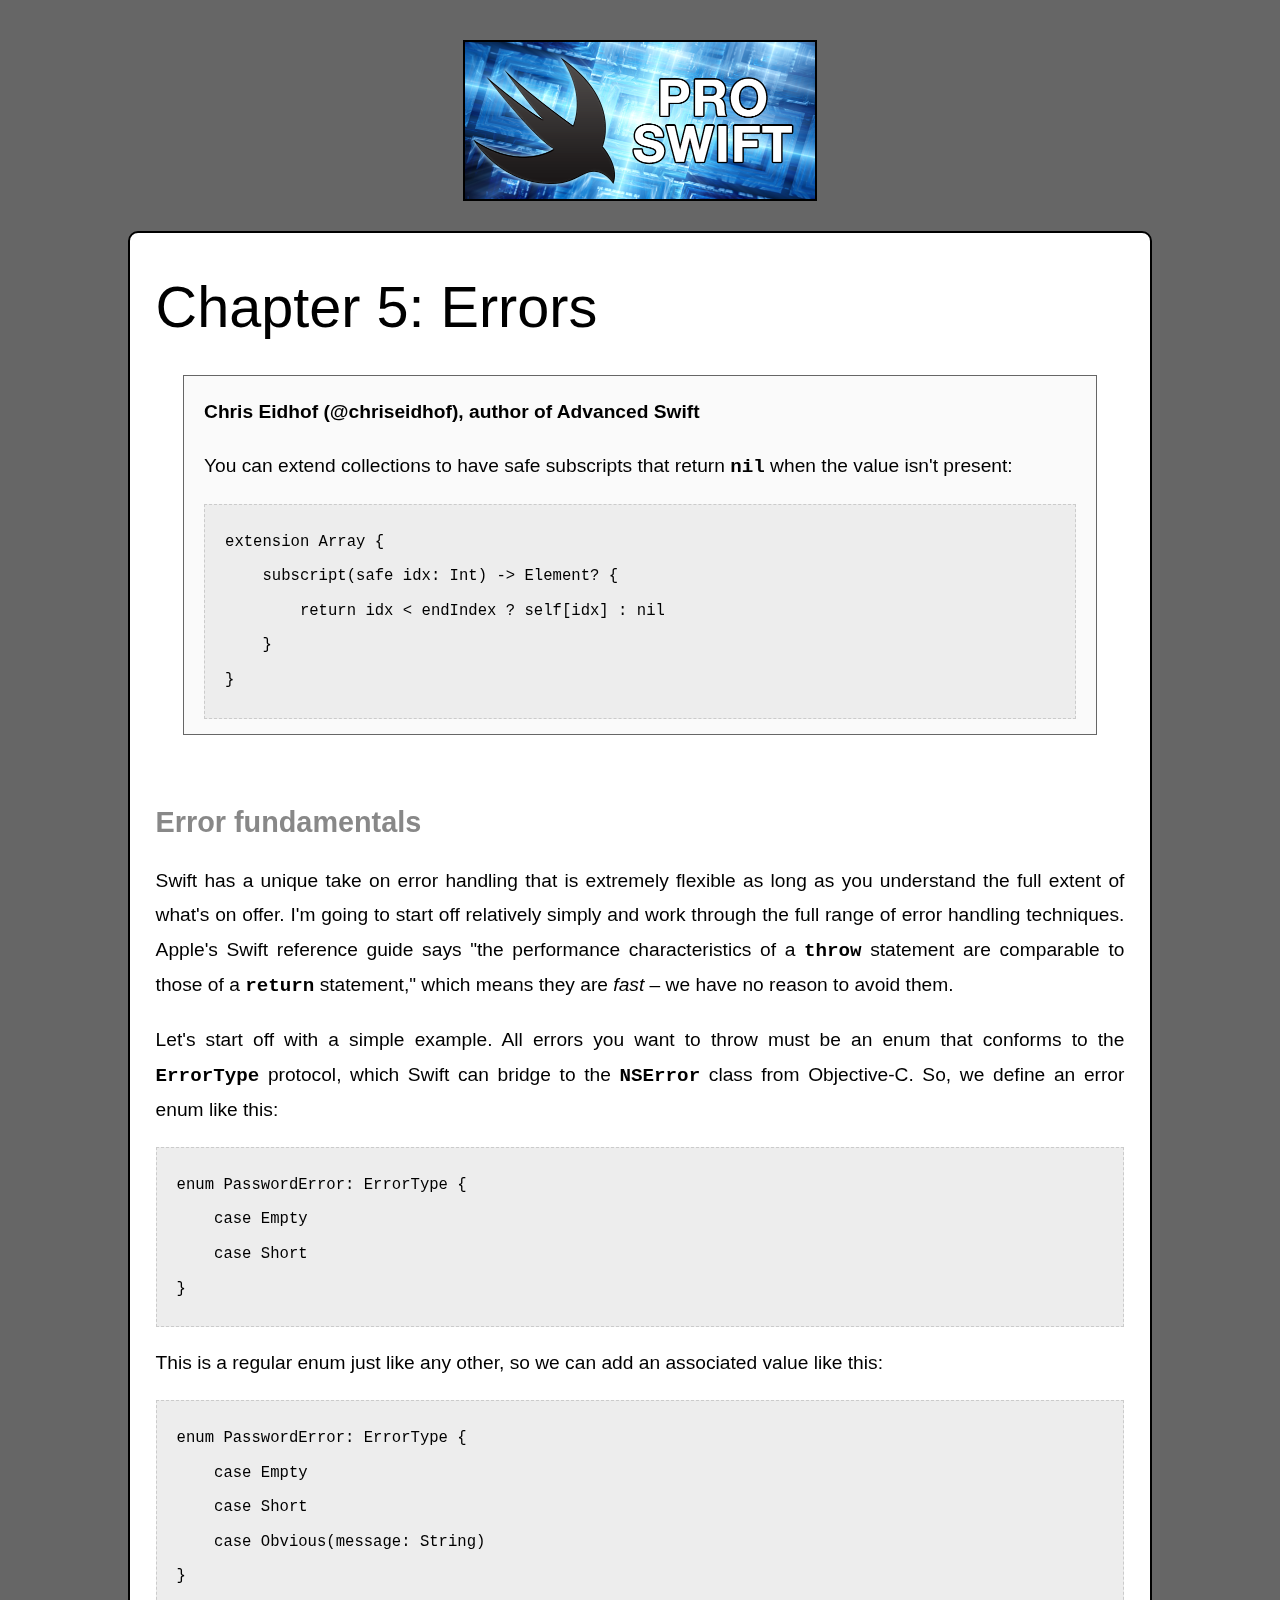
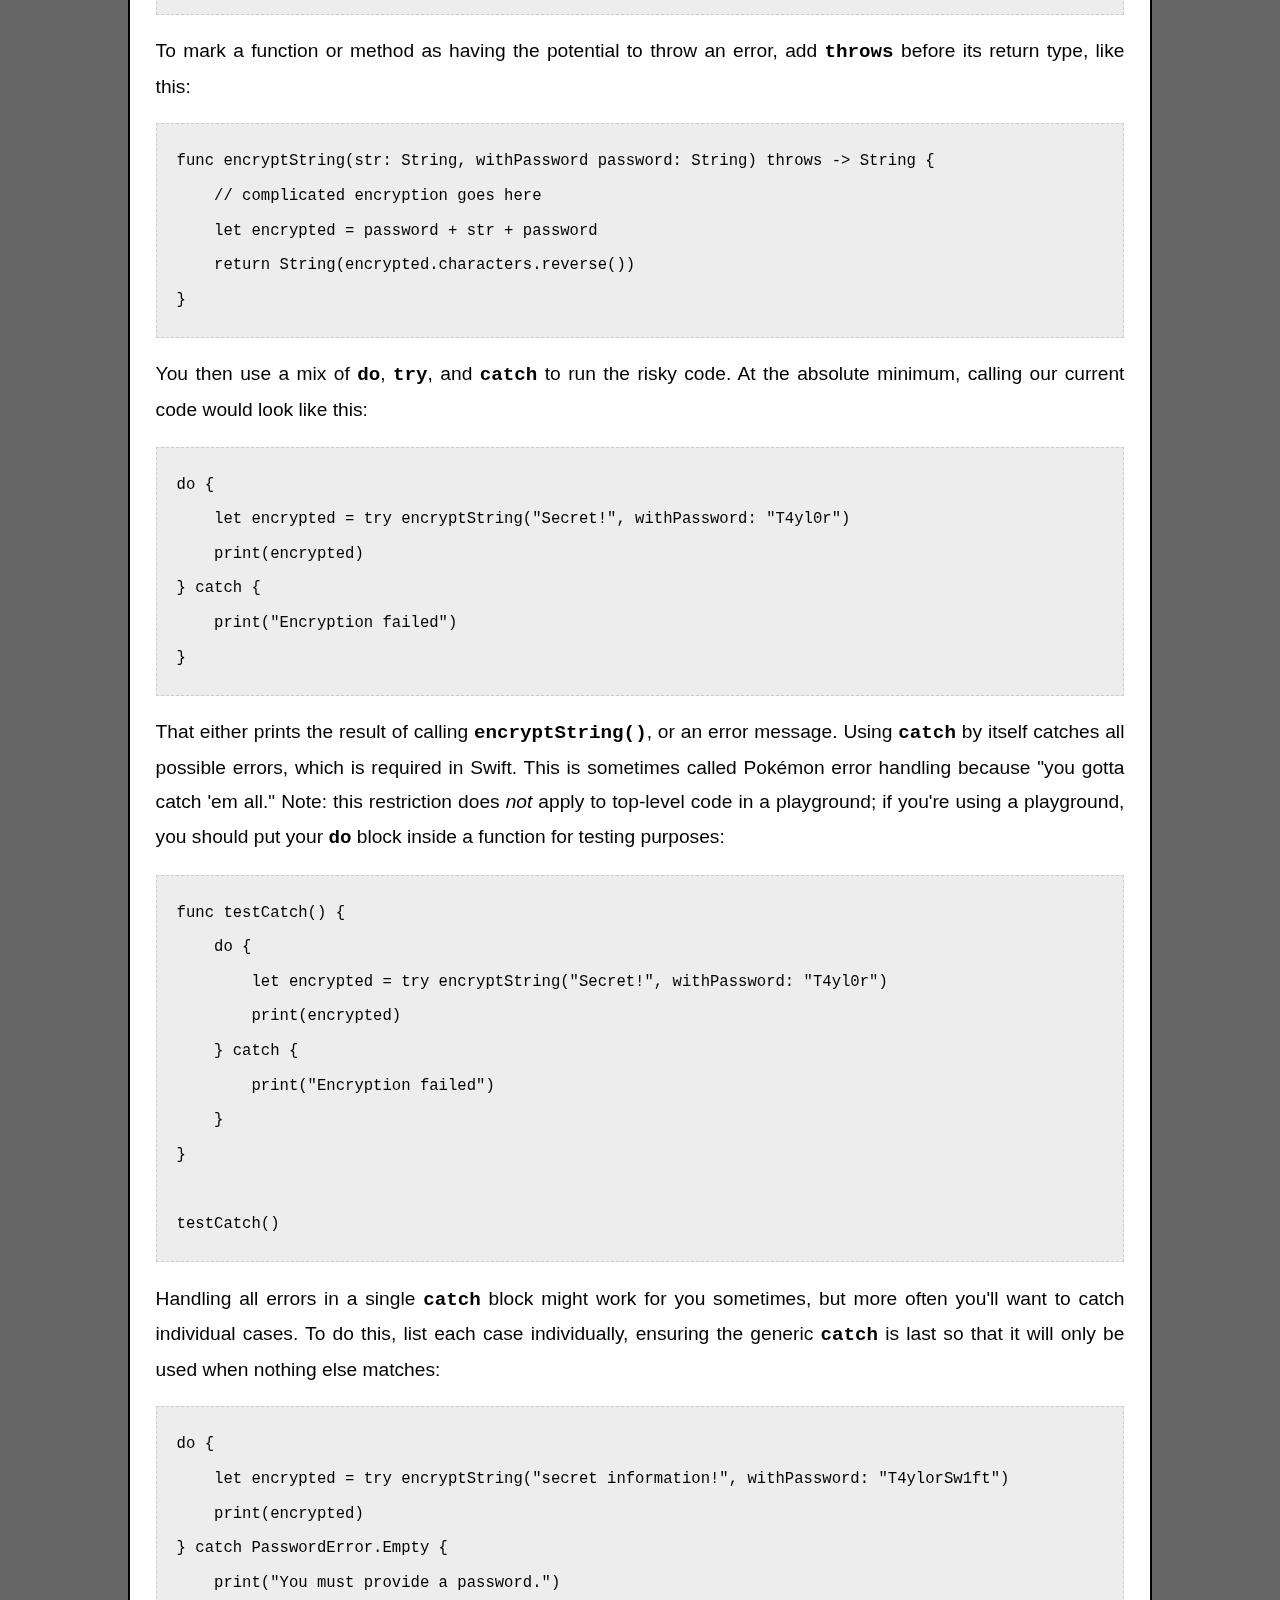
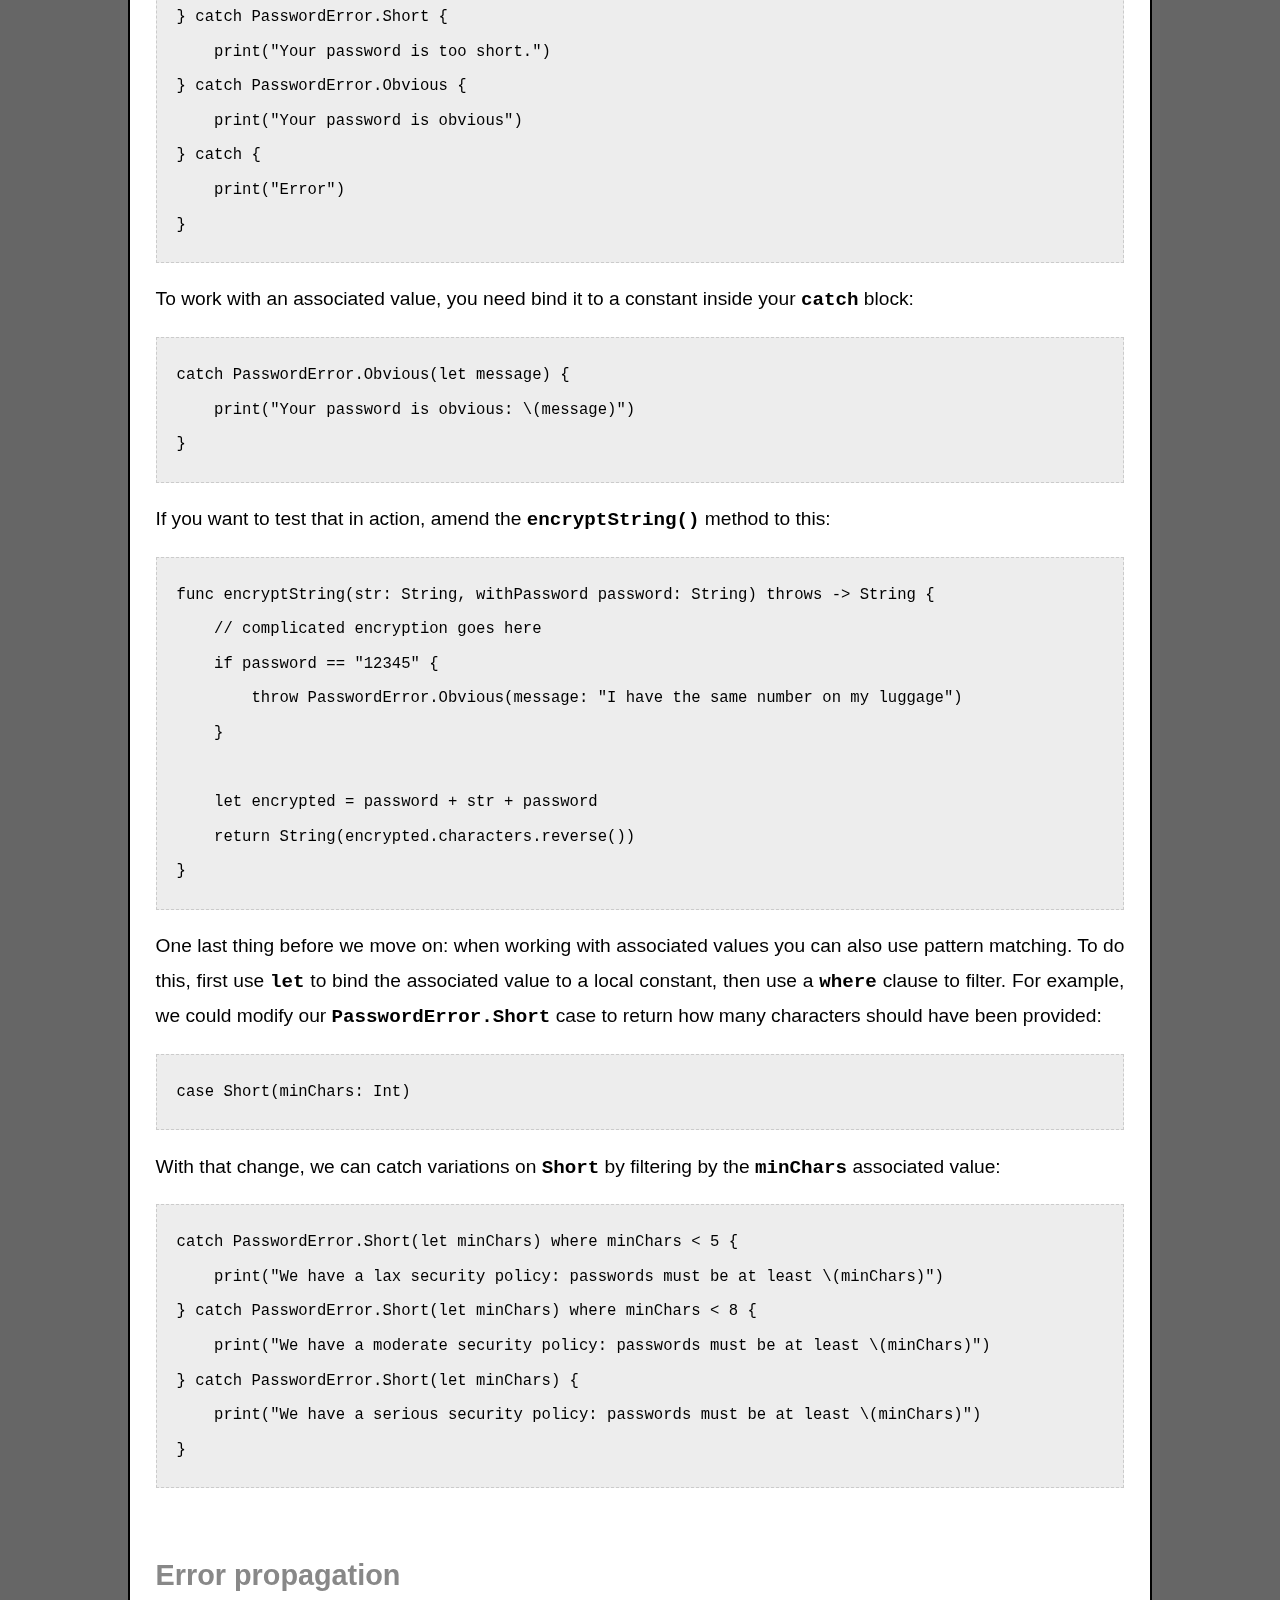
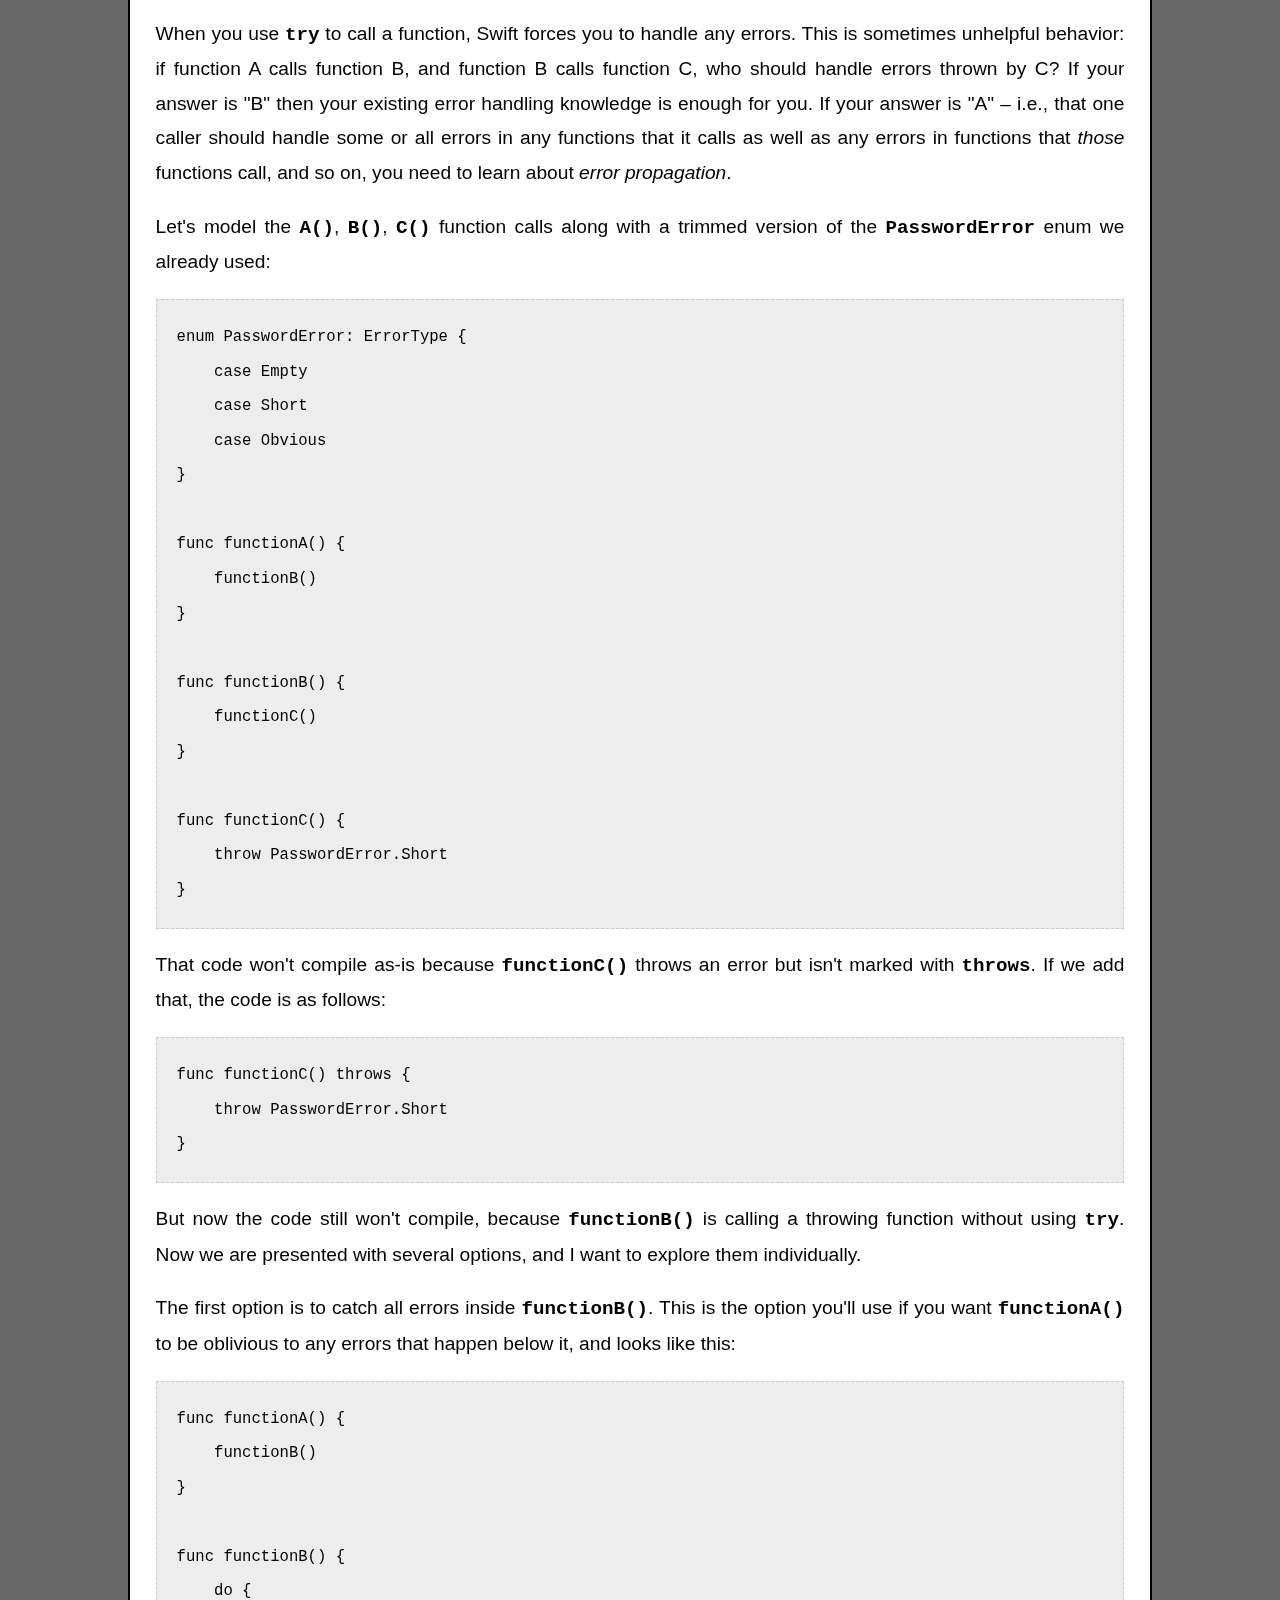
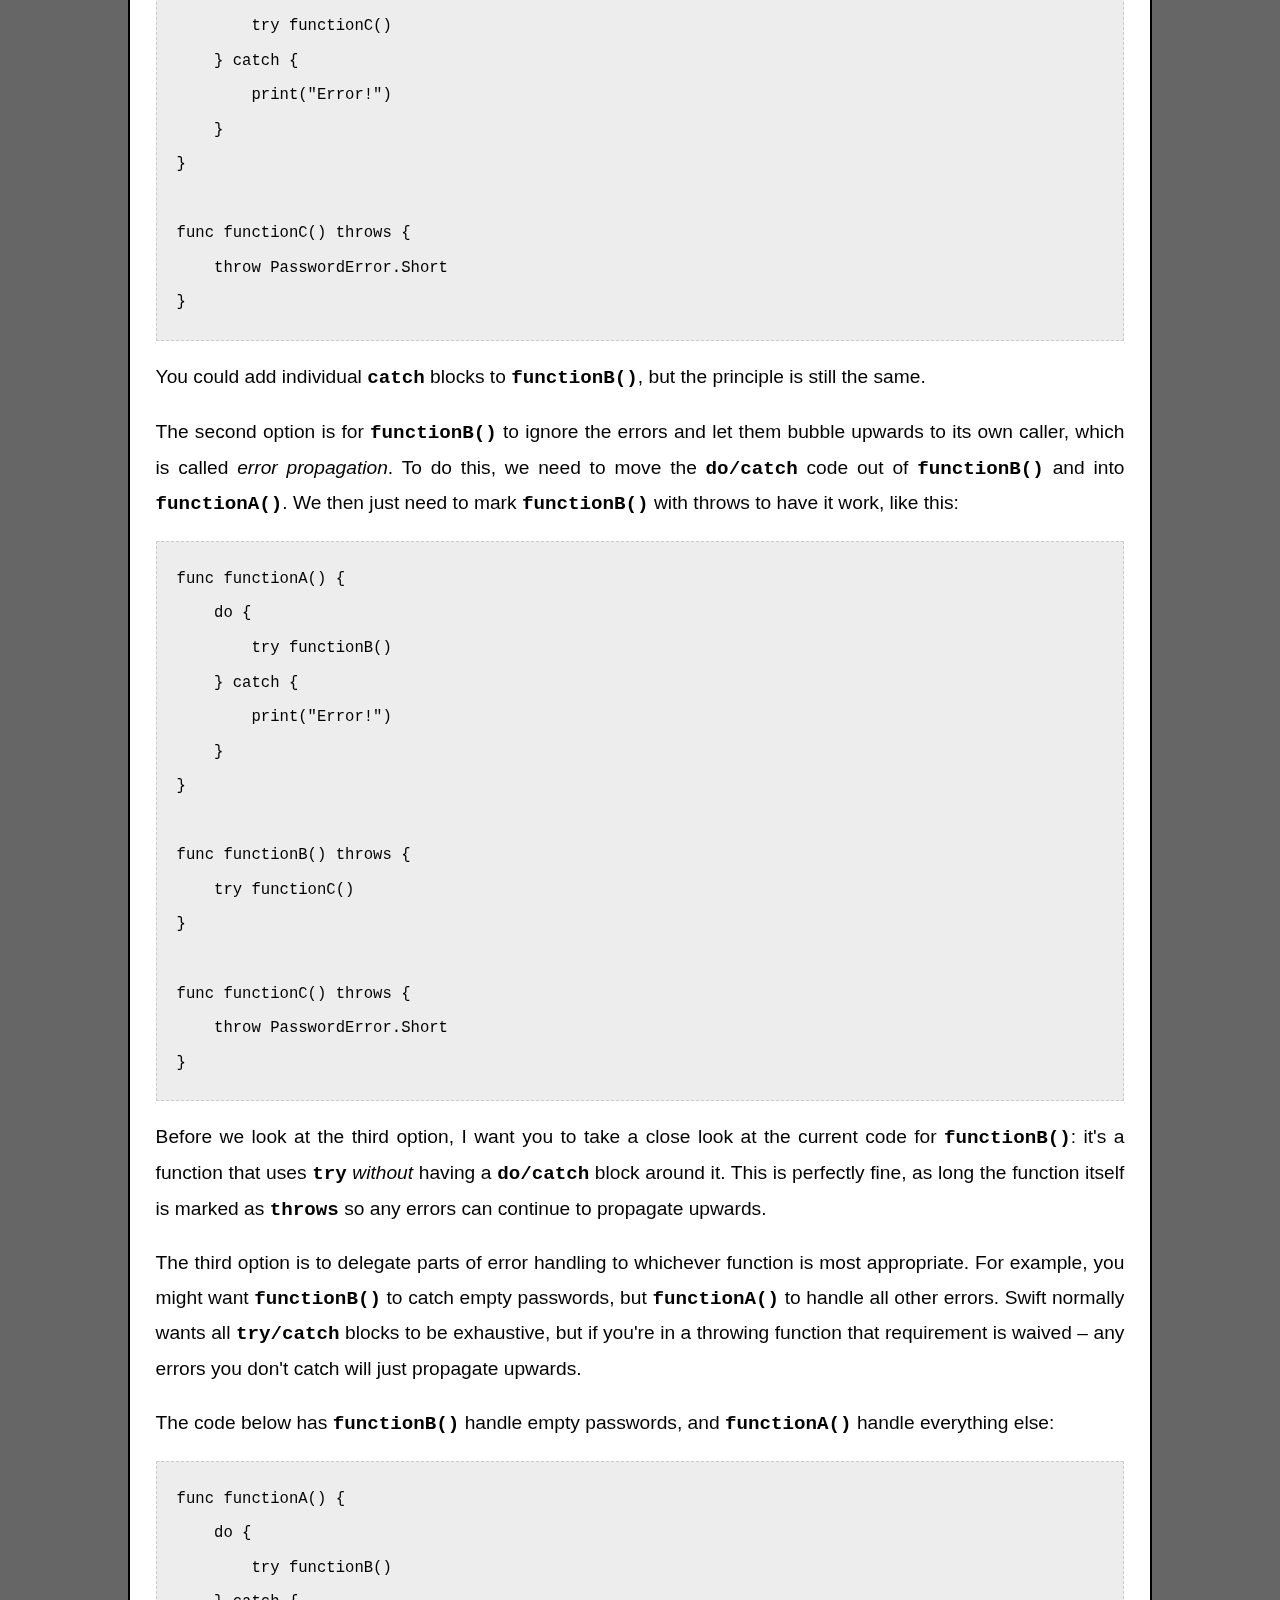
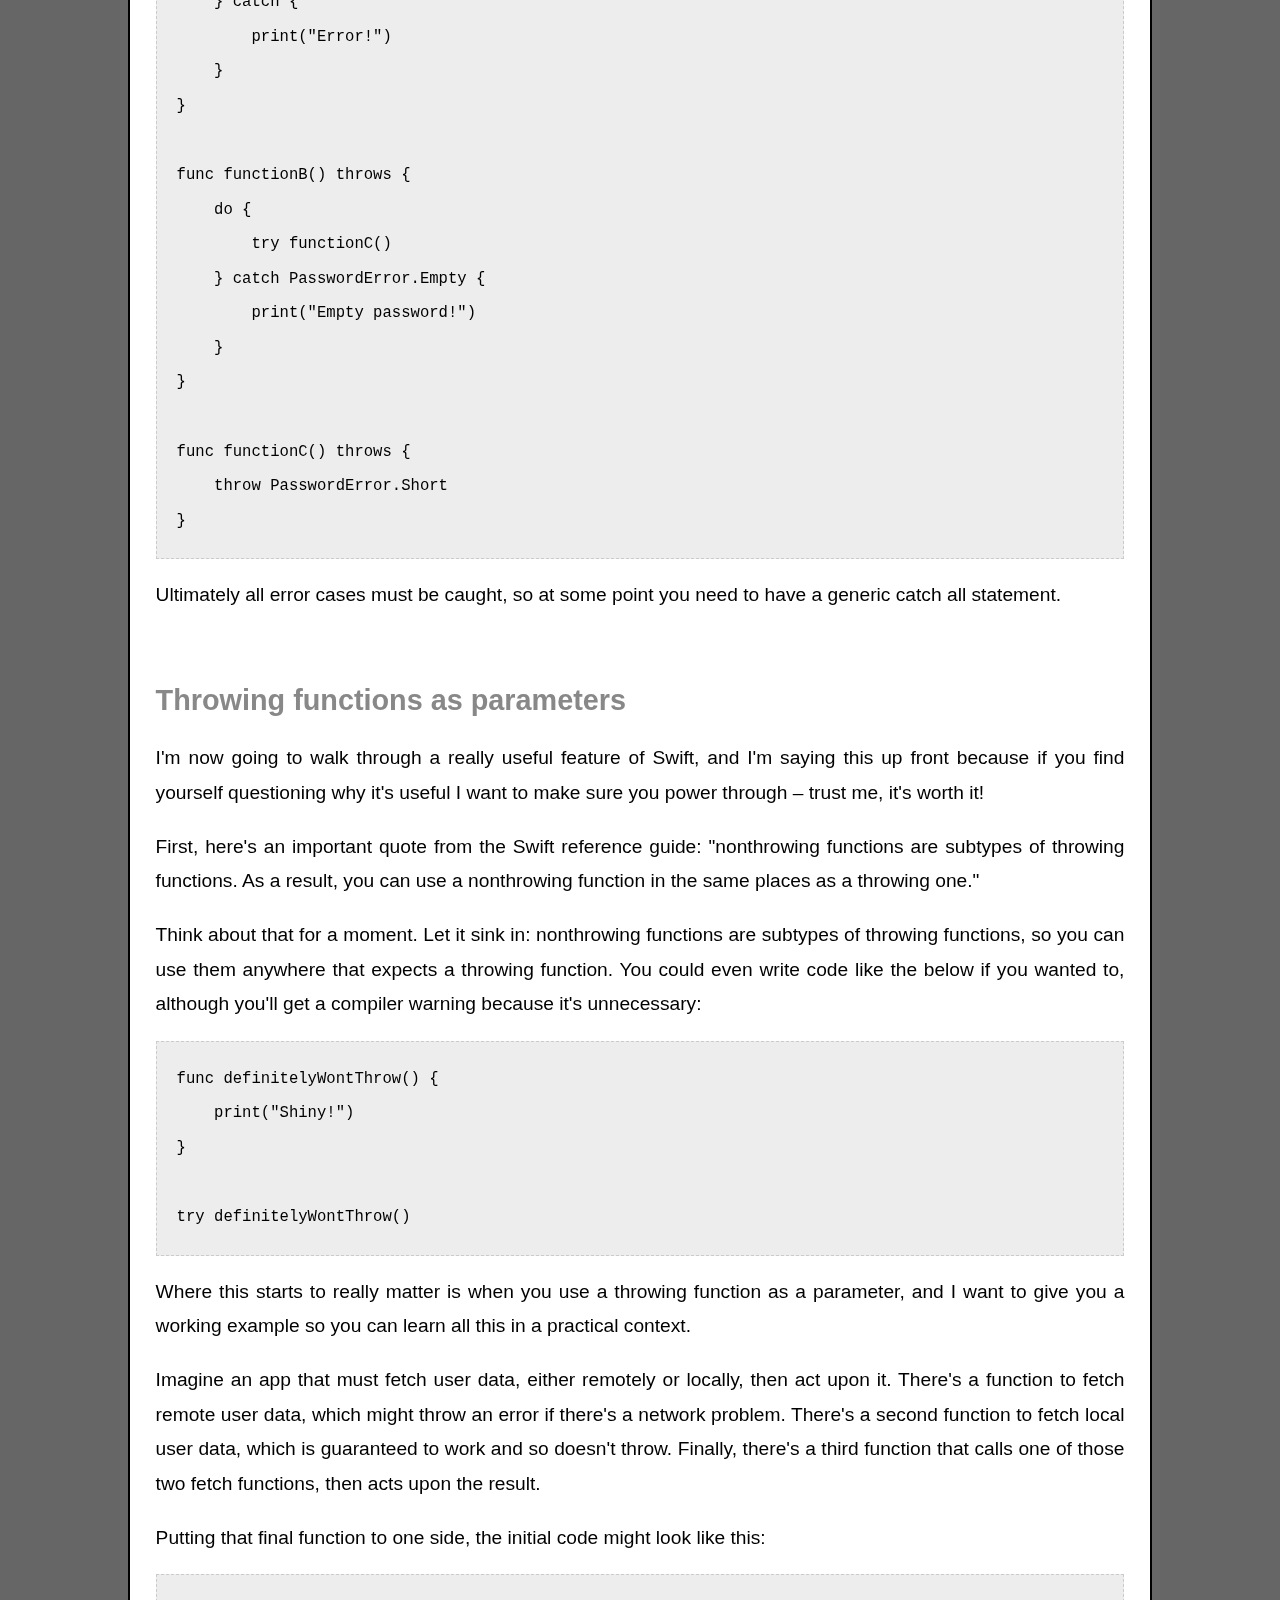
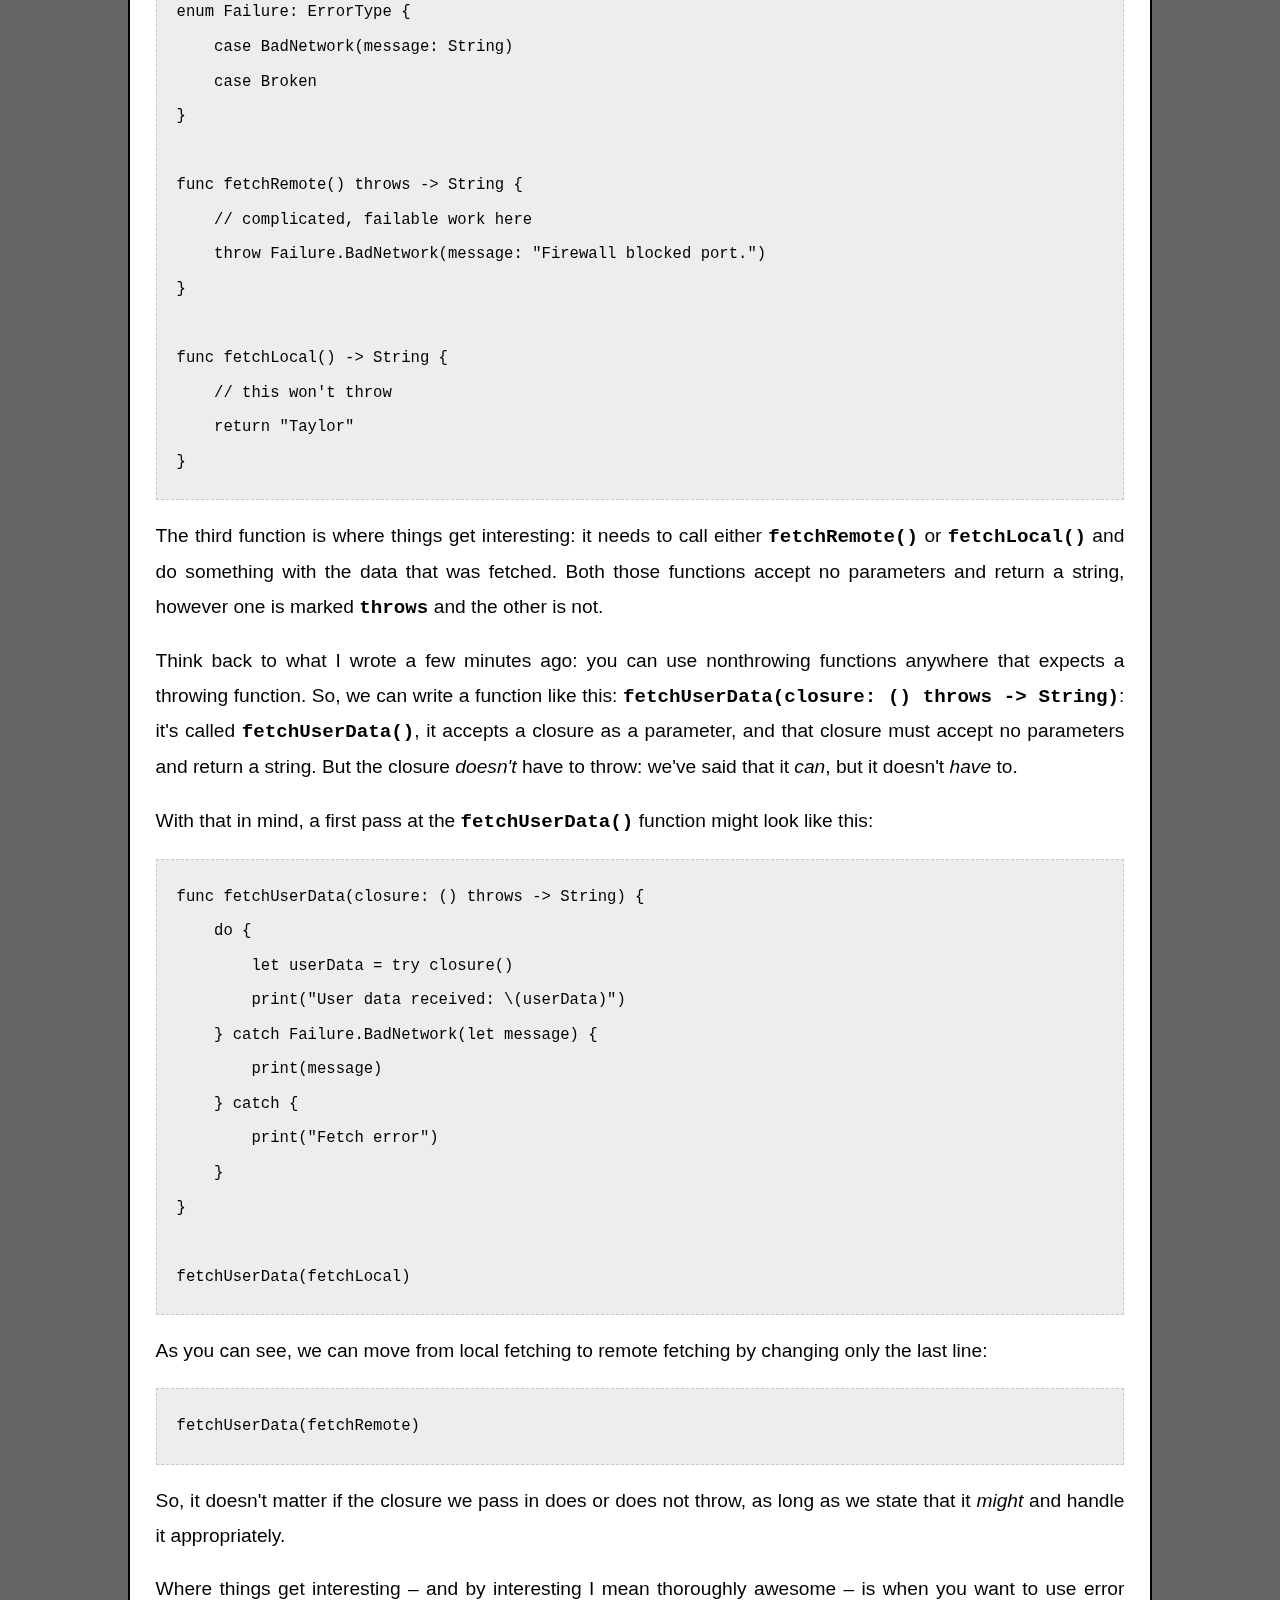
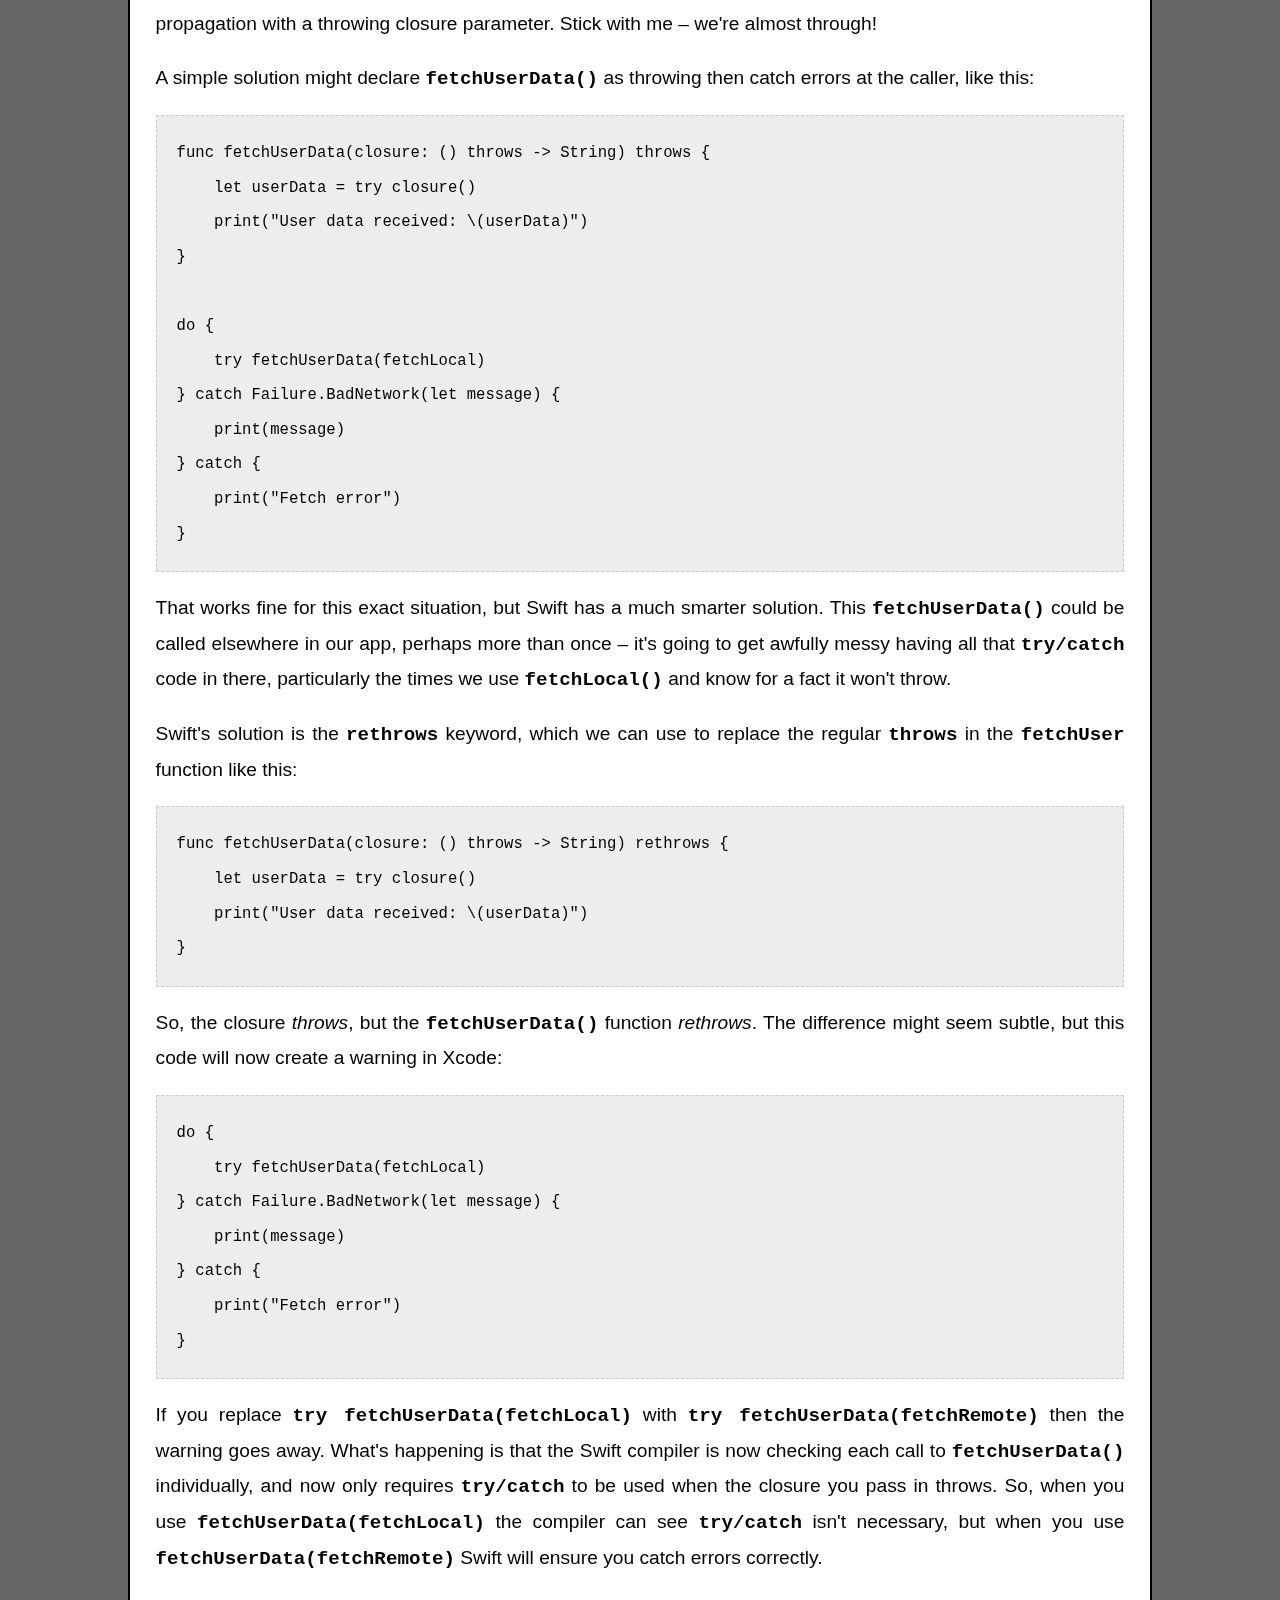
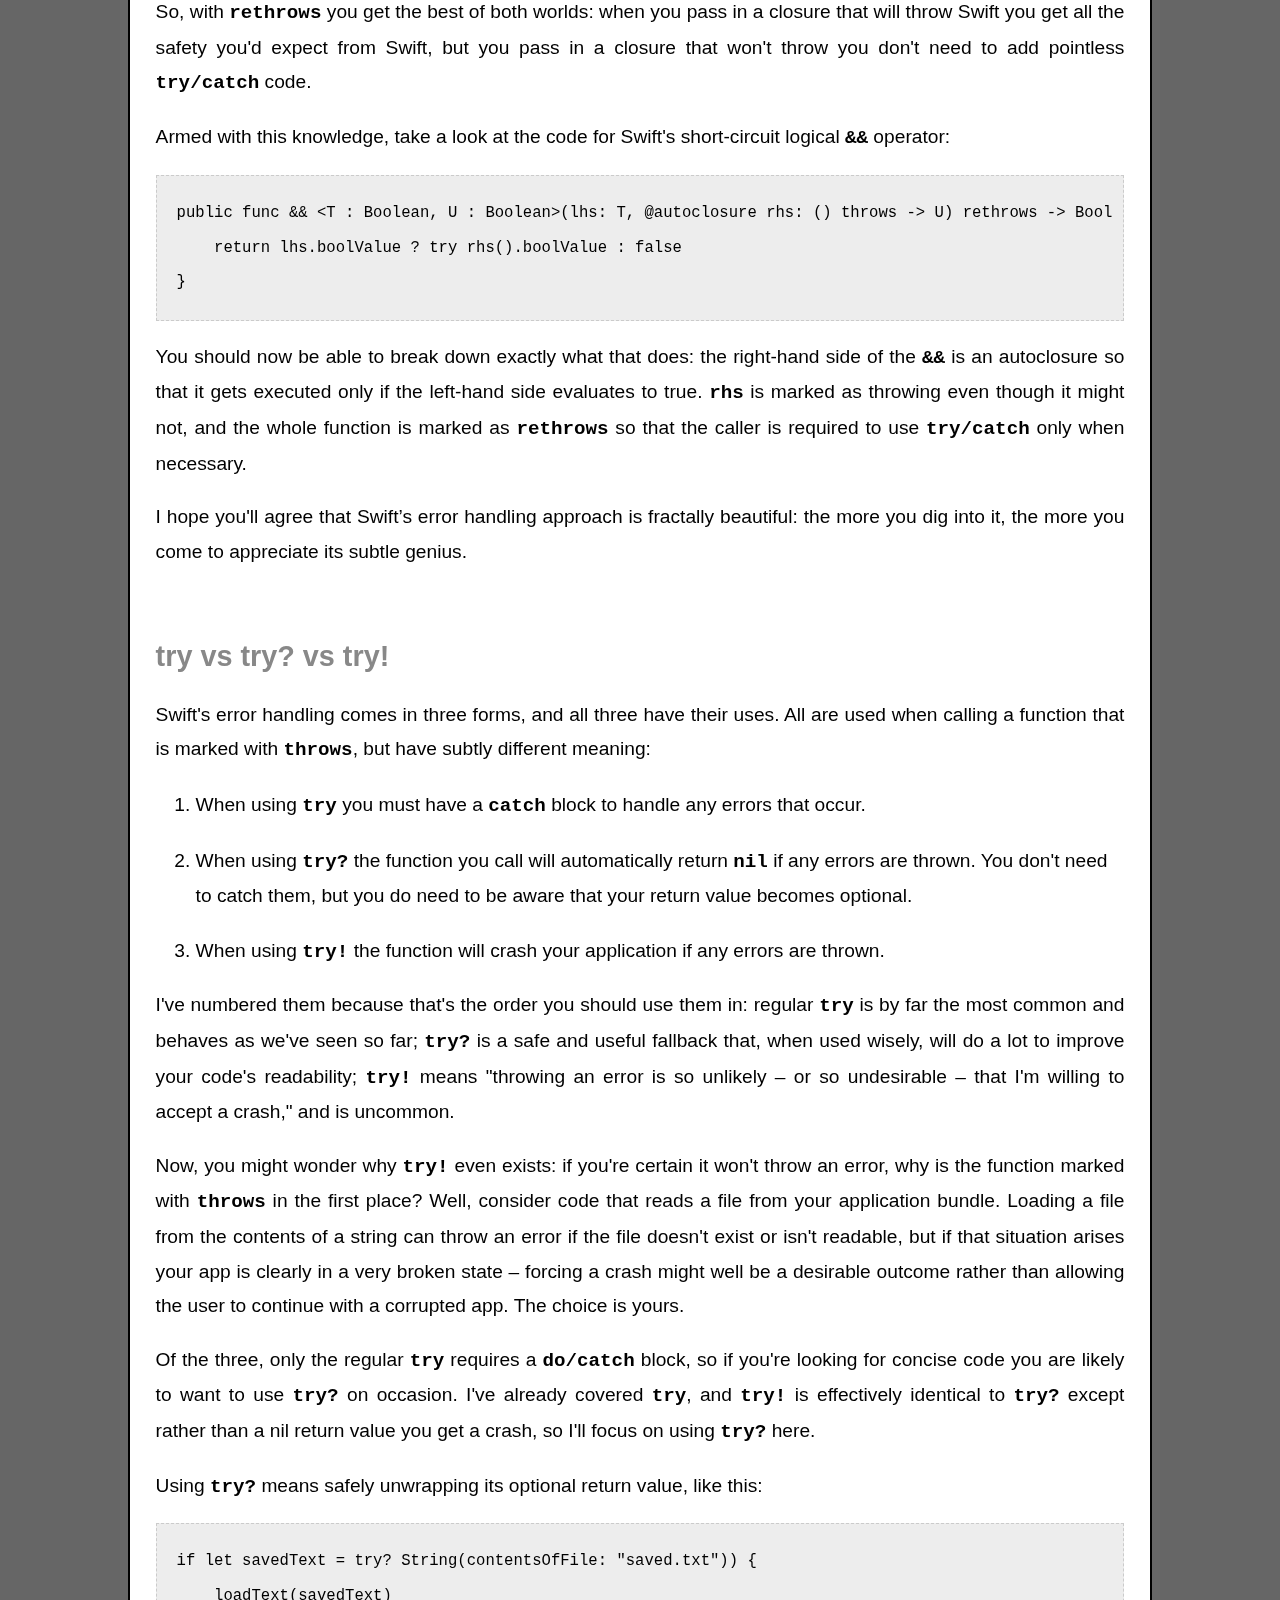
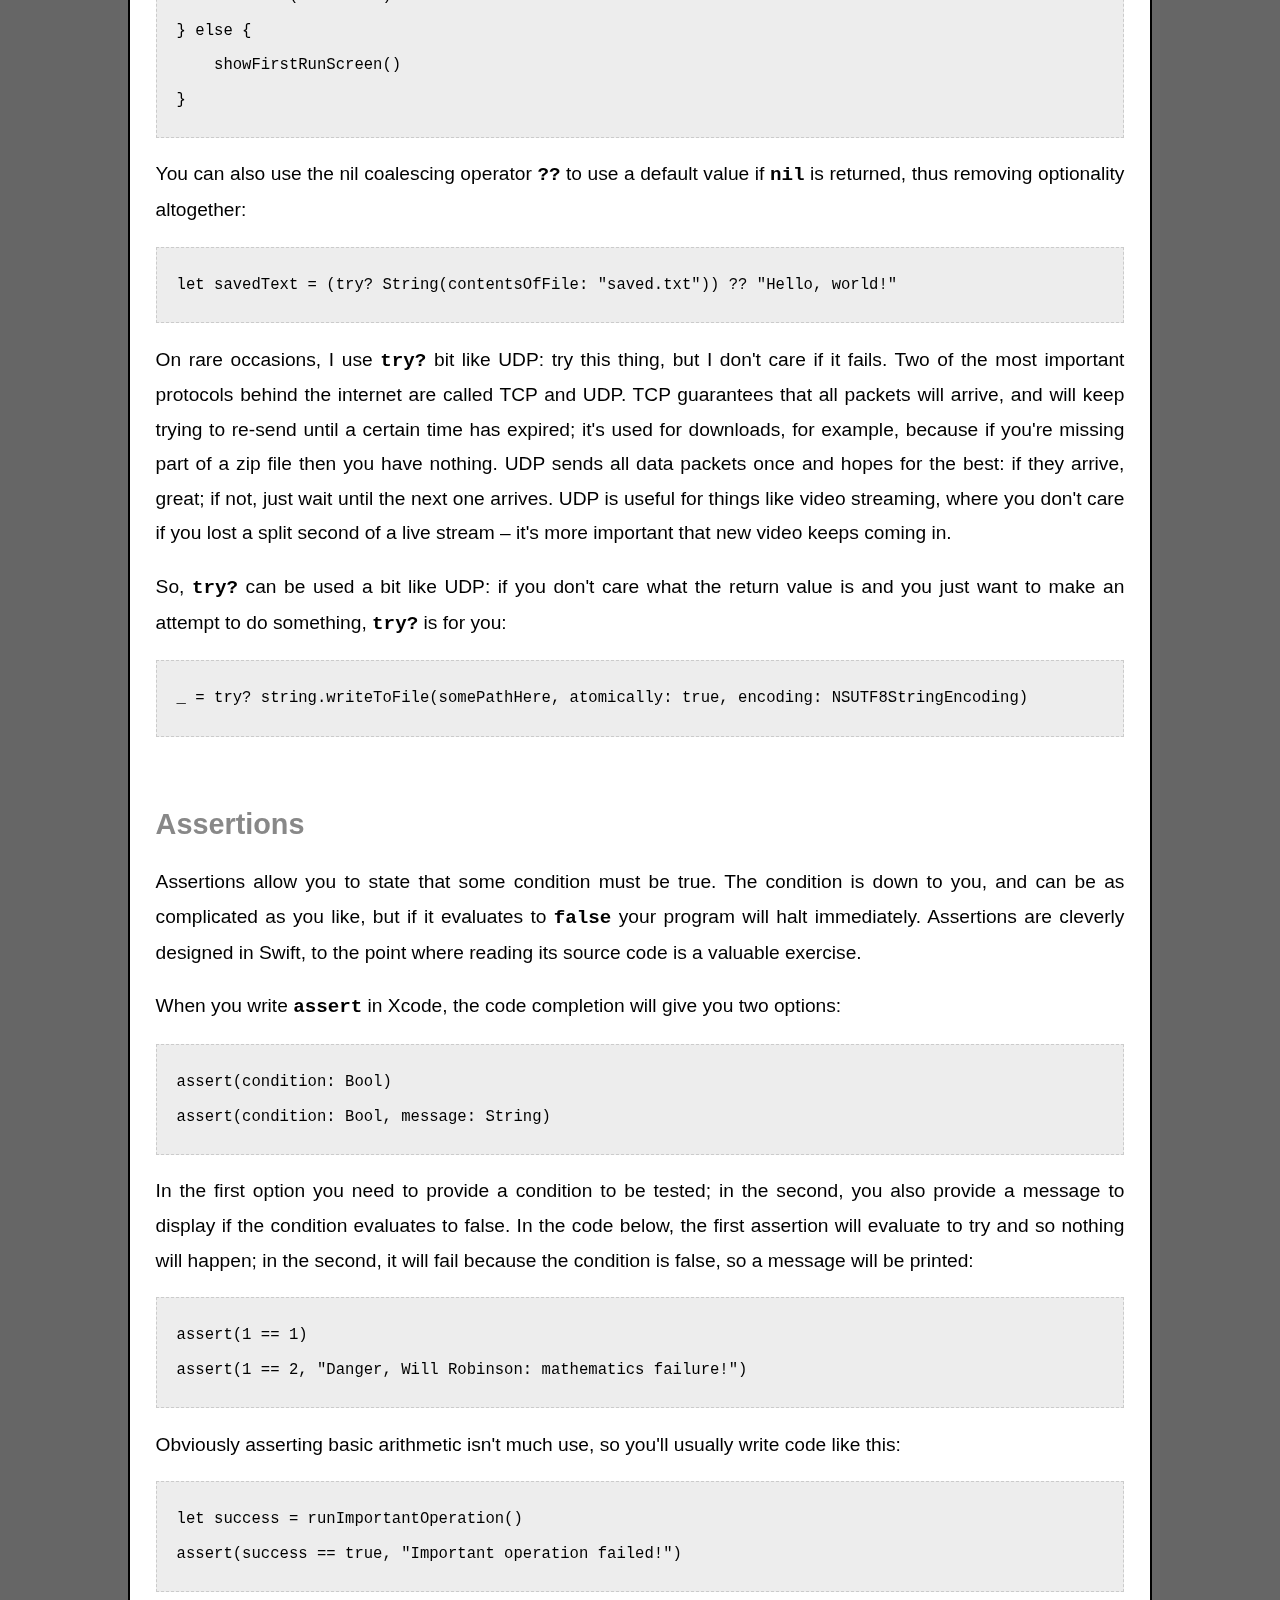
<file: Tutorial/pro-swift-book/5/Chapter5.html>
<!doctype html>
<html>
	<head>
		<title>Pro Swift</title>
		<meta http-equiv="Content-Type" content="text/html; charset=utf-8">
		<link rel="stylesheet" href="book-assets/project.css">
	</head>

	<body>
		<p style="text-align: center;"><img id="logo" src="book-assets/logo.png" alt="Pro Swift" width="350" /></p>

		<div id="container">
<h1>Chapter 5: Errors</h1><div class="snippet"><p><strong>Chris Eidhof (@chriseidhof), author of Advanced Swift</strong></p>
<p>You can extend collections to have safe subscripts that return <code>nil</code> when the value isn't present:</p>
<pre>extension Array {
    subscript(safe idx: Int) -&gt; Element? {
        return idx &lt; endIndex ? self[idx] : nil
    }
}</pre></div><h2>Error fundamentals</h2>
<p>Swift has a unique take on error handling that is extremely flexible as long as you understand the full extent of what's on offer. I'm going to start off relatively simply and work through the full range of error handling techniques. Apple's Swift reference guide says &quot;the performance characteristics of a <code>throw</code> statement are comparable to those of a <code>return</code> statement,&quot; which means they are <em>fast</em> – we have no reason to avoid them.</p>
<p>Let's start off with a simple example. All errors you want to throw must be an enum that conforms to the <code>ErrorType</code> protocol, which Swift can bridge to the <code>NSError</code> class from Objective-C. So, we define an error enum like this:</p>
<pre>enum PasswordError: ErrorType {
    case Empty
    case Short
}</pre>
<p>This is a regular enum just like any other, so we can add an associated value like this:</p>
<pre>enum PasswordError: ErrorType {
    case Empty
    case Short
    case Obvious(message: String)
}</pre>
<p>To mark a function or method as having the potential to throw an error, add <code>throws</code> before its return type, like this:</p>
<pre>func encryptString(str: String, withPassword password: String) throws -&gt; String {
    // complicated encryption goes here
    let encrypted = password + str + password
    return String(encrypted.characters.reverse())
}</pre>
<p>You then use a mix of <code>do</code>, <code>try</code>, and <code>catch</code> to run the risky code. At the absolute minimum, calling our current code would look like this:</p>
<pre>do {
    let encrypted = try encryptString("Secret!", withPassword: "T4yl0r")
    print(encrypted)
} catch {
    print("Encryption failed")
}</pre>
<p>That either prints the result of calling <code>encryptString()</code>, or an error message. Using <code>catch</code> by itself catches all possible errors, which is required in Swift. This is sometimes called Pokémon error handling because &quot;you gotta catch 'em all.&quot; Note: this restriction does <em>not</em> apply to top-level code in a playground; if you're using a playground, you should put your <code>do</code> block inside a function for testing purposes:</p>
<pre>func testCatch() {
    do {
        let encrypted = try encryptString("Secret!", withPassword: "T4yl0r")
        print(encrypted)
    } catch {
        print("Encryption failed")
    }
}

testCatch()</pre>
<p>Handling all errors in a single <code>catch</code> block might work for you sometimes, but more often you'll want to catch individual cases. To do this, list each case individually, ensuring the generic <code>catch</code> is last so that it will only be used when nothing else matches:</p>
<pre>do {
    let encrypted = try encryptString("secret information!", withPassword: "T4ylorSw1ft")
    print(encrypted)
} catch PasswordError.Empty {
    print("You must provide a password.")
} catch PasswordError.Short {
    print("Your password is too short.")
} catch PasswordError.Obvious {
    print("Your password is obvious")
} catch {
    print("Error")
}</pre>
<p>To work with an associated value, you need  bind it to a constant inside your <code>catch</code> block:</p>
<pre>catch PasswordError.Obvious(let message) {
    print("Your password is obvious: \(message)")
}</pre>
<p>If you want to test that in action, amend the <code>encryptString()</code> method to this:</p>
<pre>func encryptString(str: String, withPassword password: String) throws -&gt; String {
    // complicated encryption goes here
    if password == "12345" {
        throw PasswordError.Obvious(message: "I have the same number on my luggage")
    }

    let encrypted = password + str + password
    return String(encrypted.characters.reverse())
}</pre>
<p>One last thing before we move on: when working with associated values you can also use pattern matching. To do this, first use <code>let</code> to bind the associated value to a local constant, then use a <code>where</code> clause to filter. For example, we could modify our <code>PasswordError.Short</code> case to return how many characters should have been provided:</p>
<pre>case Short(minChars: Int)</pre>
<p>With that change, we can catch variations on <code>Short</code> by filtering by the <code>minChars</code> associated value:</p>
<pre>catch PasswordError.Short(let minChars) where minChars &lt; 5 {
    print("We have a lax security policy: passwords must be at least \(minChars)")
} catch PasswordError.Short(let minChars) where minChars &lt; 8 {
    print("We have a moderate security policy: passwords must be at least \(minChars)")
} catch PasswordError.Short(let minChars) {
    print("We have a serious security policy: passwords must be at least \(minChars)")
}</pre><h2>Error propagation</h2>
<p>When you use <code>try</code> to call a function, Swift forces you to handle any errors. This is sometimes unhelpful behavior: if function A calls function B, and function B calls function C, who should handle errors thrown by C? If your answer is &quot;B&quot; then your existing error handling knowledge is enough for you. If your answer is &quot;A&quot; – i.e., that one caller should handle some or all errors in any functions that it calls as well as any errors in functions that <em>those</em> functions call, and so on, you need to learn about <em>error propagation</em>.</p>
<p>Let's model the <code>A()</code>, <code>B()</code>, <code>C()</code> function calls along with a trimmed version of the <code>PasswordError</code> enum we already used:</p>
<pre>enum PasswordError: ErrorType {
    case Empty
    case Short
    case Obvious
}

func functionA() {
    functionB()
}

func functionB() {
    functionC()
}

func functionC() {
    throw PasswordError.Short
}</pre>
<p>That code won't compile as-is because <code>functionC()</code> throws an error but isn't marked with <code>throws</code>. If we add that, the code is as follows:</p>
<pre>func functionC() throws {
    throw PasswordError.Short
}</pre>
<p>But now the code still won't compile, because <code>functionB()</code> is calling a throwing function without using <code>try</code>. Now we are presented with several options, and I want to explore them individually.</p>
<p>The first option is to catch all errors inside <code>functionB()</code>. This is the option you'll use if you want <code>functionA()</code> to be oblivious to any errors that happen below it, and looks like this:</p>
<pre>func functionA() {
    functionB()
}

func functionB() {
    do {
        try functionC()
    } catch {
        print("Error!")
    }
}

func functionC() throws {
    throw PasswordError.Short
}</pre>
<p>You could add individual <code>catch</code> blocks to <code>functionB()</code>, but the principle is still the same.</p>
<p>The second option is for <code>functionB()</code> to ignore the errors and let them bubble upwards to its own caller, which is called <em>error propagation</em>. To do this, we need to move the <code>do/catch</code> code out of <code>functionB()</code> and into <code>functionA()</code>. We then just need to mark <code>functionB()</code> with throws to have it work, like this:</p>
<pre>func functionA() {
    do {
        try functionB()
    } catch {
        print("Error!")
    }
}

func functionB() throws {
    try functionC()
}

func functionC() throws {
    throw PasswordError.Short
}</pre>
<p>Before we look at the third option, I want you to take a close look at the current code for <code>functionB()</code>: it's a function that uses <code>try</code> <em>without</em> having a <code>do/catch</code> block around it. This is perfectly fine, as long the function itself is marked as <code>throws</code> so any errors can continue to propagate upwards.</p>
<p>The third option is to delegate parts of error handling to whichever function is most appropriate. For example, you might want <code>functionB()</code> to catch empty passwords, but <code>functionA()</code> to handle all other errors. Swift normally wants all <code>try/catch</code> blocks to be exhaustive, but if you're in a throwing function that requirement is waived – any errors you don't catch will just propagate upwards.</p>
<p>The code below has <code>functionB()</code> handle empty passwords, and <code>functionA()</code> handle everything else:</p>
<pre>func functionA() {
    do {
        try functionB()
    } catch {
        print("Error!")
    }
}

func functionB() throws {
    do {
        try functionC()
    } catch PasswordError.Empty {
        print("Empty password!")
    }
}

func functionC() throws {
    throw PasswordError.Short
}</pre>
<p>Ultimately all error cases must be caught, so at some point you need to have a generic catch all statement.</p><h2>Throwing functions as parameters</h2>
<p>I'm now going to walk through a really useful feature of Swift, and I'm saying this up front because if you find yourself questioning why it's useful I want to make sure you power through – trust me, it's worth it!</p>
<p>First, here's an important quote from the Swift reference guide: &quot;nonthrowing functions are subtypes of throwing functions. As a result, you can use a nonthrowing function in the same places as a throwing one.&quot;</p>
<p>Think about that for a moment. Let it sink in: nonthrowing functions are subtypes of throwing functions, so you can use them anywhere that expects a throwing function. You could even write code like the below if you wanted to, although you'll get a compiler warning because it's unnecessary:</p>
<pre>func definitelyWontThrow() {
    print("Shiny!")
}

try definitelyWontThrow()</pre>
<p>Where this starts to really matter is when you use a throwing function as a parameter, and I want to give you a working example so you can learn all this in a practical context.</p>
<p>Imagine an app that must fetch user data, either remotely or locally, then act upon it. There's a function to fetch remote user data, which might throw an error if there's a network problem. There's a second function to fetch local user data, which is guaranteed to work and so doesn't throw. Finally, there's a third function that calls one of those two fetch functions, then acts upon the result.</p>
<p>Putting that final function to one side, the initial code might look like this:</p>
<pre>enum Failure: ErrorType {
    case BadNetwork(message: String)
    case Broken
}

func fetchRemote() throws -&gt; String {
    // complicated, failable work here
    throw Failure.BadNetwork(message: "Firewall blocked port.")
}

func fetchLocal() -&gt; String {
    // this won't throw
    return "Taylor"
}</pre>
<p>The third function is where things get interesting: it needs to call either <code>fetchRemote()</code> or <code>fetchLocal()</code> and do something with the data that was fetched. Both those functions accept no parameters and return a string, however one is marked <code>throws</code> and the other is not.</p>
<p>Think back to what I wrote a few minutes ago: you can use nonthrowing functions anywhere that expects a throwing function. So, we can write a function like this: <code>fetchUserData(closure: () throws -&gt; String)</code>: it's called <code>fetchUserData()</code>, it accepts a closure as a parameter, and that closure must accept no parameters and return a string. But the closure <em>doesn't</em> have to throw: we've said that it <em>can</em>, but it doesn't <em>have</em> to.</p>
<p>With that in mind, a first pass at the <code>fetchUserData()</code> function might look like this:</p>
<pre>func fetchUserData(closure: () throws -&gt; String) {
    do {
        let userData = try closure()
        print("User data received: \(userData)")
    } catch Failure.BadNetwork(let message) {
        print(message)
    } catch {
        print("Fetch error")
    }
}

fetchUserData(fetchLocal)</pre>
<p>As you can see, we can move from local fetching to remote fetching by changing only the last line:</p>
<pre>fetchUserData(fetchRemote)</pre>
<p>So, it doesn't matter if the closure we pass in does or does not throw, as long as we state that it <em>might</em> and handle it appropriately.</p>
<p>Where things get interesting – and by interesting I mean thoroughly awesome – is when you want to use error propagation with a throwing closure parameter. Stick with me – we're almost through!</p>
<p>A simple solution might declare <code>fetchUserData()</code> as throwing then catch errors at the caller, like this:</p>
<pre>func fetchUserData(closure: () throws -&gt; String) throws {
    let userData = try closure()
    print("User data received: \(userData)")
}

do {
    try fetchUserData(fetchLocal)
} catch Failure.BadNetwork(let message) {
    print(message)
} catch {
    print("Fetch error")
}</pre>
<p>That works fine for this exact situation, but Swift has a much smarter solution. This <code>fetchUserData()</code> could be called elsewhere in our app, perhaps more than once – it's going to get awfully messy having all that <code>try/catch</code> code in there, particularly the times we use <code>fetchLocal()</code> and know for a fact it won't throw.</p>
<p>Swift's solution is the <code>rethrows</code> keyword, which we can use to replace the regular <code>throws</code> in the <code>fetchUser</code> function like this:</p>
<pre>func fetchUserData(closure: () throws -&gt; String) rethrows {
    let userData = try closure()
    print("User data received: \(userData)")
}</pre>
<p>So, the closure <em>throws</em>, but the <code>fetchUserData()</code> function <em>rethrows</em>. The difference might seem subtle, but this code will now create a warning in Xcode:</p>
<pre>do {
    try fetchUserData(fetchLocal)
} catch Failure.BadNetwork(let message) {
    print(message)
} catch {
    print("Fetch error")
}</pre>
<p>If you replace <code>try fetchUserData(fetchLocal)</code> with <code>try fetchUserData(fetchRemote)</code> then the warning goes away. What's happening is that the Swift compiler is now checking each call to <code>fetchUserData()</code> individually, and now only requires <code>try/catch</code> to be used when the closure you pass in throws. So, when you use <code>fetchUserData(fetchLocal)</code> the compiler can see <code>try/catch</code> isn't necessary, but when you use <code>fetchUserData(fetchRemote)</code> Swift will ensure you catch errors correctly.</p>
<p>So, with <code>rethrows</code> you get the best of both worlds: when you pass in a closure that will throw Swift you get all the safety you'd expect from Swift, but you pass in a closure that won't throw you don't need to add pointless <code>try/catch</code> code.</p>
<p>Armed with this knowledge, take a look at the code for Swift's short-circuit logical <code>&amp;&amp;</code> operator:</p>
<pre>public func &amp;&amp; &lt;T : Boolean, U : Boolean&gt;(lhs: T, @autoclosure rhs: () throws -&gt; U) rethrows -&gt; Bool {
    return lhs.boolValue ? try rhs().boolValue : false
}</pre>
<p>You should now be able to break down exactly what that does: the right-hand side of the <code>&amp;&amp;</code> is an autoclosure so that it gets executed only if the left-hand side evaluates to true. <code>rhs</code> is marked as throwing even though it might not, and the whole function is marked as <code>rethrows</code> so that the caller is required to use <code>try/catch</code> only when necessary.</p>
<p>I hope you'll agree that Swift’s error handling approach is fractally beautiful: the more you dig into it, the more you come to appreciate its subtle genius.</p><h2>try vs try? vs try!</h2>
<p>Swift's error handling comes in three forms, and all three have their uses. All are used when calling a function that is marked with <code>throws</code>, but have subtly different meaning:</p>
<ol>
<li>When using <code>try</code> you must have a <code>catch</code> block to handle any errors that occur.</li>
<li>When using <code>try?</code> the function you call will automatically return <code>nil</code> if any errors are thrown. You don't need to catch them, but you do need to be aware that your return value becomes optional.</li>
<li>When using <code>try!</code> the function will crash your application if any errors are thrown.</li>
</ol>
<p>I've numbered them because that's the order you should use them in: regular <code>try</code> is by far the most common and behaves as we've seen so far; <code>try?</code> is a safe and useful fallback that, when used wisely, will do a lot to improve your code's readability; <code>try!</code> means &quot;throwing an error is so unlikely – or so undesirable – that I'm willing to accept a crash,&quot; and is uncommon.</p>
<p>Now, you might wonder why <code>try!</code> even exists: if you're certain it won't throw an error, why is the function marked with <code>throws</code> in the first place? Well, consider code that reads a file from your application bundle. Loading a file from the contents of a string can throw an error if the file doesn't exist or isn't readable, but if that situation arises your app is clearly in a very broken state – forcing a crash might well be a desirable outcome rather than allowing the user to continue with a corrupted app. The choice is yours.</p>
<p>Of the three, only the regular <code>try</code> requires a <code>do/catch</code> block, so if you're looking for concise code you are likely to want to use <code>try?</code> on occasion. I've already covered <code>try</code>, and <code>try!</code> is effectively identical to <code>try?</code> except rather than a nil return value you get a crash, so I'll focus on using <code>try?</code> here.</p>
<p>Using <code>try?</code> means safely unwrapping its optional return value, like this:</p>
<pre>if let savedText = try? String(contentsOfFile: "saved.txt")) {
    loadText(savedText)
} else {
    showFirstRunScreen()
}</pre>
<p>You can also use the nil coalescing operator <code>??</code> to use a default value if <code>nil</code> is returned, thus removing optionality altogether:</p>
<pre>let savedText = (try? String(contentsOfFile: "saved.txt")) ?? "Hello, world!"</pre>
<p>On rare occasions, I use <code>try?</code> bit like UDP: try this thing, but I don't care if it fails. Two of the most important protocols behind the internet are called TCP and UDP. TCP guarantees that all packets will arrive, and will keep trying to re-send until a certain time has expired; it's used for downloads, for example, because if you're missing part of a zip file then you have nothing. UDP sends all data packets once and hopes for the best: if they arrive, great; if not, just wait until the next one arrives. UDP is useful for things like video streaming, where you don't care if you lost a split second of a live stream – it's more important that new video keeps coming in.</p>
<p>So, <code>try?</code> can be used a bit like UDP: if you don't care what the return value is and you just want to make an attempt to do something, <code>try?</code> is for you:</p>
<pre>_ = try? string.writeToFile(somePathHere, atomically: true, encoding: NSUTF8StringEncoding)</pre><h2>Assertions</h2>
<p>Assertions allow you to state that some condition must be true. The condition is down to you, and can be as complicated as you like, but if it evaluates to <code>false</code> your program will halt immediately. Assertions are cleverly designed in Swift, to the point where reading its source code is a valuable exercise.</p>
<p>When you write <code>assert</code> in Xcode, the code completion will give you two options:</p>
<pre>assert(condition: Bool)
assert(condition: Bool, message: String)</pre>
<p>In the first option you need to provide a condition to be tested; in the second, you also provide a message to display if the condition evaluates to false. In the code below, the first assertion will evaluate to try and so nothing will happen; in the second, it will fail because the condition is false, so a message will be printed:</p>
<pre>assert(1 == 1)
assert(1 == 2, "Danger, Will Robinson: mathematics failure!")</pre>
<p>Obviously asserting basic arithmetic isn't much use, so you'll usually write code like this:</p>
<pre>let success = runImportantOperation()
assert(success == true, "Important operation failed!")</pre>
<p>Assertions are extremely useful when writing complicated apps, because you can scatter them throughout your code to ensure that everything is as it should be. You can test as much as you want, as often as you want, and it means that any unexpected state in your app – when you say &quot;how did <code>someVar</code> get set to <em>that</em>?&quot; – gets caught early in development.</p>
<p>To explore how assertions a little, take a look at the actual type signature from the Swift source code:</p>
<pre>public func assert(@autoclosure condition: () -&gt; Bool, @autoclosure _ message: () -&gt; String = String(), file: StaticString = #file, line: UInt = #line)</pre>
<p>The last two parameters have defaults provided by the Swift compiler, and it's unlikely you'll want to change them: <code>#file</code> is replaced by the name of the current file, and <code>#line</code> is replaced by the line number of the code that triggered the assertion. These are passed in as parameters with default values (as opposed to being specified inside the function) so that Swift uses the filename and line number of the call site, not some line inside <code>assert()</code>.</p>
<p>The first two parameters are much more interesting: both the <code>condition</code> and <code>message</code> parameters use <code>@autoclosure</code>, which means they aren't immediately executed. This is important, because internally Swift will execute assertions only if it's in debug mode. This means you can assertion hundreds or even thousands of times in your app, but all that work will only get done if you're debugging. When the Swift compiler runs in release mode, the work is skipped.</p>
<p>Here's the body of <code>assert()</code>, straight from the Swift source code:</p>
<pre>if _isDebugAssertConfiguration() {
    if !_branchHint(condition(), expected: true) {
      _assertionFailed("assertion failed", message(), file, line, flags: _fatalErrorFlags())
    }
}</pre>
<p>The functions prefixed with an underscore are internal, but you ought to be able to guess what it does:</p>
<ul>
<li><code>_isDebugAssertConfiguration()</code> returns false if we're not in debug mode. This is what causes the assertion to disappear when built for release.</li>
<li><code>!_branchHint(condition(), expected: true)</code> runs the condition closure that was created by <code>@autoclosure</code>. It tells the compiler to expect the condition to evaluate successfully (which ought to be the case most of the time), which helps optimize your code. This only affects debugging, but it helps your assertions run a little faster.</li>
<li>If we're in debugging mode and calling <code>condition()</code> returned false, then <code>_assertionFailed()</code> is called to terminate your program. At this point, the <code>message()</code> closure is called to print a useful error.</li>
</ul>
<p>The use of <code>@autoclosure</code> is perfect for the condition, because this way it gets run only if we're in debug mode. But you might wonder why the <code>message</code> parameter is also an autoclosure – isn't it just a string? This is where <code>assert()</code> gets <em>really</em> clever: because <code>message</code> is a closure, you can run any other code you like before finally returning a string, and none of it will get called unless your assertion fails.</p>
<p>The most common use for this is when using a logging system: your <code>message</code> closure can write an error to your log, before returning that message back to <code>assert()</code>. Below is a simplified example that writes your message to a file before returning it – it's basically just a pass-through that adds some extra functionality:</p>
<pre>func saveError(error: String, file: String = #file, line: Int = #line) -&gt; String {
    _ = try? error.writeToFile(pathToDebugFile, atomically: true, encoding: NSUTF8StringEncoding)
    return error
}

assert(1 == 2, saveError("Fatal error!"))</pre>
<h3>Preconditions</h3>
<p>Assertions are checked only when your app is running in debug mode, which is useful when you're developing but automatically deactivated in release mode. If you wish to make assertions in release mode – bearing in mind that a failure causes your app to terminate immediately – you should use <code>precondition()</code> instead. This takes identical parameters to <code>assert()</code> but is compiled differently: if you build with <code>-Onone</code> or <code>-O</code> (no optimization or standard optimization), a failed precondition will cause your app to terminate. If you build with <code>-Ounchecked</code> – the fastest optimization level – only then will preconditions be ignored. If you're using Xcode, this means the &quot;Disable Safety Checks&quot; build option is set to Yes.</p>
<p>Just like using <code>try!</code>, there is a good reason why you might want to crash your app in release mode: if something has gone fatally wrong in such a way that it suggests your app is in an unstable, unknown, or perhaps even dangerous state, it's better to bail out than continue and risk serious data loss.</p>
<p>In the chapter on operator overloading, I presented a modification to the <code>*</code> operator that allows us to multiply two arrays:</p>
<pre>func *(lhs: [Int], rhs: [Int]) -&gt; [Int] {
    guard lhs.count == rhs.count else { return lhs }

    var result = [Int]()

    for (index, int) in lhs.enumerate() {
        result.append(int * rhs[index])
    }

    return result
}</pre>
<p>As you can see, the function kicks off with a <code>guard</code> to ensure both arrays are exactly the same size – if they aren't, we just return the left-hand side operand. In many cases this is safe programming, but it's also possible that if our program ended up with two arrays of different sizes then something serious has gone wrong and we should halt execution. In this situation, using <code>precondition()</code> might be preferable:</p>
<pre>func *(lhs: [Int], rhs: [Int]) -&gt; [Int] {
    precondition(lhs.count == rhs.count, "Arrays were not the same size")

    var result = [Int]()

    for (index, int) in lhs.enumerate() {
        result.append(int * rhs[index])
    }

    return result
}

let a = [1, 2, 3]
let b = [4, 5]
let c = a * b</pre>
<p>Remember, enabling <code>-Ounchecked</code> will effectively disable your preconditions, but it also disables other bounds checking too – that's why it's so fast!</p>		</div>

		<p style="text-align: center;">Copyright &copy; 2016 Paul Hudson, <a href="https://www.hackingwithswift.com">hackingwithswift.com</a>.<br /> <a href="http://twitter.com/twostraws">You should follow me on Twitter</a>.</p>
	</body>
</html>
</file>
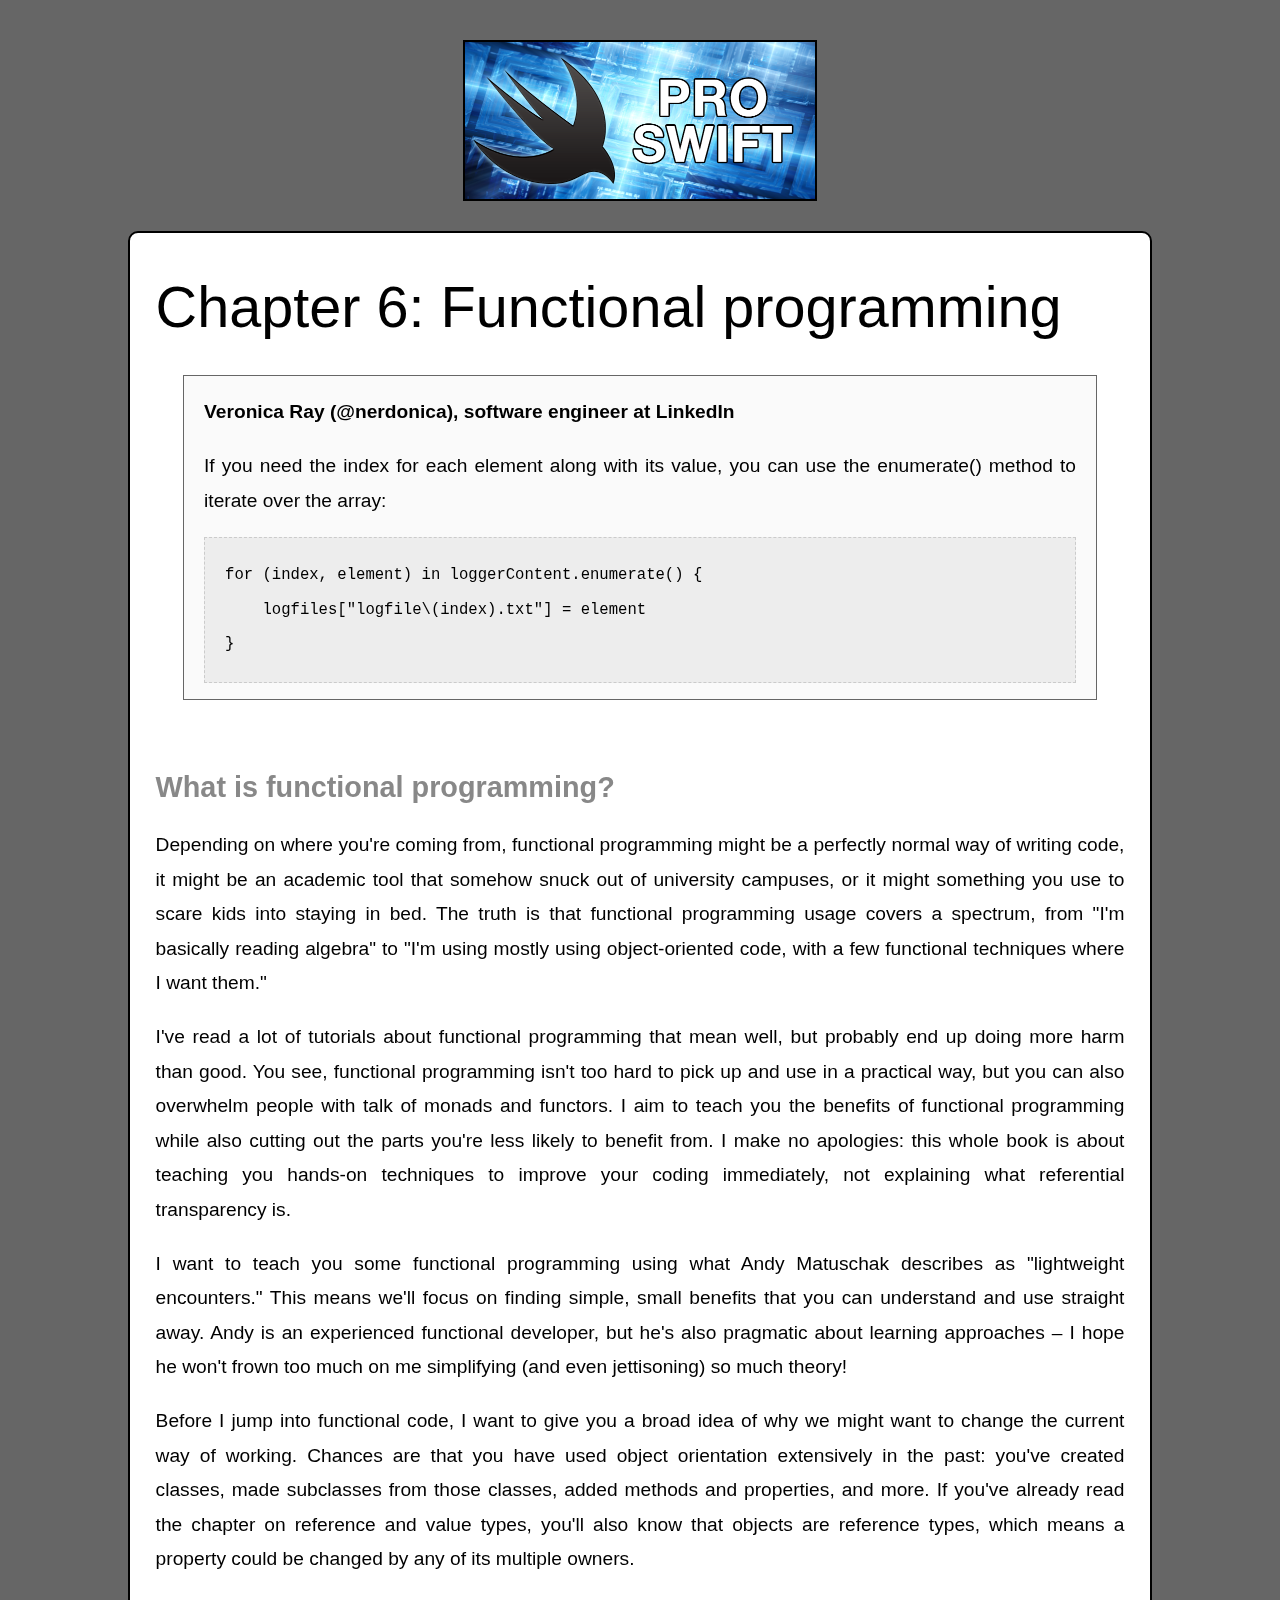
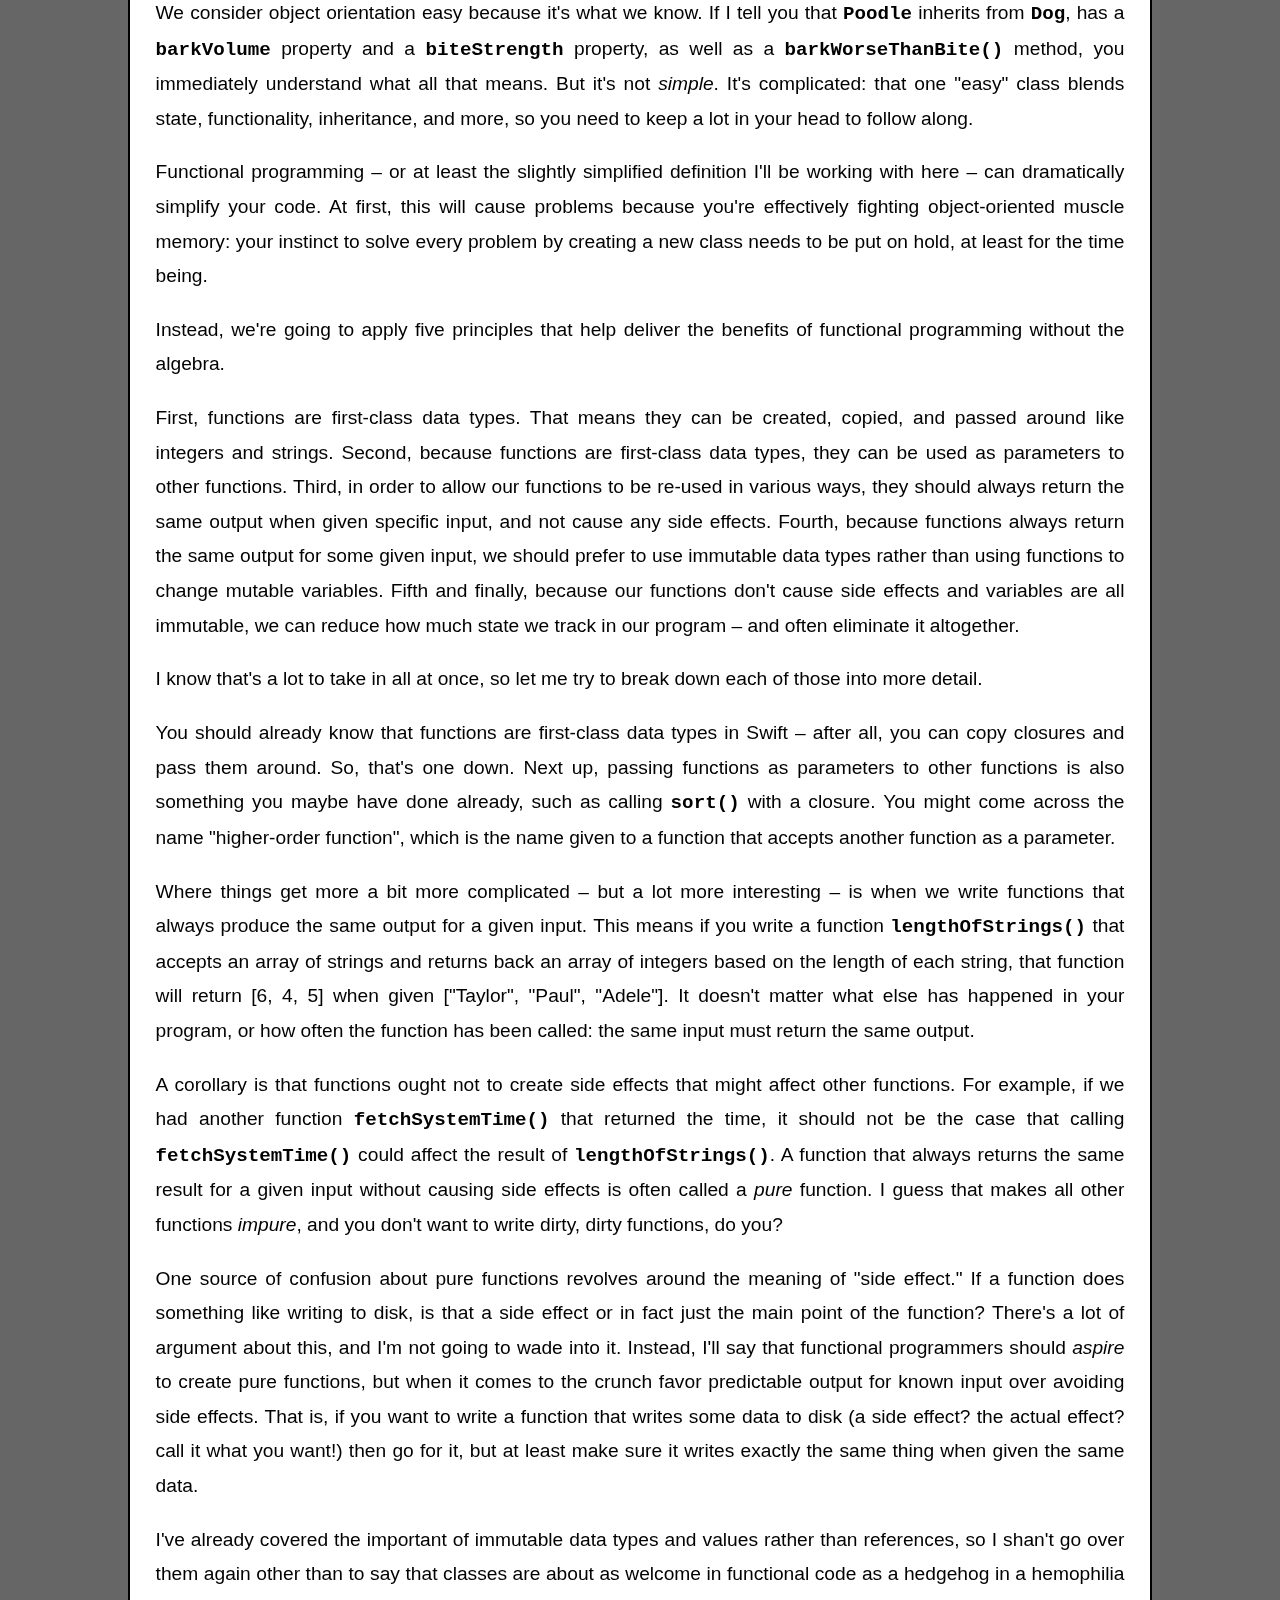
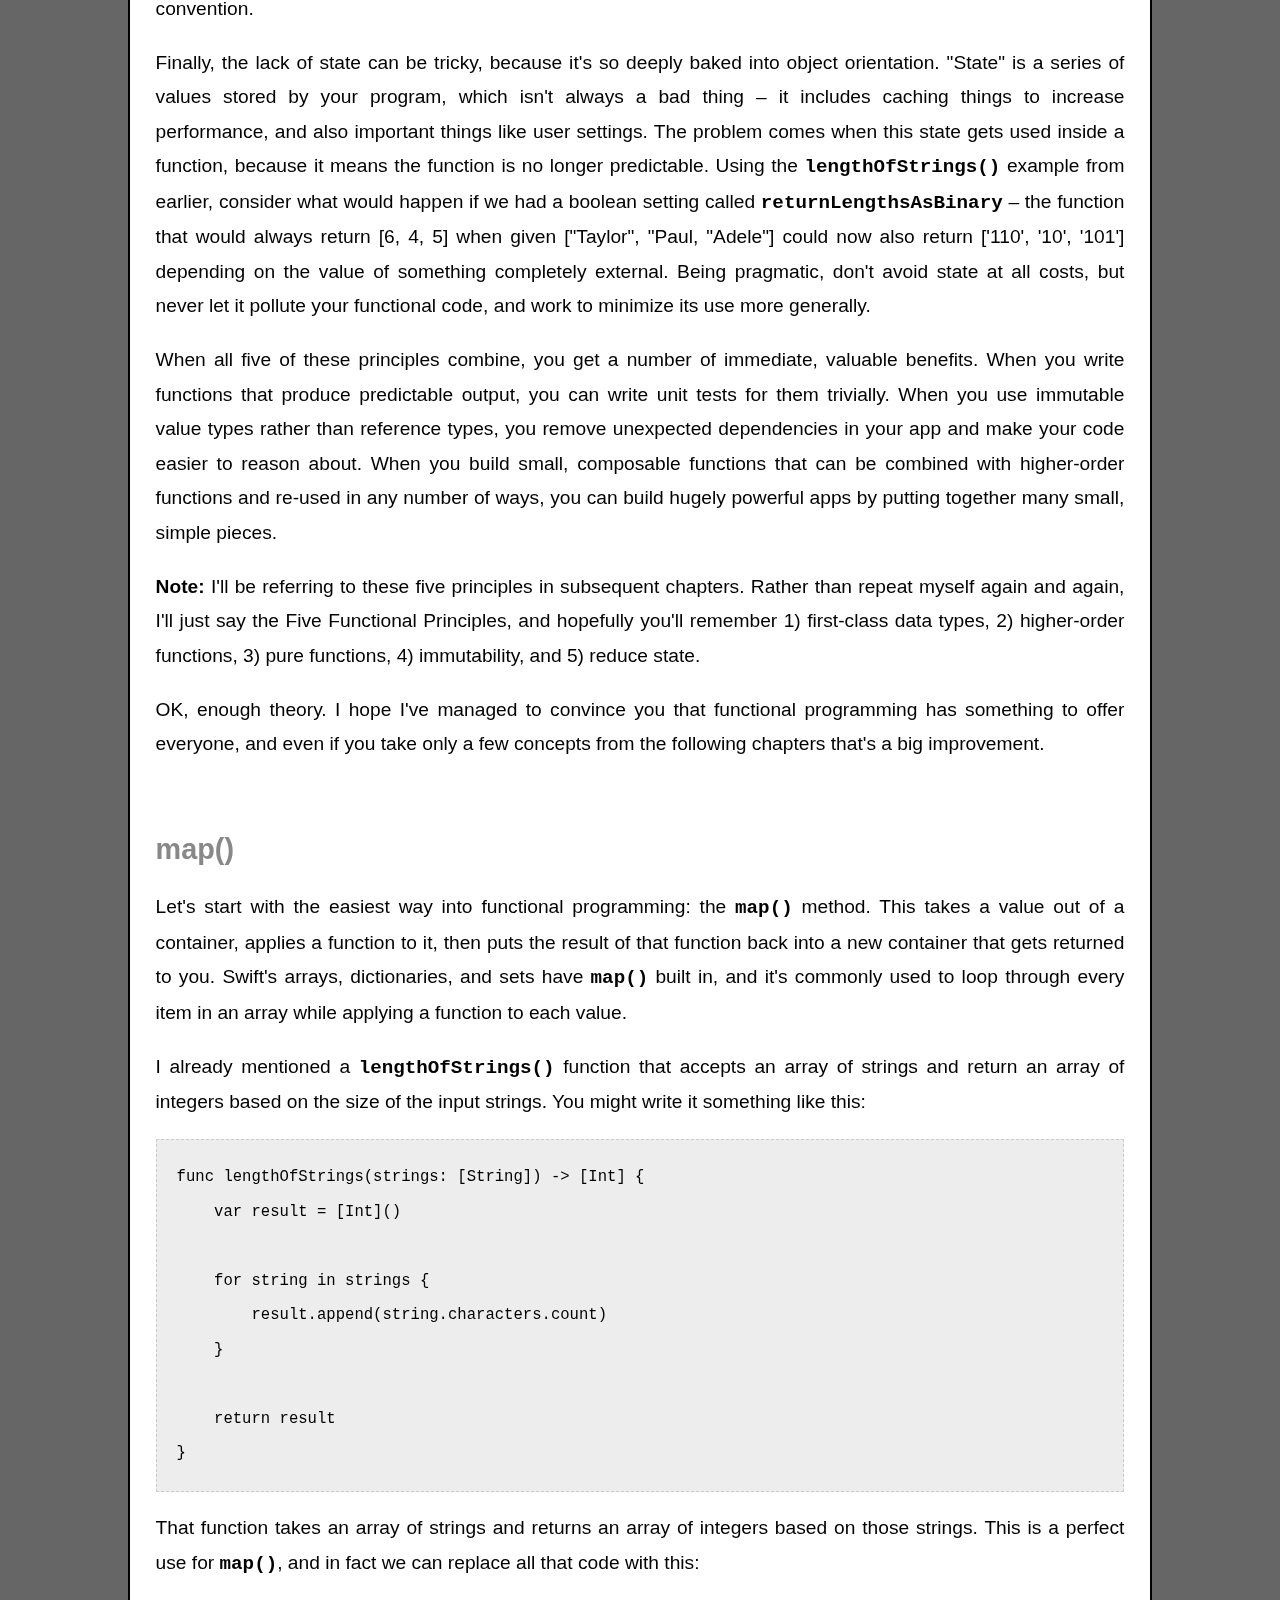
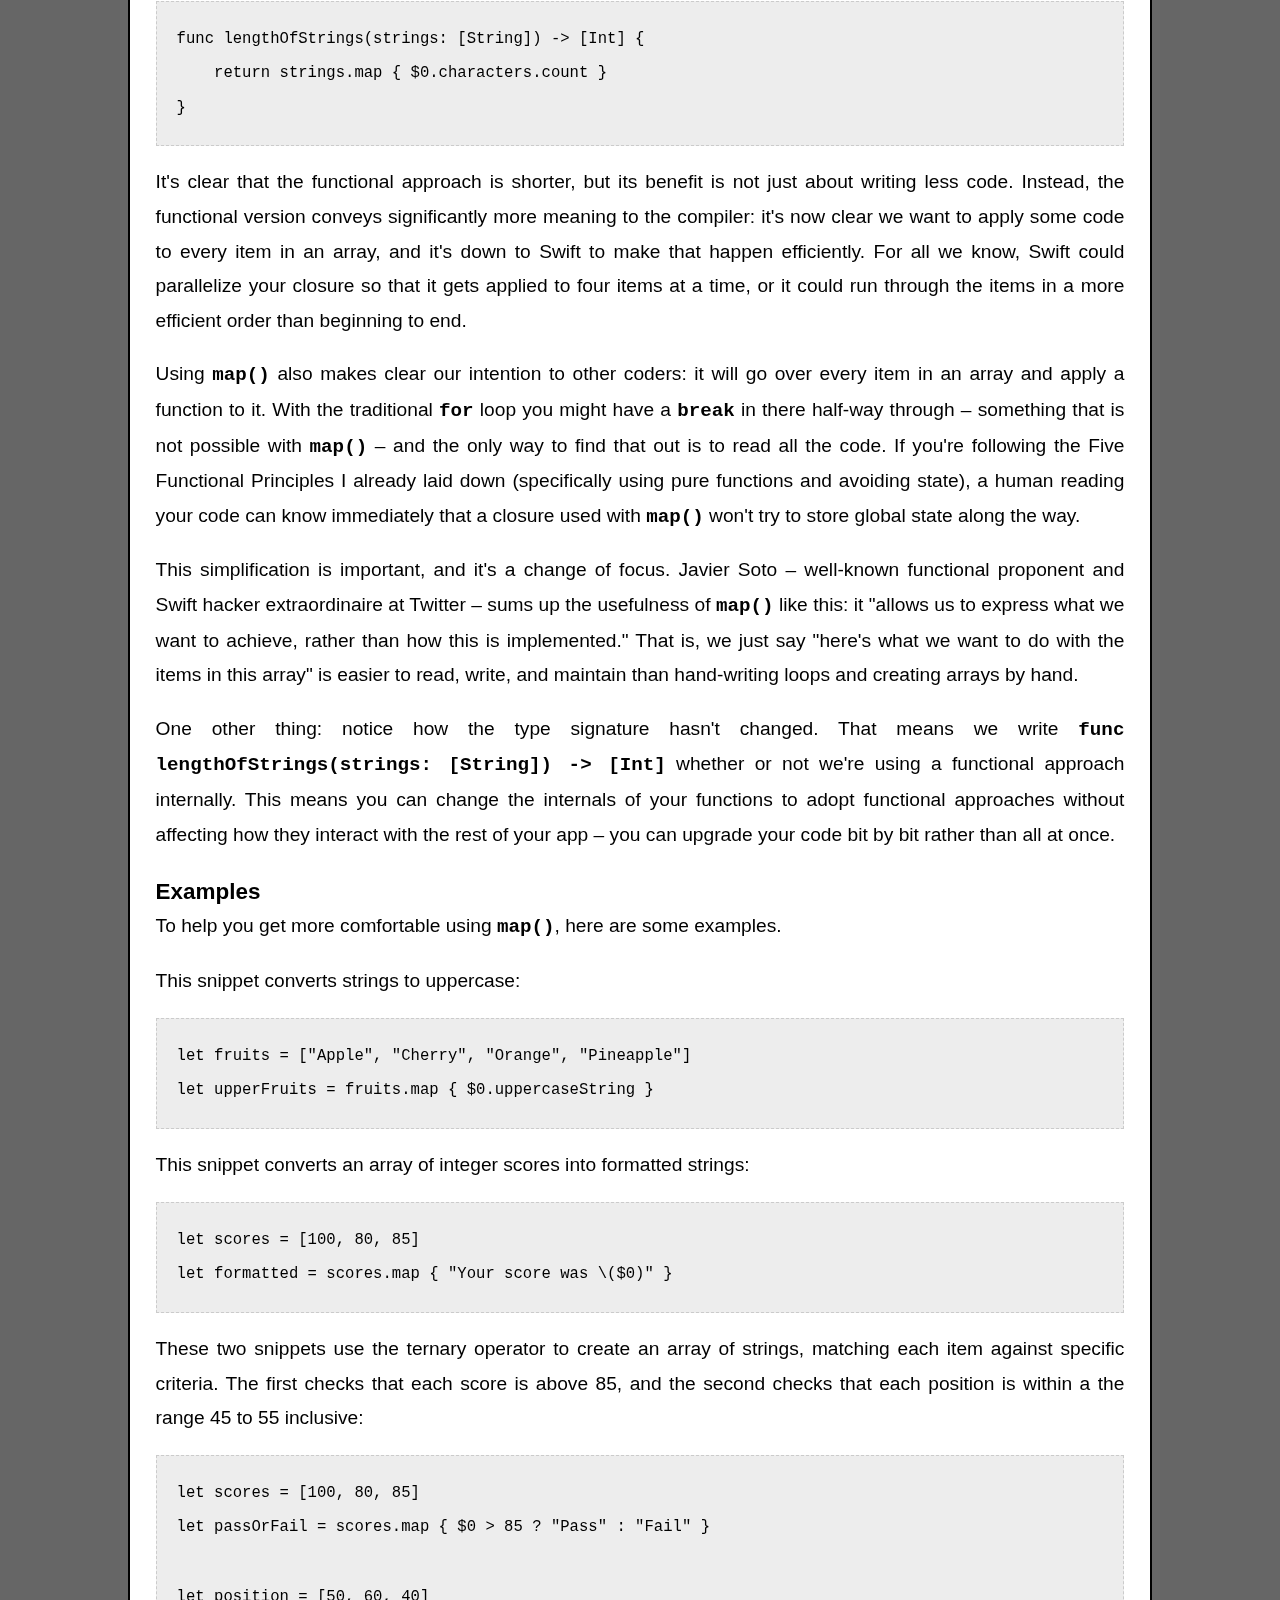
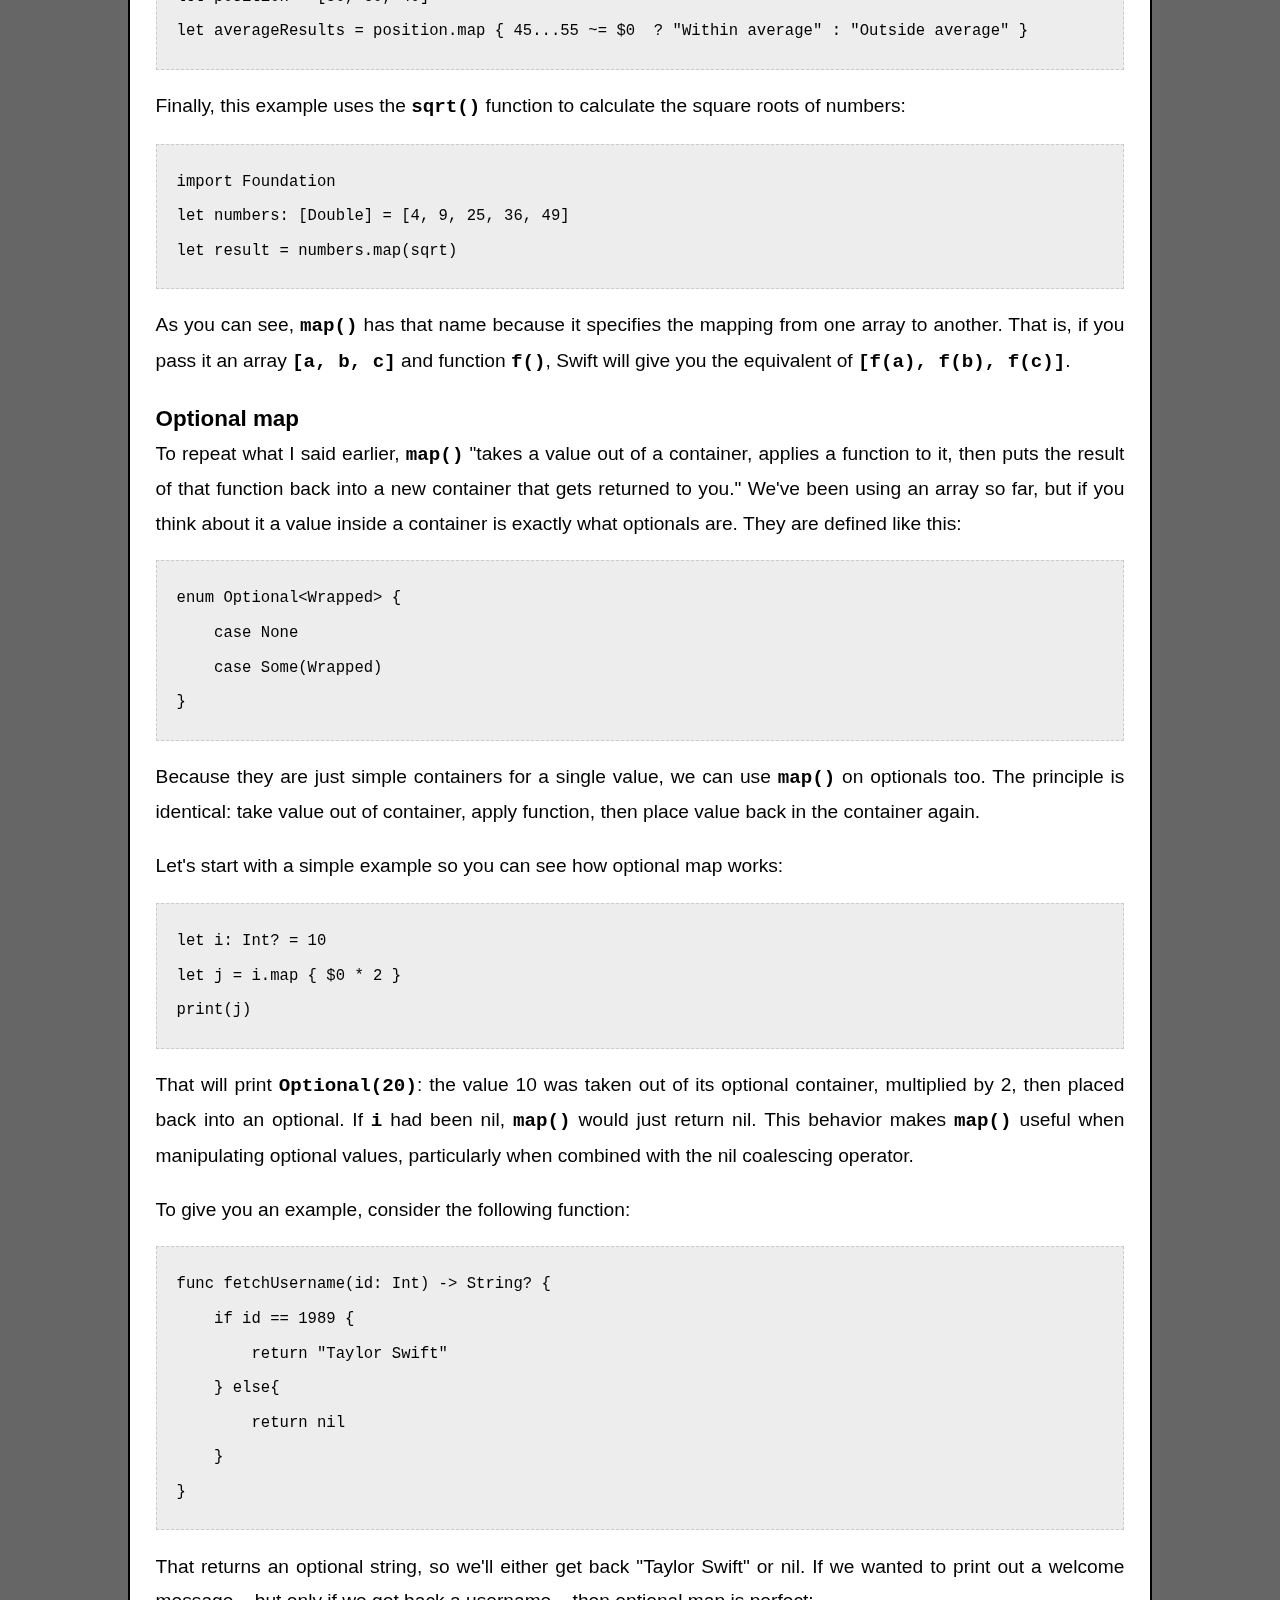
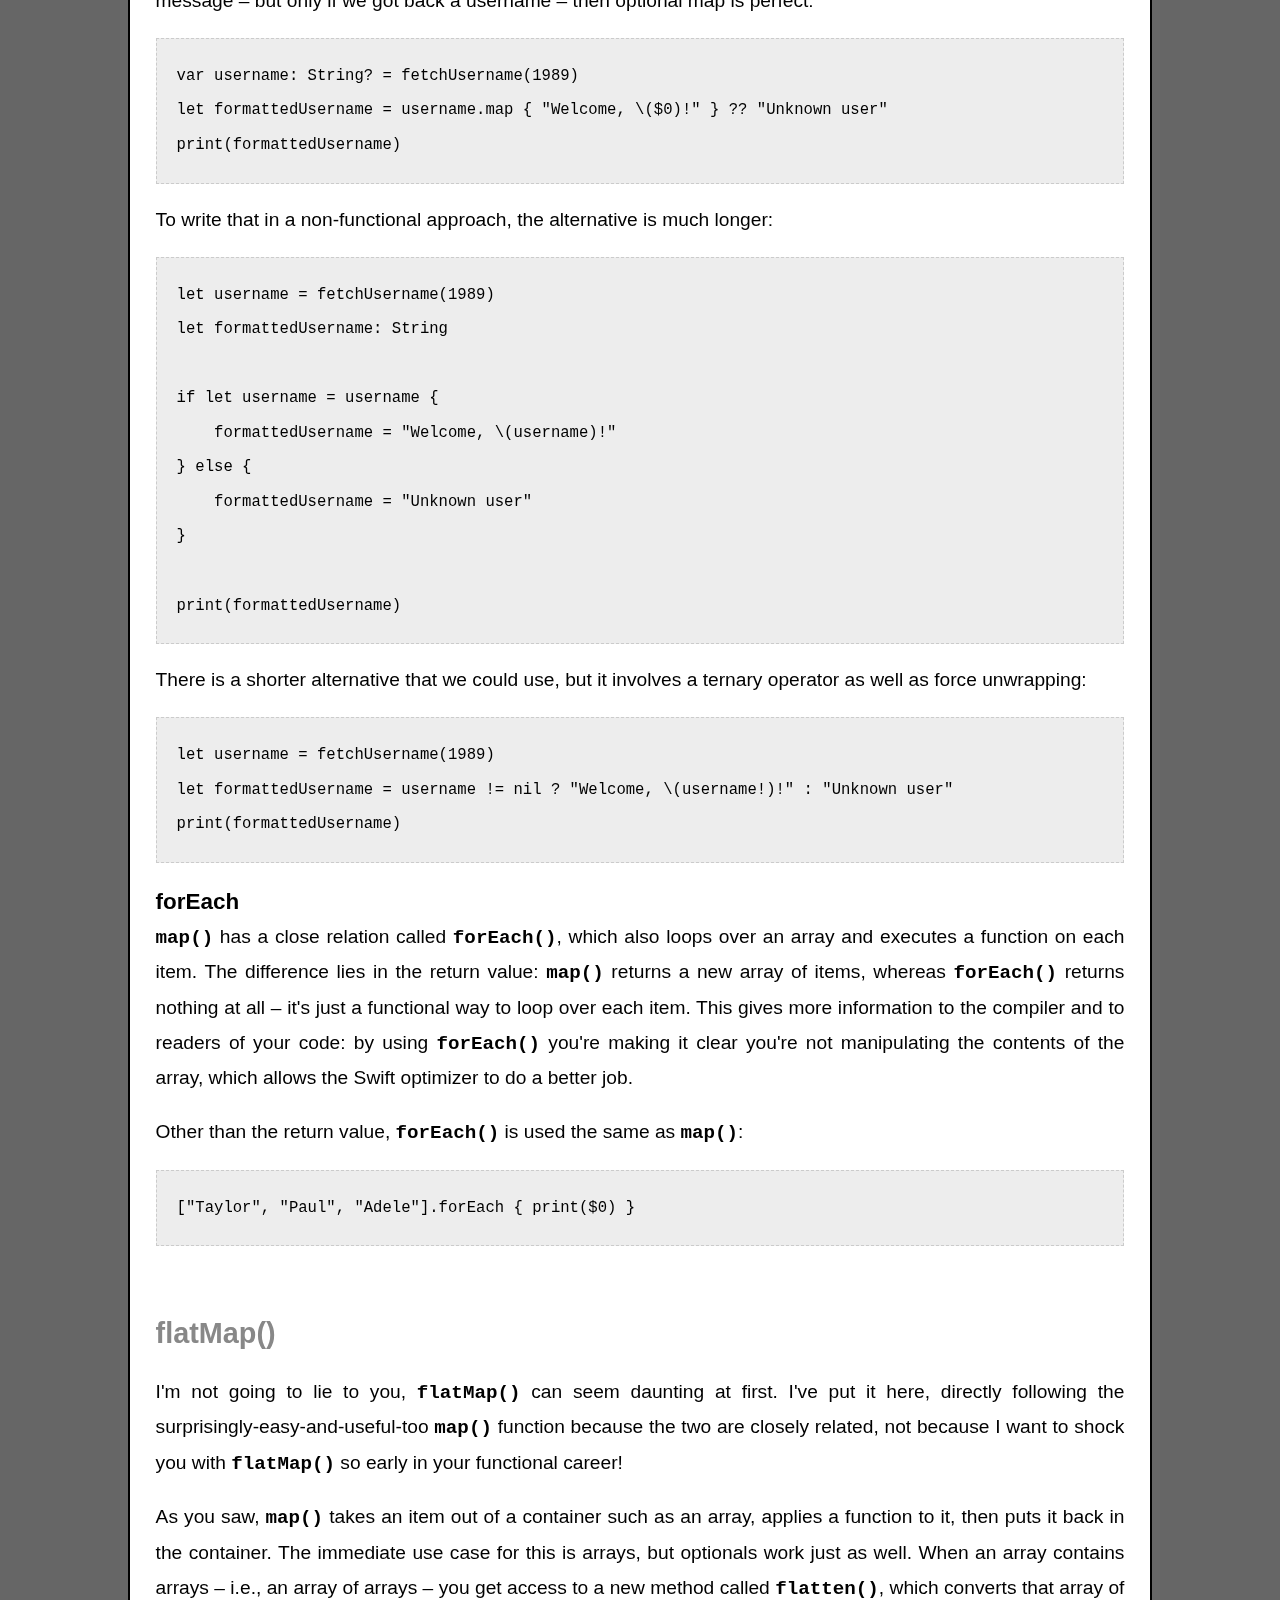
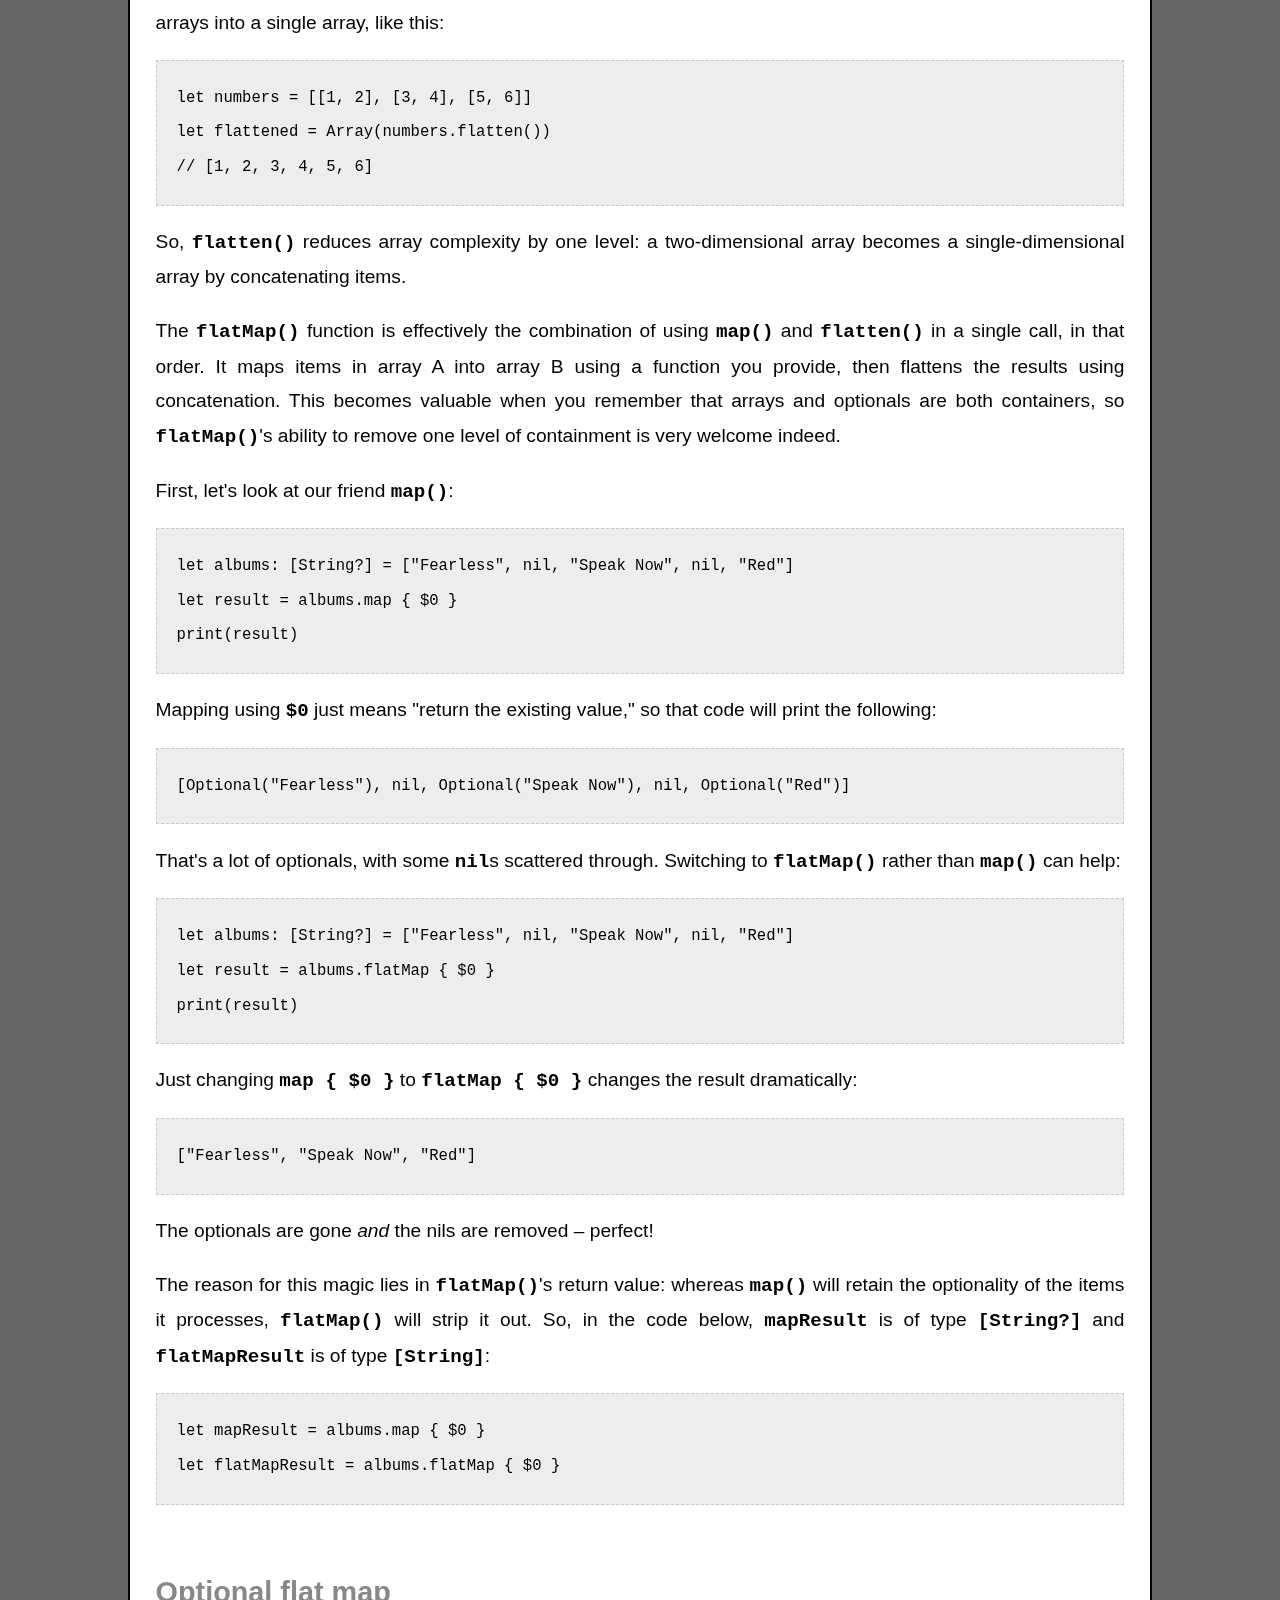
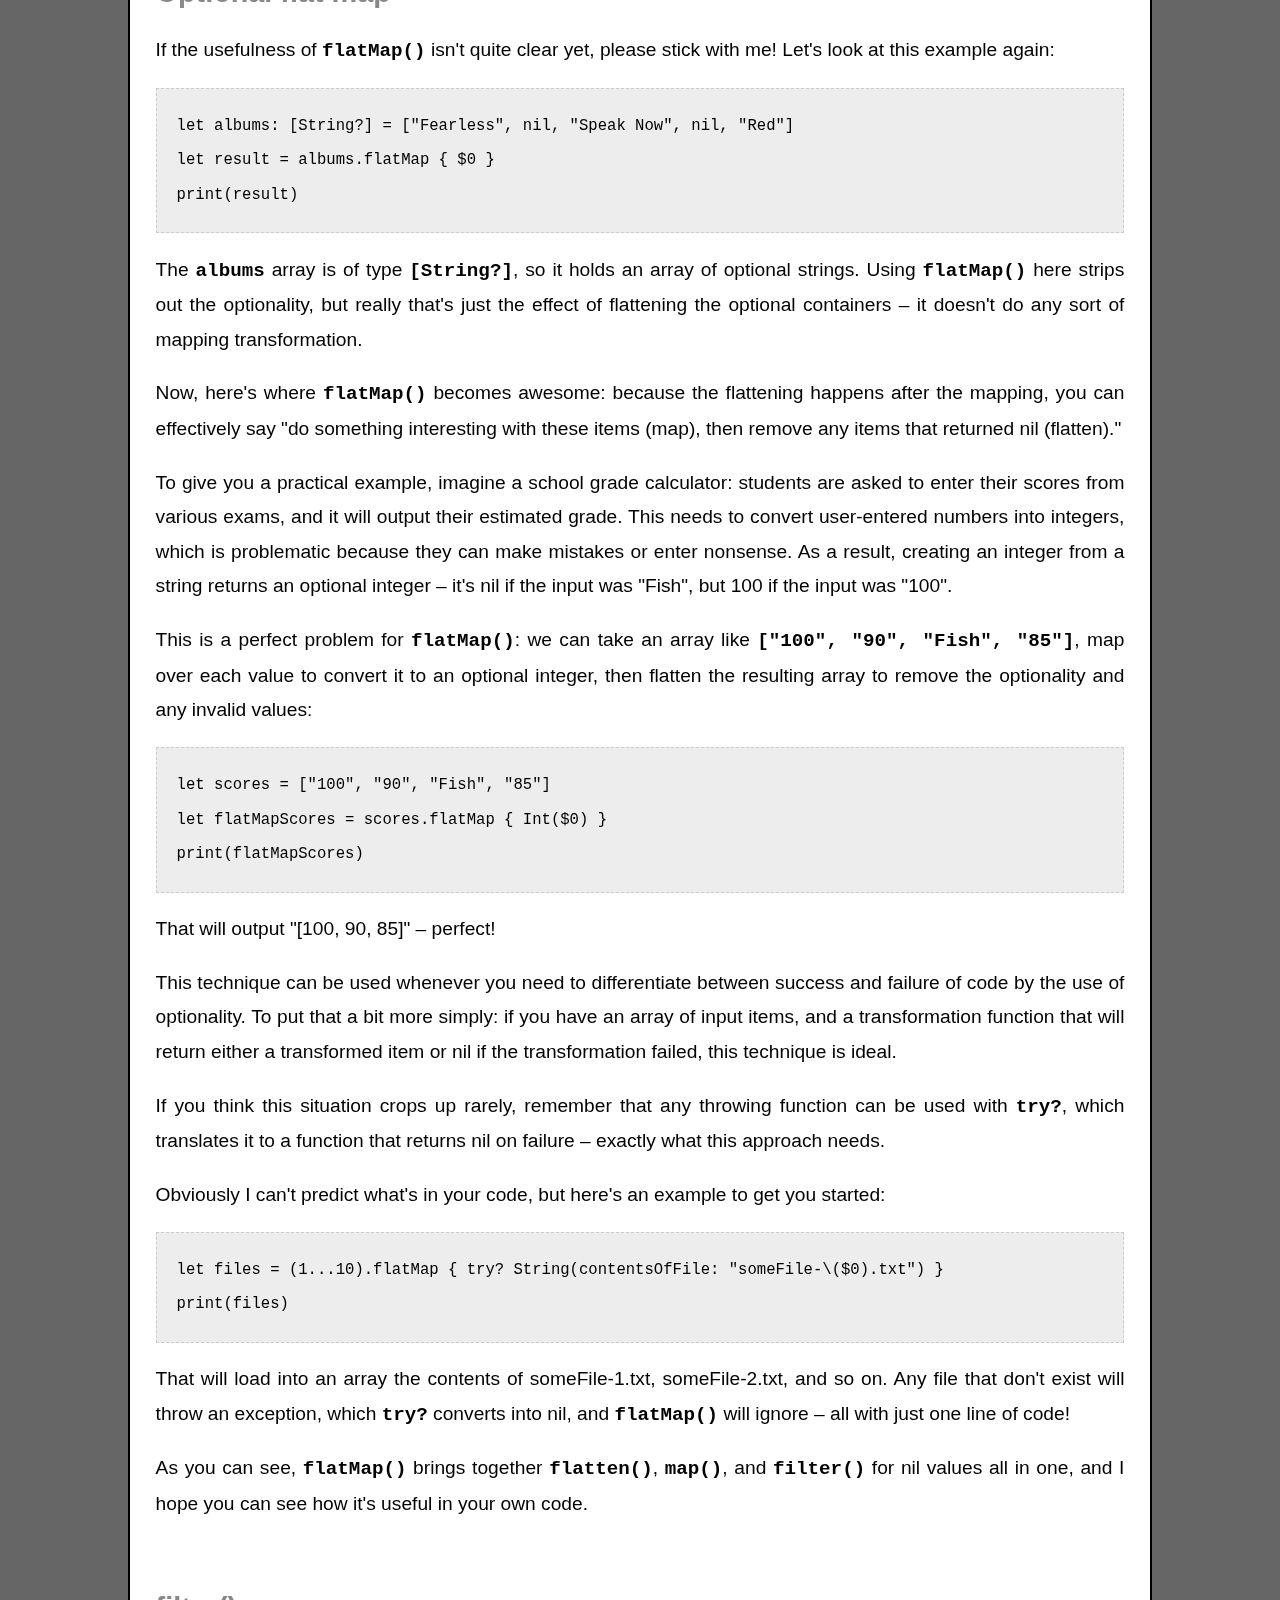
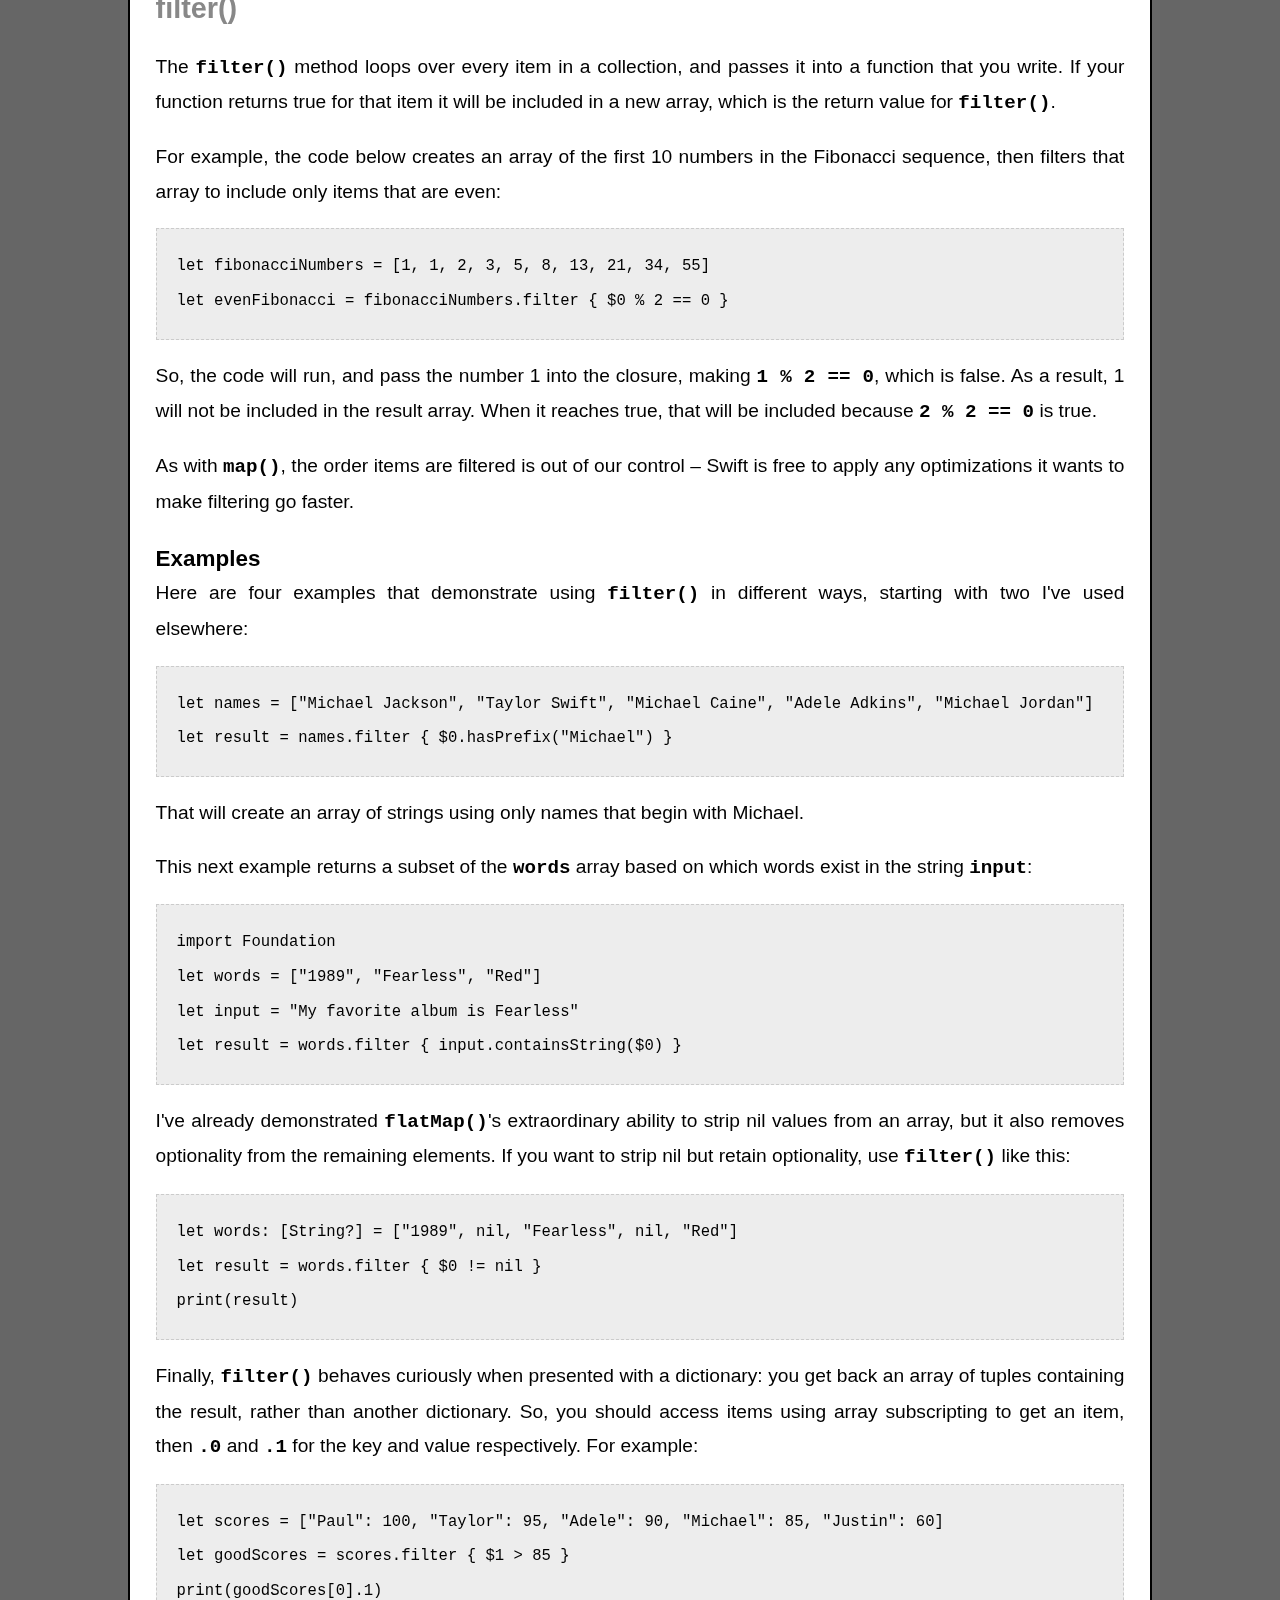
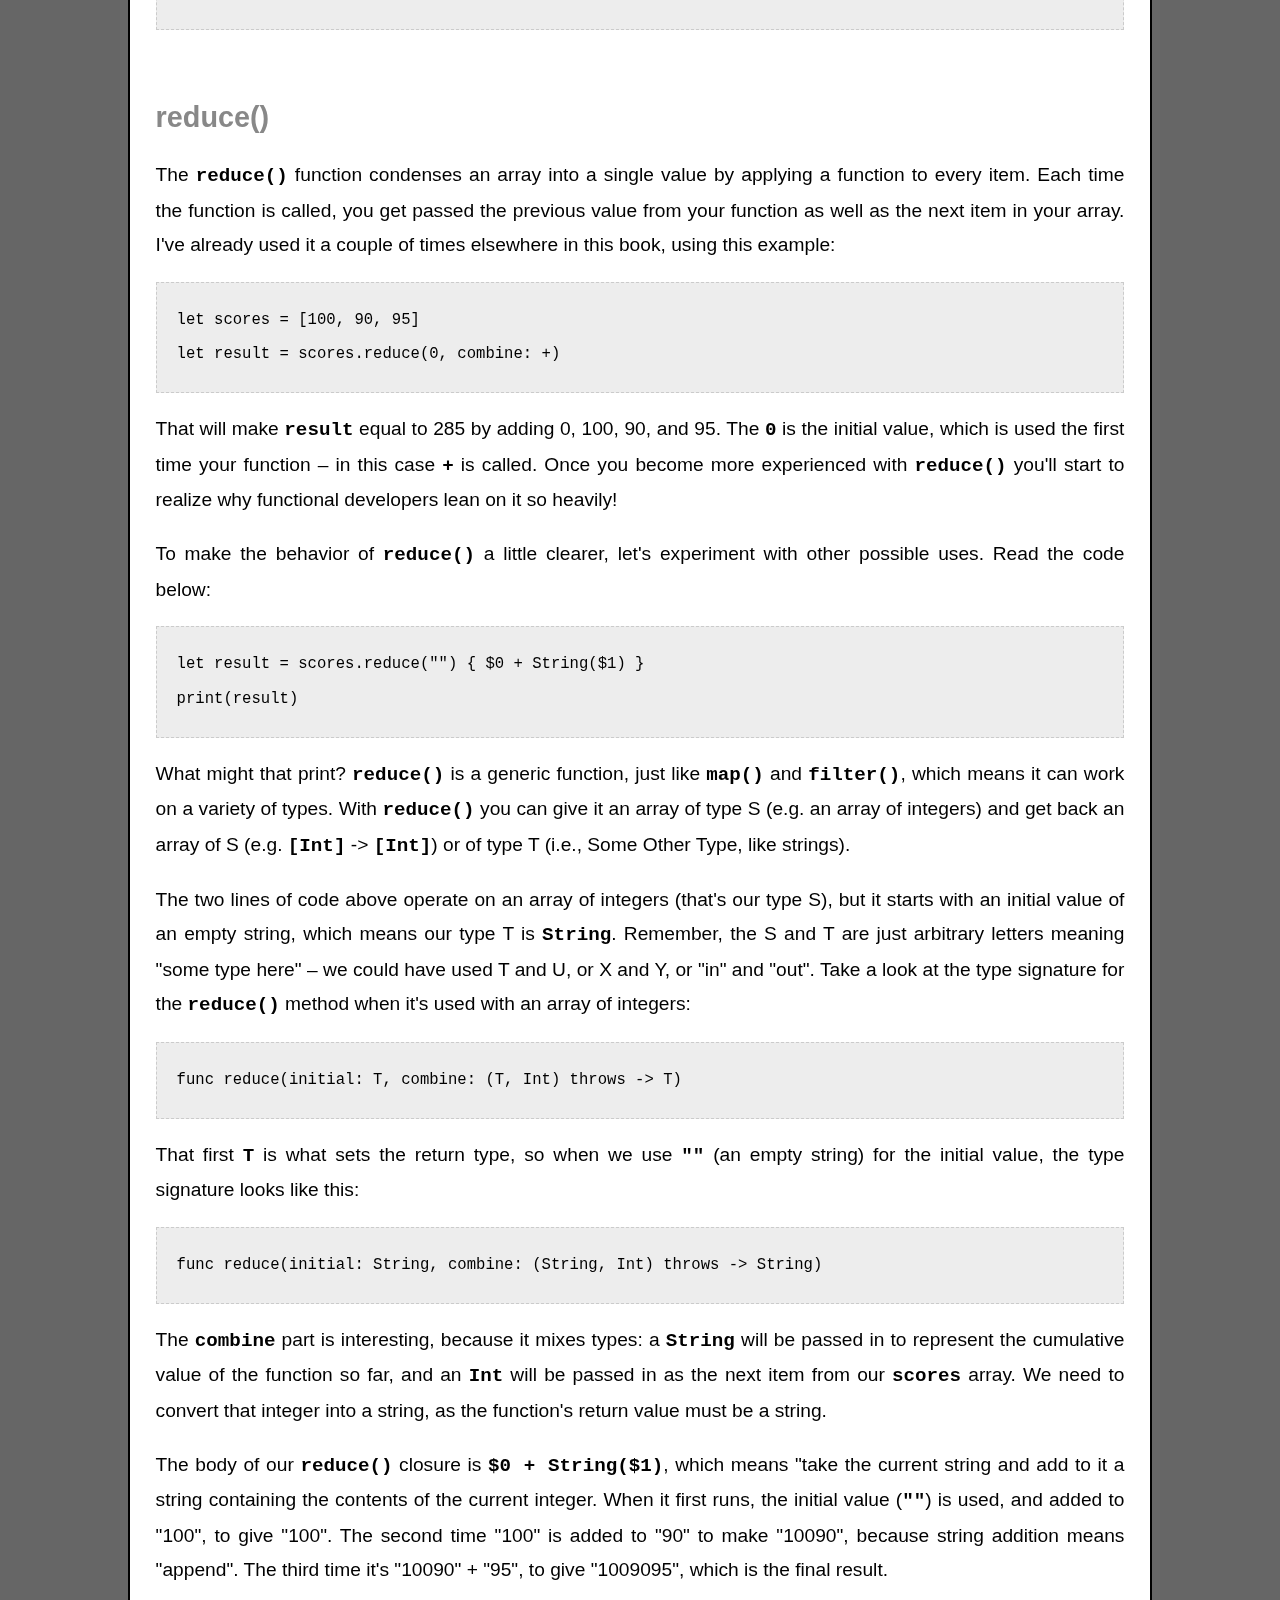
<file: Tutorial/pro-swift-book/6/Chapter6.html>
<!doctype html>
<html>
	<head>
		<title>Pro Swift</title>
		<meta http-equiv="Content-Type" content="text/html; charset=utf-8">
		<link rel="stylesheet" href="book-assets/project.css">
	</head>

	<body>
		<p style="text-align: center;"><img id="logo" src="book-assets/logo.png" alt="Pro Swift" width="350" /></p>

		<div id="container">
<h1>Chapter 6: Functional programming</h1><div class="snippet"><p><strong>Veronica Ray (@nerdonica), software engineer at LinkedIn</strong></p>
<p>If you need the index for each element along with its value, you can use the enumerate() method to iterate over the array:</p>
<pre>for (index, element) in loggerContent.enumerate() {
    logfiles["logfile\(index).txt"] = element
}</pre></div><h2>What is functional programming?</h2>
<p>Depending on where you're coming from, functional programming might be a perfectly normal way of writing code, it might be an academic tool that somehow snuck out of university campuses, or it might something you use to scare kids into staying in bed. The truth is that functional programming usage covers a spectrum, from &quot;I'm basically reading algebra&quot; to &quot;I'm using mostly using object-oriented code, with a few functional techniques where I want them.&quot;</p>
<p>I've read a lot of tutorials about functional programming that mean well, but probably end up doing more harm than good. You see, functional programming isn't too hard to pick up and use in a practical way, but you can also overwhelm people with talk of monads and functors. I aim to teach you the benefits of functional programming while also cutting out the parts you're less likely to benefit from. I make no apologies: this whole book is about teaching you hands-on techniques to improve your coding immediately, not explaining what referential transparency is.</p>
<p>I want to teach you some functional programming using what Andy Matuschak describes as &quot;lightweight encounters.&quot; This means we'll focus on finding simple, small benefits that you can understand and use straight away. Andy is an experienced functional developer, but he's also pragmatic about learning approaches – I hope he won't frown too much on me simplifying (and even jettisoning) so much theory!</p>
<p>Before I jump into functional code, I want to give you a broad idea of why we might want to change the current way of working. Chances are that you have used object orientation extensively in the past: you've created classes, made subclasses from those classes, added methods and properties, and more. If you've already read the chapter on reference and value types, you'll also know that objects are reference types, which means a property could be changed by any of its multiple owners.</p>
<p>We consider object orientation easy because it's what we know. If I tell you that <code>Poodle</code> inherits from <code>Dog</code>, has a <code>barkVolume</code> property and a <code>biteStrength</code> property, as well as a <code>barkWorseThanBite()</code> method, you immediately understand what all that means. But it's not <em>simple</em>. It's complicated: that one &quot;easy&quot; class blends state, functionality, inheritance, and more, so you need to keep a lot in your head to follow along.</p>
<p>Functional programming – or at least the slightly simplified definition I'll be working with here – can dramatically simplify your code. At first, this will cause problems because you're effectively fighting object-oriented muscle memory: your instinct to solve every problem by creating a new class needs to be put on hold, at least for the time being.</p>
<p>Instead, we're going to apply five principles that help deliver the benefits of functional programming without the algebra.</p>
<p>First, functions are first-class data types. That means they can be created, copied, and passed around like integers and strings. Second, because functions are first-class data types, they can be used as parameters to other functions. Third, in order to allow our functions to be re-used in various ways, they should always return the same output when given specific input, and not cause any side effects. Fourth, because functions always return the same output for some given input, we should prefer to use immutable data types rather than using functions to change mutable variables. Fifth and finally, because our functions don't cause side effects and variables are all immutable, we can reduce how much state we track in our program – and often eliminate it altogether.</p>
<p>I know that's a lot to take in all at once, so let me try to break down each of those into more detail.</p>
<p>You should already know that functions are first-class data types in Swift – after all, you can copy closures and pass them around. So, that's one down. Next up, passing functions as parameters to other functions is also something you maybe have done already, such as calling <code>sort()</code> with a closure. You might come across the name &quot;higher-order function&quot;, which is the name given to a function that accepts another function as a parameter.</p>
<p>Where things get more a bit more complicated – but a lot more interesting – is when we write functions that always produce the same output for a given input. This means if you write a function <code>lengthOfStrings()</code> that accepts an array of strings and returns back an array of integers based on the length of each string, that function will return [6, 4, 5] when given [&quot;Taylor&quot;, &quot;Paul&quot;, &quot;Adele&quot;]. It doesn't matter what else has happened in your program, or how often the function has been called: the same input must return the same output.</p>
<p>A corollary is that functions ought not to create side effects that might affect other functions. For example, if we had another function <code>fetchSystemTime()</code> that returned the time, it should not be the case that calling <code>fetchSystemTime()</code> could affect the result of <code>lengthOfStrings()</code>. A function that always returns the same result for a given input without causing side effects is often called a <em>pure</em> function. I guess that makes all other functions <em>impure</em>, and you don't want to write dirty, dirty functions, do you?</p>
<p>One source of confusion about pure functions revolves around the meaning of &quot;side effect.&quot; If a function does something like writing to disk, is that a side effect or in fact just the main point of the function? There's a lot of argument about this, and I'm not going to wade into it. Instead, I'll say that functional programmers should <em>aspire</em> to create pure functions, but when it comes to the crunch favor predictable output for known input over avoiding side effects. That is, if you want to write a function that writes some data to disk (a side effect? the actual effect? call it what you want!) then go for it, but at least make sure it writes exactly the same thing when given the same data.</p>
<p>I've already covered the important of immutable data types and values rather than references, so I shan't go over them again other than to say that classes are about as welcome in functional code as a hedgehog in a hemophilia convention.</p>
<p>Finally, the lack of state can be tricky, because it's so deeply baked into object orientation. &quot;State&quot; is a series of values stored by your program, which isn't always a bad thing – it includes caching things to increase performance, and also important things like user settings. The problem comes when this state gets used inside a function, because it means the function is no longer predictable. Using the <code>lengthOfStrings()</code> example from earlier, consider what would happen if we had a boolean setting called <code>returnLengthsAsBinary</code> – the function that would always return [6, 4, 5] when given [&quot;Taylor&quot;, &quot;Paul, &quot;Adele&quot;] could now also return ['110', '10', '101'] depending on the value of something completely external. Being pragmatic, don't avoid state at all costs, but never let it pollute your functional code, and work to minimize its use more generally.</p>
<p>When all five of these principles combine, you get a number of immediate, valuable benefits. When you write functions that produce predictable output, you can write unit tests for them trivially. When you use immutable value types rather than reference types, you remove unexpected dependencies in your app and make your code easier to reason about. When you build small, composable functions that can be combined with higher-order functions and re-used in any number of ways, you can build hugely powerful apps by putting together many small, simple pieces.</p>
<p><strong>Note:</strong> I'll be referring to these five principles in subsequent chapters. Rather than repeat myself again and again, I'll just say the Five Functional Principles, and hopefully you'll remember 1) first-class data types, 2) higher-order functions, 3) pure functions, 4) immutability, and 5) reduce state.</p>
<p>OK, enough theory. I hope I've managed to convince you that functional programming has something to offer everyone, and even if you take only a few concepts from the following chapters that's a big improvement.</p><h2>map()</h2>
<p>Let's start with the easiest way into functional programming: the <code>map()</code> method. This takes a value out of a container, applies a function to it, then puts the result of that function back into a new container that gets returned to you. Swift's arrays, dictionaries, and sets have <code>map()</code> built in, and it's commonly used to loop through every item in an array while applying a function to each value.</p>
<p>I already mentioned a <code>lengthOfStrings()</code> function that accepts an array of strings and return an array of integers based on the size of the input strings. You might write it something like this:</p>
<pre>func lengthOfStrings(strings: [String]) -&gt; [Int] {
    var result = [Int]()

    for string in strings {
        result.append(string.characters.count)
    }

    return result
}</pre>
<p>That function takes an array of strings and returns an array of integers based on those strings. This is a perfect use for <code>map()</code>, and in fact we can replace all that code with this:</p>
<pre>func lengthOfStrings(strings: [String]) -&gt; [Int] {
    return strings.map { $0.characters.count }
}</pre>
<p>It's clear that the functional approach is shorter, but its benefit is not just about writing less code. Instead, the functional version conveys significantly more meaning to the compiler: it's now clear we want to apply some code to every item in an array, and it's down to Swift to make that happen efficiently. For all we know, Swift could parallelize your closure so that it gets applied to four items at a time, or it could run through the items in a more efficient order than beginning to end.</p>
<p>Using <code>map()</code> also makes clear our intention to other coders: it will go over every item in an array and apply a function to it. With the traditional <code>for</code> loop you might have a <code>break</code> in there half-way through – something that is not possible with <code>map()</code> – and the only way to find that out is to read all the code. If you're following the Five Functional Principles I already laid down (specifically using pure functions and avoiding state), a human reading your code can know immediately that a closure used with <code>map()</code> won't try to store global state along the way.</p>
<p>This simplification is important, and it's a change of focus. Javier Soto – well-known functional proponent and Swift hacker extraordinaire at Twitter – sums up the usefulness of <code>map()</code> like this: it &quot;allows us to express what we want to achieve, rather than how this is implemented.&quot; That is, we just say &quot;here's what we want to do with the items in this array&quot; is easier to read, write, and maintain than hand-writing loops and creating arrays by hand.</p>
<p>One other thing: notice how the type signature hasn't changed. That means we write <code>func lengthOfStrings(strings: [String]) -&gt; [Int]</code> whether or not we're using a functional approach internally. This means you can change the internals of your functions to adopt functional approaches without affecting how they interact with the rest of your app – you can upgrade your code bit by bit rather than all at once.</p>
<h3>Examples</h3>
<p>To help you get more comfortable using <code>map()</code>, here are some examples.</p>
<p>This snippet converts strings to uppercase:</p>
<pre>let fruits = ["Apple", "Cherry", "Orange", "Pineapple"]
let upperFruits = fruits.map { $0.uppercaseString }</pre>
<p>This snippet converts an array of integer scores into formatted strings:</p>
<pre>let scores = [100, 80, 85]
let formatted = scores.map { "Your score was \($0)" }</pre>
<p>These two snippets use the ternary operator to create an array of strings, matching each item against specific criteria. The first checks that each score is above 85, and the second checks that each position is within a the range 45 to 55 inclusive:</p>
<pre>let scores = [100, 80, 85]
let passOrFail = scores.map { $0 &gt; 85 ? "Pass" : "Fail" }

let position = [50, 60, 40]
let averageResults = position.map { 45...55 ~= $0  ? "Within average" : "Outside average" }</pre>
<p>Finally, this example uses the <code>sqrt()</code> function to calculate the square roots of numbers:</p>
<pre>import Foundation
let numbers: [Double] = [4, 9, 25, 36, 49]
let result = numbers.map(sqrt)</pre>
<p>As you can see, <code>map()</code> has that name because it specifies the mapping from one array to another. That is, if you pass it an array <code>[a, b, c]</code> and function <code>f()</code>, Swift will give you the equivalent of <code>[f(a), f(b), f(c)]</code>.</p>
<h3>Optional map</h3>
<p>To repeat what I said earlier, <code>map()</code> &quot;takes a value out of a container, applies a function to it, then puts the result of that function back into a new container that gets returned to you.&quot; We've been using an array so far, but if you think about it a value inside a container is exactly what optionals are. They are defined like this:</p>
<pre>enum Optional&lt;Wrapped&gt; {
    case None
    case Some(Wrapped)
}</pre>
<p>Because they are just simple containers for a single value, we can use <code>map()</code> on optionals too. The principle is identical: take value out of container, apply function, then place value back in the container again.</p>
<p>Let's start with a simple example so you can see how optional map works:</p>
<pre>let i: Int? = 10
let j = i.map { $0 * 2 }
print(j)</pre>
<p>That will print <code>Optional(20)</code>: the value 10 was taken out of its optional container, multiplied by 2, then placed back into an optional. If <code>i</code> had been nil, <code>map()</code> would just return nil. This behavior makes <code>map()</code> useful when manipulating optional values, particularly when combined with the nil coalescing operator.</p>
<p>To give you an example, consider the following function:</p>
<pre>func fetchUsername(id: Int) -&gt; String? {
    if id == 1989 {
        return "Taylor Swift"
    } else{
        return nil
    }
}</pre>
<p>That returns an optional string, so we'll either get back &quot;Taylor Swift&quot; or nil. If we wanted to print out a welcome message – but only if we got back a username – then optional map is perfect:</p>
<pre>var username: String? = fetchUsername(1989)
let formattedUsername = username.map { "Welcome, \($0)!" } ?? "Unknown user"
print(formattedUsername)</pre>
<p>To write that in a non-functional approach, the alternative is much longer:</p>
<pre>let username = fetchUsername(1989)
let formattedUsername: String

if let username = username {
    formattedUsername = "Welcome, \(username)!"
} else {
    formattedUsername = "Unknown user"
}

print(formattedUsername)</pre>
<p>There is a shorter alternative that we could use, but it involves a ternary operator as well as force unwrapping:</p>
<pre>let username = fetchUsername(1989)
let formattedUsername = username != nil ? "Welcome, \(username!)!" : "Unknown user"
print(formattedUsername)</pre>
<h3>forEach</h3>
<p><code>map()</code> has a close relation called <code>forEach()</code>, which also loops over an array and executes a function on each item. The difference lies in the return value: <code>map()</code> returns a new array of items, whereas <code>forEach()</code> returns nothing at all – it's just a functional way to loop over each item. This gives more information to the compiler and to readers of your code: by using <code>forEach()</code> you're making it clear you're not manipulating the contents of the array, which allows the Swift optimizer to do a better job.</p>
<p>Other than the return value, <code>forEach()</code> is used the same as <code>map()</code>:</p>
<pre>["Taylor", "Paul", "Adele"].forEach { print($0) }</pre><h2>flatMap()</h2>
<p>I'm not going to lie to you, <code>flatMap()</code> can seem daunting at first. I've put it here, directly following the surprisingly-easy-and-useful-too <code>map()</code> function because the two are closely related, not because I want to shock you with <code>flatMap()</code> so early in your functional career!</p>
<p>As you saw, <code>map()</code> takes an item out of a container such as an array, applies a function to it, then puts it back in the container. The immediate use case for this is arrays, but optionals work just as well. When an array contains arrays – i.e., an array of arrays – you get access to a new method called <code>flatten()</code>, which converts that array of arrays into a single array, like this:</p>
<pre>let numbers = [[1, 2], [3, 4], [5, 6]]
let flattened = Array(numbers.flatten())
// [1, 2, 3, 4, 5, 6]</pre>
<p>So, <code>flatten()</code> reduces array complexity by one level: a two-dimensional array becomes a single-dimensional array by concatenating items.</p>
<p>The <code>flatMap()</code> function is effectively the combination of using <code>map()</code> and <code>flatten()</code> in a single call, in that order. It maps items in array A into array B using a function you provide, then flattens the results using concatenation. This becomes valuable when you remember that arrays and optionals are both containers, so <code>flatMap()</code>'s ability to remove one level of containment is very welcome indeed.</p>
<p>First, let's look at our friend <code>map()</code>:</p>
<pre>let albums: [String?] = ["Fearless", nil, "Speak Now", nil, "Red"]
let result = albums.map { $0 }
print(result)</pre>
<p>Mapping using <code>$0</code> just means &quot;return the existing value,&quot; so that code will print the following:</p>
<pre>[Optional("Fearless"), nil, Optional("Speak Now"), nil, Optional("Red")]</pre>
<p>That's a lot of optionals, with some <code>nil</code>s scattered through. Switching to <code>flatMap()</code> rather than <code>map()</code> can help:</p>
<pre>let albums: [String?] = ["Fearless", nil, "Speak Now", nil, "Red"]
let result = albums.flatMap { $0 }
print(result)</pre>
<p>Just changing <code>map { $0 }</code> to <code>flatMap { $0 }</code> changes the result dramatically:</p>
<pre>["Fearless", "Speak Now", "Red"]</pre>
<p>The optionals are gone <em>and</em> the nils are removed – perfect!</p>
<p>The reason for this magic lies in <code>flatMap()</code>'s return value: whereas <code>map()</code> will retain the optionality of the items it processes, <code>flatMap()</code> will strip it out. So, in the code below, <code>mapResult</code> is of type <code>[String?]</code> and <code>flatMapResult</code> is of type <code>[String]</code>:</p>
<pre>let mapResult = albums.map { $0 }
let flatMapResult = albums.flatMap { $0 }</pre>
<h2>Optional flat map</h2>
<p>If the usefulness of <code>flatMap()</code> isn't quite clear yet, please stick with me! Let's look at this example again:</p>
<pre>let albums: [String?] = ["Fearless", nil, "Speak Now", nil, "Red"]
let result = albums.flatMap { $0 }
print(result)</pre>
<p>The <code>albums</code> array is of type <code>[String?]</code>, so it holds an array of optional strings. Using <code>flatMap()</code> here strips out the optionality, but really that's just the effect of flattening the optional containers – it doesn't do any sort of mapping transformation.</p>
<p>Now, here's where <code>flatMap()</code> becomes awesome: because the flattening happens after the mapping, you can effectively say &quot;do something interesting with these items (map), then remove any items that returned nil (flatten).&quot;</p>
<p>To give you a practical example, imagine a school grade calculator: students are asked to enter their scores from various exams, and it will output their estimated grade. This needs to convert user-entered numbers into integers, which is problematic because they can make mistakes or enter nonsense. As a result, creating an integer from a string returns an optional integer – it's nil if the input was &quot;Fish&quot;, but 100 if the input was &quot;100&quot;.</p>
<p>This is a perfect problem for <code>flatMap()</code>: we can take an array like <code>["100", "90", "Fish", "85"]</code>, map over each value to convert it to an optional integer, then flatten the resulting array to remove the optionality and any invalid values:</p>
<pre>let scores = ["100", "90", "Fish", "85"]
let flatMapScores = scores.flatMap { Int($0) }
print(flatMapScores)</pre>
<p>That will output &quot;[100, 90, 85]&quot; – perfect!</p>
<p>This technique can be used whenever you need to differentiate between success and failure of code by the use of optionality. To put that a bit more simply: if you have an array of input items, and a transformation function that will return either a transformed item or nil if the transformation failed, this technique is ideal.</p>
<p>If you think this situation crops up rarely, remember that any throwing function can be used with <code>try?</code>, which translates it to a function that returns nil on failure – exactly what this approach needs.</p>
<p>Obviously I can't predict what's in your code, but here's an example to get you started:</p>
<pre>let files = (1...10).flatMap { try? String(contentsOfFile: "someFile-\($0).txt") }
print(files)</pre>
<p>That will load into an array the contents of someFile-1.txt, someFile-2.txt, and so on. Any file that don't exist will throw an exception, which <code>try?</code> converts into nil, and <code>flatMap()</code> will ignore – all with just one line of code!</p>
<p>As you can see, <code>flatMap()</code> brings together <code>flatten()</code>, <code>map()</code>, and <code>filter()</code> for nil values all in one, and I hope you can see how it's useful in your own code.</p><h2>filter()</h2>
<p>The <code>filter()</code> method loops over every item in a collection, and passes it into a function that you write. If your function returns true for that item it will be included in a new array, which is the return value for <code>filter()</code>.</p>
<p>For example, the code below creates an array of the first 10 numbers in the Fibonacci sequence, then filters that array to include only items that are even:</p>
<pre>let fibonacciNumbers = [1, 1, 2, 3, 5, 8, 13, 21, 34, 55]
let evenFibonacci = fibonacciNumbers.filter { $0 % 2 == 0 }</pre>
<p>So, the code will run, and pass the number 1 into the closure, making <code>1 % 2 == 0</code>, which is false. As a result, 1 will not be included in the result array. When it reaches true, that will be included because <code>2 % 2 == 0</code> is true.</p>
<p>As with <code>map()</code>, the order items are filtered is out of our control – Swift is free to apply any optimizations it wants to make filtering go faster.</p>
<h3>Examples</h3>
<p>Here are four examples that demonstrate using <code>filter()</code> in different ways, starting with two I've used elsewhere:</p>
<pre>let names = ["Michael Jackson", "Taylor Swift", "Michael Caine", "Adele Adkins", "Michael Jordan"]
let result = names.filter { $0.hasPrefix("Michael") }</pre>
<p>That will create an array of strings using only names that begin with Michael.</p>
<p>This next example returns a subset of the <code>words</code> array based on which words exist in the string <code>input</code>:</p>
<pre>import Foundation
let words = ["1989", "Fearless", "Red"]
let input = "My favorite album is Fearless"
let result = words.filter { input.containsString($0) }</pre>
<p>I've already demonstrated <code>flatMap()</code>'s extraordinary ability to strip nil values from an array, but it also removes optionality from the remaining elements. If you want to strip nil but retain optionality, use <code>filter()</code> like this:</p>
<pre>let words: [String?] = ["1989", nil, "Fearless", nil, "Red"]
let result = words.filter { $0 != nil }
print(result)</pre>
<p>Finally, <code>filter()</code> behaves curiously when presented with a dictionary: you get back an array of tuples containing the result, rather than another dictionary. So, you should access items using array subscripting to get an item, then <code>.0</code> and <code>.1</code> for the key and value respectively. For example:</p>
<pre>let scores = ["Paul": 100, "Taylor": 95, "Adele": 90, "Michael": 85, "Justin": 60]
let goodScores = scores.filter { $1 &gt; 85 }
print(goodScores[0].1)</pre><h2>reduce()</h2>
<p>The <code>reduce()</code> function condenses an array into a single value by applying a function to every item. Each time the function is called, you get passed the previous value from your function as well as the next item in your array. I've already used it a couple of times elsewhere in this book, using this example:</p>
<pre>let scores = [100, 90, 95]
let result = scores.reduce(0, combine: +)</pre>
<p>That will make <code>result</code> equal to 285 by adding 0, 100, 90, and 95. The <code>0</code> is the initial value, which is used the first time your function – in this case <code>+</code> is called. Once you become more experienced with <code>reduce()</code> you'll start to realize why functional developers lean on it so heavily!</p>
<p>To make the behavior of <code>reduce()</code> a little clearer, let's experiment with other possible uses. Read the code below:</p>
<pre>let result = scores.reduce("") { $0 + String($1) }
print(result)</pre>
<p>What might that print? <code>reduce()</code> is a generic function, just like <code>map()</code> and <code>filter()</code>, which means it can work on a variety of types. With <code>reduce()</code> you can give it an array of type S (e.g. an array of integers) and get back an array of S (e.g. <code>[Int]</code> -&gt; <code>[Int]</code>) or of type T (i.e., Some Other Type, like strings).</p>
<p>The two lines of code above operate on an array of integers (that's our type S), but it starts with an initial value of an empty string, which means our type T is <code>String</code>. Remember, the S and T are just arbitrary letters meaning &quot;some type here&quot; – we could have used T and U, or X and Y, or &quot;in&quot; and &quot;out&quot;. Take a look at the type signature for the <code>reduce()</code> method when it's used with an array of integers:</p>
<pre>func reduce(initial: T, combine: (T, Int) throws -&gt; T)</pre>
<p>That first <code>T</code> is what sets the return type, so when we use <code>""</code> (an empty string) for the initial value, the type signature looks like this:</p>
<pre>func reduce(initial: String, combine: (String, Int) throws -&gt; String)</pre>
<p>The <code>combine</code> part is interesting, because it mixes types: a <code>String</code> will be passed in to represent the cumulative value of the function so far, and an <code>Int</code> will be passed in as the next item from our <code>scores</code> array. We need to convert that integer into a string, as the function's return value must be a string.</p>
<p>The body of our <code>reduce()</code> closure is <code>$0 + String($1)</code>, which means &quot;take the current string and add to it a string containing the contents of the current integer. When it first runs, the initial value (<code>""</code>) is used, and added to &quot;100&quot;, to give &quot;100&quot;. The second time &quot;100&quot; is added to &quot;90&quot; to make &quot;10090&quot;, because string addition means &quot;append&quot;. The third time it's &quot;10090&quot; + &quot;95&quot;, to give &quot;1009095&quot;, which is the final result.</p>
<h3>Try it yourself</h3>
<p>It's time to see how well you understand <code>reduce()</code>: try to use it to sum the number of characters used in all the names below:</p>
<pre>let names = ["Taylor", "Paul", "Adele"]
// your code here
print(count)</pre>
<p>That should print &quot;15&quot;, which is the sum of the lengths of &quot;Taylor&quot;, &quot;Paul&quot;, and &quot;Adele&quot;. This is a straight integer operation, but you can't just use <code>+</code> because you want to add the character count rather than appending strings.</p>
<p>Give it a try now; below is my solution:</p>
<pre>let names = ["Taylor", "Paul", "Adele"]
let count = names.reduce(0) { $0 + $1.characters.count }
print(count)</pre>
<p>For comparison, here's the non-functional variant:</p>
<pre>let names = ["Taylor", "Paul", "Adele"]
var count = 0

for name in names {
    count += name.characters.count
}

print(count)</pre>
<p>Again, it's not really about the difference in the number of lines of code. Instead, about it's about clarity of intent: with the non-functional variant we're manipulating each item directly, and you need to read the contents of the loop to see what happens to <code>count</code> – it's a variable now, so it could be changed in any number of ways.</p>
<h3>Reducing to a boolean</h3>
<p>A common programming task is to check whether all items in array evaluate to true for a given condition: &quot;is everyone over 18?&quot; or &quot;are all addresses in Canada?&quot; This is converting an array into a single value, which is perfect for <code>reduce()</code>. For example, we can check that our array of names contains strings that are at over four characters in length:</p>
<pre>let names = ["Taylor", "Paul", "Adele"]
let longEnough = names.reduce(true) { $0 &amp;&amp; $1.characters.count &gt; 4 }
print(longEnough)</pre>
<p>That function starts with an initial value of <code>true</code>, then uses <code>&amp;&amp;</code> to compare the existing value against a new one. As a reminder:</p>
<ul>
<li>false &amp;&amp; false == false</li>
<li>true &amp;&amp; false == false</li>
<li>false &amp;&amp; true == false</li>
<li>true &amp;&amp; true == true</li>
</ul>
<p>Each time the function runs, it checks whether <code>$1.characters.count &gt; 4</code>, for example <code>"Taylor".characters.count &gt; 4</code>. That will return true, and our initial value was true, so Swift will run <code>true &amp;&amp; true</code> to make <code>true</code>. The next time it runs, <code>"Paul".characters.count &gt; 4</code> will return false, and our previous value was true, so Swift will run <code>true &amp;&amp; false</code> to make <code>false</code> Finally, <code>"Adele".characters.count &gt; 4</code> will return true, and our previous value was false, so Swift will run <code>false &amp;&amp; true</code> to make <code>false</code>.</p>
<p>So, once the code runs <code>longEnough</code> will be set to false: we've successfully checked that all strings are at least a certain length.</p>
<p>There's an obvious but unavoidable problem here, which is that if we're checking 1000 items and item 2 fails the test, we don't need to continue. With this functional approach all 1000 items will be checked, but with a regular <code>for</code> loop you can <code>break</code> as needed. This is a cost-benefit analysis you'll need to make for each situation that comes up, but I would suggest you prefer the functional approach by default and only switch when you think it's necessary.</p>
<h3>Reducing to find a value</h3>
<p>Reduce can also be used to find specific values in an array, but you need to keep in mind that there are often better solutions. For example, the code below finds the longest name in the array by comparing each name against the longest so far:</p>
<pre>let names = ["Taylor", "Paul", "Adele"]
let longest = names.reduce("") { $1.characters.count &gt; $0.characters.count ? $1 : $0 }</pre>
<p>That code certainly works, but you could use <code>maxElement()</code> instead, like this:</p>
<pre>let longest = names.maxElement { $1.characters.count &gt; $0.characters.count }</pre>
<p>In this example, <code>reduce()</code> will do one extra comparison because of the initial value of <code>""</code>, however because you're starting with <em>something</em> you're always guaranteed a value to work with. In comparison, <code>maxElement()</code> returns an optional value that you then need to unwrap, so which you use will depend on your context.</p>
<h3>Reducing a multi-dimensional array</h3>
<p>I started this chapter by saying that &quot;the <code>reduce()</code> function condenses an array into a single value by applying a function to every item.&quot; That's true, but it might mean a bit more than you realized: the input can be an array of <em>anything</em> and the output can be any kind of value, even another array. To demonstrate this, I want to demonstrate using <code>reduce()</code> to convert an array of arrays (a two-dimensional array) into a single array.</p>
<p>To make this work, we need to provide <code>reduce()</code> with an initial value of an empty array. Then each time it's called we'll add the new item (another array) to the existing one by using <code>+</code>. So, the code is this:</p>
<pre>let numbers = [
    [1, 1, 2],
    [3, 5, 8],
    [13, 21, 34]
]

let flattened: [Int] = numbers.reduce([]) { $0 + $1 }
print(flattened)</pre>
<p>Again, that code certainly works, but it could be more succinctly expressed by using <code>flatMap()</code> like this:</p>
<pre>let flattened = numbers.flatMap { $0 }</pre>
<p>You could even use <code>flatten()</code>, like this:</p>
<pre>let flattened = Array(numbers.flatten())</pre>
<p>The moral here is that as your functional arsenal grows, you'll discover several ways of solving the same problem – and that's perfectly fine!</p><h2>sort()</h2>
<p>Sorting an array is a common task, and one most people are accustomed to performing using a functional approach – after all, when was the last time you tried to sort an array using a regular <code>for</code> loop?</p>
<p>In fact, sorting is so common that you often don't need to write any special code to use it: if you have an array that holds a primitive data type such as strings or integers, Swift can sort it for you just by calling <code>sort()</code> with no parameters. Things only get more complicated if you want a custom sort order or have a complex data type such as a struct.</p>
<p>Let's tackle custom sort order first using an earlier example: a student has entered their grades into your app for you to process. An initial implementation might look like this:</p>
<pre>let scoresString = ["100", "95", "85", "90", "100"]
let sortedString = scoresString.sort()
print(sortedString)</pre>
<p>However, the results are unlikely to be what you want: that program will output <code>["100", "100", "85", "90", "95"]</code>. This is because the elements are strings, so they are sorted character by character where 1 comes before 9 even though 100 is greater than 90.</p>
<p>A second implementation might be to convert the strings to integers and sort them, like this:</p>
<pre>let scoresInt = scoresString.flatMap { Int($0) }
let sortedInt = scoresInt.sort()
print(sortedInt)</pre>
<p>If you were wondering why I used <code>flatMap()</code> rather than regular <code>map()</code>, it's because creating an integer from a string returns <code>Int?</code>, which means <code>scoresInt</code> would end up being <code>[Int?]</code> rather than <code>[Int]</code>. This isn't necessarily a problem, but it would mean writing more code: <code>[Int]</code> has a <code>sort()</code> method works with no parameters, whereas <code>[Int?]</code> does not. We'll look at this more soon.</p>
<p>A third implementation is to write a custom sort function for our string array, which would convert each value to an integer and compare one with another. This is less efficient than using <code>flatMap()</code> then parameter-less <code>sort()</code> because each element would need to be converted to an integer multiple times: Swift would compare 95 to 100, then 85 to 100, then 85 to 95, and so on, with each comparison involving re-creating the integers.</p>
<p>Even though it's less efficient, it's at least worth looking at the code:</p>
<pre>let sortedString = scoresString.sort {
    if let first = Int($0), second = Int($1) {
        return first &lt; second
    } else {
        return false
    }
}

print(sortedString)</pre>
<p>Finally, let's look at using <code>map()</code> rather than <code>flatMap()</code>, which means working with optional integers. This will result in a sorted array of optional integers:</p>
<pre>let scoresInt = scoresString.map { Int($0) }
let sortedInt = scoresInt.sort {
    if let unwrappedFirst = $0, unwrappedSecond = $1 {
        return $0 &lt; $1
    } else {
        return false
    }
}</pre>
<p>That will result in <code>[Optional(85), Optional(90), Optional(95), Optional(100), Optional(100)]</code> – almost certainly a less useful result than using <code>flatMap()</code>, despite using more code. Hopefully the difference between <code>map()</code> and <code>flatMap()</code> is becoming clearer!</p>
<h3>Sorting complex data</h3>
<p>When you have an array that contains a custom data type, e.g. a struct with various properties, you need to tell Swift what you want to use for sorting. You can do this in two ways, and I want to explain both so you can use whichever works best for you. Here is some code to provide something for us to work with:</p>
<pre>struct Person {
    var name: String
    var age: Int
}

let taylor = Person(name: "Taylor", age: 26)
let paul = Person(name: "Paul", age: 36)
let justin = Person(name: "Justin", age: 22)
let adele = Person(name: "Adele", age: 27)

let people = [taylor, paul, justin, adele]</pre>
<p>Because <code>people</code> doesn't store primitive data types, there's no parameter-less <code>sort()</code> method. So, the first way to sort the <code>people</code> array is simply by writing a custom closure for the <code>sort()</code> method, like this:</p>
<pre>let sortedPeople = people.sort { $0.name &lt; $1.name }</pre>
<p>Easy, right? And that solution is perfectly fine when you don't need to repeat the operation more than once. However, a smarter solution is to make your struct conform to the <code>Comparable</code> protocol so that you can use Swift's built-in <code>sort()</code> method. It's smarter because it keeps your sort logic centralized, and I recommend you add <code>Comparable</code> to all your structs so you can work with them more efficiently in your apps.</p>
<p><strong>Note:</strong> <code>Comparable</code> builds on <code>Equatable</code>, so you're solving two problems at once by using <code>Comparable</code>.</p>
<p>To make <code>Person</code> conform to <code>Comparable</code> you first need to add it to the list of protocols, like this:</p>
<pre>struct Person: Comparable {
    var name: String
    var age: Int
}</pre>
<p>You then need to add two functions <em>outside</em> the struct: <code>&lt;</code> and <code>==</code>. These allow us to compare and sort items, so this is where you'll add your sorting logic. For this example, I want Swift to sort our structs using the <code>name</code> property, so I'll implement this function:</p>
<pre>func &lt;(lhs: Person, rhs: Person) -&gt; Bool {
    return lhs.name &lt; rhs.name
}</pre>
<p>Remember: that needs to go outside the <code>Person</code> struct, because you're modifying <code>&lt;</code> not <code>Person</code>. To make the <code>Comparable</code> protocol complete, you also need to implement the <code>==</code> function, again <em>outside</em> the <code>Person</code> struct:</p>
<pre>func ==(lhs: Person, rhs: Person) -&gt; Bool {
    return lhs.name == rhs.name &amp;&amp; lhs.age == rhs.age
}</pre>
<p>Now that Swift knows how to sort an array of <code>Person</code> instances, you can call <code>sort()</code> without any parameters again:</p>
<pre>let sortedPeople = people.sort()</pre>
<h3>Reverse sorting</h3>
<p>Sorting items in reverse is more interesting than you might think. As you might imagine, reverse sorting is just a matter of changing <code>&lt;</code> for <code>&gt;</code> when writing your own code, like this:</p>
<pre>let sortedString = scoresString.sort {
    if let first = Int($0), second = Int($1) {
        return first &gt; second
    } else {
        return false
    }
}

print(sortedString)</pre>
<p>So far, so easy. Where the interest comes is when you use the built-in <code>sort()</code> method, regardless of whether you're storing primitive data or structs that conform to <code>Comparable</code>. Number four in my list of Five Functional Principles was immutable data types, which is something that Swift does in abundance: strings, integers, arrays, structs and more are all immutable, and so represent a fixed value.</p>
<p>Using value types allows Swift to do all sorts of optimization, and reverse sorting is a great example. Take a look at the code below – what do you think it will print?</p>
<pre>let names = ["Taylor", "Paul", "Adele", "Justin"]
print(names)

let sorted = names.sort().reverse()
print(sorted)</pre>
<p>The first <code>print()</code> will output <code>["Taylor", "Paul", "Adele", "Justin"]</code>, which is exactly what you would expect: it's an array containing four strings. But the <em>second</em> call to <code>print()</code> is what's clever, because it outputs this:</p>
<pre>ReverseRandomAccessCollection&lt;Array&lt;String&gt;&gt;(_base: ["Adele", "Justin", "Paul", "Taylor"])</pre>
<p>That is quite clearly something else entirely: that's a <em>lazy</em> array that stores the original array as its base value and a function (reversing) alongside. This is because the array is a value type – it can't be changed – so Swift doesn't need to do the actual work of reversing items, and will instead just return values as needed. This means the <code>reverse()</code> method runs in constant time – O(1), if you like Big O notation – which is extremely efficient.</p>
<p>If you want a &quot;real&quot; array rather than a <code>ReverseRandomAccessCollection</code> – for example if you want to access items individually – you can create an array like this:</p>
<pre>let sorted = Array(names.sort().reverse())
print(sorted)</pre><h2>Function composition</h2>
<p>The second and third of my Five Functional Principles are to use higher-order functions and make your functions pure if possible. The combination of these two allows us to build new functions by composing – i.e., putting together – existing functions. This comes in two forms: simple chaining – i.e., running one pure function and piping its output into another – and true functional composition, which is creating new functions by assembling others like Lego bricks.</p>
<p>Each approach is commonly used, so I'll cover them both here. Chaining really is very simple, so we'll start with that: if you can use <code>map()</code>, <code>flatMap()</code>, <code>filter()</code>, and so on, then chaining them is just a matter of making one call then immediately making another.</p>
<p>Here's some example data for us to work with, which builds an array of tuples containing basic data about some cities:</p>
<pre>let london = (name: "London", continent: "Europe", population: 8_539_000)
let paris = (name: "Paris", continent: "Europe", population: 2_244_000)
let lisbon = (name: "Lisbon", continent: "Europe", population: 530_000)
let rome = (name: "Rome", continent: "Europe", population: 2_627_000)
let tokyo = (name: "Tokyo", continent: "Asia", population: 13_350_000)

let cities = [london, paris, lisbon, rome, tokyo]</pre>
<p>To sum the population of all cities, you'd use <code>reduce()</code> like this:</p>
<pre>let totalPopulation = cities.reduce(0) { $0 + $1.population }</pre>
<p>To sum the population of cities located in Europe, you need to run <code>filter()</code> first then chain it to <code>reduce()</code> like this:</p>
<pre>let europePopulation = cities.filter { $0.continent == "Europe" }.reduce(0) { $0 + $1.population }</pre>
<p>To print formatted information about the biggest cities we can use <code>filter()</code> to select only cities with high population, <code>sort()</code> the result, use <code>prefix()</code> to select the first three items, use <code>map()</code> to convert the city tuples into a formatted array, then use <code>joinWithSeparator()</code> to create a single string:</p>
<pre>let biggestCities = cities.filter { $0.population &gt; 5_000_000 }.sort { $0.population &gt; $1.population }.prefix(3).map { "\($0.name) is a big city, with a population of \($0.population)" }.joinWithSeparator("\n")</pre>
<p>Clearly there soon comes a point where chaining functions together becomes hard to read – probably anything more than three will cause more confusion than it clears up.</p>
<h3>Functional building blocks</h3>
<p>Once you have a collection of small, re-usable functions in your code, you can create new functions by assembling your existing ones in specific combinations. This is called function composition, and I hope it will encourage you to ensure your functions can be composed easily!</p>
<p>Swift does not have a compose operator – i.e., a special operator that makes function composition easy – so most people combine functions like this:</p>
<pre>let foo = functionC(functionB(functionA()))</pre>
<p>Some functional programmers create a compose operator, <code>&gt;&gt;&gt;</code>, that allows you to rewrite that code a little more clearly:</p>
<pre>let foo = functionC &gt;&gt;&gt; functionB &gt;&gt;&gt; functionA</pre>
<p>I don't find that particularly pleasant to read, because you still need to read right to left. Instead, I prefer to create a custom operator that lets you write code like this:</p>
<pre>let foo = functionA &gt;&gt;&gt; functionB &gt;&gt;&gt; functionC</pre>
<p>This isn't hard to do using operator overloading. I'll show you the code then explain how it works:</p>
<pre>infix operator &gt;&gt;&gt; { associativity left }

func &gt;&gt;&gt; &lt;T, U, V&gt;(lhs: T -&gt; U, rhs: U -&gt; V) -&gt; T -&gt; V {
    return { rhs(lhs($0)) }
}</pre>
<p>That declares a new operator, <code>&gt;&gt;&gt;</code>, which uses three generic data types: T, U, and V. It works with two operands, <code>lhs</code> and <code>rhs</code>, which are two functions: <code>lhs</code> accepts a parameter of type T and returns a value of type U, and <code>rhs</code> accepts a parameter of type U and returns a value of type V. The whole <code>&gt;&gt;&gt;</code> function returns a function that accepts a <code>T</code> and returns a <code>V</code> – it just merges the two steps by calling <code>rhs(lhs($0))</code>.</p>
<p>To make things a bit clearer, imagine our first function accepts an integer and returns a string, and the second function accepts a string and returns an array of strings. That would make <code>&gt;&gt;&gt;</code> look like this:</p>
<pre>func &gt;&gt;&gt; (lhs: Int -&gt; String, rhs: String -&gt; [String]) -&gt; Int -&gt; [String] {
    return { rhs(lhs($0)) }
}</pre>
<p>Hopefully that makes its behavior a bit clearer: by combining the two functions together, the resulting combined function accepts an integer (the input for the first function) and returns an array of strings (the output of the second function)/</p>
<p>This operator is just syntactic sugar, but let me give you an example that demonstrates how useful it is. Consider the following code:</p>
<pre>func generateRandomNumber(max: Int) -&gt; Int {
    let number = Int(arc4random_uniform(UInt32(max)))
    print("Using number: \(number)")
    return number
}

func calculateFactors(number: Int) -&gt; [Int] {
    return (1...number).filter { number % $0 == 0 }
}

func reduceToString(numbers: [Int]) -&gt; String {
    return numbers.reduce("Factors: ") { $0 + String($1) + " " }
}</pre>
<p>When called in a sequence, that will generate a random number, calculate its the factors, then convert that factor array into a single string. To call that in code you would normally write this:</p>
<pre>let result = reduceToString(calculateFactors(generateRandomNumber(100)))
print(result)</pre>
<p>That needs to be read from right to left: <code>generateRandomNumber()</code> is called first, then its return value is passed to <code>calculateFactors()</code>, then <em>its</em> return value is passed to <code>reduceToString()</code>. And if you need to write this code more than once, you need to make sure you keep the order correct even when making changes in the future.</p>
<p>Using our new compose operator, there's a better solution: we can create a new function that combines all three of those, then re-use that function however we need. For example:</p>
<pre>let combined = generateRandomNumber &gt;&gt;&gt; calculateFactors &gt;&gt;&gt; reduceToString
print(combined(100))</pre>
<p>There are several reasons I love this approach. First, it's read naturally: generate a random number, calculate its factors, then reduce to a string. Second, it lets you save the combined function for use as many times as you need. Third, you can compose your functions even further: <code>combined</code> could be used with <code>&gt;&gt;&gt;</code> to make an even bigger function. And fourth, the combined function automatically accepts the same parameter as the first function that was composed, so we use <code>combined(100)</code> rather than <code>combined()</code>.</p>
<p>I hope this technique gives you another good reason to write small, modular functions: you can write as many as you want, each performing one small task, then create larger functions that combine those together in useful ways.</p><h2>Lazy functions</h2>
<p>I've covered lazy sequences already, but now that you know a bit more about functional programming I want to go over one particular complexity you need to be aware of. As I said previously, lazy sequences <em>can</em> save you time, but you need to be careful because they can generate huge amounts of work.</p>
<p>To demonstrate this, try the code below in a playground:</p>
<pre>let numbers = 1...10000
let lazyFilter = numbers.lazy.filter { $0 % 2 == 0 }
let lazyMap = numbers.lazy.map { $0 * 2 }

print(lazyFilter.count)
print(lazyFilter.count)
print(lazyMap[5000])
print(lazyMap[5000])</pre>
<p>When you run that, you'll see Swift runs the <code>$0 % 2 == 0</code> closure 10,000 times to calculate the first <code>print()</code> statement, then another 10,000 times to calculate the second <code>print()</code> statement. This is because the result of <code>filter()</code> can't be known until all items have been processed – Swift has no idea how many items are in the resulting array until everything has been processed. On the other hand, the third and fourth <code>print()</code> calls execute immediately, because Swift can run the <code>map()</code> closure on a single element and ignore the rest.</p>
<p>This is particularly problematic when you chain functions together, because if <code>filter()</code> comes first in your chain you will end up having to repeat vast amounts of work.</p><h2>Functors and monads</h2>
<p>Now that you understand some functional programming, I have some good news: you can start dropped words like &quot;functor&quot; and &quot;monad&quot; into your casual office conversations – something I'm sure you're desperate to do.</p>
<p>First up: a functor is a container that implements <code>map()</code>. It doesn't need to be <em>called</em> <code>map()</code>, but it does need to do the same thing: convert A into B by applying a transformation. We've been using lots of arrays and optionals, both of which are functors. <code>map()</code> is <em>not</em> the functor – array is the functor, because it implements <code>map()</code>.</p>
<p>A monad is a functor that also implements <code>flatMap()</code>. Again, arrays and optionals are monads. <a href="https://wiki.haskell.org/Monad_laws">The formal definition for monads in Haskell</a> – commonly seen as the definitive reference – adds a few other rules, but when you're working with Swift just think about <code>flatMap()</code> and you're there.</p>
<p>So: a functor is a data type that can be mapped over, and a monad is a functor that also can be flatmapped over. That's it – go forth and dazzle your friends with your new-found vocabulary! (Actually, please don't: although the terms give us a shared vocabulary to use when discussing data types, they can also scare people who are new to functional programming.)</p>		</div>

		<p style="text-align: center;">Copyright &copy; 2016 Paul Hudson, <a href="https://www.hackingwithswift.com">hackingwithswift.com</a>.<br /> <a href="http://twitter.com/twostraws">You should follow me on Twitter</a>.</p>
	</body>
</html>
</file>
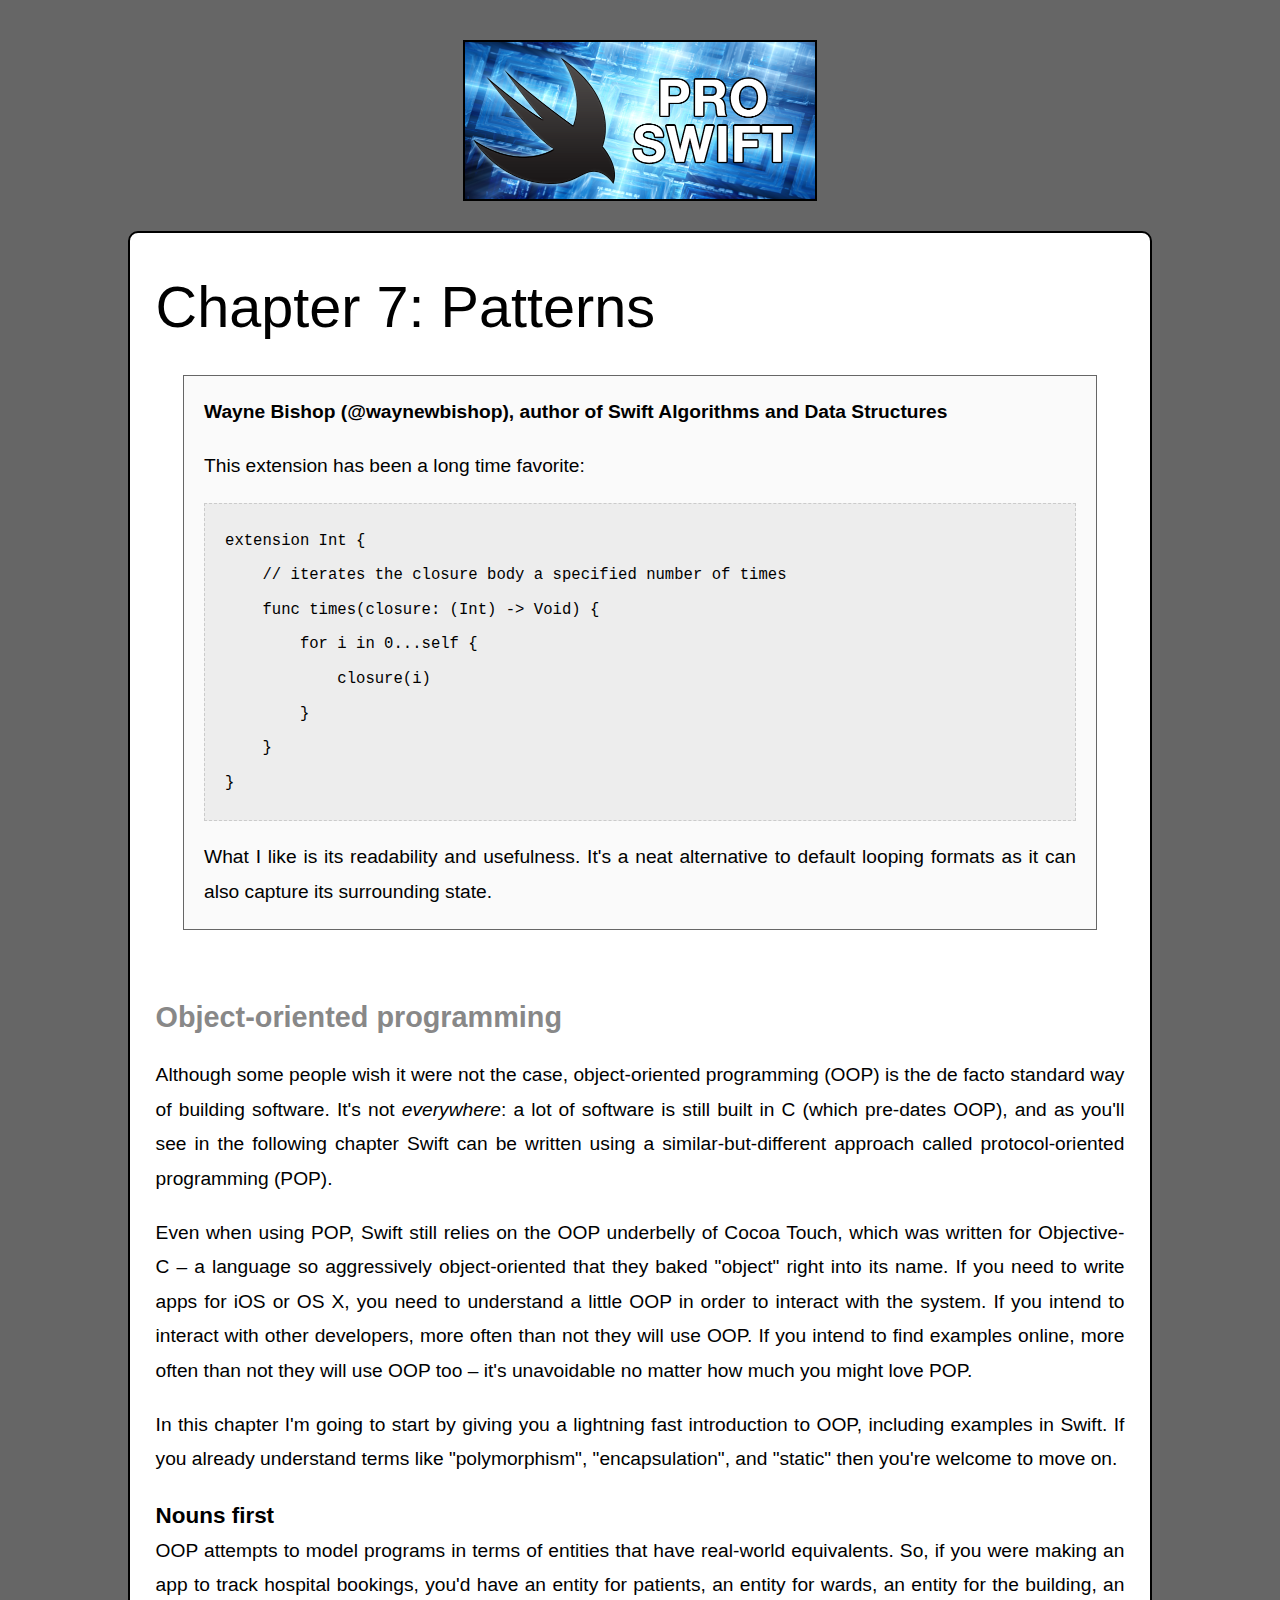
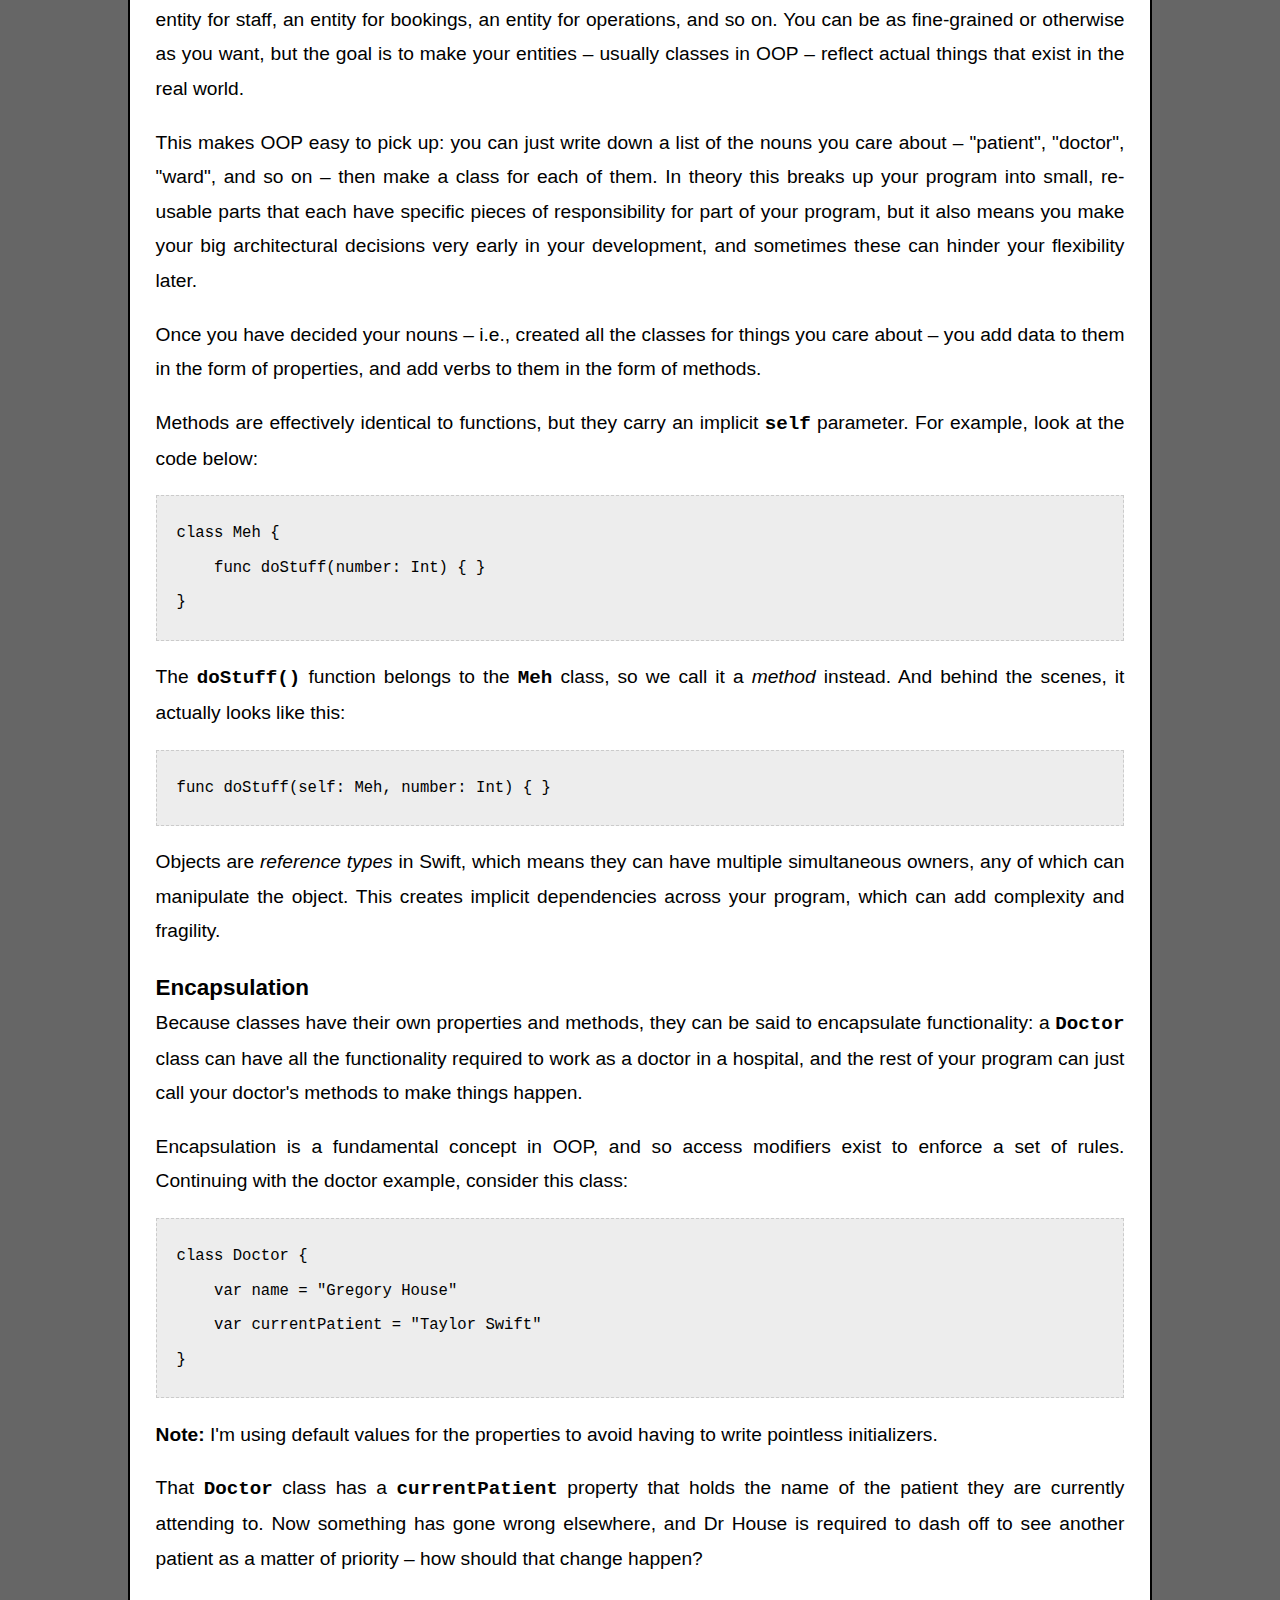
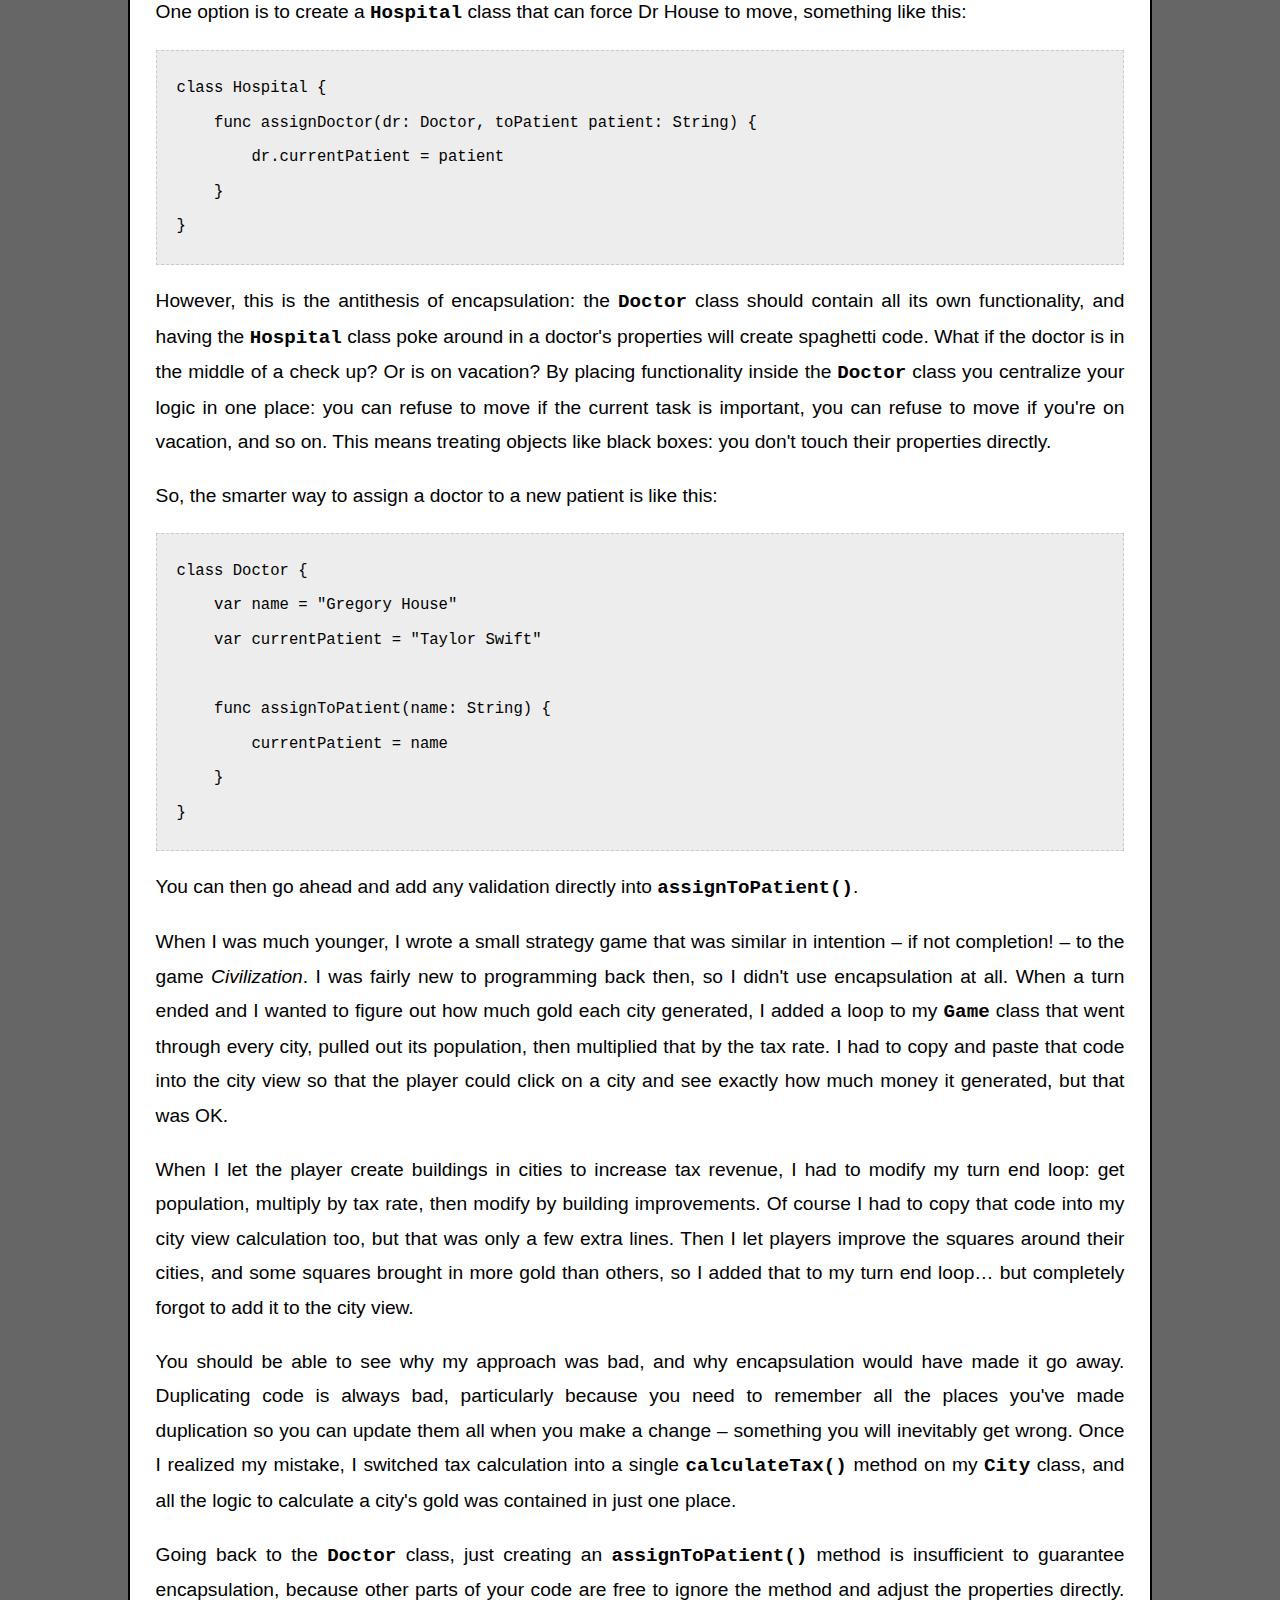
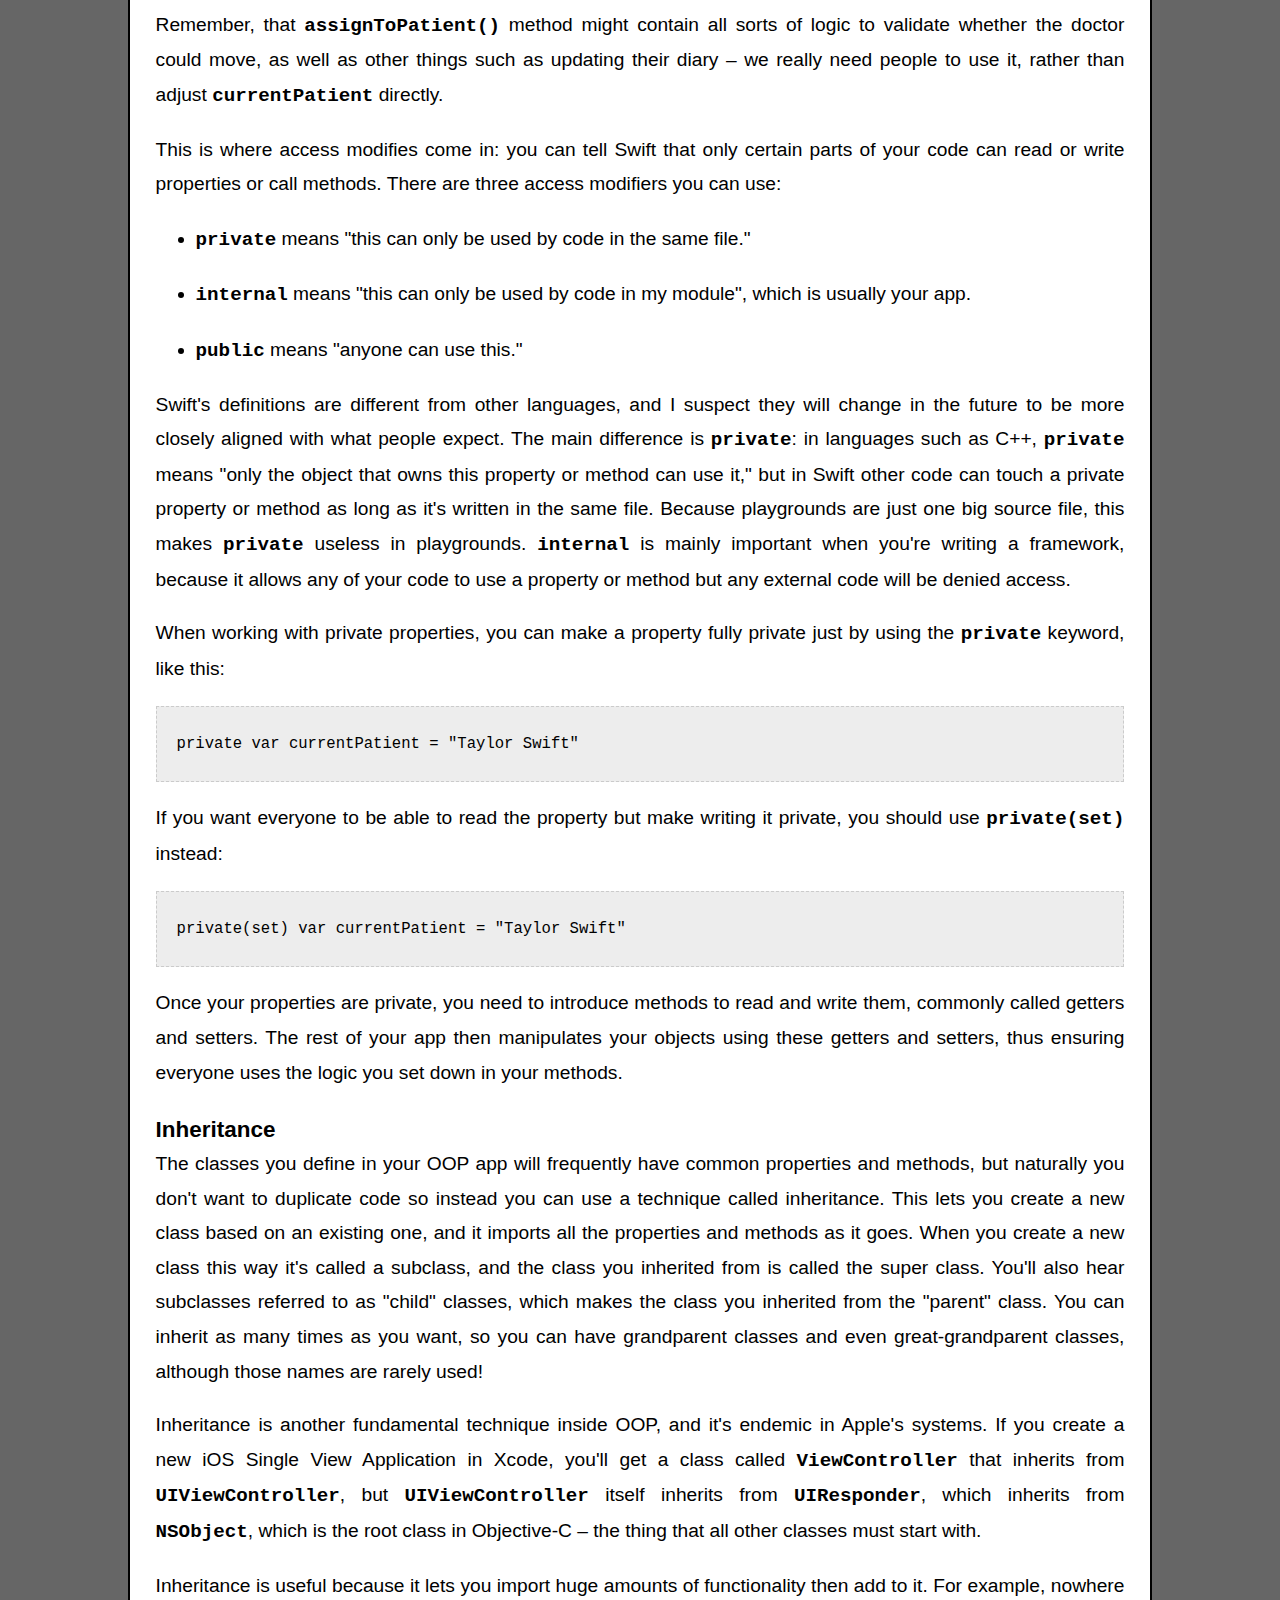
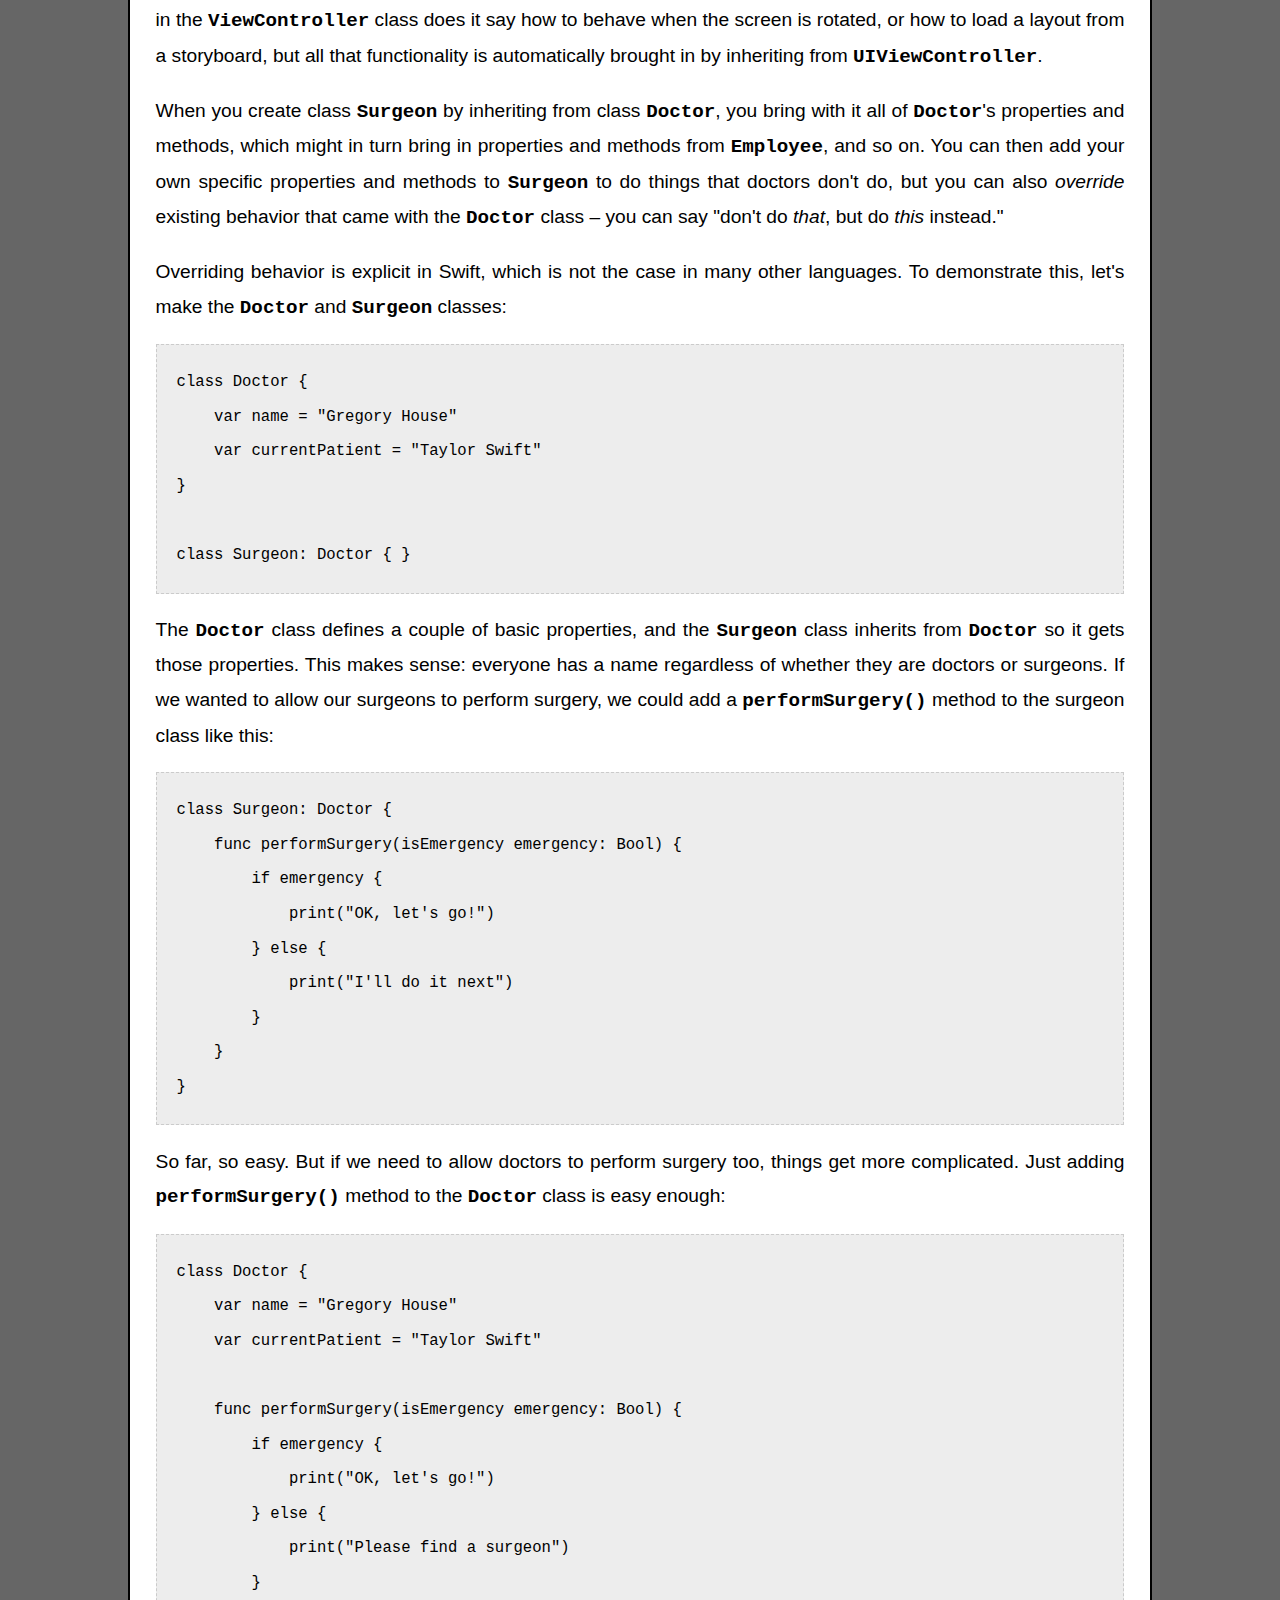
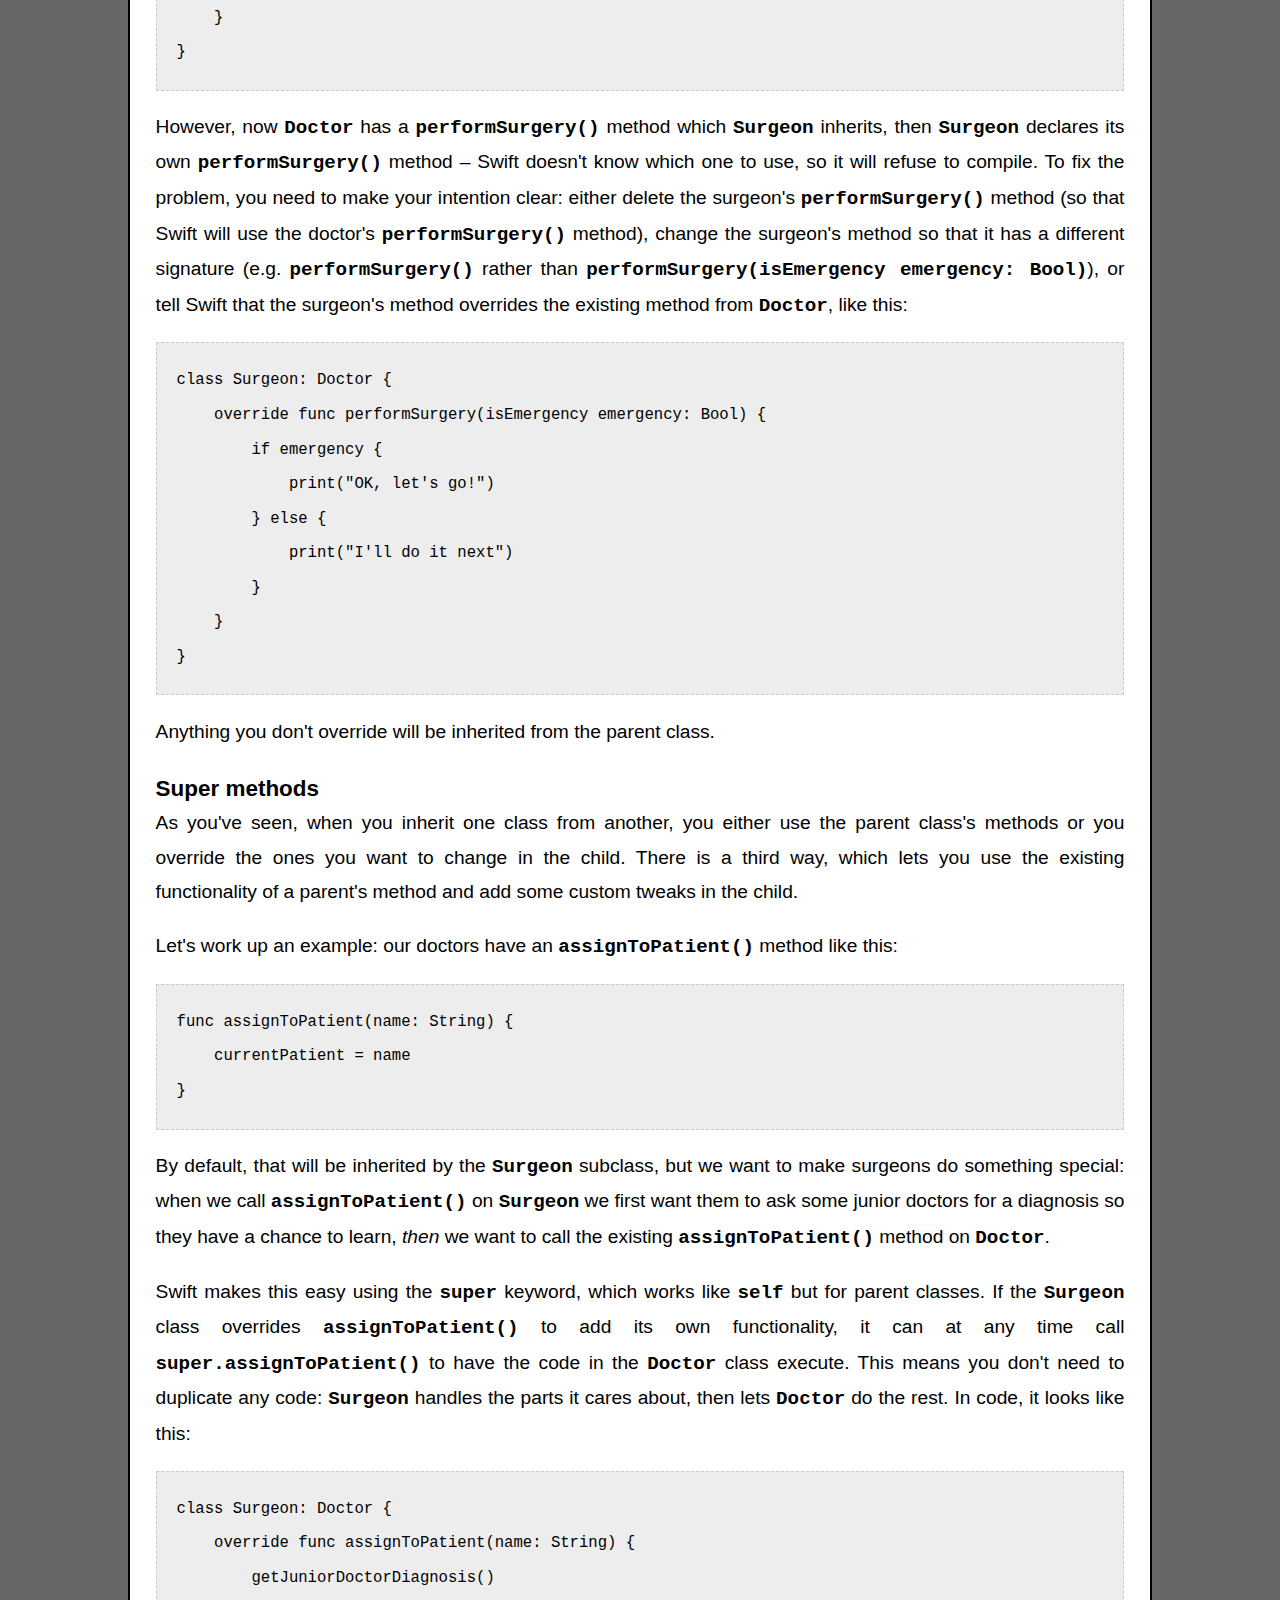
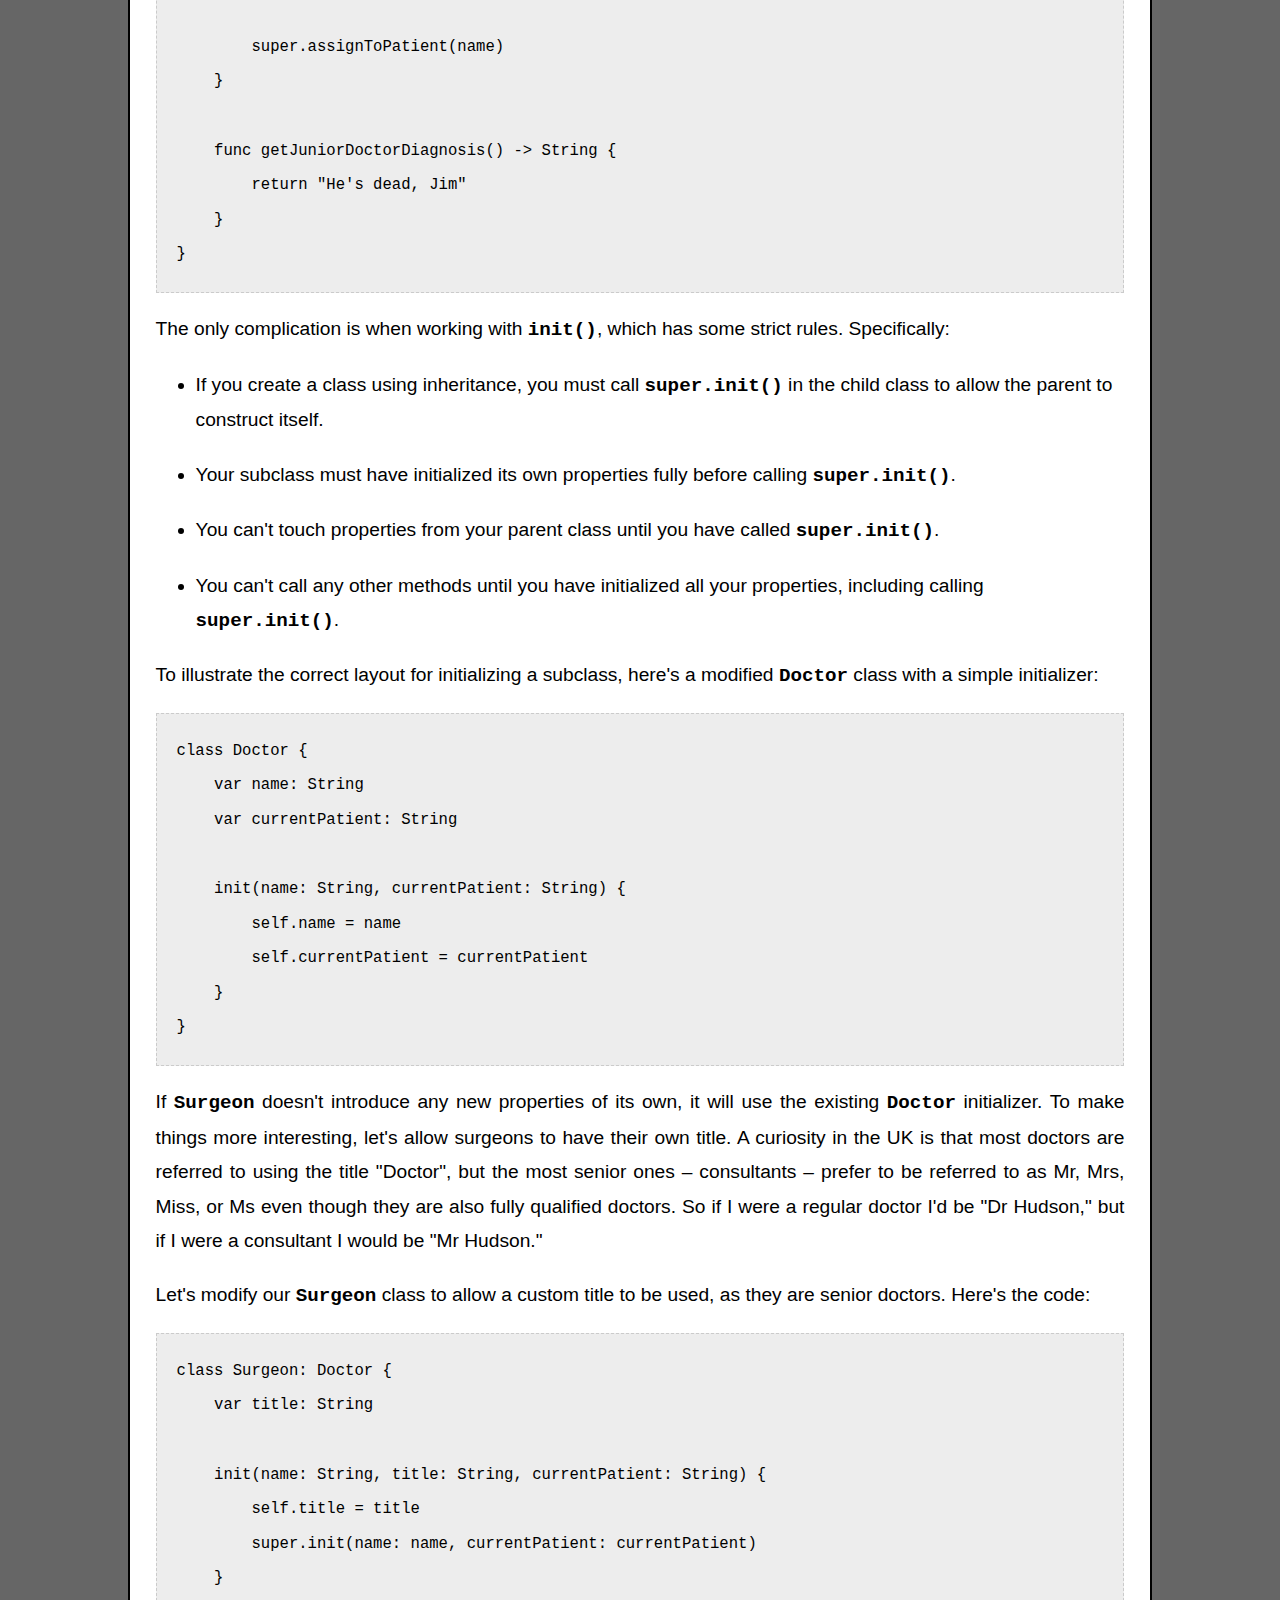
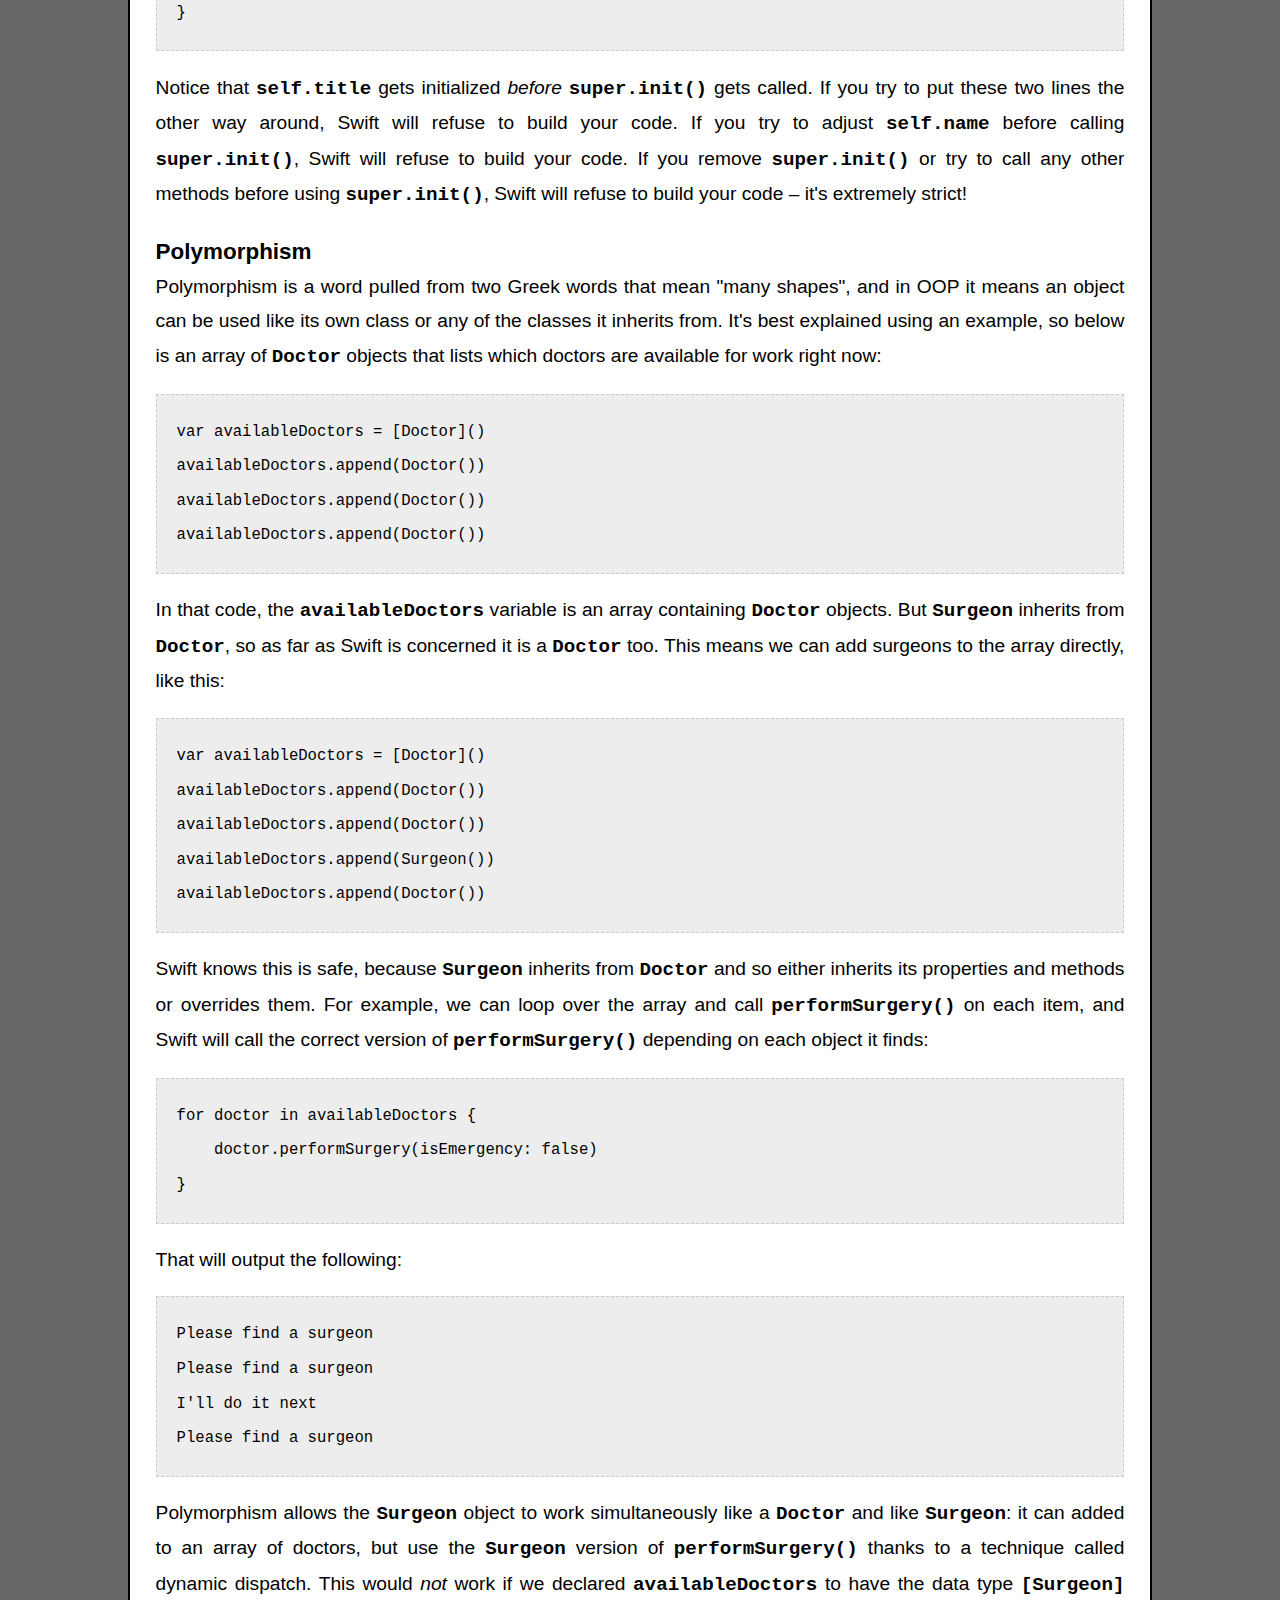
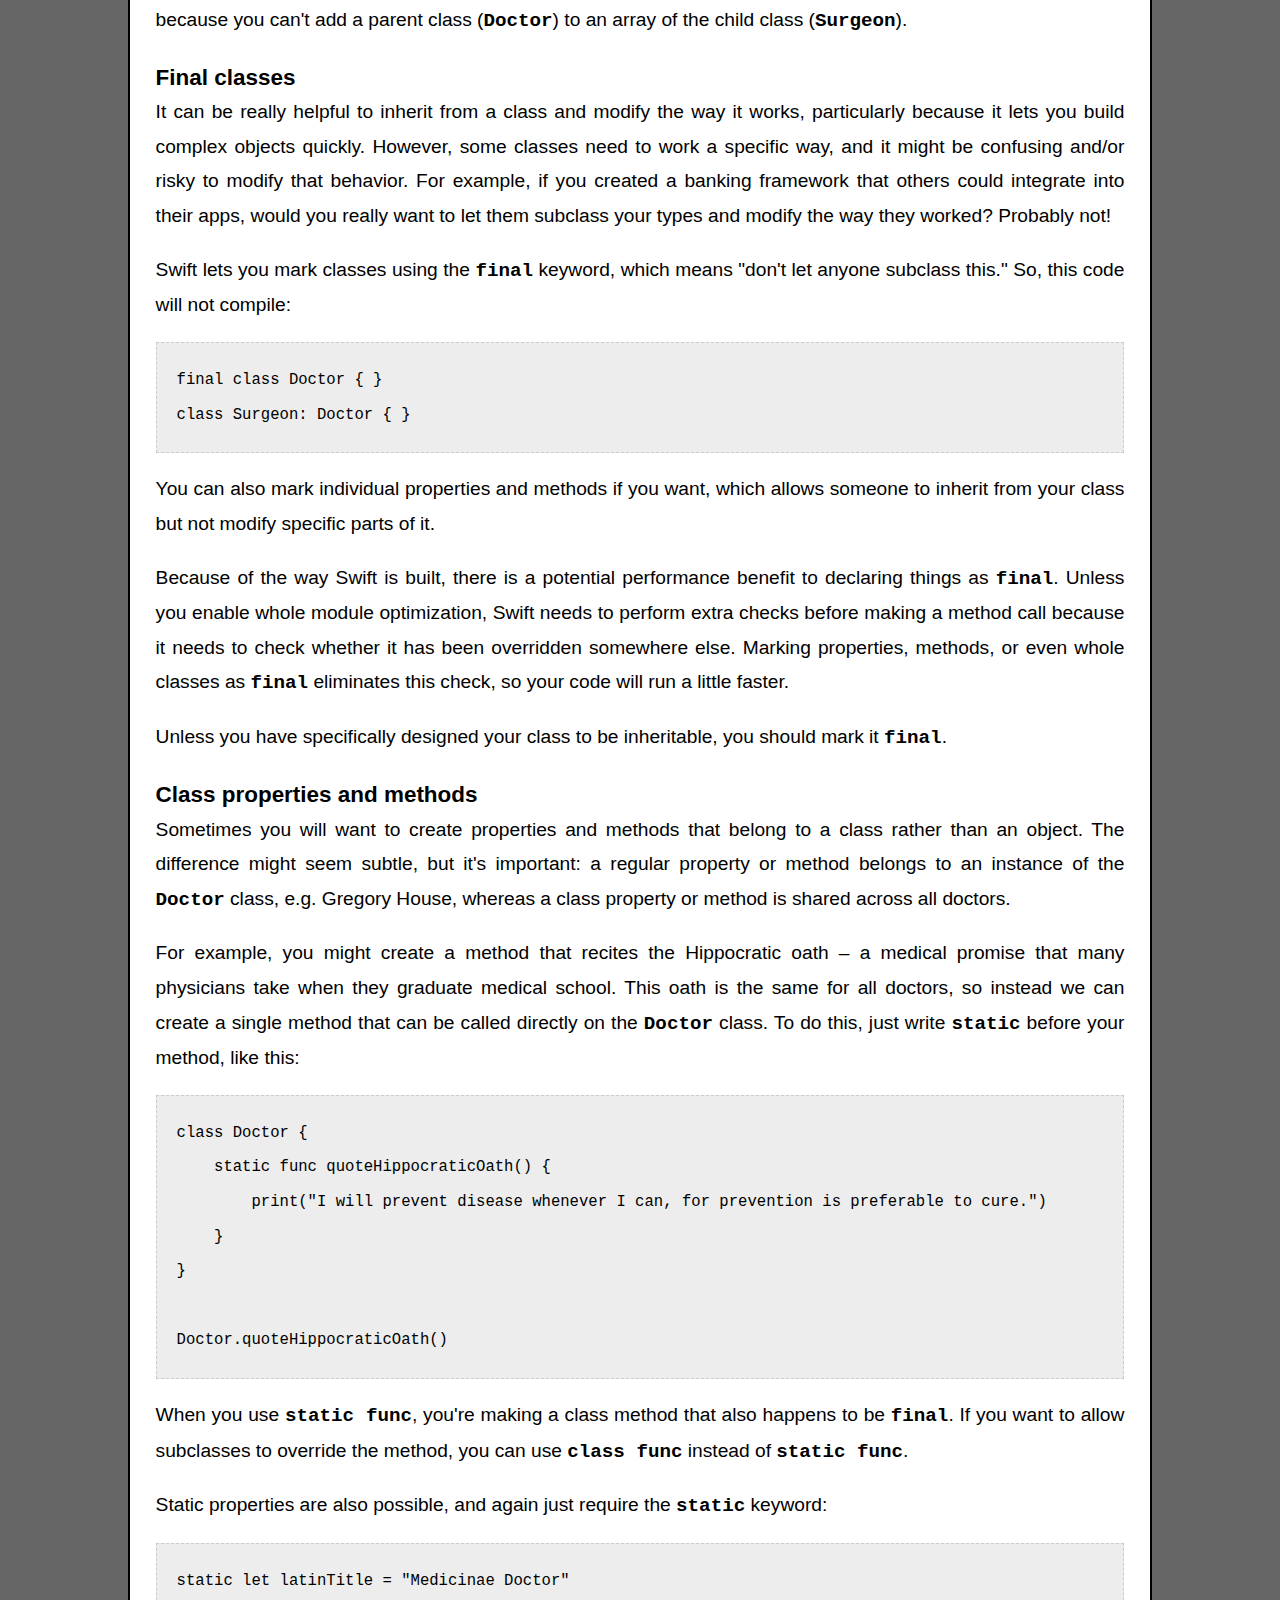
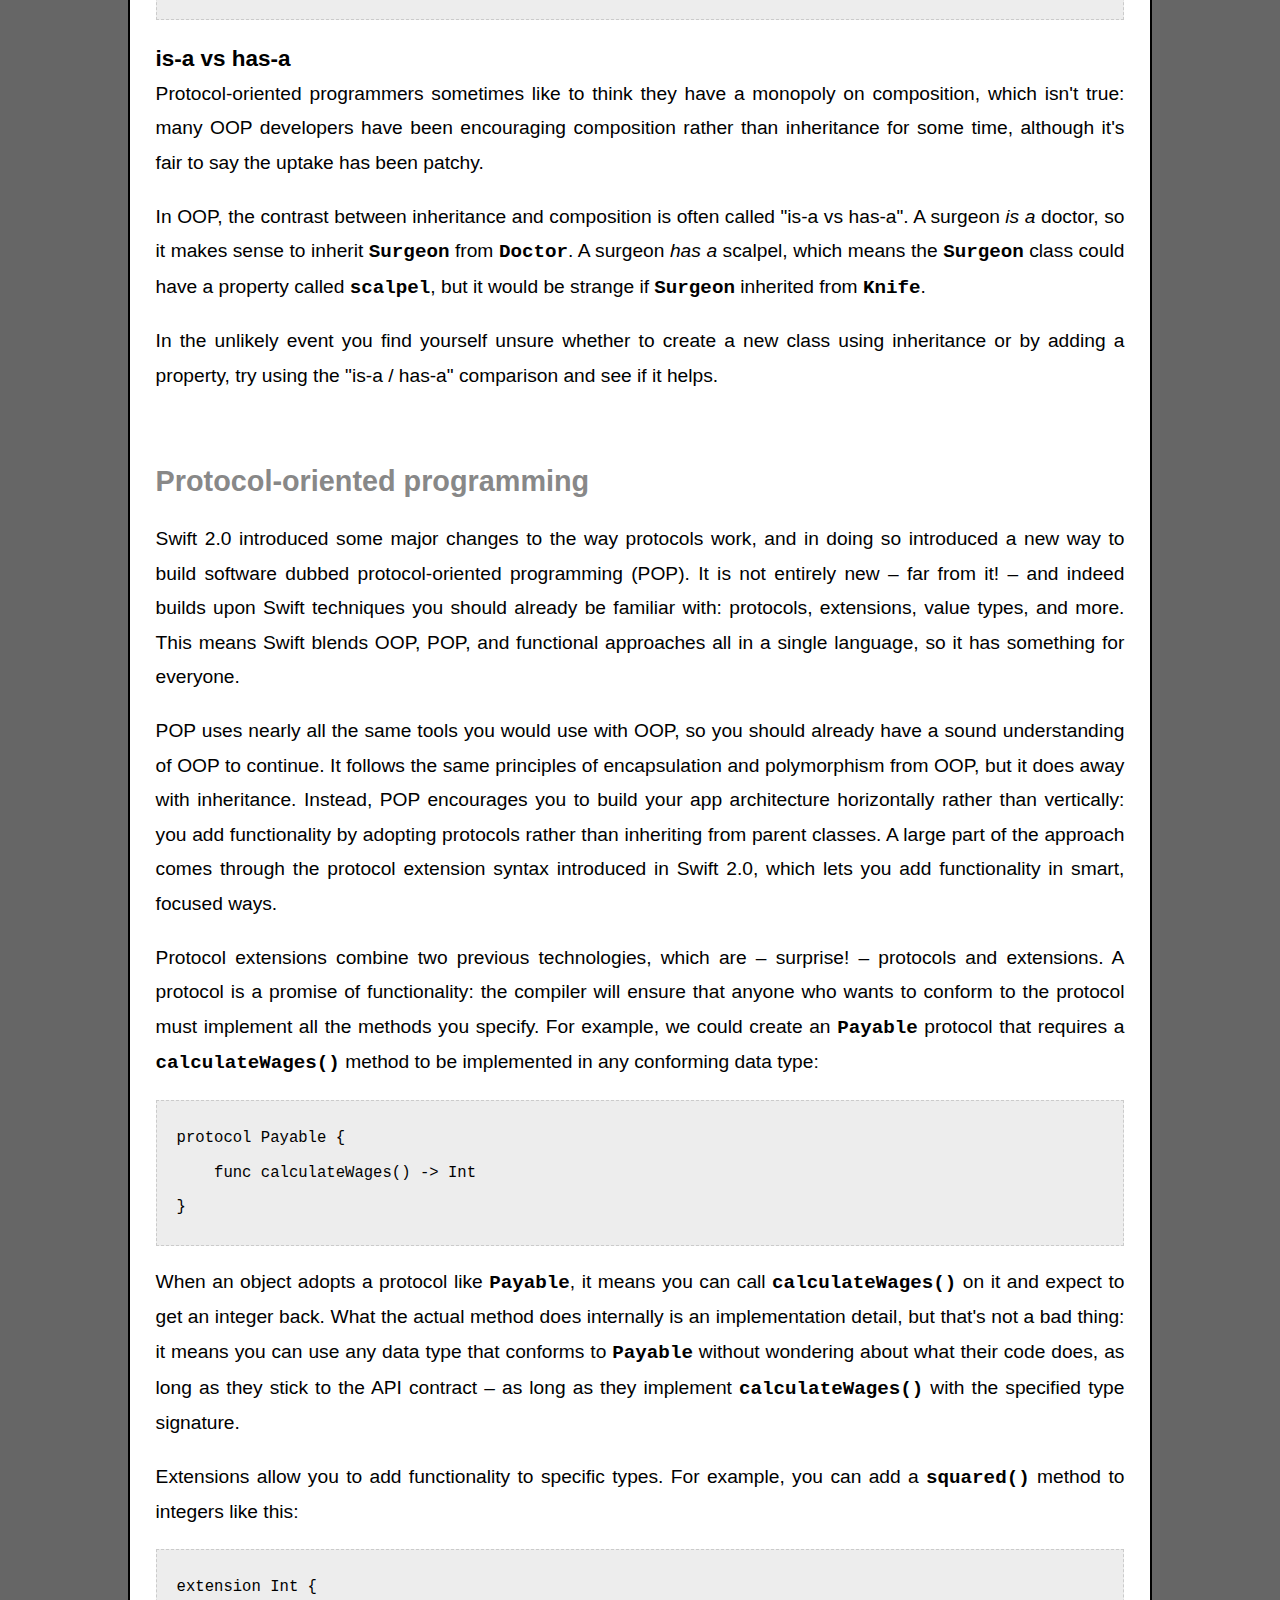
<file: Tutorial/pro-swift-book/7/Chapter7.html>
<!doctype html>
<html>
	<head>
		<title>Pro Swift</title>
		<meta http-equiv="Content-Type" content="text/html; charset=utf-8">
		<link rel="stylesheet" href="book-assets/project.css">
	</head>

	<body>
		<p style="text-align: center;"><img id="logo" src="book-assets/logo.png" alt="Pro Swift" width="350" /></p>

		<div id="container">
<h1>Chapter 7: Patterns</h1><div class="snippet"><p><strong>Wayne Bishop (@waynewbishop), author of Swift Algorithms and Data Structures</strong></p>
<p>This extension has been a long time favorite:</p>
<pre>extension Int {
    // iterates the closure body a specified number of times
    func times(closure: (Int) -&gt; Void) {
        for i in 0...self {
            closure(i)
        }
    }
}</pre>
<p>What I like is its readability and usefulness. It's a neat alternative to default looping formats as it can also capture its surrounding state.</p></div><h2>Object-oriented programming</h2>
<p>Although some people wish it were not the case, object-oriented programming (OOP) is the de facto standard way of building software. It's not <em>everywhere</em>: a lot of software is still built in C (which pre-dates OOP), and as you'll see in the following chapter Swift can be written using a similar-but-different approach called protocol-oriented programming (POP).</p>
<p>Even when using POP, Swift still relies on the OOP underbelly of Cocoa Touch, which was written for Objective-C – a language so aggressively object-oriented that they baked &quot;object&quot; right into its name. If you need to write apps for iOS or OS X, you need to understand a little OOP in order to interact with the system. If you intend to interact with other developers, more often than not they will use OOP. If you intend to find examples online, more often than not they will use OOP too – it's unavoidable no matter how much you might love POP.</p>
<p>In this chapter I'm going to start by giving you a lightning fast introduction to OOP, including examples in Swift. If you already understand terms like &quot;polymorphism&quot;, &quot;encapsulation&quot;, and &quot;static&quot; then you're welcome to move on.</p>
<h3>Nouns first</h3>
<p>OOP attempts to model programs in terms of entities that have real-world equivalents. So, if you were making an app to track hospital bookings, you'd have an entity for patients, an entity for wards, an entity for the building, an entity for staff, an entity for bookings, an entity for operations, and so on. You can be as fine-grained or otherwise as you want, but the goal is to make your entities – usually classes in OOP – reflect actual things that exist in the real world.</p>
<p>This makes OOP easy to pick up: you can just write down a list of the nouns you care about – &quot;patient&quot;, &quot;doctor&quot;, &quot;ward&quot;, and so on – then make a class for each of them. In theory this breaks up your program into small, re-usable parts that each have specific pieces of responsibility for part of your program, but it also means you make your big architectural decisions very early in your development, and sometimes these can hinder your flexibility later.</p>
<p>Once you have decided your nouns – i.e., created all the classes for things you care about – you add data to them in the form of properties, and add verbs to them in the form of methods.</p>
<p>Methods are effectively identical to functions, but they carry an implicit <code>self</code> parameter. For example, look at the code below:</p>
<pre>class Meh {
    func doStuff(number: Int) { }
}</pre>
<p>The <code>doStuff()</code> function belongs to the <code>Meh</code> class, so we call it a <em>method</em> instead. And behind the scenes, it actually looks like this:</p>
<pre>func doStuff(self: Meh, number: Int) { }</pre>
<p>Objects are <em>reference types</em> in Swift, which means they can have multiple simultaneous owners, any of which can manipulate the object. This creates implicit dependencies across your program, which can add complexity and fragility.</p>
<h3>Encapsulation</h3>
<p>Because classes have their own properties and methods, they can be said to encapsulate functionality: a <code>Doctor</code> class can have all the functionality required to work as a doctor in a hospital, and the rest of your program can just call your doctor's methods to make things happen.</p>
<p>Encapsulation is a fundamental concept in OOP, and so access modifiers exist to enforce a set of rules. Continuing with the doctor example, consider this class:</p>
<pre>class Doctor {
    var name = "Gregory House"
    var currentPatient = "Taylor Swift"
}</pre>
<p><strong>Note:</strong> I'm using default values for the properties to avoid having to write pointless initializers.</p>
<p>That <code>Doctor</code> class has a <code>currentPatient</code> property that holds the name of the patient they are currently attending to. Now something has gone wrong elsewhere, and Dr House is required to dash off to see another patient as a matter of priority – how should that change happen?</p>
<p>One option is to create a <code>Hospital</code> class that can force Dr House to move, something like this:</p>
<pre>class Hospital {
    func assignDoctor(dr: Doctor, toPatient patient: String) {
        dr.currentPatient = patient
    }
}</pre>
<p>However, this is the antithesis of encapsulation: the <code>Doctor</code> class should contain all its own functionality, and having the <code>Hospital</code> class poke around in a doctor's properties will create spaghetti code. What if the doctor is in the middle of a check up? Or is on vacation? By placing functionality inside the <code>Doctor</code> class you centralize your logic in one place: you can refuse to move if the current task is important, you can refuse to move if you're on vacation, and so on. This means treating objects like black boxes: you don't touch their properties directly.</p>
<p>So, the smarter way to assign a doctor to a new patient is like this:</p>
<pre>class Doctor {
    var name = "Gregory House"
    var currentPatient = "Taylor Swift"

    func assignToPatient(name: String) {
        currentPatient = name
    }
}</pre>
<p>You can then go ahead and add any validation directly into <code>assignToPatient()</code>.</p>
<p>When I was much younger, I wrote a small strategy game that was similar in intention – if not completion! – to the game <em>Civilization</em>. I was fairly new to programming back then, so I didn't use encapsulation at all. When a turn ended and I wanted to figure out how much gold each city generated, I added a loop to my <code>Game</code> class that went through every city, pulled out its population, then multiplied that by the tax rate. I had to copy and paste that code into the city view so that the player could click on a city and see exactly how much money it generated, but that was OK.</p>
<p>When I let the player create buildings in cities to increase tax revenue, I had to modify my turn end loop: get population, multiply by tax rate, then modify by building improvements. Of course I had to copy that code into my city view calculation too, but that was only a few extra lines. Then I let players improve the squares around their cities, and some squares brought in more gold than others, so I added that to my turn end loop… but completely forgot to add it to the city view.</p>
<p>You should be able to see why my approach was bad, and why encapsulation would have made it go away. Duplicating code is always bad, particularly because you need to remember all the places you've made duplication so you can update them all when you make a change – something you will inevitably get wrong. Once I realized my mistake, I switched tax calculation into a single <code>calculateTax()</code> method on my <code>City</code> class, and all the logic to calculate a city's gold was contained in just one place.</p>
<p>Going back to the <code>Doctor</code> class, just creating an <code>assignToPatient()</code> method is insufficient to guarantee encapsulation, because other parts of your code are free to ignore the method and adjust the properties directly. Remember, that <code>assignToPatient()</code> method might contain all sorts of logic to validate whether the doctor could move, as well as other things such as updating their diary – we really need people to use it, rather than adjust <code>currentPatient</code> directly.</p>
<p>This is where access modifies come in: you can tell Swift that only certain parts of your code can read or write properties or call methods. There are three access modifiers you can use:</p>
<ul>
<li><code>private</code> means &quot;this can only be used by code in the same file.&quot;</li>
<li><code>internal</code> means &quot;this can only be used by code in my module&quot;, which is usually your app.</li>
<li><code>public</code> means &quot;anyone can use this.&quot;</li>
</ul>
<p>Swift's definitions are different from other languages, and I suspect they will change in the future to be more closely aligned with what people expect. The main difference is <code>private</code>: in languages such as C++, <code>private</code> means &quot;only the object that owns this property or method can use it,&quot; but in Swift other code can touch a private property or method as long as it's written in the same file. Because playgrounds are just one big source file, this makes <code>private</code> useless in playgrounds. <code>internal</code> is mainly important when you're writing a framework, because it allows any of your code to use a property or method but any external code will be denied access.</p>
<p>When working with private properties, you can make a property fully private just by using the <code>private</code> keyword, like this:</p>
<pre>private var currentPatient = "Taylor Swift"</pre>
<p>If you want everyone to be able to read the property but make writing it private, you should use <code>private(set)</code> instead:</p>
<pre>private(set) var currentPatient = "Taylor Swift"</pre>
<p>Once your properties are private, you need to introduce methods to read and write them, commonly called getters and setters. The rest of your app then manipulates your objects using these getters and setters, thus ensuring everyone uses the logic you set down in your methods.</p>
<h3>Inheritance</h3>
<p>The classes you define in your OOP app will frequently have common properties and methods, but naturally you don't want to duplicate code so instead you can use a technique called inheritance. This lets you create a new class based on an existing one, and it imports all the properties and methods as it goes. When you create a new class this way it's called a subclass, and the class you inherited from is called the super class. You'll also hear subclasses referred to as &quot;child&quot; classes, which makes the class you inherited from the &quot;parent&quot; class. You can inherit as many times as you want, so you can have grandparent classes and even great-grandparent classes, although those names are rarely used!</p>
<p>Inheritance is another fundamental technique inside OOP, and it's endemic in Apple's systems. If you create a new iOS Single View Application in Xcode, you'll get a class called <code>ViewController</code> that inherits from <code>UIViewController</code>, but <code>UIViewController</code> itself inherits from <code>UIResponder</code>, which inherits from <code>NSObject</code>, which is the root class in Objective-C – the thing that all other classes must start with.</p>
<p>Inheritance is useful because it lets you import huge amounts of functionality then add to it. For example, nowhere in the <code>ViewController</code> class does it say how to behave when the screen is rotated, or how to load a layout from a storyboard, but all that functionality is automatically brought in by inheriting from <code>UIViewController</code>.</p>
<p>When you create class <code>Surgeon</code> by inheriting from class <code>Doctor</code>, you bring with it all of <code>Doctor</code>'s properties and methods, which might in turn bring in properties and methods from <code>Employee</code>, and so on. You can then add your own specific properties and methods to <code>Surgeon</code> to do things that doctors don't do, but you can also <em>override</em> existing behavior that came with the <code>Doctor</code> class – you can say &quot;don't do <em>that</em>, but do <em>this</em> instead.&quot;</p>
<p>Overriding behavior is explicit in Swift, which is not the case in many other languages. To demonstrate this, let's make the <code>Doctor</code> and <code>Surgeon</code> classes:</p>
<pre>class Doctor {
    var name = "Gregory House"
    var currentPatient = "Taylor Swift"
}

class Surgeon: Doctor { }</pre>
<p>The <code>Doctor</code> class defines a couple of basic properties, and the <code>Surgeon</code> class inherits from <code>Doctor</code> so it gets those properties. This makes sense: everyone has a name regardless of whether they are doctors or surgeons. If we wanted to allow our surgeons to perform surgery, we could add a <code>performSurgery()</code> method to the surgeon class like this:</p>
<pre>class Surgeon: Doctor {
    func performSurgery(isEmergency emergency: Bool) {
        if emergency {
            print("OK, let's go!")
        } else {
            print("I'll do it next")
        }
    }
}</pre>
<p>So far, so easy. But if we need to allow doctors to perform surgery too, things get more complicated. Just adding <code>performSurgery()</code> method to the <code>Doctor</code> class is easy enough:</p>
<pre>class Doctor {
    var name = "Gregory House"
    var currentPatient = "Taylor Swift"

    func performSurgery(isEmergency emergency: Bool) {
        if emergency {
            print("OK, let's go!")
        } else {
            print("Please find a surgeon")
        }
    }
}</pre>
<p>However, now <code>Doctor</code> has a <code>performSurgery()</code> method which <code>Surgeon</code> inherits, then <code>Surgeon</code> declares its own <code>performSurgery()</code> method – Swift doesn't know which one to use, so it will refuse to compile. To fix the problem, you need to make your intention clear: either delete the surgeon's <code>performSurgery()</code> method (so that Swift will use the doctor's <code>performSurgery()</code> method), change the surgeon's method so that it has a different signature (e.g. <code>performSurgery()</code> rather than <code>performSurgery(isEmergency emergency: Bool)</code>), or tell Swift that the surgeon's method overrides the existing method from <code>Doctor</code>, like this:</p>
<pre>class Surgeon: Doctor {
    override func performSurgery(isEmergency emergency: Bool) {
        if emergency {
            print("OK, let's go!")
        } else {
            print("I'll do it next")
        }
    }
}</pre>
<p>Anything you don't override will be inherited from the parent class.</p>
<h3>Super methods</h3>
<p>As you've seen, when you inherit one class from another, you either use the parent class's methods or you override the ones you want to change in the child. There is a third way, which lets you use the existing functionality of a parent's method and add some custom tweaks in the child.</p>
<p>Let's work up an example: our doctors have an <code>assignToPatient()</code> method like this:</p>
<pre>func assignToPatient(name: String) {
    currentPatient = name
}</pre>
<p>By default, that will be inherited by the <code>Surgeon</code> subclass, but we want to make surgeons do something special: when we call <code>assignToPatient()</code> on <code>Surgeon</code> we first want them to ask some junior doctors for a diagnosis so they have a chance to learn, <em>then</em> we want to call the existing <code>assignToPatient()</code> method on <code>Doctor</code>.</p>
<p>Swift makes this easy using the <code>super</code> keyword, which works like <code>self</code> but for parent classes. If the <code>Surgeon</code> class overrides <code>assignToPatient()</code> to add its own functionality, it can at any time call <code>super.assignToPatient()</code> to have the code in the <code>Doctor</code> class execute. This means you don't need to duplicate any code: <code>Surgeon</code> handles the parts it cares about, then lets <code>Doctor</code> do the rest. In code, it looks like this:</p>
<pre>class Surgeon: Doctor {
    override func assignToPatient(name: String) {
        getJuniorDoctorDiagnosis()

        super.assignToPatient(name)
    }

    func getJuniorDoctorDiagnosis() -&gt; String {
        return "He's dead, Jim"
    }
}</pre>
<p>The only complication is when working with <code>init()</code>, which has some strict rules. Specifically:</p>
<ul>
<li>If you create a class using inheritance, you must call <code>super.init()</code> in the child class to allow the parent to construct itself.</li>
<li>Your subclass must have initialized its own properties fully before calling <code>super.init()</code>.</li>
<li>You can't touch properties from your parent class until you have called <code>super.init()</code>.</li>
<li>You can't call any other methods until you have initialized all your properties, including calling <code>super.init()</code>.</li>
</ul>
<p>To illustrate the correct layout for initializing a subclass, here's a modified <code>Doctor</code> class with a simple initializer:</p>
<pre>class Doctor {
    var name: String
    var currentPatient: String

    init(name: String, currentPatient: String) {
        self.name = name
        self.currentPatient = currentPatient
    }
}</pre>
<p>If <code>Surgeon</code> doesn't introduce any new properties of its own, it will use the existing <code>Doctor</code> initializer. To make things more interesting, let's allow surgeons to have their own title. A curiosity in the UK is that most doctors are referred to using the title &quot;Doctor&quot;, but the most senior ones – consultants – prefer to be referred to as Mr, Mrs, Miss, or Ms even though they are also fully qualified doctors. So if I were a regular doctor I'd be &quot;Dr Hudson,&quot; but if I were a consultant I would be &quot;Mr Hudson.&quot;</p>
<p>Let's modify our <code>Surgeon</code> class to allow a custom title to be used, as they are senior doctors. Here's the code:</p>
<pre>class Surgeon: Doctor {
    var title: String

    init(name: String, title: String, currentPatient: String) {
        self.title = title
        super.init(name: name, currentPatient: currentPatient)
    }
}</pre>
<p>Notice that <code>self.title</code> gets initialized <em>before</em> <code>super.init()</code> gets called. If you try to put these two lines the other way around, Swift will refuse to build your code. If you try to adjust <code>self.name</code> before calling <code>super.init()</code>, Swift will refuse to build your code. If you remove <code>super.init()</code> or try to call any other methods before using <code>super.init()</code>, Swift will refuse to build your code – it's extremely strict!</p>
<h3>Polymorphism</h3>
<p>Polymorphism is a word pulled from two Greek words that mean &quot;many shapes&quot;, and in OOP it means an object can be used like its own class or any of the classes it inherits from. It's best explained using an example, so below is an array of <code>Doctor</code> objects that lists which doctors are available for work right now:</p>
<pre>var availableDoctors = [Doctor]()
availableDoctors.append(Doctor())
availableDoctors.append(Doctor())
availableDoctors.append(Doctor())</pre>
<p>In that code, the <code>availableDoctors</code> variable is an array containing <code>Doctor</code> objects. But <code>Surgeon</code> inherits from <code>Doctor</code>, so as far as Swift is concerned it is a <code>Doctor</code> too. This means we can add surgeons to the array directly, like this:</p>
<pre>var availableDoctors = [Doctor]()
availableDoctors.append(Doctor())
availableDoctors.append(Doctor())
availableDoctors.append(Surgeon())
availableDoctors.append(Doctor())</pre>
<p>Swift knows this is safe, because <code>Surgeon</code> inherits from <code>Doctor</code> and so either inherits its properties and methods or overrides them. For example, we can loop over the array and call <code>performSurgery()</code> on each item, and Swift will call the correct version of <code>performSurgery()</code> depending on each object it finds:</p>
<pre>for doctor in availableDoctors {
    doctor.performSurgery(isEmergency: false)
}</pre>
<p>That will output the following:</p>
<pre>Please find a surgeon
Please find a surgeon
I'll do it next
Please find a surgeon</pre>
<p>Polymorphism allows the <code>Surgeon</code> object to work simultaneously like a <code>Doctor</code> and like <code>Surgeon</code>: it can added to an array of doctors, but use the <code>Surgeon</code> version of <code>performSurgery()</code> thanks to a technique called dynamic dispatch. This would <em>not</em> work if we declared <code>availableDoctors</code> to have the data type <code>[Surgeon]</code> because you can't add a parent class (<code>Doctor</code>) to an array of the child class (<code>Surgeon</code>).</p>
<h3>Final classes</h3>
<p>It can be really helpful to inherit from a class and modify the way it works, particularly because it lets you build complex objects quickly. However, some classes need to work a specific way, and it might be confusing and/or risky to modify that behavior. For example, if you created a banking framework that others could integrate into their apps, would you really want to let them subclass your types and modify the way they worked? Probably not!</p>
<p>Swift lets you mark classes using the <code>final</code> keyword, which means &quot;don't let anyone subclass this.&quot; So, this code will not compile:</p>
<pre>final class Doctor { }
class Surgeon: Doctor { }</pre>
<p>You can also mark individual properties and methods if you want, which allows someone to inherit from your class but not modify specific parts of it.</p>
<p>Because of the way Swift is built, there is a potential performance benefit to declaring things as <code>final</code>. Unless you enable whole module optimization, Swift needs to perform extra checks before making a method call because it needs to check whether it has been overridden somewhere else. Marking properties, methods, or even whole classes as <code>final</code> eliminates this check, so your code will run a little faster.</p>
<p>Unless you have specifically designed your class to be inheritable, you should mark it <code>final</code>.</p>
<h3>Class properties and methods</h3>
<p>Sometimes you will want to create properties and methods that belong to a class rather than an object. The difference might seem subtle, but it's important: a regular property or method belongs to an instance of the <code>Doctor</code> class, e.g. Gregory House, whereas a class property or method is shared across all doctors.</p>
<p>For example, you might create a method that recites the Hippocratic oath – a medical promise that many physicians take when they graduate medical school. This oath is the same for all doctors, so instead we can create a single method that can be called directly on the <code>Doctor</code> class. To do this, just write <code>static</code> before your method, like this:</p>
<pre>class Doctor {
    static func quoteHippocraticOath() {
        print("I will prevent disease whenever I can, for prevention is preferable to cure.")
    }
}

Doctor.quoteHippocraticOath()</pre>
<p>When you use <code>static func</code>, you're making a class method that also happens to be <code>final</code>. If you want to allow subclasses to override the method, you can use <code>class func</code> instead of <code>static func</code>.</p>
<p>Static properties are also possible, and again just require the <code>static</code> keyword:</p>
<pre>static let latinTitle = "Medicinae Doctor"</pre>
<h3>is-a vs has-a</h3>
<p>Protocol-oriented programmers sometimes like to think they have a monopoly on composition, which isn't true: many OOP developers have been encouraging composition rather than inheritance for some time, although it's fair to say the uptake has been patchy.</p>
<p>In OOP, the contrast between inheritance and composition is often called &quot;is-a vs has-a&quot;. A surgeon <em>is a</em> doctor, so it makes sense to inherit <code>Surgeon</code> from <code>Doctor</code>. A surgeon <em>has a</em> scalpel, which means the <code>Surgeon</code> class could have a property called <code>scalpel</code>, but it would be strange if <code>Surgeon</code> inherited from <code>Knife</code>.</p>
<p>In the unlikely event you find yourself unsure whether to create a new class using inheritance or by adding a property, try using the &quot;is-a / has-a&quot; comparison and see if it helps.</p><h2>Protocol-oriented programming</h2>
<p>Swift 2.0 introduced some major changes to the way protocols work, and in doing so introduced a new way to build software dubbed protocol-oriented programming (POP). It is not entirely new – far from it! – and indeed builds upon Swift techniques you should already be familiar with: protocols, extensions, value types, and more. This means Swift blends OOP, POP, and functional approaches all in a single language, so it has something for everyone.</p>
<p>POP uses nearly all the same tools you would use with OOP, so you should already have a sound understanding of OOP to continue. It follows the same principles of encapsulation and polymorphism from OOP, but it does away with inheritance. Instead, POP encourages you to build your app architecture horizontally rather than vertically: you add functionality by adopting protocols rather than inheriting from parent classes. A large part of the approach comes through the protocol extension syntax introduced in Swift 2.0, which lets you add functionality in smart, focused ways.</p>
<p>Protocol extensions combine two previous technologies, which are – surprise! – protocols and extensions. A protocol is a promise of functionality: the compiler will ensure that anyone who wants to conform to the protocol must implement all the methods you specify. For example, we could create an <code>Payable</code> protocol that requires a <code>calculateWages()</code> method to be implemented in any conforming data type:</p>
<pre>protocol Payable {
    func calculateWages() -&gt; Int
}</pre>
<p>When an object adopts a protocol like <code>Payable</code>, it means you can call <code>calculateWages()</code> on it and expect to get an integer back. What the actual method does internally is an implementation detail, but that's not a bad thing: it means you can use any data type that conforms to <code>Payable</code> without wondering about what their code does, as long as they stick to the API contract – as long as they implement <code>calculateWages()</code> with the specified type signature.</p>
<p>Extensions allow you to add functionality to specific types. For example, you can add a <code>squared()</code> method to integers like this:</p>
<pre>extension Int {
    func squared() -&gt; Int {
        return self * self
    }
}</pre>
<p>That will then apply to all <code>Int</code> values, so you can call it like this:</p>
<pre>let number: Int = 5
let result = number.squared()</pre>
<p>Protocols have the disadvantage that they contain only declarations of methods; if you try to include any functionality in a protocol, the compiler will refuse to build your code. Extensions <em>can</em> add functionality, but they only apply to specific data types – we just extended <code>Int</code>, but not any of the other integer types. So code like this won't work because it uses a <code>UInt</code> rather than an <code>Int</code>:</p>
<pre>let number: UInt = 5
let result = number.squared()</pre>
<p>Protocol extensions combine the two: they let you provide complete default implementations for functions in the same way as extensions, but apply at the protocol level rather than the individual data type level. So, we could extend <em>all</em> integers to add a <code>squared()</code> method like this:</p>
<pre>extension IntegerType {
    func squared() -&gt; Self {
        return self * self
    }
}</pre>
<p>These implementations are <em>default</em> implementations, which means they exist as standard but can be overridden if you need. Note that <code>squared()</code> returns <code>Self</code> with a capital S: this means &quot;return whatever data type I'm being used with.&quot;</p>
<h3>Protocol extensions in detail</h3>
<p>Protocol extensions let us add functionality to whole classes of data types, either by creating new protocols and extensions, or just by adding a protocol to an existing type. But it does have a few complexities that you must be aware of before starting, so let's get them out of the way now.</p>
<p>First, if you're creating a new protocol you need to separate creating the protocol and adding functionality. For example, if we wanted to create an <code>Payable</code> protocol that had a default implementation of the <code>calculateWages()</code> method, we would need to create the protocol then separately extend it, like this:</p>
<pre>protocol Payable {
    func calculateWages() -&gt; Int
}

extension Payable {
    func calculateWages() -&gt; Int {
        return 10000
    }
}</pre>
<p>Second, Objective-C is not aware of any protocol extensions you build, which means you can't create extensions for UIKit protocols like <code>UITableViewDataSource</code> and expect them to work. To be more specific, you're welcome to <em>create</em> the extensions, but UIKit won't be able to see them – they'll have no practical effect.</p>
<p>It also means that if you create any <code>@objc</code> protocols your extensions will be ignored by Swift too. For example, in the code below the extension is ignored:</p>
<pre>@objc protocol Payable {
    func calculateWages() -&gt; Int
}

extension Payable {
    func calculateWages() -&gt; Int {
        return 10000
    }
}</pre>
<p>Third, this separation of declaration (listing the type signature in the protocol) and the definition (writing the actual code in the extension) has meaning: if you do things slightly differently, your code will behave differently and perhaps even unexpectedly. Consider the code below, which creates an <code>Payable</code> protocol and extends it to provide a default implementation of the <code>calculateWages()</code> method:</p>
<pre>protocol Payable {
    func calculateWages() -&gt; Int
}

extension Payable {
    func calculateWages() -&gt; Int {
        return 10000
    }
}</pre>
<p>To test that out, we can create an empty <code>Surgeon</code> struct, then extend it so that it uses our <code>Payable</code> protocol, like this:</p>
<pre>struct Surgeon { }

extension Surgeon: Payable { }</pre>
<p>Just doing that is enough for surgeons to have the <code>calculateWages()</code> method – we retroactively declare that the <code>Surgeon</code> struct builds on the <code>Payable</code> protocol, and don't need to add any custom code to get all the <code>Payable</code> functionality for free. So this will print out &quot;10000&quot;:</p>
<pre>let gregory = Surgeon()
gregory.calculateWages()</pre>
<p>Remember, the <code>calculateWages()</code> method we added to <code>Payable</code> is just a default implementation, so any conforming data type can write its own version that does something different, like this:</p>
<pre>extension Surgeon: Payable {
    func calculateWages() -&gt; Int {
        return 20000
    }
}</pre>
<p>Here is where things get complicated: when you list a method in your protocol, you're making it available as a customizaton point for people who want to write their own implementations. If you <em>don't</em> list a method in your protocol, but <em>do</em> provide a default implementation, that implementation might be used even if it has been overridden later on. What matters is the data type you're using. Yes, this is confusing, but I hope the code below will explain:</p>
<pre>protocol Payable {
    // func calculateWages() -&gt; Int
}

extension Payable {
    func calculateWages() -&gt; Int {
        return 10000
    }
}

struct Surgeon { }

extension Surgeon: Payable {
    func calculateWages() -&gt; Int {
        return 20000
    }
}

let gregory = Surgeon()
gregory.calculateWages()

let doogie: Payable = Surgeon()
doogie.calculateWages()</pre>
<p>The protocol is empty because I commented out its declaration of <code>calculateWages()</code>. There's a default implementation provided for this in the <code>Payable</code> extension, and another implementation inside the <code>Surgeon</code> extension. They both return different values: regular employees get paid 10000, but surgeons get paid 20000.</p>
<p>Take a look at the last four lines, because they print different things: even though both <code>gregory</code> and <code>doogie</code> are instances of the <code>Surgeon</code> struct, <code>doogie</code> is being stored as an <code>Payable</code>. This is polymorphism, but it <em>matters</em>: when there is no protocol declaration of a method, Swift will decide which method to call based on the data type it sees. In this case, <code>gregory</code> will use the <code>calculateWages()</code> method of <code>Surgeon</code>, whereas <code>doogie</code> will use the method of <code>Payable</code>. If you uncomment the <code>calculateWages()</code> declaration in the <code>Payable</code> protocol, both <code>gregory</code> and <code>doogie</code> will get paid the same.</p>
<p>So, including a method in a protocol declaration is the signal to Swift that we want to allow any default implementation to be overridden in the situation when we refer to an instance by one of its protocols rather than its specific type.</p>
<p><strong>My advice:</strong> until you're comfortable with this distinction, always declare your methods in your protocols.</p>
<h3>Thinking horizontally</h3>
<p>Now that you understand how protocol extensions work, let's look at protocol-oriented programming itself. I said that &quot;POP encourages you to build your app architecture horizontally rather than vertically,&quot; and this is really the fundamental difference between OOP and POP. &quot;Vertical architecture&quot; is inheritance: creating a base class, then adding functionality through subclassing until you get to your most specific data types. &quot;Horizontal architecture&quot; is using whichever protocols make sense to add specific pieces of functionality.</p>
<p>POP still allows you to use inheritance if you want to, but it's likely you won't need it. As a result, POP developers usually rely on structs rather than classes, which brings its own set of benefits. When working with inheritance, you can inherit from exactly one superclass, and doing so brings with it all the properties and methods of that superclass whether or not you need them. When you switch to protocols, you can adopt as many protocols as you need, and each one can add one or more methods that provide particular functionality.</p>
<p>This is a huge difference: rather than your superclasses dictating what methods their child classes will receive – a process that could easily result in complex, fragile hierarchies – the <em>child</em> classes dictate what functionality they want to bring in by selectively adding the protocols they want. Does your <code>Surgeon</code> class need to inherit from <code>Doctor</code>, which itself inherits from <code>Payable</code>, just to get paid? With POP, all you need to do is add a <code>Payable</code> protocol that <code>Surgeon</code> conforms to, and you get all the functionality immediately. In Swift, the advantage of POP is extended even further, because protocols can be adopted by enums as well as classes and structs, so you can share functionality wherever it's needed.</p>
<p>If you're an experienced developer, POP might sound like multiple inheritance – a technique that let you create classes by inheriting from more than one thing at a time, thus creating monsters like <code>Pegasus</code> by inheriting from the classes <code>Horse</code> and <code>Bird</code> at the same time. There is a subtle difference: protocols let you add only methods and computed properties, not stored properties. This means they can never add more <em>state</em> to your data types, so they keep complexity low.</p>
<p>Splitting up your functionality into distinct logical components conveys two further benefits. First, your code becomes significantly more testable: when each protocol handles one specific behavior (e.g. validating user input), you can write tests for that behavior and be confident that you have 100% coverage. Second, you can easily change your mind about your architecture long after you designed it just by adjusting the protocols you're using – it's significantly easier than trying to change class <code>C</code> when you know that <code>D</code>, <code>E</code>, <code>F</code>, and <code>G</code> all inherit from it.</p>
<h3>POP in practice</h3>
<p>At this point you should understand the core tenets of OOP – most of which apply in POP – as well as how protocol definitions work and why horizontal architecture is important. Now it's time to look at a specific example of POP in action; I'm going to define six protocols with accompanying extensions. To keep things simple, I'm only going to give each protocol a single method. Here's the code:</p>
<pre>protocol Payable {
    func calculateWages() -&gt; Int
}

extension Payable {
    func calculateWages() -&gt; Int {
        return 10000
    }
}

protocol ProvidesTreatment {
    func treat(name: String)
}

extension ProvidesTreatment {
    func treat(name: String) {
        print("I have treated \(name)")
    }
}

protocol ProvidesDiagnosis {
    func diagnose() -&gt; String
}

extension ProvidesDiagnosis {
    func diagnose() -&gt; String {
        return "He's dead, Jim"
    }
}

protocol ConductsSurgery {
    func performSurgery()
}

extension ConductsSurgery {
    func performSurgery() {
        print("Success!")
    }
}

protocol HasRestTime {
    func takeBreak()
}

extension HasRestTime {
    func takeBreak() {
        print("Time to watch TV")
    }
}

protocol NeedsTraining {
    func study()
}

extension NeedsTraining {
    func study() {
        print("I'm reading a book")
    }
}</pre>
<p>Those six protocols give us enough data to start modeling some staff members in a hospital. Specifically, we're going to define four roles: receptionist, nurse, doctor, and surgeon. In a real hospital the lines between these roles aren't black and white – roles like nurse practitioner exist that can diagnose and prescribe treatment, for example – but I'm trying to keep it simple.</p>
<p>So, with the protocols in place, we can create four structs:</p>
<pre>struct Receptionist { }
struct Nurse { }
struct Doctor { }
struct Surgeon { }</pre>
<p>And now for the best bit: to give those roles the functionality we defined in our protocols, we just need to decide who should get what. We don't need to create an inheritance tree – we just need to pick which protocols each role needs. For example, the <code>Receptionist</code> role should probably adopt the protocols <code>Payable</code>, <code>HasRestTime</code>, and <code>NeedsTraining</code>, like this:</p>
<pre>extension Receptionist: Payable, HasRestTime, NeedsTraining {}</pre>
<p>The <code>Nurse</code> role needs the same roles as <code>Receptionist</code> as well as <code>ProvidesTreatment</code>:</p>
<pre>extension Nurse: Payable, HasRestTime, NeedsTraining, ProvidesTreatment {}</pre>
<p>The <code>Doctor</code> role needs the same roles as <code>Nurse</code> with the addition of <code>ProvidesDiagnosis</code> because they can diagnose as well as treat:</p>
<pre>extension Doctor: Payable, HasRestTime, NeedsTraining, ProvidesTreatment, ProvidesDiagnosis {}</pre>
<p>The <code>Surgeon</code> role is a little different: the surgeons in our example hospital won't provide treatment (they have junior doctors to do that), but they can provide diagnosis as well as conduct surgery. So, they look like this:</p>
<pre>extension Surgeon: Payable, HasRestTime, NeedsTraining, ProvidesDiagnosis, ConductsSurgery {}</pre>
<p>That completes our line up. Notice how we can be really specific about what each role needs, rather than try to craft a hierarchy? If we had made <code>Surgeon</code> inherit from <code>Doctor</code> it would have been given the ability to provide treatment as part of that inheritance, and we would need to override that functionality to try to opt out.</p>
<p>However, our current solution is a bit messy: all staff members adopt the protocols <code>Payable</code>, <code>HasRestTime</code>, and <code>NeedsTraining</code>, so there's a lot of duplication right now. To make things easier to read, we can create a new <code>Employee</code> protocol that groups together <code>Payable</code>, <code>HasRestTime</code>, and <code>NeedsTraining</code>, then make our four roles adopt <code>Employee</code> rather than the individual protocols. In code, it looks like this:</p>
<pre>protocol Employee: Payable, HasRestTime, NeedsTraining {}

extension Receptionist: Employee {}
extension Nurse: Employee, ProvidesTreatment {}
extension Doctor: Employee, ProvidesDiagnosis, ProvidesTreatment {}
extension Surgeon: Employee, ProvidesDiagnosis, ConductsSurgery {}</pre>
<p>Apple' advice for POP is this: &quot;don't start with a class, start with a protocol.&quot; And that's exactly what we've done here: we started by defining the various behaviors we wanted to represent in our app, then created structs that adopted those behaviors to bring it all to life.</p>
<h3>Constrained extensions</h3>
<p>We've already seen how we can extend a protocol to add new functionality. For example, we could add a <code>checkInsurance()</code> method to all roles that adopt the <code>Employee</code> protocol, like this:</p>
<pre>extension Employee {
    func checkInsurance() {
        print("Yup, I'm totally insured")
    }
}</pre>
<p>But that's a pretty big change to make, and it brings back the same problem that inheritance gave us: everyone gets this method whether they want it or not. Sometimes this just adds extra unnecessary complexity, but other times it will stop your code from building because the method you want to add doesn't work on every <code>Employee</code>.</p>
<p>Swift's solution to this problem is called constrained extensions, and allows us to specify that an extension applies only to certain kinds of protocols. In our current instance, we only need staff to have insurance if they provide treatment, so we can rewrite the above code like this:</p>
<pre>extension Employee where Self: ProvidesTreatment {
    func checkInsurance() {
        print("Yup, I'm totally insured")
    }
}</pre>
<p>Using this approach, employees that don't provide treatment, or people who provide treatment that aren't employees (e.g. a doctor who is on loan from another hospital to cover vacation time), won't be given the <code>checkInsurance()</code> method.</p>
<p>Things get more complicated when you want to handle sub-types of data, for example if you want to target any kind of collection that stores strings. To make this work, you need to specify a <code>where</code> clause to filter by <code>Generator.Element</code> where the element type matches something specific. You can use <code>Generator.Element</code> inside the method as a placeholder for the matching data type, or you can use specific data types if you prefer.</p>
<p>For example, the extension below targets collections that store integers, and adds the ability to count how many odd and even numbers are in the collection:</p>
<pre>extension CollectionType where Generator.Element: IntegerType {
    func countOddEven() -&gt; (odd: Int, even: Int) {
        var even = 0
        var odd = 0

        for val in self {
            if val % 2 == 0 {
                even += 1
            } else {
                odd += 1
            }
        }

        return (odd: odd, even: even)
    }
}</pre>
<h3>POP vs OOP</h3>
<p>As I've said a couple of times now, POP is a fresh take on OOP rather than a wholly new way of writing software. This makes it easy to learn and easy to transition to, because you do it bit by bit rather than having to undertake a massive rewrite. You can also carry on using industry-standard techniques such as encapsulation and polymorphism, and the extra emphasis on structs rather than classes gives you yet another reason to move to value types.</p>
<p>Honestly, I think it's almost no contest: once you understand how POP works, and you get started with protocol extensions, you'll quickly see benefits in code simplicity, testability, reusability, and lots other -ities that will help you deliver software more efficiently.</p>
<p>The one time where the rump of OOP remains - objects and inheritance – is likely dealing with UIKit, where subclassing things like <code>UIViewController</code> and <code>UIView</code> is the standard, and this is unlikely to change in the near future. Remember, though, that classes can adopt protocol extensions too, so you could easily create a protocol for input validation, a protocol for network requests, a protocol for loading and saving settings, and more – even taking a few small chunks out of your view controller and into protocols will immediately help reduce the size of your view controllers.</p><h2>MVC</h2>
<p>MVC – Model, View, Controller – is the standard approach for building software on iOS. Although it has its fair share of drawbacks, it is easy to learn and so endemic to iOS development that you're never far from a dozen or more code examples for any given topic.</p>
<p>In MVC, every component in your app is one of three things: a Model (something that describes your data), a View (something that describes your layout), or a Controller (the glue that brings model and view together into a working app). The concept might seem simple enough, but it's made complicated by the fact that iOS blends views and controllers into &quot;view controllers&quot;, and also because some things – e.g. code to access the network – don't really fit into M, V, or C.</p>
<p>Let's keep it simple for now, and explore each component of MVC in more detail.</p>
<h3>Models</h3>
<p>Models provide storage for your data, as well as any business logic such as validation. Sometimes it can handle transforming its data into something more useful, for example translating a date into a specific format. It should <em>not</em> be responsible for rendering that to the screen, so if you see code like this you know someone needs to brush up on their MVC:</p>
<pre>struct Person {
    var name = "Taylor Swift"
    var age = 26

    func render() {
        // drawing code here
    }
}</pre>
<p>In the ideal world, models communicate only with controllers.</p>
<h3>Views</h3>
<p>A component is considered a View if it is responsible for rendering your user interface, so that's buttons, images, table views, and more. UIKit labels some of these with the suffix &quot;View&quot;, but it's not consistent: <code>UIView</code>, <code>UITableView</code>, <code>UITextView</code> are all good, but <code>UIButton</code>, <code>UISwitch</code>, and <code>UILabel</code> all skip the &quot;View&quot; moniker despite all being views.</p>
<p>Views are designed to be dumb renderers of content, which is why button taps and text view events are usually handled by a controller. But in practice you'll often find views do far more – I've seen networking code, input validation, and even connections straight to model data stored inside views. In the ideal world, views communicate only with controllers.</p>
<h3>Controllers</h3>
<p>Because models are mostly static data and views are mostly dumb renderers, it falls to controllers to hold everything together in a coherent application. This puts a lot of pressure on one component in the system, so it's common to have apps where the overwhelming majority of code lies with controllers. </p>
<p>On iOS, controllers and views get partly blended into one super-sized component called view controllers, which are responsible for large amounts of system events above and beyond whatever code you might want to write yourself.</p>
<p>To give you an idea of just how big view controllers are, consider this: they handle all view lifecycle events (<code>viewDidLoad()</code>, <code>viewWillAppear()</code>, <code>viewDidAppear()</code>, <code>viewWillDisappear()</code>, <code>viewDidDisappear()</code>, <code>viewWillLayoutSubviews()</code>), memory warnings (<code>didReceiveMemoryWarning()</code>), moving to and from other view controllers (<code>performSegueWithIdentifier()</code>, <code>prepareForSegue()</code>, <code>presentViewController()</code>, <code>dismissViewControllerAnimated()</code>, <code>modalTransitionStyle()</code>), layout adjustments (<code>edgesForExtendedLayout()</code>, <code>automaticallyAdjustsScrollViewInsets()</code>, <code>preferredStatusBarStyle()</code>, <code>supportedInterfaceOrientations()</code>), child view controllers (<code>addChildViewController()</code>), restoration (<code>restorationIdentifier</code>), and even keyboard shortcuts (<code>addKeyCommand()</code>) – and that's before you write any of your own code!</p>
<p>So, it's no surprise that some people believe MVC stands for &quot;Massive View Controller&quot; – a topic I'll get onto soon.</p>
<p>Unhelpfully, some developers get carried away with adding code to their controllers that could really be in their models or views.</p>
<p>Controllers are designed to pull data from models and render it into views, then read user input on their views and save changes back to the model. As a result, they need access to the views and the models.</p>
<h3>Fat controllers</h3>
<p>Just looking at the long list of methods that you can override on view controllers, as well as remembering that it's also job is to bring models and views together, it's no wonder that many view controllers end up become Fat Controllers: over-sized, disorganized, untestable mishmashes of layout, logic, and lifecycle. I don't claim to be innocent of this crime, and have written my own share of Fat Controllers in the past, but that's OK. After all, the first step to solving a problem is admitting it exists!</p>
<p>(If you were wondering, the name &quot;Fat Controller&quot; comes from the Thomas the Tank Engine books, although I believe the character's official name was &quot;Sir Topham Hatt&quot;.)</p>
<p>If you think you're suffering from Fat Controller Syndrome, here are my top tips to helping you refactor your code into something more sensible. Trust me, it's worth it: your code wil be easier to understand, easier to maintain, and easier to test.</p>
<h3>Create delegate objects</h3>
<p>Any non-trivial app will need to work with a range of protocols: <code>UITableViewDelegate</code> and <code>UITableViewDataSource</code> are the most common, but <code>UICollectionViewDataSource</code>, <code>UIScrollViewDelegate</code>, <code>UIImagePickerControllerDelegate</code> and more are also popular. These all have vital parts to play in app development, but all too often they get thrust into view controllers so that they all get handled simultaneously. A telltale sign that you suffer from this problem is if you write <code>someObject.delegate = self</code> entirely with muscle memory: why should <code>self</code> be the delegate for pretty much everything?</p>
<p>It doesn't need to be this way. Your table view data source - the bit that must provides <code>numberOfRowsInSection</code> and so on, doesn't need to be inside your view controller. Instead, you can create a custom class that provides these methods based on a data source you provide. Your controller holds a reference to the data source object, then assigns it to be the delegate for your table view. This can easily move a hundred or more lines out of your view controller and into a separate class – a class that you can now write tests for, because it has decoupled your business logic from your presentation logic.</p>
<h3>Push rendering to your views</h3>
<p>If you set up lots of Auto Layout rules in <code>viewDidLoad()</code>, if you do custom work in <code>viewDidLayoutSubviews()</code>, if your <code>cellForRowAtIndexPath</code> creates custom cells, then you can spin all that off into custom <code>UIView</code> subclasses to handle specific pieces of work. I'm not suggesting you push it all into storyboards because I realize some people have a pathological hatred of Interface Builder, but you can still do your UI work in code without storing it all in your controller.</p>
<h3>Push logic and formatting into your model</h3>
<p>If your controller has lots of code to format data from your model ready for display, you could easily push that into your model where it makes more sense. If your model has specific data requirements, validation methods for those requirements can be right there in your model rather than in your controller. Users of Core Data will be familiar with this approach, and it can help encapsulate your validation when done judiciously.</p>
<p>For the sake of balance, I should add that this one is really easy to screw up: any logic you add to your model should be ruthlessly focused on the data inside that model. Try to avoid adding code that produces effects – your model ought to be inert if possible.</p>
<h3>Switch to MVVM</h3>
<p>This is the most drastic of all changes here, and it's a chance you need to weigh up carefully because MVVM doesn't benefit everyone. That being said, if you answer &quot;none&quot; to the question &quot;how many tests have you written for your view controllers?&quot; then I think it's time for radical action. MVVM is covered in more detail in the next chapter, but the TL;DR version is this: MVVM keeps your model and views slim by pushing validation and formatting out from your view controller into a new object, the View Model.</p>
<h3>Is MVC dying?</h3>
<p>No. Really, no. It's true that MVVM is picking up traction, but that's just a specialized form of MVC and many would argue that it really needs something like ReactiveCocoa to live up to its full potential. If you use my tips above to their fullest, you should be able to tame your fat controllers and in doing so give MVC a fresh lease of life for your app. Trust me on this: for as long as Apple recommends using MVC – which they still do – it will continue to be the standard.</p><h2>MVVM</h2>
<p>No one denies that MVC – Model, View, Controller – is the standard approach for developing apps using Swift, but that doesn't mean it's perfect. Far from it: MVC stands for &quot;Massive View Controller&quot; if you ask some people, largely because you end up dumping large amounts of code into your view controllers that really ought to go somewhere else. But where?</p>
<p>MVVM – Model, View, ViewModel – is an alternative approach to MVC, but it's actually quite similar. In fact, the best way to think about MVVM is like this: it's just like MVC except you create a new class, the ViewModel, that is responsible for converting data from your model into formatted values for your views.</p>
<p>MVVM was designed by Microsoft for a platform that has data bindings in its user interface, which means the UI can talk directly to the ViewModel to display data and render updates as they come in. OS X has similar functionality, but iOS does not, so MVVM is an imperfect fit in its purest sense. Instead, we have something like &quot;Model, View, View Controller, ViewModel&quot;, which is made even more confusing by the fact that iOS blurs the lines between View and View Controller. The end result is that view controllers still exist in MVVM for Swift developers, but in a much simplified form.</p>
<p>If you're not sure whether this chapter is worth reading, try a little experiment: pick one of your most important view controllers, and see how many protocols it conforms to. If the answer is &quot;more than two,&quot; chances are you're the victim of Fat Controllers and are likely to benefit from MVVM. What you're look for is orthogonal code, which is when one piece of code does two vastly different things. For example, if one controller handles reading and writing from the database as well as manipulating views, those two things could and perhaps even <em>should</em> be pulled apart.</p>
<p>Note: when I've taught MVVM previously, I sometimes see two extreme reactions. First, &quot;this just changes a view controller into a view model, where's the point?&quot; and &quot;this is going to solve all my fat controller problems.&quot; Neither of those is true: MVVM is one facet of a larger strategy to tame view controllers, specifically handling presentation logic. You should still consider creating other data types to handle things like delegates and data sources.</p>
<p>Once you understand MVVM you'll see that it's really just an enhanced form of MVC, where presentation logic is decomposed into a new object. That's it – it's not too complicated. Yes, there is some complexity around data bindings, but we'll come onto that soon.</p>
<h3>View models</h3>
<p>Models and views in MVVM are identical to those in MVC, so aren't worth covering in detail. Instead, let's focus on the two aspects that people find confusing about MVVM: what are view models, and where do view controllers fit in?</p>
<p>First, view models. This is a wholly new role in your application, and is responsible for reading data from your model and translating it into a form that can be used by your views. For example, your model might store a date in <code>NSDate</code> format, but your user interface wants to receive that in a formatted string, so it's the job of the view model to translate that date into a string. Similarly, you might allow users to change the date for an event, so you might add a method to your view model that accepts a string date, converts it to an <code>NSDate</code>, then updates the model.</p>
<p>This is all code that traditionally lives in the view controller, but view controllers are notoriously hard to test. Once you transfer this logic into view models, there's no UI attached to it: there is just data in and data out, so the unit tests almost write themselves. This approach also limits who can access your model, because in MVVM only the view model can read and write to the model – the views talk only to the view model, and the view controllers (still a necessity!) must also use the view model.</p>
<p>Having all your data manipulation and formatting inside a view model is a big win for encapsulation and testing, but it's also helpful for flexibility: if you want to change the way your UI looks across devices, or across languages, or across user settings, you can have multiple view models that draw on the same model. As long as the API is the same – i.e., the methods and properties you surface to consumers of your view model – no other code needs to change.</p>
<p>Second, view controllers. MVVM was built for .NET, which has built-in data bindings for its user interface. That means you can tie the contents of a label into a specific data value, and when the data value changes the label updates. This has no equivalent on iOS, but we do use similar things: delegation, key-value observing (KVO) and even <code>NSNotificationCenter</code> all attempt to solve the problem, albeit each with their own drawbacks. It is no coincidence that the biggest fans of MVVM also happen to use ReactiveCocoa, but that's a separate book entirely!</p>
<p>When you switch to MVVM, VCs are effectively left with the job of displaying the user interface and responding to user interaction. Animations, event handlers, and outlets from Interface Builder are all sensible things for view controllers.</p>
<h3>The role of view controllers</h3>
<p>View controllers are a mish-mash of two things – the clue is right there in the name! – but more often than not they become a dumping ground for all sorts of code in your apps. When you switch to MVVM, you're carving a huge chunk out of view controller, and moving it into the view model. This does inevitably mean a slight increase in total amount of code, but also means your project's structure is simpler.</p>
<p>View controllers still have an important part to play in MVVM, at least on iOS. However, they become much more true to their name: they are there to control views, and nothing more. That means they interact with UIKit: pushing and popping things with a navigation controller, responding to button presses, showing alerts, and more, should form the vast majority of what your view controllers do. The remainder is setting up your <code>@IBOutlet</code>s and mapping data from the model view to user interface components.</p>
<p>What this means is that all business logic – the hard, &quot;what state is my data in?&quot; work – must <em>not</em> be stored in your view controllers. Instead, your view controller sends and receives data from the view model, and updates its UI appropriately. You have to admit, the promise of being able to test all your business logic without fighting with view controllers is appealing!</p>
<h3>Benefits of MVVM</h3>
<p>The biggest benefit of MVVM is that it decomposes your user interface into two parts: preparing your model data for preparation, and updating your UI with that data. Even with the latest, greatest XCTest tools to hand, UI testing can be a really unpleasant business. By taking all the presentation logic out of the view controller, MVVM dramatically increases testability: you can send it example model data and ensure you get the correct transformed data back, ready to be placed into a label. And because view controllers end up being fairly slim, the view controller testing you need to do has become substantially less.</p>
<p>Separating layout and logic also carries with it increased flexibility for user interface design. With a traditional MVC approach, the layout of your data – e.g. updating a label – and the presentation logic for that data – e.g. making it an uppercase string that combines a date and subtitle from a model object – is so intertwined that it becomes non-trivial to redesign your user interface. Lengthy <code>cellForRowAtIndexPath</code> methods are usually a code smell.</p>
<p>As I said already, you can also create more than one view model for each model depending on your needs. For example, you could create a &quot;simple&quot; view model that shows only the most important highlights, and a &quot;detailed&quot; view model that adds more data for users to read – as far as your model, view, and view controller is concerned, nothing needs to change.</p>
<p>The combination of the above makes MVVM a valuable – if somewhat invasive – approach to reducing the complexity of fat controllers. The nature of MVVM as a more refined form of MVC makes it something you can migrate to slowly: it's completely compatible with MVC, so you can start by converting one controller at a time, rather than diving into a month of refactoring.</p>
<h3>Disadvantages of MVVM</h3>
<p>Treating MVVM like a silver bullet for fat controller syndrome is likely to cause you to repeat your mistakes: moving 90% of the complexity from your view controllers into a view model doesn't help anyone. Instead, I would argue that MVVM gives you a template for decomposing presentation logic that you can then re-use when it comes to networking logic, persistence logic, theming logic, and more. If you treat your view model as a dumping ground for miscellaneous code that doesn't fit anywhere else, you haven't gained a great deal.</p>
<p>Another disadvantage of MVVM is that it forces you to write more code. This is unavoidably true, and a side effect of creating an extra layer of abstraction. To be fair, the more code you have in your project, the less the code increase caused by MVVM will matter – to the point where it's effectively a rounding error. In the fact of dramatically improved testability and a clearer separation of concerns, code size ought not to be an issue. For simpler projects, though, it's a different story: the <a href="https://blogs.msdn.microsoft.com/johngossman/2006/03/04/advantages-and-disadvantages-of-m-v-vm/">creator of MVVM said</a> &quot;for simple UI, MVVM can be overkill,&quot; so I would suggest weighing up the benefits as you go.</p>
<p>On a more personal note, I think MVVM users can get themselves into a mess when they start to add behavior to their view models. I already said that pushing complexity from a view controller to a view model won't gain you much, but this is a step further: as soon as you start making your view models do more than transform data from your model, you're just adding complexity where it doesn't belong. Taking another quote from the creator of MVVM, &quot;the view model, though it sounds View-ish is really more Model-ish&quot; – treat your view model as a transformer of data, rather than something that acts upon that data, and you'll be fine.</p>
<h3>MVC vs MVVM</h3>
<p>I'm putting this chapter title here not because it's important, but because it's what some people will expect to see. If you're thinking to yourself, &quot;this was too long, just tell me which I should use,&quot; then I'm afraid I have some bad news: MVC vs MVVM doesn't really exist, at least not to me. MVVM is a natural evolution of MVC: it's the kind of MVC you should already have been writing, rather than a replacement. It forces you to decompose orthogonal code into individual objects, which is smart behavior regardless of what you call it.</p>
<p>But MVVM is <em>not</em> the end of the process. Instead, it's the beginning: I recommend everyone gives MVVM a try at least once, but once you've mastered the approach you'll realize that the next logical step is to decompose your view model further so that more pieces of functionality are isolated. This is <em>not</em> me arguing for ravioli code, but simple separation of concerns – if your view model handles network requests, I'd be very suspicious indeed.</p>
<p>Note: spaghetti code is the name given to confused source code where various parts are hopelessly entangled; ravioli code is the name given to producing lots of small objects that contain their own data and functionality independent from other objects. Both terms are frequently used negatively: if someone says your code is ravioli code, they usually mean you've split up your program into so many small parts that it's hard to understand how it fits together.</p><h2>Command-line Swift</h2>
<p>If you’re targeting a platform that sports a terminal, such as OS X or Linux, you can leverage your Swift knowledge to build powerful command-line apps with only a small amount of learning. To demonstrate this, we’re going to build a simple command-line Hangman game that reads user input and writes the current state of play. Once you get the hang of it, you’ll be able to write your own quick Swift programs that can be chained to other terminal commands just like anything else – it’s quite liberating!</p>
<p>Note: if you’re using Linux and don’t already have Swift installed, please start by following Apple’s official guidelines: <a href="https://swift.org/getting-started/">https://swift.org/getting-started/</a>.</p>
<p>Before we dive into Hangman, I said you need to learn some things first, so let’s start with reading user input. This is done using the readLine() function, which returns an optional string: either the user entered something, or input ended. That “something” could be an empty string if the user hit return without typing anything – you will only get back nil if there is no more input. This is usually triggered by pressing Ctrl+D on the command line.</p>
<p>So, to read user input you write code like this:</p>
<pre>if let input = readLine() {
    print("You typed \(input)\n")
}

print("Done!\n")</pre>
<p>Because Hangman will keep requesting user input until they have either guessed the word or quit, we’ll put that into a loop like this:</p>
<pre>while var input = readLine() {
    // do stuff
}</pre>
<p>Next, Swift’s support on Linux is a bit shaky in places. Yes, it’s evolving quickly and I’m sure we’ll get to basic parity sooner or later, but you’ll find many things not implemented. Broadly speaking, all the Swift standard library should work perfectly on OS X and Linux, but if you’re using things from Foundation – e.g. the <code>contentsOfFile:usedEncoding</code> initializer for strings – you are likely to come across warnings about missing features.</p>
<p>Third, your code is parsed from top to bottom sort of like playgrounds. This means using a function before it has been declared will trigger an error. You can use classes, structs, enums, and so on if you want to, but to begin with you’ll probably treat your command-line Swift like a compiled playground.</p>
<p>Fourth, the <code>exit()</code> function is available to you as a way to force your app to terminate. This is generally considered A Bad Thing in iOS, but in command-line apps it makes sense because you want to halt execution when you’re done.</p>
<p>Finally, although Xcode has a built-in template for OS X terminal apps, there really isn’t any need for it. Yes, go ahead and edit your Swift file in Xcode so you can benefit from code completion and syntax highlighting, but there are three much nicer ways to compile and test:</p>
<ol>
<li>The <code>swiftc</code> command converts a Swift file into an executable.</li>
<li>The <code>swiftc -O</code> command does the same, but adds optimization – you’ll want to use this for your finished product.</li>
<li>The <code>swift</code> command converts a Swift file into a temporary executable and runs it straight away, as if it were a scripting language. This is great for testing.</li>
</ol>
<p>OK, it’s time to put all that into a practical example. Please create a folder on your desktop called “hangman”, then create a new Swift file in there called hangman.swift. You can open it for editing in Xcode if you want, or in something like Vim or Emacs if you’re using Linux.</p>
<p>Give the file this initial code:</p>
<pre>import Foundation

let word = "RHYTHM"
var usedLetters = [Character]()

print("Welcome to Hangman!")
print("Press a letter to guess, or Ctrl+D to quit.")</pre>
<p>That imports Foundation, sets up some data we’ll be using for the game, and prints out a welcome message. The word is hard-coded to “RHYTHM”, but you’re welcome to be more creative. The <code>usedLetters</code> variable will track the letters the player has guessed – we’ll let them make eight guesses before they lose.</p>
<p>To test that everything is working OK, please open a terminal window and change to that folder. If you’re on OS X and new to using the command line, here are some basic instructions:</p>
<ol>
<li>Press Cmd+Space to show Spotlight.</li>
<li>Type “terminal” then press return to launch the Terminal app.</li>
<li>Type &quot;cd Desktop/hangman&quot; then return to change to the “hangman” folder on your desktop.</li>
</ol>
<p>Once you have a terminal window open at your hangman folder, run “swift hangman.swift” to build and run your code. After a moment of thinking, you should see the following message appear on your screen:</p>
<pre>Welcome to Hangman!
Press a letter to guess, or Ctrl+D to quit.</pre>
<p>You’ll be returned to the command prompt once that message has been shown, because no user input is requested just yet. However, at least we know your Swift compiler is set up correctly!</p>
<p>The next thing we’re going to do is define a function called <code>printWord()</code> that will print the word the player needs to guess. To do that, it will loop through every character in the <code>word</code> constant and either print the character or print an underscore depending on whether the user has guessed that letter already. This will be done using a plain old <code>print()</code> call, but we’ll using its <code>terminator</code> parameter so that it doesn’t add line breaks unless we need one.</p>
<p>Here’s the code for the <code>printWord()</code> function; please add it to the end of the hangman.swift file:</p>
<pre>func printWord() {
    print("\nWord: ", terminator: "")
    var missingLetters = false

    for letter in word.characters {
        if usedLetters.contains(letter) {
            print(letter, terminator: "")
        } else {
            print("_", terminator: "")
            missingLetters = true
        }
    }

    print("\nGuesses: \(usedLetters.count)/8")

    if missingLetters == false {
        print("It looks like you live on… for now.")
        exit(0)
    } else {
        if usedLetters.count == 8 {
            print("Oops – you died! The word was \(word).")
            exit(0)
        } else {
            print("Enter a guess: ", terminator: "")
        }
    }
}</pre>
<p>Make sure you look closely at the way I’ve used <code>print()</code>: sometimes I use the <code>terminator</code> parameter and sometimes I don’t. This is used so that printing each character from the word is done on a single line even though there are multiple <code>print()</code> calls, and also on the last line where users are asked to enter a guess - this means their guess will be typed on the same line as the prompt.</p>
<p>We’re almost finished with the game already, but there are three more things to do: print out the starting game status, read the user’s input until they either win or lose, and print a message if they quit using Ctrl+D. Each time we read the user’s input we need to check whether they have used that letter before, then print out the newest game status.</p>
<p>So, the game starts by calling <code>printWord()</code> once to show the user the basic instructions. Add this to the bottom of the file:</p>
<pre>printWord()</pre>
<p>Now we need to call <code>readLine()</code> repeatedly, add the new character to the <code>usedLetters</code> array if it hasn’t been used before, then call <code>printWord()</code> again. Add this below the previous line:</p>
<pre>while var input = readLine() {
    if let letter = input.uppercaseString.characters.first {
        if usedLetters.contains(letter) {
            print("You used that letter already!")
        } else {
            usedLetters.append(letter)
        }
    }

    printWord()
}</pre>
<p>Note that I use <code>if/let</code> with <code>characters.first</code> to safely unwrap the first letter in the user’s input. This means that if the user presses return without typing anything they’ll just see the game status printed again. It also means that if they try to write two or more characters, we only ever use the first.</p>
<p>Finally, we need to print a goodbye message after the <code>while</code> loop – add this to the end of the script.</p>
<pre>print("Thanks for playing!")</pre>
<p>That’s it! Go ahead and run <code>swift hangman.swift</code> to try the game for yourself. If you’re using the Swift package manager, run the command <code>touch Package.swift</code> (with a capital P), then use <code>swift build</code> to build the binary.</p>		</div>

		<p style="text-align: center;">Copyright &copy; 2016 Paul Hudson, <a href="https://www.hackingwithswift.com">hackingwithswift.com</a>.<br /> <a href="http://twitter.com/twostraws">You should follow me on Twitter</a>.</p>
	</body>
</html>
</file>
<file: Tutorial/pro-swift-book/0/book-assets/project.css>
body {
	font-family: sans-serif;
	font-size: 120%;
	line-height: 180%;
	margin: 40px 0 200px 0;
	background-color: #666666;
}

div#container {
	margin: 0% 10% 5% 10%;
	padding: 2%;
	background-color: white;
	border: 2px solid black;
	border-radius: 10px;
}

body > p {
	color: white;
}

body > p > a {
	color: white;
	font-weight: bold;
}

pre {
	background-color: #ededed;
	border: 1px dashed #cbcbcb;
	padding: 20px;
	overflow-x: auto;
	tab-size: 4;
}

code {
	font-weight: bold;
	font-family: 'Courier New', sans-serif;
}

h1 {
	font-family: 'HelveticaNeue-Thin', 'HelveticaNeue', sans-serif;
	font-weight: 100;
	font-size: 300%;
	margin-top: 20px;
	line-height: 100%;
}

h2 {
	margin-top: 70px;
	color: #888888;
}

h3 {
	margin-bottom: 0;
}

h3 + p {
	margin-top: 0;
}

p {
	text-align: justify;
}

li {
	margin-top: 20px;
}

img {
	border: 1px solid #666666;
	max-width: 100%;
}

img#logo {
	border: 2px solid black;
}

div.warning {
    border: 1px dashed red;
    background-color: rgba(255, 0, 0, 0.05);
    padding: 20px;
    margin: 20px;
    border-radius: 15px;
}

div.warning h2 {
    font-size: 150%;
    line-height: 100%;
    margin: 0;
    margin-bottom: 10px;

}

div.warning p {
    line-height: 100%;
    margin: 0;
}

div.snippet {
	border: 1px solid #666666;
	background-color: #fafafa;
	max-width: 90%;
	margin: auto;
	padding: 0 20px;
}
</file>
<file: Tutorial/pro-swift-book/1/book-assets/project.css>
body {
	font-family: sans-serif;
	font-size: 120%;
	line-height: 180%;
	margin: 40px 0 200px 0;
	background-color: #666666;
}

div#container {
	margin: 0% 10% 5% 10%;
	padding: 2%;
	background-color: white;
	border: 2px solid black;
	border-radius: 10px;
}

body > p {
	color: white;
}

body > p > a {
	color: white;
	font-weight: bold;
}

pre {
	background-color: #ededed;
	border: 1px dashed #cbcbcb;
	padding: 20px;
	overflow-x: auto;
	tab-size: 4;
}

code {
	font-weight: bold;
	font-family: 'Courier New', sans-serif;
}

h1 {
	font-family: 'HelveticaNeue-Thin', 'HelveticaNeue', sans-serif;
	font-weight: 100;
	font-size: 300%;
	margin-top: 20px;
	line-height: 100%;
}

h2 {
	margin-top: 70px;
	color: #888888;
}

h3 {
	margin-bottom: 0;
}

h3 + p {
	margin-top: 0;
}

p {
	text-align: justify;
}

li {
	margin-top: 20px;
}

img {
	border: 1px solid #666666;
	max-width: 100%;
}

img#logo {
	border: 2px solid black;
}

div.warning {
    border: 1px dashed red;
    background-color: rgba(255, 0, 0, 0.05);
    padding: 20px;
    margin: 20px;
    border-radius: 15px;
}

div.warning h2 {
    font-size: 150%;
    line-height: 100%;
    margin: 0;
    margin-bottom: 10px;

}

div.warning p {
    line-height: 100%;
    margin: 0;
}

div.snippet {
	border: 1px solid #666666;
	background-color: #fafafa;
	max-width: 90%;
	margin: auto;
	padding: 0 20px;
}
</file>
<file: Tutorial/pro-swift-book/2/book-assets/project.css>
body {
	font-family: sans-serif;
	font-size: 120%;
	line-height: 180%;
	margin: 40px 0 200px 0;
	background-color: #666666;
}

div#container {
	margin: 0% 10% 5% 10%;
	padding: 2%;
	background-color: white;
	border: 2px solid black;
	border-radius: 10px;
}

body > p {
	color: white;
}

body > p > a {
	color: white;
	font-weight: bold;
}

pre {
	background-color: #ededed;
	border: 1px dashed #cbcbcb;
	padding: 20px;
	overflow-x: auto;
	tab-size: 4;
}

code {
	font-weight: bold;
	font-family: 'Courier New', sans-serif;
}

h1 {
	font-family: 'HelveticaNeue-Thin', 'HelveticaNeue', sans-serif;
	font-weight: 100;
	font-size: 300%;
	margin-top: 20px;
	line-height: 100%;
}

h2 {
	margin-top: 70px;
	color: #888888;
}

h3 {
	margin-bottom: 0;
}

h3 + p {
	margin-top: 0;
}

p {
	text-align: justify;
}

li {
	margin-top: 20px;
}

img {
	border: 1px solid #666666;
	max-width: 100%;
}

img#logo {
	border: 2px solid black;
}

div.warning {
    border: 1px dashed red;
    background-color: rgba(255, 0, 0, 0.05);
    padding: 20px;
    margin: 20px;
    border-radius: 15px;
}

div.warning h2 {
    font-size: 150%;
    line-height: 100%;
    margin: 0;
    margin-bottom: 10px;

}

div.warning p {
    line-height: 100%;
    margin: 0;
}

div.snippet {
	border: 1px solid #666666;
	background-color: #fafafa;
	max-width: 90%;
	margin: auto;
	padding: 0 20px;
}
</file>
<file: Tutorial/pro-swift-book/3/book-assets/project.css>
body {
	font-family: sans-serif;
	font-size: 120%;
	line-height: 180%;
	margin: 40px 0 200px 0;
	background-color: #666666;
}

div#container {
	margin: 0% 10% 5% 10%;
	padding: 2%;
	background-color: white;
	border: 2px solid black;
	border-radius: 10px;
}

body > p {
	color: white;
}

body > p > a {
	color: white;
	font-weight: bold;
}

pre {
	background-color: #ededed;
	border: 1px dashed #cbcbcb;
	padding: 20px;
	overflow-x: auto;
	tab-size: 4;
}

code {
	font-weight: bold;
	font-family: 'Courier New', sans-serif;
}

h1 {
	font-family: 'HelveticaNeue-Thin', 'HelveticaNeue', sans-serif;
	font-weight: 100;
	font-size: 300%;
	margin-top: 20px;
	line-height: 100%;
}

h2 {
	margin-top: 70px;
	color: #888888;
}

h3 {
	margin-bottom: 0;
}

h3 + p {
	margin-top: 0;
}

p {
	text-align: justify;
}

li {
	margin-top: 20px;
}

img {
	border: 1px solid #666666;
	max-width: 100%;
}

img#logo {
	border: 2px solid black;
}

div.warning {
    border: 1px dashed red;
    background-color: rgba(255, 0, 0, 0.05);
    padding: 20px;
    margin: 20px;
    border-radius: 15px;
}

div.warning h2 {
    font-size: 150%;
    line-height: 100%;
    margin: 0;
    margin-bottom: 10px;

}

div.warning p {
    line-height: 100%;
    margin: 0;
}

div.snippet {
	border: 1px solid #666666;
	background-color: #fafafa;
	max-width: 90%;
	margin: auto;
	padding: 0 20px;
}
</file>
<file: Tutorial/pro-swift-book/4/book-assets/project.css>
body {
	font-family: sans-serif;
	font-size: 120%;
	line-height: 180%;
	margin: 40px 0 200px 0;
	background-color: #666666;
}

div#container {
	margin: 0% 10% 5% 10%;
	padding: 2%;
	background-color: white;
	border: 2px solid black;
	border-radius: 10px;
}

body > p {
	color: white;
}

body > p > a {
	color: white;
	font-weight: bold;
}

pre {
	background-color: #ededed;
	border: 1px dashed #cbcbcb;
	padding: 20px;
	overflow-x: auto;
	tab-size: 4;
}

code {
	font-weight: bold;
	font-family: 'Courier New', sans-serif;
}

h1 {
	font-family: 'HelveticaNeue-Thin', 'HelveticaNeue', sans-serif;
	font-weight: 100;
	font-size: 300%;
	margin-top: 20px;
	line-height: 100%;
}

h2 {
	margin-top: 70px;
	color: #888888;
}

h3 {
	margin-bottom: 0;
}

h3 + p {
	margin-top: 0;
}

p {
	text-align: justify;
}

li {
	margin-top: 20px;
}

img {
	border: 1px solid #666666;
	max-width: 100%;
}

img#logo {
	border: 2px solid black;
}

div.warning {
    border: 1px dashed red;
    background-color: rgba(255, 0, 0, 0.05);
    padding: 20px;
    margin: 20px;
    border-radius: 15px;
}

div.warning h2 {
    font-size: 150%;
    line-height: 100%;
    margin: 0;
    margin-bottom: 10px;

}

div.warning p {
    line-height: 100%;
    margin: 0;
}

div.snippet {
	border: 1px solid #666666;
	background-color: #fafafa;
	max-width: 90%;
	margin: auto;
	padding: 0 20px;
}
</file>
<file: Tutorial/pro-swift-book/5/book-assets/project.css>
body {
	font-family: sans-serif;
	font-size: 120%;
	line-height: 180%;
	margin: 40px 0 200px 0;
	background-color: #666666;
}

div#container {
	margin: 0% 10% 5% 10%;
	padding: 2%;
	background-color: white;
	border: 2px solid black;
	border-radius: 10px;
}

body > p {
	color: white;
}

body > p > a {
	color: white;
	font-weight: bold;
}

pre {
	background-color: #ededed;
	border: 1px dashed #cbcbcb;
	padding: 20px;
	overflow-x: auto;
	tab-size: 4;
}

code {
	font-weight: bold;
	font-family: 'Courier New', sans-serif;
}

h1 {
	font-family: 'HelveticaNeue-Thin', 'HelveticaNeue', sans-serif;
	font-weight: 100;
	font-size: 300%;
	margin-top: 20px;
	line-height: 100%;
}

h2 {
	margin-top: 70px;
	color: #888888;
}

h3 {
	margin-bottom: 0;
}

h3 + p {
	margin-top: 0;
}

p {
	text-align: justify;
}

li {
	margin-top: 20px;
}

img {
	border: 1px solid #666666;
	max-width: 100%;
}

img#logo {
	border: 2px solid black;
}

div.warning {
    border: 1px dashed red;
    background-color: rgba(255, 0, 0, 0.05);
    padding: 20px;
    margin: 20px;
    border-radius: 15px;
}

div.warning h2 {
    font-size: 150%;
    line-height: 100%;
    margin: 0;
    margin-bottom: 10px;

}

div.warning p {
    line-height: 100%;
    margin: 0;
}

div.snippet {
	border: 1px solid #666666;
	background-color: #fafafa;
	max-width: 90%;
	margin: auto;
	padding: 0 20px;
}
</file>
<file: Tutorial/pro-swift-book/6/book-assets/project.css>
body {
	font-family: sans-serif;
	font-size: 120%;
	line-height: 180%;
	margin: 40px 0 200px 0;
	background-color: #666666;
}

div#container {
	margin: 0% 10% 5% 10%;
	padding: 2%;
	background-color: white;
	border: 2px solid black;
	border-radius: 10px;
}

body > p {
	color: white;
}

body > p > a {
	color: white;
	font-weight: bold;
}

pre {
	background-color: #ededed;
	border: 1px dashed #cbcbcb;
	padding: 20px;
	overflow-x: auto;
	tab-size: 4;
}

code {
	font-weight: bold;
	font-family: 'Courier New', sans-serif;
}

h1 {
	font-family: 'HelveticaNeue-Thin', 'HelveticaNeue', sans-serif;
	font-weight: 100;
	font-size: 300%;
	margin-top: 20px;
	line-height: 100%;
}

h2 {
	margin-top: 70px;
	color: #888888;
}

h3 {
	margin-bottom: 0;
}

h3 + p {
	margin-top: 0;
}

p {
	text-align: justify;
}

li {
	margin-top: 20px;
}

img {
	border: 1px solid #666666;
	max-width: 100%;
}

img#logo {
	border: 2px solid black;
}

div.warning {
    border: 1px dashed red;
    background-color: rgba(255, 0, 0, 0.05);
    padding: 20px;
    margin: 20px;
    border-radius: 15px;
}

div.warning h2 {
    font-size: 150%;
    line-height: 100%;
    margin: 0;
    margin-bottom: 10px;

}

div.warning p {
    line-height: 100%;
    margin: 0;
}

div.snippet {
	border: 1px solid #666666;
	background-color: #fafafa;
	max-width: 90%;
	margin: auto;
	padding: 0 20px;
}
</file>
<file: Tutorial/pro-swift-book/7/book-assets/project.css>
body {
	font-family: sans-serif;
	font-size: 120%;
	line-height: 180%;
	margin: 40px 0 200px 0;
	background-color: #666666;
}

div#container {
	margin: 0% 10% 5% 10%;
	padding: 2%;
	background-color: white;
	border: 2px solid black;
	border-radius: 10px;
}

body > p {
	color: white;
}

body > p > a {
	color: white;
	font-weight: bold;
}

pre {
	background-color: #ededed;
	border: 1px dashed #cbcbcb;
	padding: 20px;
	overflow-x: auto;
	tab-size: 4;
}

code {
	font-weight: bold;
	font-family: 'Courier New', sans-serif;
}

h1 {
	font-family: 'HelveticaNeue-Thin', 'HelveticaNeue', sans-serif;
	font-weight: 100;
	font-size: 300%;
	margin-top: 20px;
	line-height: 100%;
}

h2 {
	margin-top: 70px;
	color: #888888;
}

h3 {
	margin-bottom: 0;
}

h3 + p {
	margin-top: 0;
}

p {
	text-align: justify;
}

li {
	margin-top: 20px;
}

img {
	border: 1px solid #666666;
	max-width: 100%;
}

img#logo {
	border: 2px solid black;
}

div.warning {
    border: 1px dashed red;
    background-color: rgba(255, 0, 0, 0.05);
    padding: 20px;
    margin: 20px;
    border-radius: 15px;
}

div.warning h2 {
    font-size: 150%;
    line-height: 100%;
    margin: 0;
    margin-bottom: 10px;

}

div.warning p {
    line-height: 100%;
    margin: 0;
}

div.snippet {
	border: 1px solid #666666;
	background-color: #fafafa;
	max-width: 90%;
	margin: auto;
	padding: 0 20px;
}
</file>
